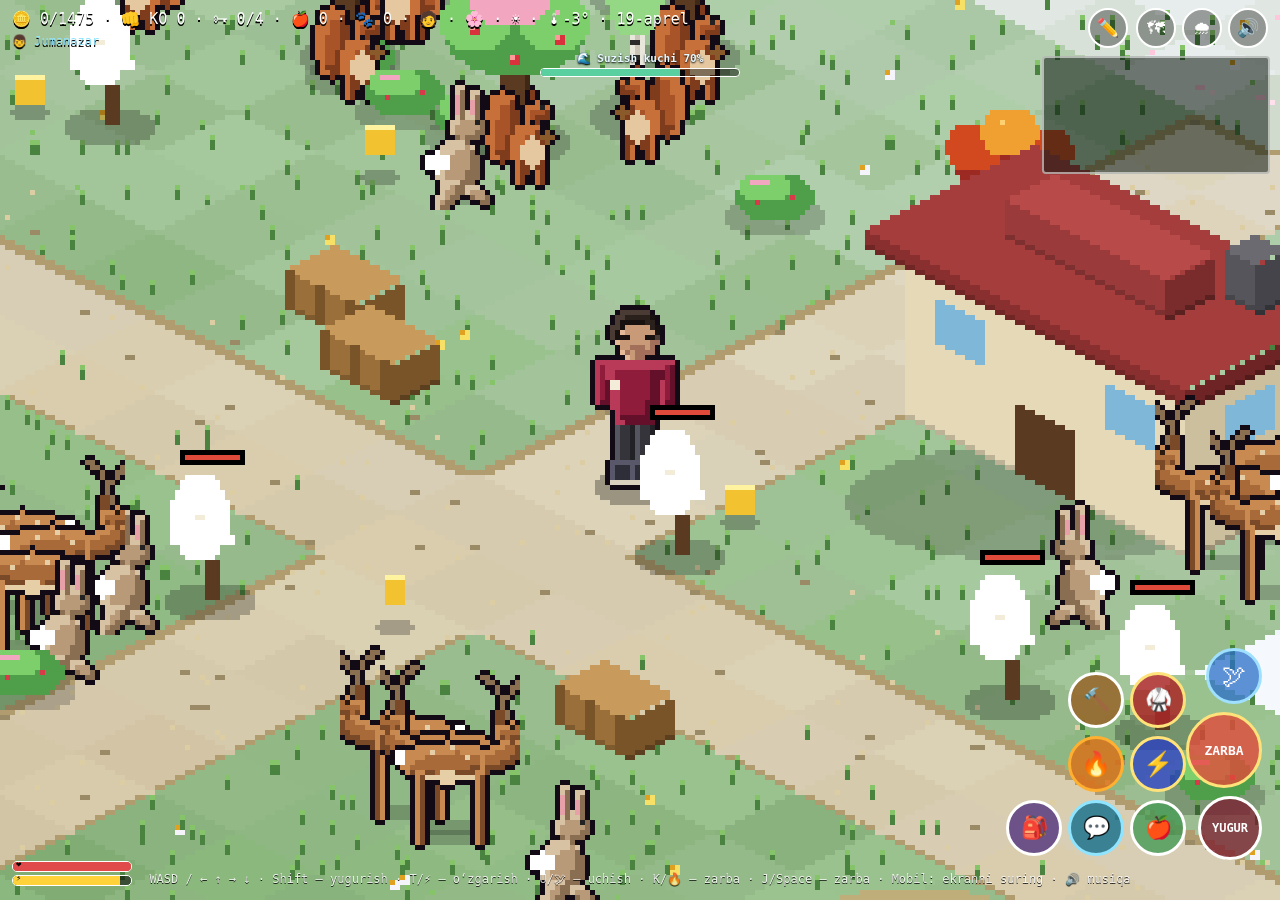
<file: src/bases/bak_v31.html>
<!DOCTYPE html>
<html lang="uz"><head><meta charset="utf-8">
<meta name="viewport" content="width=device-width,initial-scale=1,viewport-fit=cover,user-scalable=no">
<title>Pixel Sayohat</title>
<style>
:root{--bg:#1d2a1f;--fg:#fff;box-sizing:border-box;padding-top:env(safe-area-inset-top,0px);padding-bottom:env(safe-area-inset-bottom,0px)}
html,body{height:100%;margin:0;background:var(--bg);overflow:hidden;touch-action:none;font-family:ui-monospace,Menlo,monospace;user-select:none;-webkit-user-select:none}
#c{position:fixed;left:0;top:0;image-rendering:pixelated}
#hud{position:fixed;left:12px;top:calc(env(safe-area-inset-top,0px) + 10px);color:var(--fg);font-size:15px;text-shadow:0 2px 0 #000;pointer-events:none}
#msg{position:fixed;left:0;right:0;bottom:calc(env(safe-area-inset-bottom,0px) + 14px);text-align:center;color:#fff;font-size:12px;opacity:.8;text-shadow:0 1px 0 #000;pointer-events:none}
#jb,#jk{position:fixed;border-radius:50%;display:none;pointer-events:none}
#jb{width:90px;height:90px;border:3px solid rgba(255,255,255,.4);background:rgba(255,255,255,.1)}
#jk{width:40px;height:40px;background:rgba(255,255,255,.6)}
#run{position:fixed;right:18px;bottom:calc(env(safe-area-inset-bottom,0px) + 40px);width:64px;height:64px;border-radius:50%;border:3px solid #fff;background:rgba(122,18,40,.7);color:#fff;font:700 12px ui-monospace,monospace}
#mute{position:fixed;right:12px;top:calc(env(safe-area-inset-top,0px) + 8px);width:40px;height:40px;border-radius:50%;border:2px solid #fff;background:rgba(0,0,0,.35);font-size:18px;color:#fff;padding:0}
#atk{position:fixed;right:18px;bottom:calc(env(safe-area-inset-bottom,0px) + 112px);width:76px;height:76px;border-radius:50%;border:3px solid #ffe27a;background:rgba(224,74,58,.8);color:#fff;font:700 13px ui-monospace,monospace}
#atk:active{background:#ff7a3a}
#mm{position:fixed;right:10px;top:calc(env(safe-area-inset-top,0px) + 56px);image-rendering:pixelated;border:2px solid rgba(255,255,255,.55);border-radius:4px;background:rgba(10,20,14,.55);pointer-events:none}
#rn{position:fixed;right:58px;top:calc(env(safe-area-inset-top,0px) + 8px);width:40px;height:40px;border-radius:50%;border:2px solid #fff;background:rgba(0,0,0,.35);font-size:18px;color:#fff;padding:0}
#fd{position:fixed;right:94px;bottom:calc(env(safe-area-inset-bottom,0px) + 44px);width:56px;height:56px;border-radius:50%;border:3px solid #fff;background:rgba(60,150,80,.75);font-size:22px;color:#fff;padding:0}
#tf{position:fixed;right:94px;bottom:calc(env(safe-area-inset-bottom,0px) + 108px);width:56px;height:56px;border-radius:50%;border:3px solid #ffe27a;background:rgba(40,60,200,.75);font-size:24px;color:#fff;padding:0}
#hud2{position:fixed;left:12px;top:calc(env(safe-area-inset-top,0px) + 34px);color:#8fe4ff;font-size:12px;text-shadow:0 2px 0 #000;pointer-events:none}
#dlg{position:fixed;left:50%;bottom:calc(env(safe-area-inset-bottom,0px) + 150px);transform:translateX(-50%);display:none;gap:6px;flex-wrap:wrap;justify-content:center;width:270px}
#dlg button{font:700 12px ui-monospace,monospace;padding:8px 10px;border-radius:10px;border:2px solid #fff;background:rgba(30,50,90,.88);color:#fff}
#tk{position:fixed;right:156px;bottom:calc(env(safe-area-inset-bottom,0px) + 44px);width:56px;height:56px;border-radius:50%;border:3px solid #8fe4ff;background:rgba(20,110,140,.8);font-size:22px;color:#fff;padding:0}
#bars{position:fixed;left:12px;bottom:calc(env(safe-area-inset-bottom,0px) + 14px);width:120px;display:flex;flex-direction:column;gap:3px;pointer-events:none}
.bar{position:relative;height:9px;background:rgba(0,0,0,.55);border:1px solid #fff;border-radius:5px;overflow:hidden}
.bar i{display:block;height:100%;width:100%;background:#e04a4a}#pwf{background:#ffd23a}
.bar b{position:absolute;left:3px;top:-3px;font-size:9px;font-weight:400}
#fy{position:fixed;right:18px;bottom:calc(env(safe-area-inset-bottom,0px) + 196px);width:56px;height:56px;border-radius:50%;border:3px solid #9fe0ff;background:rgba(40,110,200,.75);font-size:24px;color:#fff;padding:0}
#bl{position:fixed;right:156px;bottom:calc(env(safe-area-inset-bottom,0px) + 108px);width:56px;height:56px;border-radius:50%;border:3px solid #ffb030;background:rgba(220,110,20,.8);font-size:24px;color:#fff;padding:0}
#rgb{position:fixed;left:50%;top:calc(env(safe-area-inset-top,0px) + 96px);transform:translate(-50%,-8px);opacity:0;transition:opacity .6s,transform .6s;pointer-events:none;text-align:center;z-index:6;font-family:monospace;color:#fff;text-shadow:0 2px 4px #000,0 0 10px #000}#rgb.on{opacity:1;transform:translate(-50%,0)}#rgb b{display:block;font-size:20px;letter-spacing:1px}#rgb small{display:block;font-size:11px;opacity:.85;margin-top:2px}
#bt,#dv,#uu,#ud{position:fixed;display:none;width:52px;height:52px;border-radius:50%;border:3px solid #9fe8ff;background:rgba(20,90,150,.8);font-size:22px;color:#fff;padding:0;z-index:5}
#bt{left:14px;bottom:calc(env(safe-area-inset-bottom,0px) + 200px)}#dv{left:14px;bottom:calc(env(safe-area-inset-bottom,0px) + 262px)}
#uu{left:76px;bottom:calc(env(safe-area-inset-bottom,0px) + 262px)}#ud{left:76px;bottom:calc(env(safe-area-inset-bottom,0px) + 200px)}
#swb{position:fixed;display:none;left:50%;transform:translateX(-50%);top:calc(env(safe-area-inset-top,0px) + 52px);width:200px;font:bold 11px monospace;color:#e6f8ff;text-align:center;text-shadow:0 1px 2px #000;pointer-events:none;z-index:5}
#swb i{display:block;height:7px;margin-top:3px;border-radius:4px;background:rgba(0,0,0,.45);border:1px solid #fff;overflow:hidden}#swb i b{display:block;height:100%;width:100%;background:#5ad0a0}
#mp{position:fixed;right:104px;top:calc(env(safe-area-inset-top,0px) + 8px);width:40px;height:40px;border-radius:50%;border:2px solid #fff;background:rgba(0,0,0,.35);font-size:18px;color:#fff;padding:0}
#mps{position:fixed;right:10px;top:calc(env(safe-area-inset-top,0px) + 170px);display:none;flex-direction:column;gap:5px;width:150px;padding:8px;border-radius:10px;background:rgba(10,20,30,.92);border:2px solid #fff;color:#fff;font-size:11px;z-index:5}
#mps button{font:700 11px ui-monospace,monospace;padding:6px;border-radius:8px;border:2px solid #888;background:rgba(30,50,90,.9);color:#fff}
#mps button.on{border-color:#ffe27a;background:rgba(90,70,20,.9)}#mps small{opacity:.7}
#run.on{background:#c42a4d}
#gm{position:fixed;inset:0;display:none;background:#02050c;z-index:50;touch-action:none}#gc{display:block;width:100%;height:100%;touch-action:none}
#gm button{position:absolute;width:44px;height:44px;border-radius:50%;border:2px solid #fff;background:rgba(20,40,80,.85);color:#fff;font-size:18px;padding:0}
#gx{right:12px;top:calc(env(safe-area-inset-top,0px) + 10px)}#gs{right:12px;top:calc(env(safe-area-inset-top,0px) + 64px)}#gsun{right:12px;top:calc(env(safe-area-inset-top,0px) + 118px)}#sp{position:absolute;left:10px;bottom:14px;display:none;gap:6px;flex-wrap:wrap;max-width:calc(100% - 80px)}#gm #sp button{position:static;width:auto;height:38px;border-radius:19px;padding:0 12px;font-size:14px}#gm #sp button.on{background:#c98a10}#gp{right:12px;bottom:90px}#gq{right:12px;bottom:36px}
#ed0{position:fixed;right:152px;top:calc(env(safe-area-inset-top,0px) + 8px);width:40px;height:40px;border-radius:50%;border:2px solid #fff;background:rgba(0,0,0,.35);font-size:18px;color:#fff;padding:0}
#ed{position:fixed;inset:0;display:none;background:#0b1220;z-index:60;touch-action:none;color:#fff;font:12px ui-monospace,monospace;user-select:none}#ec{display:block;width:100%;height:100%;touch-action:none}
#eb{position:absolute;left:10px;top:8px;font-size:13px;pointer-events:none}
#ea{position:absolute;left:0;right:0;top:34px;display:flex;gap:5px;padding:0 8px;overflow-x:auto;scrollbar-width:none}
#ea button,#es button{flex:none;height:30px;padding:0 9px;border-radius:15px;border:2px solid #fff;background:rgba(20,40,80,.9);color:#fff;font:700 12px ui-monospace,monospace}
#ea button.on,#es button.on,#ep button.on{border-color:#ffe27a;background:rgba(110,80,20,.95)}
#es{position:absolute;left:0;right:0;bottom:58px;display:flex;gap:8px;align-items:center;padding:6px 10px;background:rgba(10,20,40,.85)}
#es input{flex:1;max-width:220px}
#ep{position:absolute;left:0;right:0;bottom:0;height:56px;display:flex;gap:5px;padding:5px 8px;overflow-x:auto;background:rgba(10,20,40,.92);scrollbar-width:none}
#ep button{flex:none;display:flex;flex-direction:column;align-items:center;justify-content:center;gap:2px;min-width:62px;border-radius:8px;border:2px solid #667;background:rgba(30,50,90,.9);color:#fff;font:700 10px ui-monospace,monospace}
#ep i{display:block;width:22px;height:10px;border:1px solid #fff;border-radius:2px}
#ecd{position:absolute;inset:60px 12px auto 12px;display:none;flex-direction:column;gap:6px;background:rgba(10,20,40,.97);border:2px solid #fff;border-radius:10px;padding:10px;z-index:3}
#ecd textarea{height:140px;background:#000;color:#9f9;font:10px ui-monospace,monospace;border:1px solid #567;word-break:break-all}
#ecd div{display:flex;gap:6px}#ecd button{flex:1;height:32px;border-radius:8px;border:2px solid #fff;background:rgba(30,60,110,.95);color:#fff;font:700 12px ui-monospace,monospace}
#etoast{position:absolute;left:50%;top:70px;transform:translateX(-50%);background:rgba(0,0,0,.8);border:1px solid #fff;border-radius:8px;padding:6px 12px;opacity:0;transition:opacity .3s;pointer-events:none}
</style></head><body>
<canvas id="c"></canvas>
<div id="bars"><div class="bar"><i id="hpf"></i><b>❤</b></div><div class="bar"><i id="pwf"></i><b>⚡</b></div></div>
<div id="hud2"><span id="jz">👦 Jumanazar</span><br><span id="jz2"></span></div>
<div id="dlg"><button id="d1">💬 Gaplash</button><button id="d2">🚶 Birga yur</button><button id="d3">🎁 Sovg‘a</button><button id="d4">🐾 Hayvon</button></div>
<div id="hud">🪙 <span id="sc">0</span>/<span id="nc">24</span> · 👊 KO <span id="ko">0</span> · 🗝 <span id="sk">0</span>/4 · 🍎 <span id="ap">0</span> · 🐾 <span id="pt">0</span> · <span id="fm">🧑</span> · <span id="se">🌿</span> · <span id="dn">☀️</span></div>
<div id="msg">WASD / ← ↑ → ↓ · Shift — yugurish · T/⚡ — o‘zgarish · U/🕊 — uchish · K/🔥 — zarba · J/Space — zarba · Mobil: ekranni suring · 🔊 musiqa</div>
<div id="jb"></div><div id="jk"></div>
<button id="run">YUGUR</button>
<button id="atk">ZARBA</button>
<button id="mute">🔊</button>
<button id="ed0">✏️</button>
<div id="ed"><canvas id="ec"></canvas><div id="eb"><b>✏️ Dunyo muharriri</b> · bitta katak = 2×2 plitka (~32 m)</div>
<div id="ea"><button id="ebu">↶ Orqaga</button><button id="ebf">🪣 To‘ldirish</button><button id="ebp">✋ Siljitish</button><button id="ebm">📥 Mening xaritam</button><button id="ebr">🎲 Standart</button><button id="ebc">🧹 Okean</button><button id="ebk">📋 Kod</button><button id="ebs">💾</button><button id="ebg">▶ O‘ynash</button><button id="ebd">Avto-dunyo</button><button id="ebx">✕</button></div>
<div id="es"><span>Cho‘tka</span><input id="esz" type="range" min="1" max="24" value="4"><b id="esv">4</b><button id="esh">● yumaloq</button></div>
<div id="ep"></div>
<div id="ecd"><textarea id="ect"></textarea><div><button id="eci">Yuklash</button><button id="ecc">Nusxa</button><button id="ecx">Yopish</button></div></div><div id="etoast"></div></div>
<div id="gm"><canvas id="gc"></canvas><button id="gx">✕</button><button id="gs">🌍</button><button id="gsun">☀</button><div id="sp"><button id="spS">☀ Quyosh</button><button id="spE">🌍 Yer</button><button data-ts="1">×1</button><button data-ts="40">×40</button><button data-ts="400">×400</button></div><button id="gp">＋</button><button id="gq">－</button></div>
<button id="rn">🌧</button>
<button id="mp">🗺</button>
<button id="bt">⛵</button><button id="dv">🤿</button><button id="uu">⬆</button><button id="ud">⬇</button>
<div id="rgb"></div>
<div id="swb"><span id="swl"></span><i><b id="swf"></b></i></div>
<div id="mps"><b>Xarita o‘lchami</b><button data-m="1">Kichik<br>960×720</button><button data-m="2">O‘rta<br>1920×1440</button><button data-m="3">Katta<br>2880×2160</button><button data-m="4">Ulkan<br>3840×2160</button><button data-m="5">Olam<br>11520×7200</button><small>Sahifa qayta yuklanadi</small></div>
<button id="fd">🍎</button>
<button id="tf">⚡</button>
<button id="tk">💬</button>
<button id="fy">🕊</button>
<button id="bl">🔥</button>
<canvas id="mm"></canvas>
<script>
const cv=document.getElementById('c'),ctx=cv.getContext('2d');
let PX,W,H;
function rs(){PX=Math.max(2,Math.round(Math.min(innerWidth,innerHeight)/170));W=Math.ceil(innerWidth/PX);H=Math.ceil(innerHeight/PX);cv.width=W;cv.height=H;cv.style.width=W*PX+'px';cv.style.height=H*PX+'px';ctx.imageSmoothingEnabled=false}
addEventListener('resize',rs);rs();

// ---------- Pixel sprite (burgundy polo, dark trousers, black sandals) ----------
const C={hair:'#1b1613',skin:'#c99a78',sk2:'#a67a5d',sh:'#7a1228',shD:'#560b1c',shL:'#92213a',tee:'#eee9e0',pa:'#2c2c2f',paD:'#1d1d20',sock:'#1b1b1d',sand:'#101010',sole:'#d9d0bd',eye:'#150e0b'};
// ---------- 16-bit superqahramon sprayti: qismli rig + avtomatik 3 tonli soya + kontur ----------
const SW=30,SH=39;
const RP={suit:['#b83a58','#8e1c3a','#64102b','#400a1c'],cape:['#e8566a','#c02a45','#8c1a34','#5a0f24'],skin:['#e6b998','#c99a78','#a2705a','#7a5040'],hair:['#4a3c35','#2a211d','#17110f','#0b0807'],pant:['#555560','#34343a','#222226','#141418'],boot:['#58586a','#2e2e38','#1a1a22','#0e0e14'],mask:['#3a3050','#1f1830','#130d1e','#0a0612']};
const mkc=(w,h)=>{const c=document.createElement('canvas');c.width=w;c.height=h;return c};
const rd=Math.round;
const sR=(g,x,y,w,h,dx=0,dy=0)=>g.fillRect(rd(x)+dx,rd(y)+dy,w,h);
const sL=(g,x1,y1,x2,y2,t,dx=0,dy=0)=>{const n=Math.max(Math.abs(x2-x1),Math.abs(y2-y1),1)*2;for(let i=0;i<=n;i++)g.fillRect(rd(x1+(x2-x1)*i/n)+dx,rd(y1+(y2-y1)*i/n)+dy,t,t)};
const sE=(g,cx,cy,rx,ry,dx=0,dy=0)=>{cx=rd(cx);cy=rd(cy);for(let y=-ry;y<=ry;y++){const w=rd(rx*Math.sqrt(1-y*y/(ry*ry+.01)));g.fillRect(cx-w+dx,cy+y+dy,w*2+1,1)}};
const sP=(g,pp,dx=0,dy=0)=>{const q=pp.map(p=>[rd(p[0]),rd(p[1])]);let a=1e9,b=-1e9;q.forEach(p=>{a=Math.min(a,p[1]);b=Math.max(b,p[1])});
  for(let y=a;y<=b;y++){const xs=[];for(let i=0;i<q.length;i++){const p=q[i],r=q[(i+1)%q.length];if((p[1]<=y&&r[1]>y)||(r[1]<=y&&p[1]>y))xs.push(p[0]+(y-p[1])/(r[1]-p[1])*(r[0]-p[0]))}
    xs.sort((m,n)=>m-n);for(let i=0;i+1<xs.length;i+=2)g.fillRect(rd(xs[i])+dx,y+dy,Math.max(1,rd(xs[i+1])-rd(xs[i])),1)}};
function shade(S,ramp,k,draw){
  const A=mkc(SW,SH),a=A.getContext('2d');a.fillStyle=ramp[2];draw(a,0,0);
  a.globalCompositeOperation='source-atop';a.fillStyle=ramp[1];draw(a,-k,-k);
  const B=mkc(SW,SH),b=B.getContext('2d');b.fillStyle=ramp[0];draw(b,0,0);b.globalCompositeOperation='destination-out';draw(b,k,k);
  a.drawImage(B,0,0);S.drawImage(A,0,0)}
function outline(src){const o=mkc(SW,SH),g=o.getContext('2d');[[1,0],[-1,0],[0,1],[0,-1]].forEach(([x,y])=>g.drawImage(src,x,y));
  g.globalCompositeOperation='source-in';g.fillStyle='#120a14';g.fillRect(0,0,SW,SH);g.globalCompositeOperation='source-over';g.drawImage(src,0,0);return o}
const AR=[[[[-3,5,-1,2],[3,5,6,1]],[[5,2,10,2],[3,5,6,1]],[[3,4,6,2],[3,5,6,1]]],
 [[[3,5,6,1],[-3,5,-1,3]],[[-3,6,0,4],[5,3,11,3]],[[3,5,6,1],[3,4,6,3]]],
 [[[2,5,5,1],[-3,6,0,4]],[[-3,6,0,4],[3,5,6,2]],[[2,5,5,1],[-3,6,0,4]]]];
const LN=[[0,3,2],[0,4,2],[0,-1,0]];
const LG=[[[[.35,.2],[-.35,.1]],[[.7,.6],[-.55,.1]],[[.45,.3],[-.4,.1]]],
 [[[.35,.2],[-.35,.1]],[[.75,.6],[-.6,.1]],[[.45,.3],[-.4,.1]]],
 [[[1.1,1.4],[-.15,.1]],[[1.35,.05],[-.15,.1]],[[.7,.8],[-.15,.1]]]];
const RPE={...RP,suit:['#6a4a9a','#4a2f78','#321e58','#1e1238'],pant:['#2a2a38','#1c1c28','#12121c','#0a0a12'],boot:['#3a3a48','#22222e','#14141c','#0a0a10'],skin:['#c8c8d8','#a8a8bc','#80809a','#5a5a74'],hair:['#4a3a6a','#2e2248','#1a1230','#0e0a1c']};
const RPJ={...RP,suit:['#9aa8b0','#74858f','#55656f','#3a4852'],pant:['#3a4048','#2a3038','#1e242a','#141a20'],boot:['#5a5a64','#34343e','#20202a','#12121a']},BKP=['#3a3a44','#1c1c24','#101018','#08080c'];
let MKR=null;
function mk(d,f,cv){
  const o=mkc(SW,SH),S=o.getContext('2d'),run=f<6,atk=f>=8?f-8:-1,an=atk<0?-1:atk/3|0,p3=atk<0?0:atk%3,ph=f*Math.PI/3,sn=Math.sin,cs=Math.cos,R=MKR||(cv==3?RPE:cv==2?RPJ:RP),far=r=>r.slice(1),pt=(r,k,fn)=>shade(S,r,k,fn);
  const fl=(c,fn)=>{S.fillStyle=c;fn()},W='#f3ecd8',GO='#e8b84a',SO='#d9d0bd';
  const glove=(x,y,r)=>cv?0:pt(r,1,(g,dx,dy)=>sR(g,x-1,y-1,4,4,dx,dy));
  if(d>=3){
    const bk=d==4,cx=15,xs=.6,lean=run?2:atk>=0?rd(LN[an][p3]*.6):1;
    const leg=(off,nr)=>{const q=atk>=0?LG[an][p3][nr?0:1]:0,th=run?.85*sn(ph+off):atk>=0?q[0]:(nr?.28:-.28),f2=run?.3+.45*sn(ph+off-1.6)+.15:atk>=0?q[1]:.12,kx=6*xs*sn(th),ky=6*cs(th);return{kx,ky,ax:kx+6*xs*sn(th-f2),ay:ky+6*cs(th-f2)}};
    const l1=leg(0,1),l2=leg(Math.PI,0),hx=cx,hy=rd(34-Math.max(l1.ay,l2.ay)),sx=hx+lean,sy=hy-10,hX=sx+1,hY=sy-5;
    const dLeg=(l,r,so,ox)=>{const x0=hx+ox;pt(r.pant,1,(g,x,y)=>{sL(g,x0,hy,x0+l.kx,hy+l.ky,4,x,y);sL(g,x0+l.kx,hy+l.ky,x0+l.ax,hy+l.ay,3,x,y)});
      pt(r.boot,1,(g,x,y)=>sR(g,x0+l.ax-2,hy+l.ay-1,6,4,x,y));fl(so,()=>sR(S,x0+l.ax-2,hy+l.ay+2,6,1))};
    const dArm=(nr,r)=>{const shx=nr?sx-6:sx+5,off=nr?Math.PI:0;let ex,ey,qx,qy;
      if(cv){ex=shx+(nr?-2:2);ey=sy+6;qx=shx+(nr?2:-1);qy=sy+10}else if(atk>=0){const t=AR[an][p3][nr?0:1];ex=shx+t[0]*.75;ey=sy+t[1];qx=shx+t[2]*.75;qy=sy+t[3]+(bk?0:(p3==1&&t[2]>8?2:0))}else if(!run&&nr){ex=shx-2;ey=sy+6;qx=shx+2;qy=sy+10}else{const a=run?-.95*sn(ph+off):-.25,b=run?1.35:.2;ex=shx+xs*5*sn(a);ey=sy+1+5*cs(a);qx=ex+xs*5*sn(a+b);qy=ey+5*cs(a+b)}
      pt(r.suit,1,(g,x,y)=>{sL(g,shx,sy+1,ex,ey,3,x,y);sL(g,ex,ey,qx,qy,3,x,y)});glove(rd(qx),rd(qy),r.boot)};
    const flow=run?5:atk>=0?(p3==1?6:3):2,wv=rd(1.5*sn(ph*2)),fa={suit:far(R.suit),boot:far(R.boot),pant:far(R.pant)};
    const cape=()=>cv?0:pt(R.cape,2,(g,x,y)=>sP(g,bk?[[sx-5,sy-1],[sx+5,sy-1],[hx+4,hy+11],[hx-5-flow,hy+11+wv],[hx-8-flow,hy+4]]:[[sx-5,sy-1],[sx+3,sy],[hx+2,hy+11],[hx-5-flow,hy+11+wv],[hx-8-flow,hy+4]],x,y));
    if(!bk)cape();
    dArm(0,fa);dLeg(l2,fa,'#9a927f',2);
    pt(R.skin,1,(g,x,y)=>sR(g,sx-1,sy-2,4,3,x,y));
    pt(R.suit,2,(g,x,y)=>sP(g,[[hx-5,hy+(cv?3:0)],[hx+4,hy+(cv?3:0)],[sx+5,sy],[sx-5,sy]],x,y));
    cv||fl('#d8a53c',()=>sR(S,hx-5,hy-2,9,2));
    if(cv==2){if(bk){pt(BKP,1,(g,x,y)=>sR(g,hx-5,sy+1,10,hy-sy+2,x,y));fl('#222',()=>{sR(S,hx-3,sy+4,6,1);sR(S,hx-1,sy-1,3,2)})}else{fl('#15151a',()=>{sR(S,sx-5,sy,2,8);sR(S,sx+3,sy,2,8)});fl('#d22',()=>sR(S,sx+3,sy+3,2,2))}}
    dLeg(l1,R,SO,-2);
    if(bk){cape();cv||fl(GO,()=>{sR(S,sx-4,sy,2,2);sR(S,sx+3,sy,2,2)});
      pt(R.hair,1,(g,x,y)=>sE(g,hX-1,hY,4,4,x,y));fl(R.skin[1],()=>sR(S,hX+3,hY,2,3));cv||fl(R.mask[1],()=>{sR(S,hX-5,hY-1,10,1);sR(S,hX-6,hY,2,2)})}
    else{if(cv==2){fl('#1c1c22',()=>sR(S,sx,sy+1,1,8));fl('#cfd3d6',()=>sR(S,sx,sy+1,1,2))}else if(cv==1)fl(W,()=>sR(S,sx-1,sy+4,2,2));else{fl(W,()=>sP(S,[[sx+1,sy+2],[sx+3,sy+4],[sx+1,sy+6],[sx-1,sy+4]]));fl(GO,()=>sR(S,sx,sy+4,2,1))}
      pt(R.skin,1,(g,x,y)=>sE(g,hX,hY,4,4,x,y));fl(R.skin[1],()=>sR(S,hX+4,hY+1,1,1));
      pt(R.hair,1,(g,x,y)=>sP(g,[[hX-5,hY+2],[hX-5,hY-2],[hX-3,hY-5],[hX+3,hY-5],[hX+5,hY-3],[hX+3,hY-2],[hX+1,hY-3],[hX-2,hY-2],[hX-3,hY+1]],x,y));
      if(cv)fl(cv==3?'#ff3030':'#1a1210',()=>{sR(S,hX-1,hY,1,1);sR(S,hX+3,hY,1,1);sR(S,hX-2,hY-1,2,1);sR(S,hX+2,hY-1,3,1)});else{fl(R.mask[1],()=>{sR(S,hX-3,hY-1,8,2)});fl('#fff',()=>{sR(S,hX-1,hY-1,2,1);sR(S,hX+3,hY-1,2,1)})}fl(R.skin[2],()=>sR(S,hX+1,hY+2,3,1))}
    dArm(1,R);
  }else if(d==2){
    const cx=15,lean=run?3:atk>=0?LN[an][p3]:1;
    const leg=(off,nr)=>{const q=atk>=0?LG[an][p3][nr?0:1]:0,th=run?.85*sn(ph+off):atk>=0?q[0]:(nr?.28:-.28),f2=run?.3+.45*sn(ph+off-1.6)+.15:atk>=0?q[1]:.12,kx=6*sn(th),ky=6*cs(th);return{kx,ky,ax:kx+6*sn(th-f2),ay:ky+6*cs(th-f2)}};
    const l1=leg(0,1),l2=leg(Math.PI,0),hx=cx,hy=rd(34-Math.max(l1.ay,l2.ay)),sx=hx+lean,sy=hy-10,hX=sx+2,hY=sy-5;
    const drawLeg=(l,r,so)=>{pt(r.pant,1,(g,x,y)=>{sL(g,hx,hy,hx+l.kx,hy+l.ky,4,x,y);sL(g,hx+l.kx,hy+l.ky,hx+l.ax,hy+l.ay,3,x,y)});
      pt(r.boot,1,(g,x,y)=>sR(g,hx+l.ax-2,hy+l.ay-1,6,4,x,y));fl(so,()=>sR(S,hx+l.ax-2,hy+l.ay+2,6,1))};
    const arm=(off,nr)=>{if(cv)return nr?{ex:sx-4,ey:sy+6,qx:sx-1,qy:sy+10}:{ex:sx-3,ey:sy+6,qx:sx,qy:sy+10};if(atk>=0){const t=AR[an][p3][nr?0:1];return{ex:sx+t[0],ey:sy+t[1],qx:sx+t[2],qy:sy+t[3]}}if(!run&&nr)return{ex:sx-4,ey:sy+6,qx:sx-1,qy:sy+10};const a=run?-.95*sn(ph+off):-.25,b=run?1.35:.2,ex=sx+5*sn(a),ey=sy+1+5*cs(a);return{ex,ey,qx:ex+5*sn(a+b),qy:ey+5*cs(a+b)}};
    const drawArm=(m,r)=>{pt(r.suit,1,(g,x,y)=>{sL(g,sx,sy+1,m.ex,m.ey,3,x,y);sL(g,m.ex,m.ey,m.qx,m.qy,3,x,y)});glove(rd(m.qx),rd(m.qy),r.boot)};
    const flow=run?5:atk>=0?(p3==1?6:3):2,wv=rd(1.5*sn(ph*2));
    if(!cv)pt(R.cape,2,(g,x,y)=>sP(g,[[sx-2,sy-1],[sx+1,sy+1],[hx-3-(flow>>1),hy+9],[hx-6-flow,hy+10+wv],[hx-9-flow,hy+3+wv]],x,y));
    const fa={...R,suit:far(R.suit),boot:far(R.boot),pant:far(R.pant)};
    drawArm(arm(0,0),{suit:far(R.suit),boot:far(R.boot)});drawLeg(l2,fa,'#9a927f');
    pt(R.skin,1,(g,x,y)=>sR(g,sx,sy-2,4,3,x,y));
    pt(R.suit,2,(g,x,y)=>sP(g,[[hx-4,hy+(cv?3:0)],[hx+3,hy+(cv?3:0)],[sx+4,sy],[sx-3,sy]],x,y));
    cv||fl('#d8a53c',()=>sR(S,hx-4,hy-2,8,2));
    if(cv==2){pt(BKP,1,(g,x,y)=>sR(g,hx-9,sy+1,6,hy-sy+1,x,y));fl('#222',()=>{sR(S,hx-8,sy+5,4,1);sR(S,sx-1,sy,1,9)});fl('#d22',()=>sR(S,sx,sy+3,1,2))}cv==2?fl('#1c1c22',()=>sR(S,sx+2,sy+1,1,8)):fl(W,()=>sR(S,sx+2,sy+3,2,3));cv||fl(GO,()=>sR(S,sx+2,sy+5,2,1));
    drawLeg(l1,R,SO);
    pt(R.skin,1,(g,x,y)=>sE(g,hX,hY,4,4,x,y));fl(R.skin[1],()=>sR(S,hX+4,hY+1,2,1));
    pt(R.hair,1,(g,x,y)=>sP(g,[[hX-5,hY+3],[hX-5,hY-2],[hX-2,hY-5],[hX+2,hY-5],[hX+5,hY-3],[hX+3,hY-1],[hX,hY-1],[hX-1,hY+3]],x,y));
    if(cv)fl(cv==3?'#ff3030':'#1a1210',()=>{sR(S,hX+3,hY,1,1);sR(S,hX+2,hY-1,3,1)});else{fl(R.mask[1],()=>{sR(S,hX-1,hY-1,6,2);sR(S,hX-4,hY-1,3,1);sR(S,hX-6,hY,2,1)});fl('#fff',()=>sR(S,hX+3,hY-1,2,1))}
    drawArm(arm(Math.PI,1),R);
  }else{
    const cx=15,hy=22-(run&&f%3==0?1:0),sy=hy-10,hY=sy-5,sw=run?rd(2*sn(ph)):0;
    const ay=off=>34-(run?Math.max(0,sn(ph+off))*3:an==2&&off==0?[4,8,4][p3]:0);
    const drawLeg=(x0,a)=>{pt(R.pant,1,(g,x,y)=>sL(g,x0,hy,x0,a-3,4,x,y));pt(R.boot,1,(g,x,y)=>sR(g,x0-1,a-2,5,5,x,y));fl(SO,()=>sR(S,x0-1,rd(a)+2,5,1))};
    const arm=(sg,off)=>{const pu=(an==0&&sg<0)||(an==1&&sg>0),hy2=cv?sy+9:pu?[sy+2,sy+5,sy+6][p3]:atk>=0?sy+7:run?sy+10+rd(2*sn(ph+off)):sy+9,ex=cv?(sg<0?cx-8:cx+5):pu?(sg<0?[cx-9,cx-4,cx-6][p3]:[cx+6,cx+1,cx+3][p3]):sg<0?cx-9:cx+6;
      pt(R.suit,1,(g,x,y)=>{sR(g,ex,sy,3,6,x,y);sR(g,ex+(sg<0?0:0),sy+5,3,hy2-sy-5,x,y)});if(pu&&p3==1)pt(R.boot,1,(g,x,y)=>sR(g,ex-2,hy2-2,7,6,x,y));else glove(ex,hy2,R.boot)};
    if(d==0&&!cv)pt(R.cape,2,(g,x,y)=>sP(g,[[cx-7,sy-1],[cx+7,sy-1],[cx+11+sw,hy+11],[cx-11+sw,hy+11]],x,y));
    drawLeg(cx-4,ay(0));drawLeg(cx,ay(Math.PI));
    arm(-1,0);arm(1,Math.PI);
    pt(R.skin,1,(g,x,y)=>sR(g,cx-2,sy-2,4,3,x,y));
    pt(R.suit,2,(g,x,y)=>sP(g,[[cx-6,sy],[cx+6,sy],[cx+4,hy+(cv?3:0)],[cx-4,hy+(cv?3:0)]],x,y));
    cv||fl('#d8a53c',()=>sR(S,cx-4,hy-2,8,2));
    if(cv==2){if(d==1){pt(BKP,1,(g,x,y)=>sR(g,cx-5,sy+1,10,hy-sy+2,x,y));fl('#222',()=>{sR(S,cx-3,sy+5,6,1);sR(S,cx-1,sy-1,3,2)})}else{fl('#15151a',()=>{sR(S,cx-5,sy,2,9);sR(S,cx+3,sy,2,9);sR(S,cx-5,sy+5,10,1)});fl('#d22',()=>sR(S,cx+3,sy+3,2,2))}}
    if(d==0){
      if(cv==2){fl('#1c1c22',()=>sR(S,cx,sy+1,1,9));fl('#cfd3d6',()=>sR(S,cx,sy+1,1,2))}else if(cv==1)fl(W,()=>sR(S,cx-5,sy+4,2,2));else{fl(W,()=>sP(S,[[cx,sy+1],[cx+3,sy+4],[cx,sy+7],[cx-3,sy+4]]));fl(GO,()=>sR(S,cx-1,sy+4,2,1));fl(W,()=>sR(S,cx-1,hy-2,2,2))}
      pt(R.skin,1,(g,x,y)=>sE(g,cx,sy-5,4,4,x,y));
      pt(R.hair,1,(g,x,y)=>sP(g,[[cx-5,sy-4],[cx-5,sy-7],[cx-3,sy-10],[cx+3,sy-10],[cx+5,sy-7],[cx+5,sy-4],[cx+3,sy-7],[cx+1,sy-8],[cx-2,sy-7],[cx-4,sy-4]],x,y));
      if(cv)fl(cv==3?'#ff3030':'#1a1210',()=>{sR(S,cx-3,sy-5,2,1);sR(S,cx+2,sy-5,2,1)});else{fl(R.mask[1],()=>sR(S,cx-4,sy-6,9,2));fl('#fff',()=>{sR(S,cx-3,sy-6,2,1);sR(S,cx+2,sy-6,2,1)})}fl(R.skin[2],()=>sR(S,cx-1,sy-3,3,1));
    }else{
      if(!cv)pt(R.cape,2,(g,x,y)=>sP(g,[[cx-7,sy-1],[cx+7,sy-1],[cx+9+sw,hy+11],[cx-9+sw,hy+11]],x,y));
      cv||fl('#e8b84a',()=>{sR(S,cx-5,sy,2,2);sR(S,cx+3,sy,2,2)});
      pt(R.hair,1,(g,x,y)=>sE(g,cx,sy-5,4,4,x,y));cv||fl(R.mask[1],()=>{sR(S,cx-5,sy-6,11,1);sR(S,cx+1,sy-5,2,2)});
    }
  }
  return outline(o);
}
const spr=[0,1,2,3,4].map(d=>Array.from({length:17},(_,f)=>mk(d,f)));
const sprC=[0,1,2,3,4].map(d=>Array.from({length:8},(_,f)=>mk(d,f,1)));
const sprJ=[0,1,2,3,4].map(d=>Array.from({length:8},(_,f)=>mk(d,f,2)));
// ---------- Uchish sprayti (yon, old, orqa) ----------
function mkF(d,f){const o=mkc(SW,SH),S=o.getContext('2d'),R=RP,pt=(r,k,fn)=>shade(S,r,k,fn),fl=(c,fn)=>{S.fillStyle=c;fn()},sn=Math.sin,ph=f*Math.PI/2,cx=15,cy=20,wv=Math.round(sn(ph)*2),w2=Math.round(sn(ph+1.6)*2);
  if(d==2){const cx=17;
    pt(R.cape,2,(g,x,y)=>sP(g,[[cx-3,cy-6],[cx+2,cy-3],[cx-10,cy+7+wv],[cx-15,cy+3+w2],[cx-16,cy-4+wv],[cx-9,cy-8]],x,y));
    pt(R.pant.slice(1),1,(g,x,y)=>sL(g,cx-4,cy-1,cx-9,cy+1,3,x,y));pt(R.pant,1,(g,x,y)=>sL(g,cx-4,cy+2,cx-10,cy+5,4,x,y));
    pt(R.boot,1,(g,x,y)=>sR(g,cx-14,cy+4,5,4,x,y));fl('#d9d0bd',()=>sR(S,cx-14,cy+7,5,1));
    pt(R.suit,2,(g,x,y)=>sP(g,[[cx-6,cy-5],[cx+5,cy-6],[cx+6,cy+2],[cx-5,cy+3]],x,y));fl('#d8a53c',()=>sR(S,cx-5,cy-1,2,3));fl('#fff',()=>sR(S,cx+1,cy-3,2,2));
    pt(R.suit,1,(g,x,y)=>sL(g,cx+3,cy-4,cx+9,cy-6,3,x,y));pt(R.boot,1,(g,x,y)=>sR(g,cx+8,cy-8,4,4,x,y));
    const hX=cx+6,hY=cy-10;pt(R.skin,1,(g,x,y)=>sE(g,hX,hY,4,4,x,y));fl(R.skin[1],()=>sR(S,hX+4,hY+1,1,1));
    pt(R.hair,1,(g,x,y)=>sP(g,[[hX-5,hY+3],[hX-5,hY-2],[hX-2,hY-5],[hX+2,hY-5],[hX+5,hY-3],[hX+3,hY-1],[hX,hY-1],[hX-1,hY+3]],x,y));
    fl(R.mask[1],()=>{sR(S,hX-1,hY-1,6,2);sR(S,hX-4,hY-1,3,1);sR(S,hX-6,hY,2,1)});fl('#fff',()=>sR(S,hX+3,hY-1,2,1))}
  else if(d==0){
    pt(R.cape,2,(g,x,y)=>sP(g,[[cx-6,cy-8],[cx+6,cy-8],[cx+15+wv,cy+8],[cx,cy+11],[cx-15-wv,cy+8]],x,y));
    pt(R.pant,1,(g,x,y)=>{sR(g,cx-4,cy+5,3,5,x,y);sR(g,cx+1,cy+5,3,5,x,y)});pt(R.boot,1,(g,x,y)=>{sR(g,cx-5,cy+9,4,3,x,y);sR(g,cx+1,cy+9,4,3,x,y)});
    pt(R.suit,2,(g,x,y)=>sP(g,[[cx-7,cy-7],[cx+7,cy-7],[cx+5,cy+6],[cx-5,cy+6]],x,y));fl('#fff',()=>sR(S,cx-1,cy-4,3,3));
    pt(R.suit,1,(g,x,y)=>{sL(g,cx-6,cy-6,cx-3,cy+2,3,x,y);sL(g,cx+6,cy-6,cx+3,cy+2,3,x,y)});pt(R.boot,1,(g,x,y)=>sR(g,cx-4,cy,8,6,x,y));
    const hy=cy-13;pt(R.skin,1,(g,x,y)=>sE(g,cx,hy,4,4,x,y));
    pt(R.hair,1,(g,x,y)=>sP(g,[[cx-5,hy+1],[cx-5,hy-2],[cx-3,hy-5],[cx+3,hy-5],[cx+5,hy-2],[cx+5,hy+1],[cx+3,hy-2],[cx+1,hy-3],[cx-2,hy-2],[cx-4,hy+1]],x,y));
    fl(R.mask[1],()=>sR(S,cx-4,hy-1,9,2));fl('#fff',()=>{sR(S,cx-3,hy-1,2,1);sR(S,cx+2,hy-1,2,1)})}
  else{
    pt(R.pant,1,(g,x,y)=>{sR(g,cx-4,cy+4,3,5,x,y);sR(g,cx+1,cy+4,3,5,x,y)});pt(R.boot,1,(g,x,y)=>{sR(g,cx-5,cy+8,4,3,x,y);sR(g,cx+1,cy+8,4,3,x,y)});
    pt(R.suit,2,(g,x,y)=>sP(g,[[cx-7,cy-7],[cx+7,cy-7],[cx+5,cy+5],[cx-5,cy+5]],x,y));
    pt(R.cape,2,(g,x,y)=>sP(g,[[cx-7,cy-8],[cx+7,cy-8],[cx+13+wv,cy+9],[cx-13-wv,cy+9]],x,y));
    pt(R.suit,1,(g,x,y)=>{sL(g,cx-6,cy-6,cx-3,cy-12,3,x,y);sL(g,cx+6,cy-6,cx+3,cy-12,3,x,y)});
    pt(R.hair,1,(g,x,y)=>sE(g,cx,cy-13,4,4,x,y));fl(R.mask[1],()=>sR(S,cx-5,cy-14,11,1))}
  return outline(o)}
const sprF=[0,1,2].map(d=>Array.from({length:4},(_,f)=>mkF(d,f)));
const sprE=[0,1,2,3,4].map(d=>Array.from({length:8},(_,f)=>mk(d,f,3)));

// ---------- World (4x3 hujayra, ~12x) ----------
const MSZ=(()=>{let v=0;try{const h=(typeof location!=='undefined'&&location.hash||'').match(/m(\d)/);if(h)v=+h[1];else v=+(localStorage.getItem('jsMap')||0)}catch(e){}return v>=1&&v<=5?v:5})();
const MCX=MSZ==5?12:MSZ==4?4:MSZ,MCY=MSZ==5?10:MSZ==4?3:MSZ,MCN=MCX*MCY,WW=960*MCX,WH=720*MCY;let NC=24+16*(MCN-1);
let sd=20240613;const rnd=()=>{sd=(sd*1664525+1013904223)>>>0;return sd/4294967296};
const isP0=(a,b)=>{const m=((a%60)+60)%60,n=((b%45)+45)%45;return m==12||m==13||m==44||m==45||n==9||n==10||n==32||n==33};
const nz=(x,y)=>Math.sin(x*.21+Math.cos(y*.17)*2)+Math.sin(y*.19-x*.07)*.8;
const TXM=WW/16,TYM=WH/16;
const mac=(tx,ty,o)=>{const u=tx/TXM*6.2832,v=ty/TYM*6.2832,wx=u+Math.sin(v*2+1.3+o)*.8+Math.sin(v*5+o)*.25,wy=v+Math.sin(u*3+.4+o)*.8+Math.sin(u*7+o)*.25;return Math.sin(wx*2+Math.sin(wy)+o)+Math.sin(wy*3+wx+1.7+o)*.8+Math.sin(wx*5-wy*2+.5)*.4};
const biome0=(tx,ty)=>{tx=((tx%TXM)+TXM)%TXM;ty=((ty%TYM)+TYM)%TYM;if(tx>=60||ty>=45){const c=mac(tx,ty,0);if(c>.75)return 2;if(c<-.8)return 1;if(mac(tx,ty,2.1)>.95)return 3;return 0}
  const n=nz(tx,ty)*1.4;if(ty<8+n&&tx>=19)return 2;if(tx>=46+n&&ty>=11)return 1;if(ty>=35+n&&tx<46)return 3;return 0};
const rc=ty=>{ty=((ty%45)+45)%45;return 28+Math.round(1.5*Math.sin(ty*.35))},isW0=(tx,ty)=>{const m=((tx%60)+60)%60,c=rc(ty);return m==c||m==c+1},isBr0=ty=>{const n=((ty%45)+45)%45;return n==9||n==10||n==20||n==21||n==32||n==33};
// ---------- Qo'lda chizilgan dunya (muharrir ma'lumoti) ----------
const GX=WW/32,GY=WH/32;
function pmEnc(d){const out=[];[d.T,d.R,d.M].forEach(a=>{let i=0;while(i<a.length){const v=a[i];let n=1;while(i+n<a.length&&a[i+n]===v&&n<255)n++;out.push(v,n);i+=n}});let t='';for(let i=0;i<out.length;i+=8000)t+=String.fromCharCode.apply(null,out.slice(i,i+8000));return 'JS1,'+d.gx+','+d.gy+','+btoa(t)}
function pmDec(str){try{if(!str)return null;const p=str.trim().split(',');if(p[0]!='JS1'||p.length<4)return null;const gx=+p[1],gy=+p[2],raw=atob(p.slice(3).join(',')),N=gx*gy,A=[new Uint8Array(N),new Uint8Array(N),new Uint8Array(N)];let ai=0,pos=0;
  for(let i=0;i+1<raw.length&&ai<3;i+=2){const v=raw.charCodeAt(i),n=raw.charCodeAt(i+1),a=A[ai];for(let k=0;k<n&&pos<N;k++)a[pos++]=v;if(pos>=N){ai++;pos=0}}
  return ai<3?null:{gx,gy,T:A[0],R:A[1],M:A[2]}}catch(e){return null}}
const MYMAP="JS1,360,225,[base64]/[base64]/[base64]/[base64]/[base64]/[base64]/AOoBAQAHAQEARAEBAFkBAQAUAQEADgEBAP8A/wD/AP8A/wD/AP8ASgEBABYBAQBwAQEAJQEBACMBAQA0AQEAMwEBAFkBAQAHAQEABQEBAP8ASwEBAFgBAQD/ADwBAQAzAQEAEAEBADIBAQAOAQEALQEBANEBAQBCAQEABQEBAGkBAQD/ABUBAQAlAQEAuQEBAMoBAQAtAQEA/wD/AP8A/wD/AO4BAQBDAQEAQwEBAMoBAQAGAQEAOwEBAIABAQBAAQEA/wCPAQEA/wD/AP8AFgEBAGYBAQCtAQEAOwEBAHcBAQC6AQEACAEBAAYBAQD/AP8A/wD/AP8A/wAqAQEAcgEBAP8AEwEBAI8BAQBmAQEALgEBAAUBAQBxAQEAqwEBAI4BAQAPAQEA/wB9AQEAJgEBAAwBAQA7AQEAOgEBAHABAQBhAQEAUgEBAIYBAQAdAQEACAEBAM8BAQBoAQEA/wD/AP8A/wD/AP8A0gEBABUBAQAHAQEAJQEBACoBAQBUAQEADAEBAC0BAQBSAQEAZwEBAGgBAQBaAQEA/wD/AP8A/wD1AQEAlwEBABUBAQD/AP8A/wD/AP8A/wD/AF4BAQAIAQEAJgEBABQBAQD/AOEBAQAMAQEAvAEBAKUBAQDfAQEAJQEBAI0BAQCcAQEA/wCGAQEA/wBSAQEAhQEBABYBAQD/AP8A/wD/AP8A/wBCAQEAOwEBAJYBAQAOAQEABgEBABwBAQC7AQEAagEBAEkBAQBpAQEA3wEBAP8A/wD/AEEBAQBTAQEA/wAcAQEApgEBAP8A/wD/AP8A/wD/AP8AMgEBABUBAQCzAQEADwEBAAcBAQCrAQEA0AEBABwBAQD/ALYBAQCbAQEA/wCrAQEAjgEBACwBAQCdAQEAlgEBAP8AUAEBAFkBAQBLAQEA/wD/AP8A/wD/AN8BAQAsAQEABgEBAGkBAQAWAQEADQEBAI8BAQAbAQEAYAEBAGoBAQAlAQEA/wD/AP8A/wCFAQEADQEBAA8BAQAHAQEAJAEBADQBAQAGAQEADgEBABwBAQA6AQEALgEBACwBAQAOAQEA/wD/AP8A/wD/AP8A/wAyAQEANAEBAPABAQArAQEAUQEBAH8BAQAlAQEAlQEBALwBAQAbAQEANAEBAMgBAQCAAQEANAEBAP8A/wAlAQEABQEBAA4BAQD/AQEAbwEBACUBAQAWAQEAFAEBAB0BAQD/AP8A/wD/AP8A/wD/APYBAQAdAQEAQwEBAGgBAQD/AC8BAQAEAQEA/wD/AP8AFgEBAP8AUgEBACUBAQBnAQEAOgEBADoBAQAQAQEA/wD/AP8A/wD/AP8AFQEBAP8AUQEBAH4BAQAlAQEAEAEBAGUBAQD5AQEAhQEBAJUBAQAGAQEAHQEBAEQBAQAGAQEAhAEBABEBAQAMAQEAFgEBAPcBAQD/AEkBAQD/AEoBAQBhAQEA/QEBAEwBAQD/AP8A/wD/AP8A/wBQAQEAJgEBAFABAQD/ADQBAQAOAQEAQgEBAC0BAQAOAQEABgEBAP8A/wD/AP8ASgEBAEoBAQAzAQEAJQEBAGcBAQAeAQEA9wEBAP8A/wD/AP8A/wD/AFABAQA1AQEAFQEBAGEBAQAkAQEAUQEBABYBAQAOAQEAjgEBAPABAQD/AFcBAQA8AQEAVwEBABABAQD/AA8BAQD/AP8AWQEBAN4BAQAVAQEABgEBAHkBAQD/AP8A/wD/AP8A6AEBAAYBAQA7AQEASQEBADMBAQByAQEAQQEBADsBAQBpAQEAEwEBAEsBAQAtAQEA/wD/AP8A/wD/ALMBAQBRAQEAFQEBAG8BAQByAQEADQEBAAYBAQD/AP8A/wD/AP8AwQEBAKwBAQD/AIYBAQD/AEMBAQD/AJUBAQCOAQEAMwEBAEsBAQAyAQEAvAEBAAwBAQAGAQEAPAEBAP8A/wD/AP8A/wD/AP8A/wD/AIYBAQAWAQEANQEBACMBAQBLAQEAnAEBAP8A/wD/AP8A/wD/ACQBAQD/AP8A/wD/AP8A/wD/AP8ADgEBAAcBAQCbAQEAPAEBAP8AYgEBAHgBAQD/AFUBAQD/AH8BAQD/AFsBAQBJAQEArAEBAP8AFAEBAP8A/wD/AP8A/wD/AJYBAQBhAQEAwgEBADoBAQAPAQEAdQEBAAkBAQCVAQEAFgEBAP8A/wD/AP8AfQEBAHABAQD/AFoBAQAUAQEA/wD/AP8A/wD/AP8A/wC5AQEAJgEBAB0BAQAIAQEAjAEBAA0BAQBZAQEAUwEBAP8ASwEBAAUBAQA6AQEA/wBaAQEARAEBABsBAQCkAQEArAEBAFIBAQBgAQEASgEBAPcBAQBJAQEA/wD/AP8A/wD/AP8A/wCPAQEAKgEBAHgBAQAsAQEAHgEBAH0BAQD/AP8A/wDI";
let PMD=null;try{const on=localStorage.getItem('jsPaintOn');if(on==='1'){const d=pmDec(localStorage.getItem('jsPaint'));if(d&&d.gx==GX&&d.gy==GY)PMD=d}else if(on===null){const d=pmDec(MYMAP);if(d&&d.gx==GX&&d.gy==GY)PMD=d}}catch(e){}
const pI=(a,b)=>(b>>1)*GX+(a>>1),pw=(a,b)=>{a=((a%TXM)+TXM)%TXM;b=((b%TYM)+TYM)%TYM;if(a<60&&b<45)return -1;const A=a/TXM*6.2832,B=b/TYM*6.2832,u=a+Math.round(2.7*Math.sin(B*8+A*3)+1.3*Math.sin(B*21-A*11)),v=b+Math.round(2.7*Math.sin(A*9-B*4+1.3)+1.3*Math.sin(A*23+B*13));return pI(((u%TXM)+TXM)%TXM,((v%TYM)+TYM)%TYM)};
const pt=(a,b)=>{a=((a%TXM)+TXM)%TXM;b=((b%TYM)+TYM)%TYM;if(a<60&&b<45)return -1;const u=a+Math.round(Math.sin(a*.5+b*.3)*1.1+Math.sin(b*.8-a*.2)*.9),v=b+Math.round(Math.sin(b*.45-a*.35)*1.1+Math.sin(a*.75+b*.25)*.9);return pI(((u%TXM)+TXM)%TXM,((v%TYM)+TYM)%TYM)};
const isP=(a,b)=>{if(!PMD)return isP0(a,b);const i=pw(a,b);if(i<0)return isP0(a,b);const r=PMD.R[i];return r==2||r==3};
const isW=(a,b)=>{if(!PMD)return isW0(a,b);const i=pw(a,b);if(i<0)return isW0(a,b);return PMD.T[pt(a,b)]==4||PMD.R[i]==1||PMD.R[i]==3};
const isBr=(a,b)=>{if(!PMD)return isBr0(b);const i=pw(a,b);if(i<0)return isBr0(b);return PMD.R[i]==3};
const isOc=(a,b)=>{if(!PMD)return false;const i=pt(a,b);return i>=0&&PMD.T[i]==4};
const biome=(a,b)=>{if(!PMD)return biome0(a,b);const i=pt(a,b);if(i<0)return biome0(a,b);const t=PMD.T[i];return t>3?0:t};
let LF=1;if(PMD){let n=0;for(let i=0;i<GX*GY;i++)if(PMD.T[i]!=4)n++;LF=Math.max(.02,n/(GX*GY))}
const MCL=Math.max(1,MCN*LF);NC=Math.round(24+16*(MCL-1));
let OCW=true;const TYR=WH/16,FZ=new Uint8Array(512),SNA=new Float32Array(512),HTA=new Float32Array(512),TRW=new Float32Array(512);const hw=(x,y)=>{const i=pw(x>>4,y>>4);if(i<0)return false;const t=PMD.T[pt(x>>4,y>>4)],r=PMD.R[i];return t==4?(OCW&&r!=3):(r==1&&t!=2&&!FZ[(y>>4)&511])};
const trees=[[60,80],[345,70],[90,250],[300,262],[205,50],[385,190],[30,170],[150,290]];
const crates=[[140,120],[155,128],[250,176],[120,206],[362,250]];
const bushes=[[170,62],[190,232],[40,122],[330,134],[270,292],[100,160]];
const HS=[[224,64,0],[560,96,1],[620,230,2],[770,110,3],[780,330,1],[300,420,2],[520,400,0]].map(a=>({x:a[0],y:a[1],r:a[2],w:56,h:26,H:34}));
const house=HS[0];
const LK=[[800,610,56],[130,420,32],[380,60,26,1]];
const wdist=()=>Math.min(Math.hypot(P.x-336,P.y-200),...LK.filter(l=>!l[3]).map(l=>Math.hypot(P.x-l[0],P.y-l[1])-l[2]+22));
const nearRoad=(x,y,m)=>{const a=x/16|0,b=y/16|0;for(let i=-m;i<=m;i++)for(let j=-m;j<=m;j++)if(isP(a+i,b+j))return true;return false};
const nearHouse=(x,y,m)=>HS.some(h=>x>h.x-m&&x<h.x+h.w+m&&y>h.y-m&&y<h.y+h.h+m+8);
const nearLake=(x,y,m)=>LK.some(l=>Math.hypot(x-l[0],y-l[1])<l[2]+m)||Math.hypot(x-336,y-200)<40+m;
const RES=[[250,650,50],[620,40,45],[900,430,35],[560,58,35],[112,56,50]];
const nearRiver=(x,y,m)=>{const a=x>>4,b=y>>4;for(let i=-m;i<=m;i++)for(let j=-m;j<=m;j++)if(isW(a+i,b+j))return true;return false};
const mkG=l=>{const g=new Map();l.forEach(p=>gAdd(g,p[0],p[1]));return g},gAdd=(g,x,y)=>{const k=(x>>6)*4099+(y>>6);let a=g.get(k);if(!a)g.set(k,a=[]);a.push(x,y)},
gOk=(g,x,y,d)=>{const r=Math.ceil(d/64);for(let i=(x>>6)-r;i<=(x>>6)+r;i++)for(let j=(y>>6)-r;j<=(y>>6)+r;j++){const a=g.get(i*4099+j);if(a)for(let k=0;k<a.length;k+=2)if(Math.hypot(a[k]-x,a[k+1]-y)<=d)return false}return true};
let SG=null;
function scatter(arr,n,x0,y0,x1,y1,d,m){if(!SG)SG=mkG(trees.concat(crates));let tr=0,c=0;while(c<n&&tr++<5000){const x=Math.round(x0+rnd()*(x1-x0)),y=Math.round(y0+rnd()*(y1-y0));
  if(nearRoad(x,y,m)||nearRiver(x,y,m+1)||nearHouse(x,y,30)||nearLake(x,y,14)||RES.some(r=>Math.hypot(x-r[0],y-r[1])<r[2])||(x<430&&y<330))continue;if(!gOk(SG,x,y,d))continue;arr.push([x,y]);if(arr!==bushes)gAdd(SG,x,y);c++}}
function genExtra(){for(let cx=0;cx<MCX;cx++)for(let cy=0;cy<MCY;cy++){if(!cx&&!cy)continue;const ox=cx*960,oy=cy*720;
  for(let n=0,tr=0;n<2&&tr<600;tr++){const r=24+Math.floor(rnd()*26),x=Math.round(ox+80+rnd()*800),y=Math.round(oy+80+rnd()*560);if(biome(x>>4,y>>4)==3||nearRoad(x,y,Math.ceil(r/16)+2)||nearRiver(x,y,Math.ceil(r/16)+2)||LK.some(l=>Math.hypot(x-l[0],y-l[1])<l[2]+r+60)||HS.some(h=>Math.hypot(x-h.x-28,y-h.y-13)<r+60))continue;LK.push([x,y,r]);n++}
  for(let n=0,tr=0;n<4&&tr<800;tr++){const x=Math.round(ox+40+rnd()*824),y=Math.round(oy+40+rnd()*614);if(biome(x>>4,y>>4)==3||biome((x+56)>>4,(y+26)>>4)==3||nearRoad(x,y,3)||nearRoad(x+56,y+26,3)||nearRiver(x,y,3)||nearRiver(x+56,y+26,3)||nearLake(x,y,40)||nearLake(x+56,y+26,40)||HS.some(h=>Math.hypot(x-h.x,y-h.y)<110))continue;HS.push({x,y,r:Math.floor(rnd()*4),w:56,h:26,H:34});n++}}}
function genVill(){for(let cy=0;cy<GY;cy++)for(let cx=0;cx<GX;cx++){if(PMD.M[cy*GX+cx]!=1||(cx<30&&cy<23))continue;const X=cx*32+16,Y=cy*32+16;for(let k=0;k<4;k++){const a=k*1.57+.5,x=Math.round(X+Math.cos(a)*70-28),y=Math.round(Y+Math.sin(a)*50-13);if(isW(x>>4,y>>4)||isW((x+56)>>4,(y+26)>>4)||nearRiver(x,y,1)||biome(x>>4,y>>4)==3||HS.some(h=>Math.abs(h.x-x)<64&&Math.abs(h.y-y)<34))continue;HS.push({x,y,r:Math.floor(rnd()*4),w:56,h:26,H:34})}}}
if(PMD)genVill();else genExtra();
scatter(trees,22*MCL,16,16,WW-16,WH-16,26,1);scatter(trees,55*(MCY*LF),20,340,420,WH-20,22,1);scatter(trees,18*(MCX*LF),430,20,WW-20,300,28,1);
scatter(crates,14*MCL,430,20,WW-30,WH-30,40,1);scatter(bushes,50*MCL,16,16,WW-16,WH-16,14,0);
for(let k=0;k<8;k++)if(k!=2)trees.push([Math.round(112+24*Math.cos(k*Math.PI/4)),Math.round(56+24*Math.sin(k*Math.PI/4))]);
bushes.push([112,78],[100,76],[124,76]);
// ===== MINTAQALAR (generatsiya) =====
const hh=(a,b)=>{let h=(a*374761393+b*668265263)^(a<<7);h=(h^(h>>>13))*1274126177;return(h^(h>>>16))>>>0};
const RTY=[['Biyon vodiysi',0,1,null,{}],
['Zumrad o‘rmon',0,2.2,[20,90,30,.2],{0:3,1:2,5:1,6:2}],
['Gullar vodiysi',0,.35,[255,225,110,.1],{1:2,10:1,0:1}],
['Botqoqlik',0,.9,[60,70,20,.32],{3:3,12:2,0:1}],
['Savanna',0,.35,[230,185,60,.3],{9:3,2:1,12:1}],
['Sakura bog‘i',0,1.1,[255,150,190,.2],{10:5,11:1,1:1}],
['Oltin qumtepalar',1,.25,[255,195,80,.16],{13:3,12:1,7:1}],
['Qizil kanyon',1,.2,[200,65,40,.36],{12:2,9:2}],
['Voha',1,1.5,[60,190,110,.2],{8:3,7:3,9:1}],
['Qadimiy xarobalar',1,.4,[190,160,110,.2],{12:2,9:2,7:1}],
['Muzlik',2,.25,[110,185,255,.3],{4:2,12:1}],
['Tayga',2,2,[190,215,235,.12],{4:3,5:3,6:2}],
['Vulqon vodiysi',3,.4,[95,25,15,.48],{12:3,14:2}],
['Kristall tog‘lari',3,.5,[150,80,230,.32],{11:2,14:2,12:1}],
['Tosh tog‘lar',3,.5,[60,70,95,.2],{14:3,12:1,5:1}]];
const RB=[[1,2,3,4,5],[6,7,8,9],[10,11],[12,13,14]];
const RZA=['Qora','Oq','Ko‘k','Sariq','Oltin','Kumush','Tosh','Olov','Bahor','Sher','Burgut','Bo‘ri','Arslon','Tulpor','Yulduz','Oydin','Zarafshon','Chorsu','Mirzo','Dilkusho','Anor','Nilufar','Shamol','Bulut','Qizil','Jayron','Ohu','Qirg‘iy'],
RZB=['tol','buloq','qum','soy','tog‘','qir','yozi','dara','qo‘rg‘on','bog‘','tepa','vodiy'];
const RZC=Math.max(2,Math.round(TXM/90)),RZR=Math.max(2,Math.round(TYM/75)),RZW=TXM/RZC,RZH=TYM/RZR,RZS=[],RZN=new Set();
for(let cy=0;cy<RZR;cy++)for(let cx=0;cx<RZC;cx++){const i=cy*RZC+cx,u=hh(i,1)/4294967296,v=hh(i,2)/4294967296;let nm,k=0;
  do{nm=RZA[hh(i,3+k)%RZA.length]+RZB[hh(i,50+k)%RZB.length];k++}while(RZN.has(nm)&&k<60);RZN.add(nm);
  RZS.push({sx:(cx+.2+.6*u)*RZW,sy:(cy+.2+.6*v)*RZH,nm,sub:RB.map((g,b)=>g[hh(i,70+b)%g.length]),v:hh(i,9)&3,hue:hh(i,11)%6,main:0})}
const RZT=new Int8Array(TXM*TYM).fill(-2),RZI=new Int16Array(TXM*TYM).fill(-2);
function rzSite(tx,ty){const k=ty*TXM+tx;let r=RZI[k];if(r!==-2)return r;
  const wx=tx+mac(tx,ty,5.3)*3,wy=ty+mac(tx,ty,6.1)*3,cx=Math.floor(wx/RZW),cy=Math.floor(wy/RZH);let best=0,bd=1e9;
  for(let a=-1;a<=1;a++)for(let b=-1;b<=1;b++){const gx=((cx+a)%RZC+RZC)%RZC,gy=((cy+b)%RZR+RZR)%RZR,s=RZS[gy*RZC+gx];let dx=wx-s.sx,dy=wy-s.sy;dx-=Math.round(dx/TXM)*TXM;dy-=Math.round(dy/TYM)*TYM;const d=dx*dx+dy*dy;if(d<bd){bd=d;best=gy*RZC+gx}}
  return RZI[k]=best}
function rgT(tx,ty){tx=((tx%TXM)+TXM)%TXM;ty=((ty%TYM)+TYM)%TYM;const k=ty*TXM+tx;let r=RZT[k];if(r!==-2)return r;
  if(tx<60&&ty<45)r=0;else if(isW(tx,ty))r=-1;else r=RZS[rzSite(tx,ty)].sub[biome(tx,ty)];return RZT[k]=r}
const rzD=(x,y)=>{const t=rgT(x>>4,y>>4);return t>0?RTY[t][2]:1};
for(let i=trees.length-1;i>=8;i--){const d=rzD(trees[i][0],trees[i][1]);if(d<1&&hh(i,77)/4294967296>d)trees.splice(i,1)}
{const xt=[];scatter(xt,70*MCL,16,16,WW-16,WH-16,22,1);xt.forEach((p,i)=>{const d=rzD(p[0],p[1]);if(d>1&&hh(i,78)/4294967296<(d-1)/1.25)trees.push(p)})}
const rzMM=(hex,tx,ty)=>{const rt=rgT(tx,ty);if(rt<=0)return hex;const T=RTY[rt][3],a=Math.min(.9,T[3]*1.5),r=parseInt(hex.slice(1,3),16),g=parseInt(hex.slice(3,5),16),b=parseInt(hex.slice(5,7),16);return'rgb('+((r*(1-a)+T[0]*a)|0)+','+((g*(1-a)+T[1]*a)|0)+','+((b*(1-a)+T[2]*a)|0)+')'};
const LMK=[];
RZS.forEach((s,i)=>{let f=null;const cx=Math.round(s.sx),cy=Math.round(s.sy);
  for(let r=0;r<=14&&!f;r++)for(let dy=-r;dy<=r&&!f;dy++)for(let dx=-r;dx<=r;dx++){if(Math.max(Math.abs(dx),Math.abs(dy))!=r)continue;
    const tx=((cx+dx)%TXM+TXM)%TXM,ty=((cy+dy)%TYM+TYM)%TYM;if(tx<64&&ty<49)continue;if(isW(tx,ty)||isP(tx,ty))continue;const x=tx*16+8,y=ty*16+8;
    if(nearRoad(x,y,3)||nearRiver(x,y,3)||nearHouse(x,y,50)||nearLake(x,y,30)||RES.some(q=>Math.hypot(x-q[0],y-q[1])<q[2]+20)||!gOk(SG,x,y,44))continue;f=[x,y,biome(tx,ty)];break}
  if(f){const t=s.sub[f[2]];s.main=t;LMK.push({x:f[0],y:f[1],t,r:22,hue:s.hue,i,nm:s.nm});gAdd(SG,f[0],f[1]);
    for(let k=trees.length-1;k>=8;k--)if(Math.hypot(trees[k][0]-f[0],trees[k][1]-f[1])<42)trees.splice(k,1)}});

const SPC=[0,0,0,0,2,2,2,1,1,1,0,0,0,1,3];
const SPCOL=['#2d6a34','#9cc07a','#d2481f','#6f9a3a','#2f5f46','#24503f','#355f3a','#3f9a4a','#6ab04a','#8a6a4a','#f2a6c0','#8a6aff','#3a2a2a','#3f9a4a','#6e707a'];
function pickSp(t){const x=t[0],y=t[1],b=biome(x>>4,y>>4),r=rnd(),nw=nearRiver(x,y,5)||LK.some(l=>Math.hypot(x-l[0],y-l[1])<l[2]+34)||Math.hypot(x-336,y-200)<70;
  {const rt=rgT(x>>4,y>>4);if(rt>0){const w=RTY[rt][4];let tot=0;for(const k in w)tot+=w[k];let q=rnd()*tot;for(const k in w){q-=w[k];if(q<=0)return+k}}}
  if(b==3)return r<.5?12:14;
  if(b==2)return r<.35?4:r<.75?5:6;
  if(b==1)return nw&&r<.85?8:r<.45?7:r<.6?9:r<.62?12:13;
  if(nw&&r<.7)return 3;
  return r<.5?0:r<.74?1:r<.96?2:12}
for(let k=0;k<7;k++){const a=k*.9,e=[Math.round(560+30*Math.cos(a)),Math.round(330+22*Math.sin(a))];e[6]=10;trees.push(e)}
for(let k=0;k<7;k++){const a=k*.9,e=[Math.round(380+30*Math.cos(a)),Math.round(480+22*Math.sin(a))];e[6]=11;trees.push(e)}
for(let k=0;k<6;k++){const a=k*1.05,e=[Math.round(430+28*Math.cos(a)),Math.round(105+20*Math.sin(a))];e[6]=4;trees.push(e)}
for(let k=0;k<8;k++){const a=k*.785+.2,e=[Math.round(800+68*Math.cos(a)),Math.round(610+68*Math.sin(a))];e[6]=8;trees.push(e)}
[[860,260],[880,520],[850,400]].forEach(p=>{const e=[p[0],p[1]];e[6]=9;trees.push(e)});
trees.forEach(t=>{if(t[6]===undefined){t[6]=pickSp(t);if(Math.hypot(t[0]-560,t[1]-330)<70)t[6]=10;else if(Math.hypot(t[0]-380,t[1]-480)<70)t[6]=11}t[2]=SPC[t[6]]});
bushes.forEach(b=>{b[2]=biome(b[0]>>4,b[1]>>4)});
HS.forEach(h=>{const b=biome((h.x+28)>>4,(h.y+13)>>4);if(b==2)h.r=4;else if(b==1)h.r=5});
const rocks=[],RGT=mkG(trees),RGR=new Map();
for(let cx=0;cx<MCX;cx++)for(let cy=0;cy<MCY;cy++){let n=0;for(let tr=0;n<14&&tr<4000;tr++){const x=Math.round((cx*960+20+rnd()*700)/2)*2,y=Math.round((cy*720+570+rnd()*130)/2)*2,w=16+Math.round(rnd()*8)*2,h=12+Math.round(rnd()*4)*2;
  if(biome(x>>4,y>>4)!=3||nearRoad(x,y,2)||nearRiver(x,y,2)||RES.some(r=>Math.hypot(x-r[0],y-r[1])<r[2]+20)||!gOk(RGR,x,y,60)||!gOk(RGT,x,y,30))continue;gAdd(RGR,x,y);
  rocks.push([x,y,w,h,12+Math.round(rnd()*9)]);n++}}
const solids=[];LMK.forEach(m=>solids.push({x:m.x-10,y:m.y-6,w:20,h:12}));
trees.forEach(t=>{t[3]={x:t[0]-3,y:t[1]-4,w:6,h:4};solids.push(t[3])});
crates.forEach(c=>solids.push({x:c[0],y:c[1],w:14,h:10}));
HS.forEach(h=>solids.push({x:h.x,y:h.y,w:h.w,h:h.h}));
solids.push({x:325,y:189,w:22,h:22});
LK.forEach(l=>{if(!l[3])solids.push({x:l[0]-l[2]*.5,y:l[1]-l[2]*.5,w:l[2],h:l[2]})});
rocks.forEach(r=>solids.push({x:r[0],y:r[1],w:r[2],h:r[3]}));
for(let ty=0;ty<(PMD?45:WH/16);ty++){if(isBr0(ty))continue;for(let k=0;k<(PMD?1:MCX);k++){const c=rc(ty)+60*k;if(biome(c,ty)==2)continue;solids.push({x:c*16+2,y:ty*16,w:28,h:16})}}
// ---- sirlar: yashirin sandiqlar, buzilar narsalar, g'or portallari ----
const mkSol=(x,y,w,h)=>{const o={x,y,w,h};solids.push(o);return o};
const SC=[{x:112,y:56,vis:1,open:0},{x:900,y:430,vis:0,open:0},{x:560,y:58,vis:0,open:0}];
const BK=[{t:'mound',x:900,y:430,hp:2,fl:0,sol:mkSol(894,426,12,8),ch:SC[1]},{t:'ice',x:560,y:58,hp:3,fl:0,sol:mkSol(554,52,12,10),ch:SC[2]},{t:'door',x:250,y:657,hp:3,fl:0,sol:mkSol(242,654,16,6)}];
mkSol(226,640,48,14);mkSol(596,20,48,14);
const CV=[{x:250,y:662,open:0,to:1},{x:620,y:40,open:0,to:0}];
let sgN=-1,sgW=0,sgH=0,sg=null;
function sgBuild(){sgW=Math.ceil(WW/48)+2;sgH=Math.ceil(WH/48)+2;sg=Array.from({length:sgW*sgH},()=>[]);
  solids.forEach(o=>{if(o.ox===undefined){o.ox=o.x;o.oy=o.y}const x0=Math.floor((o.ox-10)/48),x1=Math.floor((o.ox+o.w+10)/48),y0=Math.floor((o.oy-10)/48),y1=Math.floor((o.oy+o.h+10)/48);
    for(let j=y0;j<=y1;j++)for(let i=x0;i<=x1;i++)if(i>=0&&j>=0&&i<sgW&&j<sgH)sg[j*sgW+i].push(o)});sgN=solids.length}
const hit=(x,y)=>{if(solids.length!==sgN)sgBuild();x-=Math.floor(x/WW)*WW;y-=Math.floor(y/WH)*WH;if(PMD&&hw(x,y))return true;const i=Math.floor(x/48),j=Math.floor(y/48);if(i<0||j<0||i>=sgW||j>=sgH)return false;const c=sg[j*sgW+i],bx=x-4,by=y-3;
  for(let k=0;k<c.length;k++){const o=c[k];if(bx<o.x+o.w&&bx+8>o.x&&by<o.y+o.h&&by+4>o.y)return true}return false};
let coins=[],score=0,done=0;
function spawn(){coins=[];let n=0;while(n<NC){const x=24+Math.random()*(WW-48),y=24+Math.random()*(WH-48);if(!hit(x,y)&&!hit(x+6,y)&&!hit(x-6,y)&&!isW(x>>4,y>>4)){coins.push({x,y,p:Math.random()*6,on:1});n++}}score=0;document.getElementById('sc').textContent=0}
spawn();
const hs=(a,b)=>{let h=(a*374761393+b*668265263)^(a<<7);h=(h^(h>>>13))*1274126177;return(h^(h>>>16))>>>0};

// ---------- Input ----------
const K={};addEventListener('keydown',e=>{K[e.key.toLowerCase()]=1});addEventListener('keyup',e=>{K[e.key.toLowerCase()]=0});
let jx=0,jy=0,jid=null,ox=0,oy2=0,runT=0;
const jb=document.getElementById('jb'),jk=document.getElementById('jk'),rb=document.getElementById('run');
rb.onpointerdown=e=>{e.stopPropagation();runT=!runT;rb.classList.toggle('on',!!runT);sndClick()};
addEventListener('pointerdown',e=>{if(e.target===rb||jid!==null)return;jid=e.pointerId;ox=e.clientX;oy2=e.clientY;jb.style.display=jk.style.display='block';jb.style.left=ox-45+'px';jb.style.top=oy2-45+'px';mv(e)});
addEventListener('pointermove',e=>{if(e.pointerId===jid)mv(e)});
function mv(e){let dx=e.clientX-ox,dy=e.clientY-oy2;const l=Math.hypot(dx,dy),m=40;if(l>m){dx*=m/l;dy*=m/l}jx=dx/m;jy=dy/m;if(Math.hypot(jx,jy)<.15)jx=jy=0;jk.style.left=ox+dx-20+'px';jk.style.top=oy2+dy-20+'px'}
const up=e=>{if(e.pointerId===jid){jid=null;jx=jy=0;jb.style.display=jk.style.display='none'}};
addEventListener('pointerup',up);addEventListener('pointercancel',up);

// ---------- Audio (WebAudio, hammasi kod bilan yaratiladi) ----------
let AC=null,master,musicG,sfxG,mfil,windG,waterG,rainG,muted=false,nextT=0,mstep=0,inten=.15,cmb=0,coinCh=0,coinT=-9;
const fq=n=>440*Math.pow(2,(n-69)/12);
const MEL=[76,-1,79,-1,76,-1,74,72,72,-1,76,-1,79,-1,76,-1,77,-1,76,-1,72,-1,69,72,74,-1,71,-1,74,-1,-1,-1];
const CH=[[60,64,67],[57,60,64],[53,57,60],[55,59,62]],BS=[36,33,29,31];
function initAudio(){if(AC)return;AC=new(window.AudioContext||window.webkitAudioContext)();master=AC.createGain();master.gain.value=muted?0:.7;master.connect(AC.destination);
  musicG=AC.createGain();musicG.gain.value=.16;mfil=AC.createBiquadFilter();mfil.type='lowpass';mfil.frequency.value=3000;musicG.connect(mfil);mfil.connect(master);sfxG=AC.createGain();sfxG.gain.value=.55;sfxG.connect(master);
  const nb=AC.createBuffer(1,AC.sampleRate*2,AC.sampleRate),nd=nb.getChannelData(0);for(let i=0;i<nd.length;i++)nd[i]=Math.random()*2-1;
  const bed=(ty,fc,q)=>{const s=AC.createBufferSource(),f=AC.createBiquadFilter(),g=AC.createGain();s.buffer=nb;s.loop=true;f.type=ty;f.frequency.value=fc;f.Q.value=q;g.gain.value=0;s.connect(f);f.connect(g);g.connect(master);s.start();return g};
  windG=bed('lowpass',500,1);waterG=bed('bandpass',1100,.7);rainG=bed('highpass',2200,.5);nextT=AC.currentTime+.15;sched()}
function tone(f,t,d,type,g,v){const o=AC.createOscillator(),e=AC.createGain();o.type=type;o.frequency.value=f;e.gain.setValueAtTime(0,t);e.gain.linearRampToValueAtTime(v,t+.01);e.gain.exponentialRampToValueAtTime(.001,t+d);o.connect(e);e.connect(g);o.start(t);o.stop(t+d+.05)}
function noise(d,fc,v,dst,t0){const n=AC.sampleRate*d|0,b=AC.createBuffer(1,n,AC.sampleRate),a=b.getChannelData(0);for(let i=0;i<n;i++)a[i]=(Math.random()*2-1)*(1-i/n);
  const s=AC.createBufferSource(),f=AC.createBiquadFilter(),e=AC.createGain();s.buffer=b;f.type='lowpass';f.frequency.value=fc;e.gain.value=v;s.connect(f);f.connect(e);e.connect(dst||sfxG);s.start(t0||AC.currentTime)}
const CHN=[[57,60,64],[53,57,60],[60,64,67],[55,59,62]],BSN=[33,29,36,31];
const MELN=[69,-1,-1,72,-1,-1,71,-1,69,-1,-1,-1,67,-1,-1,-1,72,-1,-1,76,-1,-1,74,-1,71,-1,-1,-1,67,-1,-1,-1];
function kick(t,v){const o=AC.createOscillator(),e=AC.createGain();o.frequency.setValueAtTime(150,t);o.frequency.exponentialRampToValueAtTime(40,t+.12);e.gain.setValueAtTime(v,t);e.gain.exponentialRampToValueAtTime(.001,t+.16);o.connect(e);e.connect(musicG);o.start(t);o.stop(t+.2)}
// dinamik musiqa: intensivlik harakat/jangga qarab o'sadi, kechasi minor va sekinroq
function sched(){if(!AC)return;
  const tg=Math.max(.12+(hero?.1:0)+(P.mov?.25:0)+((K.shift||runT)&&P.mov?.15:0),cmb>0?.95:0);
  while(nextT<AC.currentTime+.4){
    inten+=(tg-inten)*.2;const nt=dayN>.5,sd=.3-.1*inten+(nt?.05:0),c=Math.floor(mstep/8)%4,ch=nt?CHN[c]:CH[c],bs=nt?BSN[c]:BS[c],m=(nt?MELN:MEL)[mstep],T=nextT;
    if(mstep%8==0)ch.forEach(n=>tone(fq(n-12),T,sd*7.5,'sine',musicG,.1));
    if(m>0){tone(fq(m),T,sd*1.6,'triangle',musicG,nt?.35:.5);if(inten>.6)tone(fq(m+12),T,sd,'square',musicG,.05)}
    if(inten>.3){tone(fq(ch[mstep%3]+12),T,sd*.6,'square',musicG,.04+.05*inten);if(inten>.7)tone(fq(ch[(mstep+1)%3]+24),T+sd/2,sd*.4,'square',musicG,.04)}
    if(mstep%4==0||(inten>.6&&mstep%4==2))tone(fq(bs),T,sd*2,'sine',musicG,mstep%4?.45:.7);
    if(inten>.4)noise(.03,9000,.05+.06*inten,musicG,T);
    if(inten>.5&&mstep%4==0)kick(T,.55);if(inten>.8&&mstep%4==2)kick(T,.4);
    if(inten>.6&&mstep%8==4){noise(.1,3500,.22,musicG,T);tone(190,T,.08,'triangle',musicG,.25)}
    if(inten>.6&&mstep==31)for(let i=0;i<4;i++)noise(.05,3500,.18,musicG,T+i*sd/4);
    mstep=(mstep+1)%32;nextT+=sd}
  mfil.frequency.setTargetAtTime(2200+inten*7000-dayN*1200,AC.currentTime,.3);
  setTimeout(sched,100)}
const pn=p=>{const n=AC.createStereoPanner();n.pan.value=Math.max(-.9,Math.min(.9,p||0));n.connect(sfxG);return n};
function duck(a){const t=AC.currentTime;musicG.gain.cancelScheduledValues(t);musicG.gain.setValueAtTime(a||.06,t);musicG.gain.linearRampToValueAtTime(.16,t+.4)}
function sndClick(){if(AC)tone(660,AC.currentTime,.05,'square',sfxG,.12)}
function sndCoin(){if(!AC)return;const t=AC.currentTime;coinCh=time-coinT<1.2?Math.min(coinCh+1,7):0;coinT=time;const k=Math.pow(2,coinCh*2/12);tone(988*k,t,.08,'square',sfxG,.2);tone(1319*k,t+.07,.2,'square',sfxG,.2)}
function sndWin(){if(!AC)return;const t=AC.currentTime;[523,659,784,1047,1319].forEach((f,i)=>tone(f,t+i*.11,.3,'triangle',sfxG,.5))}
function stepSnd(run){const k=Math.floor(P.t)%6;
  if(k%3==0&&k!=P.ls&&AC){const tx=P.x/16|0,ty=P.y/16|0,b=biome(tx,ty),br=isW(tx,ty),pth=isP(tx,ty),v=(run?.5:.3)*(.8+Math.random()*.4);
    if(wade){noise(.12,2200,.35);tone(380+Math.random()*120,AC.currentTime,.07,'sine',sfxG,.12)}
    else if(br)tone(180,AC.currentTime,.05,'triangle',sfxG,.2),noise(.05,1500,.25);
    else if(b==1)noise(.1,700,.25*v/.3);
    else if(b==2){noise(.08,3500,v);noise(.05,2500,v*.6)}
    else if(b==3){tone(700,AC.currentTime,.02,'square',sfxG,.08);noise(.04,3000,v*.7)}
    else{noise(.07,pth?2200:1000,v);tone(pth?140:100,AC.currentTime,.05,'sine',sfxG,.15)}}
  P.ls=k}
function amb(dt){if(!AC)return;const d=wdist(),t=AC.currentTime;
  windG.gain.setTargetAtTime(.012+.03*Math.abs(wind(P.x,P.y))+(P.mov?.01:0)+(P.fly?Math.min(.1,FS/3200):0),t,.2);
  waterG.gain.setTargetAtTime(.05*Math.max(0,1-d/120),t,.2);
  rainG.gain.setTargetAtTime(.045*rain,t,.4);cmb=Math.max(0,cmb-dt);
  if(d<90&&Math.random()<dt*1.5){const o=AC.createOscillator(),e=AC.createGain(),dst=pn(.4);o.frequency.setValueAtTime(600+Math.random()*300,t);o.frequency.exponentialRampToValueAtTime(1500,t+.09);
    e.gain.setValueAtTime(.18*(1-d/90),t);e.gain.exponentialRampToValueAtTime(.001,t+.12);o.connect(e);e.connect(dst);o.start(t);o.stop(t+.15)}
  if(dayN<.5&&rain<.3&&Math.random()<dt*.2){const f=2400+Math.random()*900;tone(f,t,.06,'sine',sfxG,.05);tone(f*1.2,t+.08,.06,'sine',sfxG,.05);tone(f,t+.16,.08,'sine',sfxG,.04)}
  if(dayN>.5&&Math.random()<dt*3){const f=4200+Math.random()*300;[0,.07,.14].forEach(o=>tone(f,t+o,.04,'sine',sfxG,.035))}}
['pointerdown','keydown'].forEach(ev=>addEventListener(ev,()=>{initAudio();if(AC.state=='suspended')AC.resume()}));
document.addEventListener('visibilitychange',()=>{if(AC)document.hidden?AC.suspend():AC.resume()});
const mb=document.getElementById('mute');
mb.onpointerdown=e=>{e.stopPropagation();if(!AC){initAudio();return}muted=!muted;master.gain.value=muted?0:.7;mb.textContent=muted?'🔇':'🔊'};

// ---------- Zarbalar (3 zarbali kombo) ----------
const AT={t:0,n:0,win:0,hit:1,d:.36,q:0};
const DM=[[190,195],[290,135],[85,110],[530,260],[640,330],[880,230],[420,560],[600,640],[260,600]].map(p=>({x:p[0],y:p[1],hp:3,fl:0,vx:0,vy:0,dead:0}));
for(let i=0;i<6*(MCL-1);i++){for(let t=0;t<30;t++){const x=60+Math.random()*(WW-120),y=60+Math.random()*(WH-120);if(!hit(x,y)&&!isW(x>>4,y>>4)&&!LK.some(l=>Math.hypot(x-l[0],y-l[1])<l[2]+10)){DM.push({x,y,hp:3,fl:0,vx:0,vy:0,dead:0});break}}}
let rings=[],fxs=[],pops=[],shake=0,hstop=0,ko=0;
function sndWhoosh(n){if(!AC)return;const t=AC.currentTime+.08,len=.18,b=AC.createBuffer(1,AC.sampleRate*len|0,AC.sampleRate),a=b.getChannelData(0);
  for(let i=0;i<a.length;i++)a[i]=(Math.random()*2-1)*Math.sin(Math.PI*i/a.length);
  const s=AC.createBufferSource(),f=AC.createBiquadFilter(),g=AC.createGain();s.buffer=b;f.type='bandpass';f.Q.value=2;f.frequency.setValueAtTime(600+n*200,t);f.frequency.exponentialRampToValueAtTime(2600+n*400,t+len);g.gain.value=.45;s.connect(f);f.connect(g);g.connect(sfxG);s.start(t)}
function sndHit(n,p){if(!AC)return;const t=AC.currentTime,dst=pn(p),o=AC.createOscillator(),e=AC.createGain();
  o.frequency.setValueAtTime(n==2?120:170,t);o.frequency.exponentialRampToValueAtTime(40,t+.14);e.gain.setValueAtTime(n==2?.9:.7,t);e.gain.exponentialRampToValueAtTime(.001,t+.18);o.connect(e);e.connect(dst);o.start(t);o.stop(t+.2);
  noise(.05,5200,.55,dst,t);tone(300+n*60,t,.07,'square',dst,.15);tone(210,t,.09,'triangle',dst,.25);noise(.09,1400,.3,dst,t);duck(.07)}
function sndKO(p){if(!AC)return;const t=AC.currentTime,dst=pn(p),o=AC.createOscillator(),e=AC.createGain();noise(.4,7000,.3,dst,t);
  o.type='sawtooth';o.frequency.setValueAtTime(320,t);o.frequency.exponentialRampToValueAtTime(80,t+.45);e.gain.setValueAtTime(.12,t);e.gain.exponentialRampToValueAtTime(.001,t+.5);o.connect(e);e.connect(dst);o.start(t);o.stop(t+.55);
  [392,523,659,784].forEach((f,i)=>tone(f,t+.05+i*.07,.2,'square',dst,.2));duck(.04)}
function sndSplash(v){if(!AC)return;const t=AC.currentTime,dst=pn((136-cam.x-W/2)/(W/2));noise(.16,2600,.25*(v||1),dst,t);tone(700,t,.1,'sine',dst,.1*(v||1))}
function attack(){if(UW.on){uwAttack();return}if(BT.on)return;if(!hero){transform();return}if(P.fly){dive();return}if(P.dead>0)return;if(AT.t>0){if(AT.t<AT.d*.5)AT.q=1;return}if(AT.win>0&&AT.n==2&&xCombo())return;AT.n=AT.win>0?(AT.n+1)%3:0;AT.d=AT.n==2?.42:.36;AT.t=AT.d;AT.win=.75;AT.hit=0;cmb=5;sndWhoosh(AT.n);if(wade){SIMS.forEach(L=>{if(Math.hypot(P.x-L.x,P.y-L.y)<L.r)disturb(L,P.x,P.y,1.4)});sndSplash(.7)}}
function boom(x,y,n){for(let i=0;i<12;i++){const a=Math.random()*6.28;fxs.push({x,y,z:10,vx:Math.cos(a)*50,vy:Math.sin(a)*50,vz:30+Math.random()*40,l:.4,c:i%3?'#ffe27a':'#fff'})}
  pops.push({x,y,z:20,t:.5,s:['POW!','BAM!','KAPOW!'][n]});rings.push({x,y,t:.25,n})}
function atkUpdate(dt){
  if(AT.t<=0&&AT.win>0)AT.win-=dt;
  if(AT.t>0){AT.t-=dt;if(AT.t<=0&&AT.q){AT.q=0;AT.t=0;attack();return}
    const a=P.sec*Math.PI/4,fx=Math.cos(a),fy=Math.sin(a),wx=.5*(fy+fx),wy=.5*(fy-fx),l=Math.hypot(wx,wy)||1,ux=wx/l,uy=wy/l;
    if(AT.t>AT.d*.35){if(Math.random()<.5)dust.push({x:P.x+Math.random()*4-2,y:P.y+Math.random()*4-2,z:0,vz:6+Math.random()*5,l:.35});const mx=ux*55*dt,my=uy*55*dt;if(!hit(P.x+mx,P.y+my)){P.x+=mx;P.y+=my}}
    if(!AT.hit&&AT.t<=AT.d*.7){AT.hit=1;const rng=AT.n==2?30:24,kb=AT.n==2?150:70;let any=0;
      DM.forEach(d=>{if(d.dead>0)return;const dx=d.x-P.x,dy=d.y-P.y,dist=Math.hypot(dx,dy);
        if(dist<rng&&dx*ux+dy*uy>dist*.3){any=1;const pnx=(d.x-d.y-cam.x-W/2)/(W/2);sndHit(AT.n,pnx);d.hp-=AT.n==2?2:1;d.fl=.25;d.vx=ux*kb;d.vy=uy*kb;boom(d.x,d.y,AT.n);
          if(d.hp<=0){d.dead=3;ko++;document.getElementById('ko').textContent=ko;sndKO(pnx)}}});
      BK.forEach(b=>{if(b.hp<=0)return;const dx=b.x-P.x,dy=b.y-P.y,dist=Math.hypot(dx,dy);if(dist<rng+8&&dx*ux+dy*uy>dist*.2){any=1;b.hp--;b.fl=.2;boom(b.x,b.y,AT.n);sndHit(AT.n,(b.x-b.y-cam.x-W/2)/(W/2));if(b.hp<=0)breakIt(b)}});
      {let bt=null,bd=1e9;trees.forEach(t=>{const S=t[4];if(t[2]==3||S.st!=0)return;const dx=t[0]-P.x,dy=t[1]-P.y,dist=Math.hypot(dx,dy);if(dist<rng+4&&dx*ux+dy*uy>dist*.3&&dist<bd){bd=dist;bt=t}});if(bt){any=1;treeHit(bt,AT.n,ux,uy);if(AT.n==2&&bt[4].st==0)treeHit(bt,2,ux,uy)}}
      AN.forEach(a=>{if(a.pet||a.jzp||a.jz||a.dead||a.rm||a.fling)return;const dx=a.x-P.x,dy=a.y-P.y,dist=Math.hypot(dx,dy);if(dist<rng+4&&dx*ux+dy*uy>dist*.2&&(a.z||0)<10){any=1;hitAnimal(a,[100,150,320][AT.n],ux,uy)}});
      if(AT.n==2){for(const r of rocks){const cx=r[0]+r[2]/2-P.x,cy=r[1]+r[3]/2-P.y,d=Math.hypot(cx,cy);if(d<rng+10&&cx*ux+cy*uy>d*.2){any=1;crushRock(r);break}}}
      {const dx=JZ.x-P.x,dy=JZ.y-P.y,dist=Math.hypot(dx,dy);if(!JZ.hid&&JZ.act!='dizzy'&&dist<rng+4&&dx*ux+dy*uy>dist*.2){any=1;jzHit(AT.n,ux,uy)}}
      EN.forEach(e=>{if(e.dead>0)return;const dx=e.x-P.x,dy=e.y-P.y,dist=Math.hypot(dx,dy);if(dist<rng+4&&dx*ux+dy*uy>dist*.2&&Math.abs((e.z||0)-P.z)<24){any=1;eHit(e,(AT.n==2?16:9)*DMGM,ux,uy)}});
      if(civMelee(rng,ux,uy,AT.n))any=1;if(any){hstop=.07;shake=.18}}
  }
  shake=Math.max(0,shake-dt);
  DM.forEach(d=>{d.fl-=dt;d.x=Math.max(10,Math.min(WW-10,d.x+d.vx*dt));d.y=Math.max(10,Math.min(WH-10,d.y+d.vy*dt));const k=Math.pow(.02,dt);d.vx*=k;d.vy*=k;
    if(d.dead>0){d.dead-=dt;if(d.dead<=0){d.hp=3}}});
  fxs.forEach(p=>{p.x+=p.vx*dt;p.y+=p.vy*dt;p.z+=p.vz*dt;p.vz-=200*dt;p.l-=dt});fxs=fxs.filter(p=>p.l>0&&p.z>-4);
  rings.forEach(r=>r.t-=dt);rings=rings.filter(r=>r.t>0);pops.forEach(p=>{p.z+=30*dt;p.t-=dt});pops=pops.filter(p=>p.t>0);
}
addEventListener('keydown',e=>{if(!e.repeat&&(e.key=='j'||e.key==' '||e.key=='Enter')){e.preventDefault();attack()}});
const ab=document.getElementById('atk');ab.onpointerdown=e=>{e.stopPropagation();e.preventDefault();attack()};

// ---------- Muhit animatsiyasi: shamol, kun/tun, barglar, tutun, baliq, qushlar ----------
const wind=(x,y)=>(Math.sin(time*1.6-(x+y)*.02)*.7+Math.sin(time*.5-x*.01)*.5)*(1+rain*1.2);
let dayN=0,warm=0,sunV=1,leaves=[],smoke=[],ripples=[],fish={t:-1,wait:3,x:0,y:0},lastE='';
const flies=Array.from({length:60},()=>({x:20+Math.random()*(WW-40),y:20+Math.random()*(WH-40),p:Math.random()*6}));
const bfly=Array.from({length:14},()=>({x:30+Math.random()*(WW-60),y:30+Math.random()*(WH-60),p:Math.random()*6,a:Math.random()*6}));
function envUpdate(dt){
  sunV=solV();dayN=Math.max(0,Math.min(1,.5-sunV*1.2));warm=Math.max(0,Math.min(1,1-Math.abs(sunV)*3));
  const e=rain>.3?'🌧️':dayN>.5?'🌙':warm>.3?'🌇':'☀️';if(e!==lastE){lastE=e;document.getElementById('dn').textContent=e}
  if(Math.random()<dt*(1+leafRate)*1.5){const t=trees[Math.random()*trees.length|0];if(LEAFY.includes(t[6])&&t[4].st==0&&dnS(t)>.1&&Math.hypot(t[0]-P.x,t[1]-P.y)<300)leaves.push({x:t[0]+Math.random()*10-5,y:t[1]+Math.random()*6-3,z:20+Math.random()*8,p:Math.random()*6,c:lc(t),l:0})}
  leaves.forEach(l=>{if(l.z>0){l.z-=7*dt;const dx=(wind(l.x,l.y)*9+Math.sin(time*3+l.p)*7)*dt;l.x+=dx/2;l.y-=dx/2}else{if(l.l==0)SIMS.forEach(L=>{if(Math.hypot(l.x-L.x,l.y-L.y)<L.r*.95){disturb(L,l.x,l.y,.3);l.l=2.2}});l.l+=dt}});leaves=leaves.filter(l=>l.l<2.5);
  if(Math.random()<dt*2.5*HS.length){const h=HS[Math.random()*HS.length|0];if(Math.hypot(h.x-P.x,h.y-P.y)<350)smoke.push({x:h.x+49,y:h.y+5,z:48,r:1,l:0})}
  smoke.forEach(s=>{s.l+=dt;s.z+=9*dt;const dx=(2+wind(s.x,s.y)*5)*dt;s.x+=dx/2;s.y-=dx/2;s.r=1+s.l*2});smoke=smoke.filter(s=>s.l<2.5);
  if(Math.random()<dt*.9)ripples.push({x:Math.random()*30-15,y:Math.random()*14-7,r:1});
  if(P.mov&&Math.random()<dt*6){const dx=(P.x-P.y)-136,dy=(P.x+P.y)/2-268,d=Math.hypot(dx/24,dy/12);if(d<2.4&&d>.3)ripples.push({x:dx/d*.9,y:dy/d*.9,r:1})}
  ripples.forEach(r=>r.r+=dt*9);ripples=ripples.filter(r=>r.r<14);
  if(fish.t<0){fish.wait-=dt;if(fish.wait<=0){fish.t=0;fish.x=Math.random()*24-12;fish.y=Math.random()*10-5;ripples.push({x:fish.x,y:fish.y,r:1});disturb(SIMS[0],336+fish.y+fish.x/2,200+fish.y-fish.x/2,1);sndSplash(.5)}}
  else{fish.t+=dt;if(fish.t>.6){ripples.push({x:fish.x,y:fish.y,r:1},{x:fish.x,y:fish.y,r:-2});fish.t=-1;disturb(SIMS[0],336+fish.y+fish.x/2,200+fish.y-fish.x/2,1.3);sndSplash(1);fish.wait=4+Math.random()*6}}
  flies.forEach(f=>{f.x+=Math.cos(time*.8+f.p)*9*dt;f.y+=Math.sin(time*.6+f.p*1.7)*9*dt});
  bfly.forEach(b=>{b.a+=(Math.random()-.5)*6*dt;b.x=Math.max(10,Math.min(WW-10,b.x+Math.cos(b.a)*14*dt));b.y=Math.max(10,Math.min(WH-10,b.y+Math.sin(b.a)*14*dt))});
}

// ---------- Hududlar, sirlar va portallar ----------
let secN=0,flashT=0,tpC=0,pcool=0,snowA=0,dustA=0;
const flk=Array.from({length:90},()=>({x:Math.random(),y:Math.random(),v:Math.random()}));
function sndSecret(){if(!AC)return;const t=AC.currentTime;[523,659,784,1047,1319,1568].forEach((f,i)=>tone(f,t+i*.08,.28,'square',sfxG,.22));duck(.05)}
function sndWarp(){if(!AC)return;const t=AC.currentTime,o=AC.createOscillator(),e=AC.createGain();o.type='sawtooth';o.frequency.setValueAtTime(180,t);o.frequency.exponentialRampToValueAtTime(2000,t+.45);e.gain.setValueAtTime(.18,t);e.gain.exponentialRampToValueAtTime(.001,t+.5);o.connect(e);e.connect(sfxG);o.start(t);o.stop(t+.55);noise(.4,5000,.25)}
function found(x,y,txt){secN++;document.getElementById('sk').textContent=secN;pops.push({x,y,z:26,t:1.4,s:txt});sndSecret()}
function breakIt(b){b.sol.x=-999;b.fl=0;for(let i=0;i<16;i++){const a=Math.random()*6.28;fxs.push({x:b.x,y:b.y,z:6,vx:Math.cos(a)*40,vy:Math.sin(a)*40,vz:30+Math.random()*40,l:.6,c:b.t=='ice'?'#cfe9f4':b.t=='mound'?'#d9bf7e':'#8d8f99'})}
  if(b.ch)b.ch.vis=1;if(b.t=='door'){CV[0].open=1;found(b.x,b.y,'G\u2018OR OCHILDI!')}}
function secUpdate(dt){
  const pb=biome(P.x>>4,P.y>>4);snowA+=((pb==2||SNA[(P.y>>4)&511]>.45?1:0)-snowA)*Math.min(1,dt*2);dustA+=((pb==1?1:0)-dustA)*Math.min(1,dt*2);
  flashT=Math.max(0,flashT-dt);tpC=Math.max(0,tpC-dt);pcool=Math.max(0,pcool-dt);BK.forEach(b=>b.fl-=dt);
  SC.forEach(c=>{if(c.vis&&!c.open&&Math.hypot(P.x-c.x,P.y-c.y)<13){c.open=1;score+=3;document.getElementById('sc').textContent=score;boom(c.x,c.y,1);found(c.x,c.y,'SIR! +3');if(score>=NC&&done<=0){done=3;sndWin()}}});
  CV.forEach(c=>{if(Math.hypot(P.x-c.x,P.y-c.y)<7){if(!CV[0].open){if(pcool<=0){pcool=2;pops.push({x:c.x,y:c.y,z:30,t:1,s:'YOPIQ'})}}
    else if(tpC<=0){const d=CV[c.to];P.x=d.x;P.y=d.y+14;tpC=1.5;flashT=.5;sndWarp();cam.x=P.x-P.y-W/2;cam.y=(P.x+P.y)/2-H/2-6}}});
}

// ---------- Suv simulyatsiyasi: to'lqin tenglamasi, suvda yurish, yomg'ir, chaqmoq ----------
const SIMS=[[336,200,22]].concat(LK.filter(l=>!l[3])).map(l=>{const r=l[2],c=2,n=Math.ceil(r*2/c)+8,d=new Float32Array(n*n);
  for(let j=0;j<n;j++)for(let i=0;i<n;i++){const u=(i-4)*c-r+c/2,v=(j-4)*c-r+c/2;d[j*n+i]=Math.hypot(u,v)/r>.92?.82:.994}
  return{x:l[0],y:l[1],r,c,n,a:new Float32Array(n*n),b:new Float32Array(n*n),d,cv:null,pads:[0,1,2].map(()=>{const a=Math.random()*6.28,q=Math.random()*r*.6;return{u:Math.cos(a)*q,v:Math.sin(a)*q}})}});
let rain=0,rainBoost=0,wade=false,lastWR=0,flashL=0,thT=0,wrip=[];
const rn=Array.from({length:140},()=>({x:Math.random(),y:Math.random(),v:Math.random()}));
function disturb(L,wx,wy,amp){const n=L.n,i=Math.floor((wx-L.x+L.r)/L.c)+4,j=Math.floor((wy-L.y+L.r)/L.c)+4;if(i<2||j<2||i>=n-2||j>=n-2)return;
  for(let dj=-1;dj<=1;dj++)for(let di=-1;di<=1;di++)L.a[(j+dj)*n+i+di]-=amp*(di||dj?.5:1)}
function stepSim(L){const n=L.n,a=L.a,b=L.b,d=L.d;for(let j=1;j<n-1;j++)for(let i=1;i<n-1;i++){const k=j*n+i;b[k]=((a[k-1]+a[k+1]+a[k-n]+a[k+n])*.5-b[k])*d[k]}L.a=b;L.b=a}
function sndThunder(){if(!AC)return;const t=AC.currentTime;noise(1.4,260,.9);tone(55,t,1,'sine',sfxG,.6);duck(.04)}
function waterUpdate(dt){
  rainBoost=Math.max(0,rainBoost-dt);const rt=rainBoost>0?1:(Math.sin(time/70+1)>.6?.8:0);rain+=(rt-rain)*Math.min(1,dt*.5);
  if(rain>.7&&Math.random()<dt*.05){flashL=.4;thT=.5+Math.random()*1.2}
  flashL=Math.max(0,flashL-dt);if(thT>0){thT-=dt;if(thT<=0)sndThunder()}
  wade=false;
  SIMS.forEach(L=>{const dp=Math.hypot(P.x-L.x,P.y-L.y);if(dp<L.r*.97&&P.z<4)wade=true;if(dp>420)return;
    stepSim(L);stepSim(L);
    if(Math.random()<dt*.7){const a=Math.random()*6.28,q=Math.sqrt(Math.random())*L.r*.9;disturb(L,L.x+Math.cos(a)*q,L.y+Math.sin(a)*q,.1)}
    if(rain>.1&&Math.random()<dt*rain*L.r*.8){const a=Math.random()*6.28,q=Math.sqrt(Math.random())*L.r*.9;disturb(L,L.x+Math.cos(a)*q,L.y+Math.sin(a)*q,.5)}
    if(dp<L.r*.97){if(P.mov&&time-lastWR>.14){lastWR=time;disturb(L,P.x,P.y,.7)}else if(!P.mov&&Math.random()<dt*1.2)disturb(L,P.x,P.y,.25)}});
  if(rain>.1&&Math.random()<dt*rain*40){const x=P.x+(Math.random()-.5)*300,y=P.y+(Math.random()-.5)*300;if(isW(x>>4,y>>4)&&!isBr(x>>4,y>>4))wrip.push({x,y,r:1})}
  wrip.forEach(w=>w.r+=dt*8);wrip=wrip.filter(w=>w.r<9);
}
function drawSim(L){const o=pj(L.x,L.y),r=L.r,rx=Math.round(r*1.414)+2,ry=Math.round(r*.707)+2,X=o[0],Y=o[1];
  if(X<-rx-8||X>W+rx+8||Y<-ry-8||Y>H+ry+8)return;
  E(X,Y+1,rx+1,ry+1,'#bfae7a');
  const ww=rx*2+1,hh=ry*2+1;if(!L.cv){L.cv=mkc(ww,hh);L.g=L.cv.getContext('2d');L.id=L.g.createImageData(ww,hh)}
  const D=L.id.data,a=L.a,n=L.n,c=L.c,R2=r*r*.94,t=time;
  for(let py=0;py<hh;py++)for(let px=0;px<ww;px++){const p=(py*ww+px)*4,dx=px-rx,dy=py-ry,u=dy+dx*.5,v=dy-dx*.5,d2=u*u+v*v;
    if(d2>R2){D[p+3]=0;continue}
    const k=(Math.floor((v+r)/c)+4)*n+Math.floor((u+r)/c)+4,dd=Math.sqrt(d2)/r,te=Math.min(1,(1-dd)*1.7);
    let R=96-48*te,G=178-60*te,B=205-29*te;
    const gx=a[k+1]-a[k-1],gy=a[k+n]-a[k-n],sv=(gx+gy)*.9+Math.sin(u*.35+t*1.7)*.03+Math.sin(v*.3-t*1.3)*.03,h=a[k];
    if(sv>0){const m=Math.min(.75,sv);R+=(240-R)*m;G+=(248-G)*m;B+=(255-B)*m}else{const m=Math.min(.5,-sv*.8);R*=1-m;G*=1-m;B*=1-m*.6}
    const fm=Math.min(.8,Math.max(0,Math.abs(h)-.8)*.9+(dd>.9?.35:0));R+=(255-R)*fm;G+=(255-G)*fm;B+=(255-B)*fm;
    if(sv>.5&&((px*7+py*13+(t*18|0))&7)==0){R=G=B=255}
    D[p]=R;D[p+1]=G;D[p+2]=B;D[p+3]=255}
  L.g.putImageData(L.id,0,0);ctx.drawImage(L.cv,X-rx,Y-ry)}
addEventListener('keydown',e=>{if(e.key=='r')rainBoost=rainBoost>0?0:60});
document.getElementById('rn').onpointerdown=e=>{e.stopPropagation();rainBoost=rainBoost>0?0:60;sndClick()};

// ---------- Daraxtlar simulyatsiyasi: shamolda tebranish, fasllar, olma, kesish, o'sish ----------
let FOL=['#2d6a34','#3c8541','#58a655'],dens=1,seasonI=1,leafRate=1,apples=[],applesN=0;
const SEAS=[['#4f9f4a','#7ccf6a','#f2a6c0'],['#2d6a34','#3c8541','#58a655'],['#a85a22','#d9822b','#f2c14a'],['#4a5a52','#5a6a62','#cfdde6']],DT=[.9,1,.7,.05],LR=[2,1,7,1],APO=[[-6,-1],[5,1],[-1,5],[2,-6]];
const SHPI=[4,3,4,4,4,4,5,3,2,9,4,5,3,3,999];
const hx2=c=>[parseInt(c.slice(1,3),16),parseInt(c.slice(3,5),16),parseInt(c.slice(5,7),16)];
const lerpC=(a,b,t)=>{const A=hx2(a),B=hx2(b);return'rgb('+A.map((v,i)=>Math.round(v+(B[i]-v)*t))+')'};
trees.forEach(t=>{t[4]={th:0,v:0,th2:0,v2:0,hp:SHPI[t[6]],st:0,ang:0,dir:1,t0:0,g:0,ap:t[6]==0?hs(t[0],t[1])%4:0};t[5]=t[0]-3});
function sndWood(){if(!AC)return;const t=AC.currentTime;tone(150,t,.08,'triangle',sfxG,.4);noise(.07,1800,.35);noise(.25,5000,.12)}
function sndCreak(){if(!AC)return;const t=AC.currentTime,o=AC.createOscillator(),e=AC.createGain();o.type='sawtooth';o.frequency.setValueAtTime(90,t);o.frequency.linearRampToValueAtTime(140,t+.9);e.gain.setValueAtTime(.001,t);e.gain.linearRampToValueAtTime(.12,t+.3);e.gain.linearRampToValueAtTime(.001,t+1);o.connect(e);e.connect(sfxG);o.start(t);o.stop(t+1.05);noise(.9,3000,.15)}
function sndThud(){if(!AC)return;const t=AC.currentTime;tone(60,t,.4,'sine',sfxG,.8);noise(.3,500,.5);noise(.4,4000,.2);duck(.06)}
function sndApple(){if(!AC)return;const t=AC.currentTime;tone(660,t,.07,'square',sfxG,.15);tone(990,t+.06,.12,'square',sfxG,.15)}
function leafBurst(t,n){for(let i=0;i<n;i++)leaves.push({x:t[0]+Math.random()*12-6,y:t[1]+Math.random()*8-4,z:12+Math.random()*16,p:Math.random()*6,c:lc(t),l:0})}
function treeHit(t,n,ux,uy){const S=t[4];S.hp-=n==2?2:1;S.v+=((ux-uy)>0?1:-1)*(9+n*2);sndWood();
  if(LEAFY.includes(t[6])&&dnS(t)>.1)leafBurst(t,Math.round((n==2?10:5)*Math.max(.3,dnS(t))));pops.push({x:t[0],y:t[1],z:34,t:.7,s:SNAME[t[6]]});
  if(t[6]==0&&S.ap>0&&(n==2||Math.random()<.5)){S.ap--;apples.push({x:t[0]+Math.random()*8-4,y:t[1]+Math.random()*6-3,z:22,vz:0,vx:Math.random()*10-5,vy:Math.random()*10-5,l:0})}
  if(S.hp<=0){S.st=1;S.t0=time;S.dir=(ux-uy)>0?1:-1;sndCreak();for(let i=0;i<S.ap;i++)apples.push({x:t[0]+Math.random()*8-4,y:t[1]+Math.random()*6-3,z:22,vz:0,vx:Math.random()*14-7,vy:Math.random()*14-7,l:0});S.ap=0}}
function treeUpdate(dt){
  const sp=solSp(),si=Math.floor(sp)%4,sn=(si+1)%4,tt=Math.max(0,Math.min(1,(sp-Math.floor(sp)-.6)/.4));
  FOL=SEAS[si].map((c,i)=>lerpC(c,SEAS[sn][i],tt));dens=DT[si]+(DT[sn]-DT[si])*tt;leafRate=LR[si]+(LR[sn]-LR[si])*tt;
  if(si!=seasonI){seasonI=si;document.getElementById('se').textContent=['🌸','🌿','🍂','❄️'][si]}
  const sub=Math.ceil(dt/.02),h=dt/sub;
  trees.forEach(t=>{const S=t[4],dx=t[0]-P.x,dy=t[1]-P.y;
    if(S.st==1){const q=(time-S.t0)/1.1;S.ang=Math.min(1.57,q*q*1.57);if(q>=1){S.st=2;S.t0=time;S.logs=3;if(dx*dx+dy*dy<220*220){invAdd("wood",2+(Math.random()*3|0));if(Math.random()<.6)invAdd("fiber",1)}t[3].x=-999;shake=Math.max(shake,.15);sndThud();leafBurst(t,14);for(let i=0;i<6;i++)dust.push({x:t[0]+S.dir*6+Math.random()*8-4,y:t[1]+Math.random()*8-4,z:0,vz:8+Math.random()*6,l:.5})}return}
    if(S.st==2){if(time-S.t0>35){S.st=3;S.g=0}return}
    if(S.st==3){S.g+=dt/70;if(S.g>=1&&dx*dx+dy*dy>100){S.st=0;S.hp=4;S.th=S.v=S.th2=S.v2=0;t[3].x=t[5]}return}
    if(dx*dx+dy*dy>360*360||t[2]==3)return;
    const tg=wind(t[0],t[1])*.9*SAMP[t[6]];
    for(let s=0;s<sub;s++){S.v+=(-18*(S.th-tg)-3.2*S.v)*h;S.th+=S.v*h;S.v2+=(-34*(S.th2-S.th)-4*S.v2)*h;S.th2+=S.v2*h}
    S.th=Math.max(-5,Math.min(5,S.th));S.th2=Math.max(-6,Math.min(6,S.th2));
    if(t[6]==0&&dens>.5&&S.ap<4&&Math.random()<dt/30)S.ap++;
    if(LEAFY.includes(t[6])&&dnS(t)>.1&&Math.abs(S.v)>6&&Math.random()<dt*2)leaves.push({x:t[0]+Math.random()*10-5,y:t[1]+Math.random()*6-3,z:16+Math.random()*10,p:Math.random()*6,c:lc(t),l:0})});
  apples.forEach(a=>{if(a.z>0||a.vz!=0){a.vz-=160*dt;a.z+=a.vz*dt;a.x+=a.vx*dt;a.y+=a.vy*dt;if(a.z<=0){a.z=0;if(a.vz<-30){a.vz*=-.35;a.vx*=.5;a.vy*=.5}else{a.vz=0;a.vx=a.vy=0}}}
    a.l+=dt;if(a.z<2&&Math.hypot(a.x-P.x,a.y-P.y)<9){a.l=999;applesN++;P.hp=Math.min(100,P.hp+8);document.getElementById('ap').textContent=applesN;sndApple()}});
  apples=apples.filter(a=>a.l<45);
}
function drawStump(X,Y){E(X,Y,6,2,'rgba(0,0,0,.2)');ctx.fillStyle='#6e4a2a';ctx.fillRect(X-3,Y-4,6,4);E(X,Y-4,3,1,'#c9a066');ctx.fillStyle='#a07840';ctx.fillRect(X-1,Y-4,2,1);
  ctx.fillStyle='#6e4a2a';ctx.fillRect(X+5,Y-2,7,3);ctx.fillRect(X+4,Y+1,6,2);ctx.fillStyle='#c9a066';ctx.fillRect(X+11,Y-2,1,3);ctx.fillRect(X+9,Y+1,1,2)}
function drawGrow(t,S,X,Y){const g=S.g,c=GROWC[t[6]]||FOL[1];E(X,Y,4,2,'rgba(0,0,0,.15)');
  if(g<.2){ctx.fillStyle='#4a8a3a';ctx.fillRect(X,Y-3,1,3);ctx.fillRect(X-1,Y-3,1,1);ctx.fillRect(X+1,Y-4,1,1)}
  else if(g<.5){ctx.fillStyle='#6a4a2a';ctx.fillRect(X,Y-7,1,7);E(X,Y-9,3,3,c)}
  else{ctx.fillStyle='#6a4a2a';ctx.fillRect(X-1,Y-10,2,10);E(X,Y-14,6,5,c);E(X-1,Y-16,3,2,t[2]==0?FOL[2]:c)}}
const SHP=[4,3,4,4,4,4,5,3,2,9,4,5,3,3,999],SAMP=[1,1.1,1,1.2,.8,.5,.5,1.3,1.8,.25,1,1,.6,0,0],LEAFY=[0,1,2,3,10,11];
const GROWC={4:'#2f5f46',5:'#24503f',6:'#355f3a',7:'#3f9a4a',8:'#4a9a4a',9:'#5a8a3a',10:'#f2a6c0',11:'#7a5af0',12:'#3a2a2a',13:'#3f9a4a'};
const SNAME=['Eman','Qayin','Chinor','Tol','Qarag\u2018ay','Archa','Sedr','Palma','Bambuk','Baobab','Sakura','Sehrli daraxt','Qurigan daraxt','Kaktus','Tosh'];
const lc=t=>{const r=Math.random()<.5,s=t[6];return s==10?(r?'#f6b6cc':'#ffd8e6'):s==2?(r?'#d2481f':'#f0a030'):s==11?(r?'#9a7aff':'#6fe0ff'):(r?FOL[1]:FOL[2])};
const dnS=t=>t[6]==11?1:dens;
function mixC(c,w,a){const h=c[0]=='#'?hx2(c):c.match(/\d+/g).slice(0,3).map(Number);return'rgb('+h.map(v=>Math.round(v+(w-v)*a))+')'}
function drawTreeAt(t,S,X,Y){const sp=t[6],th=S.th,th2=S.th2,d=dnS(t),R=Math.round;
  if(sp==14){E(X,Y,8,3,'rgba(0,0,0,.2)');E(X,Y-4,6,5,'#6e707a');E(X-1,Y-6,5,3,'#8d8f99');ctx.fillStyle='#a8aab3';ctx.fillRect(X-3,Y-8,2,1);return}
  E(X+1,Y,sp==9?14:sp==8?8:10,sp==9?6:5,'rgba(0,0,0,.22)');
  const trunk=(h,w,c1,c2,bend)=>{for(let i=0;i<h;i++){const sh=R(th*bend*(i/h)*(i/h));ctx.fillStyle=c1;ctx.fillRect(X-(w>>1)+sh,Y-1-i,w,1);ctx.fillStyle=c2;ctx.fillRect(X+(w>>1)-1+sh,Y-1-i,1,1)}return X+R(th*bend)};
  const bare=(cx,col,top)=>{const sw=R(th2*1.2);ctx.fillStyle=col;for(const b of[[-1,-15,-6,-22],[1,-15,6,-21],[0,-16,-2,top],[0,-18,4,top+1]])for(let k=0;k<=6;k++)ctx.fillRect(cx+R(b[0]+(b[2]-b[0])*k/6+sw*k/6),Y+R(b[1]+(b[3]-b[1])*k/6),1,1);
    if(seasonI==3){ctx.fillStyle='#e8f0f4';ctx.fillRect(cx-6+sw,Y-22,2,1);ctx.fillRect(cx+5+sw,Y-21,2,1);ctx.fillRect(cx-2+sw,Y+top,2,1);ctx.fillRect(cx+4+sw,Y+top+1,2,1)}};
  const snowy=seasonI==3||biome(t[0]>>4,t[1]>>4)==2;
  if(sp==13){ctx.fillStyle='#2f7a3f';ctx.fillRect(X-2,Y-16,4,16);ctx.fillRect(X-6,Y-9,4,2);ctx.fillRect(X-6,Y-14,2,7);ctx.fillRect(X+2,Y-12,4,2);ctx.fillRect(X+4,Y-17,2,7);ctx.fillStyle='#4fae5a';ctx.fillRect(X-1,Y-16,1,16);ctx.fillRect(X-6,Y-14,1,6);return}
  if(sp==7){const w=th*1.3;for(let i=0;i<18;i++){ctx.fillStyle='#8a5e34';ctx.fillRect(X+R(Math.sin(i*.2)*2+w*i*.08)-1,Y-i,2,1)}
    const px=X+R(Math.sin(3.6)*2+w*1.4),py=Y-18;for(let a=0;a<6;a++){const ang=a*1.047+.3+th2*.1;for(let j=1;j<10;j++){ctx.fillStyle=j%2?'#3f9a4a':'#58b85a';ctx.fillRect(px+R(Math.cos(ang)*j),py+R(Math.sin(ang)*j*.5+j*j*.08-j*.3),1,1)}}return}
  if(sp==8){for(let k=0;k<5;k++){const x0=X-6+k*3,hg=22+((k*7+t[0])%3)*4,s=R((th*.6+th2*(.5+(k%2)*.4))*(hg/22));
      for(let i=0;i<hg;i++){const sh=R(s*(i/hg)*(i/hg));ctx.fillStyle=i%5==0?'#3d7a2f':'#6ab04a';ctx.fillRect(x0+sh,Y-1-i,2,1);if(i%5!=0){ctx.fillStyle='#8fd068';ctx.fillRect(x0+sh,Y-1-i,1,1)}}
      const tx=x0+s;ctx.fillStyle='#4a9a3a';ctx.fillRect(tx-3,Y-hg+1,3,1);ctx.fillRect(tx+2,Y-hg,3,1);ctx.fillRect(tx-1,Y-hg-2,1,3);ctx.fillRect(tx+1,Y-hg+3,2,1)}return}
  if(sp==9){const bx=th*.3;for(let i=0;i<24;i++){const w=R(9+4*Math.sin(Math.PI*Math.min(1,(i+6)/30))),sh=R(bx*(i/24)*(i/24)),h=hs(i,t[0]);ctx.fillStyle='#8a6a4a';ctx.fillRect(X-(w>>1)+sh,Y-1-i,w,1);ctx.fillStyle='#6e5238';ctx.fillRect(X+(w>>1)-2+sh,Y-1-i,2,1);if(h%4==0){ctx.fillStyle='#7a5a3a';ctx.fillRect(X-(w>>1)+2+sh,Y-1-i,3,1)}}
    const cx=X+R(bx);ctx.fillStyle='#6e5238';ctx.fillRect(cx-8,Y-27,4,3);ctx.fillRect(cx+4,Y-28,4,3);ctx.fillRect(cx-1,Y-27,2,3);
    E(cx+R(th2*.4),Y-30,11,3,'#4a8a3a');E(cx+R(th2*.5),Y-32,7,2,'#5aa04a');if(Math.sin(time*2+t[0])>.3){ctx.fillStyle='#7fcf74';ctx.fillRect(cx-4+R(th2*.4),Y-32,1,1)}return}
  if(sp==12){const sx=i=>X+R(Math.sin(i*.45+t[0])*3+th*.8*(i/22)*(i/22));for(let i=0;i<23;i++){ctx.fillStyle='#2e2020';ctx.fillRect(sx(i)-1,Y-1-i,i<14?3:2,1);ctx.fillStyle='#4a3030';ctx.fillRect(sx(i)-1,Y-1-i,1,1)}
    [[10,-1],[14,1],[18,-1],[21,1]].forEach(([h,dr],q)=>{for(let k=0;k<8;k++){const bx=sx(h)+dr*k+R(th2*.2*k/4),by=Y-1-h-R(k*.7+k*k*.03*dr*-1+(q%2)*k*.2);ctx.fillStyle='#2e2020';ctx.fillRect(bx,by,1,1);if(k>5){ctx.fillRect(bx+dr,by-1,1,1);ctx.fillRect(bx,by+1,1,1)}}});return}
  if(sp==4||sp==5||sp==6){
    if(sp==4){ctx.fillStyle='#4a3322';ctx.fillRect(X-1,Y-6,3,6);for(let k=0;k<4;k++){const yb=Y-5-k*6,sx=R(th2*.45*k);for(let r=0;r<8;r++){const half=1+R(r*(1+(3-k)*.12));ctx.fillStyle=r<3&&snowy?'#eef5f8':'#2f5f46';ctx.fillRect(X-half+sx,yb-8+r,half*2+1,1);if(r>=3){ctx.fillStyle='#254c38';ctx.fillRect(X+half-1+sx,yb-8+r,2,1)}}}}
    else if(sp==5){ctx.fillStyle='#4a3322';ctx.fillRect(X-1,Y-5,3,5);for(let r=0;r<28;r++){const half=1+R(r*.4)+(r%6<2?1:0),sx=R(th2*.5*(1-r/28)),sn=snowy&&(r<4||r%6==0);ctx.fillStyle=sn?'#eef5f8':'#24503f';ctx.fillRect(X-half+sx,Y-33+r,half*2+1,1);if(!sn){ctx.fillStyle='#1a3a2e';ctx.fillRect(X+half-1+sx,Y-33+r,2,1);if(r%6==3){ctx.fillStyle='#3a7a5a';ctx.fillRect(X-half+sx,Y-33+r,2,1)}}}}
    else{ctx.fillStyle='#7a4a30';ctx.fillRect(X-2,Y-12,4,12);ctx.fillStyle='#5a3220';ctx.fillRect(X+1,Y-12,1,12);[[Y-12,12],[Y-18,10],[Y-24,7]].forEach((a,k)=>{const cx=X+R(th2*.45*(k+1));E(cx,a[0],a[1],3,'#355f3a');E(cx,a[0]-1,a[1]-2,2,'#4a7a4a');ctx.fillStyle='#355f3a';ctx.fillRect(cx-a[1],a[0],1,4);ctx.fillRect(cx+a[1],a[0],1,4);if(snowy){ctx.fillStyle='#eef5f8';ctx.fillRect(cx-a[1]+3,a[0]-3,a[1]*2-5,1)}})}
    return}
  // yaproqli daraxtlar: eman, qayin, chinor, tol, sakura, sehrli
  if(sp==1){const cx=trunk(18,3,'#e9e6dc','#c9c4b6',.9);ctx.fillStyle='#2a2a2a';for(let i=2;i<18;i+=3)ctx.fillRect(X-1+R(th*.9*(i/18)*(i/18)),Y-1-i,2,1);
    if(d>.2){E(cx+R(th2*.6),Y-26,R(7*d),R(11*d),mixC(FOL[1],255,.18));E(cx-1+R(th2),Y-30,R(5*d),R(7*d),mixC(FOL[2],255,.15));if(Math.sin(time*2+t[0])>.3){ctx.fillStyle='#fff';ctx.fillRect(cx-3+R(th2),Y-28,1,1)}}else bare(cx,'#bdb8aa',-27);return}
  if(sp==3){const cx=trunk(16,4,'#6a5238','#4a3826',1.3);
    if(d>.2){E(cx+R(th2*.5),Y-21,R(10*d),R(6*d),FOL[1]);E(cx+R(th2*.7),Y-24,R(6*d),R(3*d),FOL[2]);for(let i=-9;i<=9;i+=2){const len=10+((i+9)*3)%7,sw=Math.sin(time*1.6+i*.5+t[0])*1.2+th2*.6;for(let j=0;j<len;j++){ctx.fillStyle=j%3?FOL[1]:FOL[2];ctx.fillRect(cx+i+R(sw*(j/len)*2),Y-19+R(Math.abs(i)*.25)+j,1,1)}}}
    else{ctx.fillStyle='#7a6a3a';for(let i=-8;i<=8;i+=4){const len=9+((i+9)*3)%5,sw=Math.sin(time*1.6+i*.5+t[0])*1.2+th2*.6;for(let j=0;j<len;j++)ctx.fillRect(cx+i+R(sw*(j/len)*2),Y-19+j,1,1)}}return}
  if(sp==11){const cx=trunk(16,4,'#2a1a40','#1a0f2a',1),pu=.5+.5*Math.sin(time*2+t[0]);ctx.fillStyle='rgba(95,212,255,'+(.4+.4*pu)+')';for(let i=2;i<15;i+=3)ctx.fillRect(X-1+R(th*(i/16)*(i/16)),Y-1-i,1,1);
    E(cx+R(th2*.5),Y-24,12,10,'#4a3ad0');E(cx-1+R(th2*.9),Y-27,9,7,'#7a5af0');E(cx-2+R(th2*1.3),Y-29,4,3,pu>.5?'#8fe4ff':'#5fd4ff');
    for(let i=0;i<6;i++){const a=time*.8+i*1.05;ctx.fillStyle=i%2?'#d9f6ff':'#b79cff';ctx.fillRect(cx+R(Math.cos(a)*15),Y-24+R(Math.sin(a)*8),1,1)}
    ctx.fillStyle='#8fe4ff';ctx.fillRect(cx-6,Y-19,2,2);ctx.fillRect(cx+5,Y-20,2,2);return}
  if(sp==10){const cx=trunk(15,4,'#4a3330','#33211f',1.2);
    if(d>.2){E(cx+R(th2*.5),Y-20,R(10*d),R(5*d),'#f2a6c0');E(cx-7+R(th2*.8),Y-23,R(7*d),R(6*d),'#f8c4d8');E(cx+7+R(th2*.8),Y-23,R(7*d),R(6*d),'#f8c4d8');E(cx+R(th2*1.1),Y-27,R(8*d),R(6*d),'#f2a6c0');E(cx-2+R(th2*1.3),Y-29,R(4*d),2,'#fff0f5');
      for(let i=0;i<4;i++)if(Math.sin(time*2+i*1.9+t[0])>.3){ctx.fillStyle='#fff0f5';ctx.fillRect(cx-6+i*4+R(th2),Y-24-(i%2)*4,1,1)}}else bare(cx,'#6a4a4a',-27);return}
  if(sp==2){const cx=trunk(13,4,'#5a3b22','#3f2916',1.2);
    if(d>.2){E(cx+R(th2*.5),Y-23,R(12*d),R(9*d),'#9c2a22');E(cx-7+R(th2*.9),Y-26,R(7*d),R(6*d),'#d2481f');E(cx+7+R(th2*.9),Y-25,R(7*d),R(6*d),'#d2481f');E(cx+R(th2*1.3),Y-29,R(7*d),R(5*d),'#f0a030');
      for(let i=0;i<4;i++)if(Math.sin(time*2+i*1.9+t[0])>.3){ctx.fillStyle='#ffd070';ctx.fillRect(cx-5+i*3+R(th2),Y-27-(i%2)*4,1,1)}}else bare(cx,'#4a3322',-27);return}
  // eman
  const cx=trunk(14,6,'#5a3b22','#3f2916',1.2);ctx.fillStyle='#5a3b22';ctx.fillRect(X-4,Y-2,8,2);
  if(d>.2){E(cx+R(th2*.5),Y-22,R(15*d),R(10*d),FOL[0]);E(cx-8+R(th2*.8),Y-24,R(8*d),R(7*d),FOL[1]);E(cx+8+R(th2*.8),Y-24,R(8*d),R(7*d),FOL[1]);E(cx-1+R(th2*1.2),Y-28,R(9*d),R(6*d),FOL[2]);
    for(let i=0;i<5;i++)if(Math.sin(time*2+i*1.9+t[0])>.3){ctx.fillStyle=FOL[2];ctx.fillRect(cx-8+i*4+R(th2),Y-26-(i%2)*4,1,1)}
    if(S.ap>0&&d>.5)for(let i=0;i<S.ap;i++){const o=APO[i],ax=cx+R(o[0]*1.5)+R(th2*.5);ctx.fillStyle='#d8323c';ctx.fillRect(ax,Y-22+o[1],2,2);ctx.fillStyle='#ff9a9a';ctx.fillRect(ax,Y-22+o[1],1,1)}}
  else bare(cx,'#4a3322',-27)}
// ---------- Jasurbek: oddiy odam <-> qahramon o'zgarishi (transform) ----------
let hero=false,flashT2=0;const TF={act:0,t:0,to:true,d:1.9,sw:0};
function sil(img,col){const c=mkc(img.width,img.height),g=c.getContext('2d');g.drawImage(img,0,0);g.globalCompositeOperation='source-in';g.fillStyle=col;g.fillRect(0,0,img.width,img.height);return c}
function sndTfCharge(to){if(!AC)return;const t=AC.currentTime,o=AC.createOscillator(),e=AC.createGain(),f=AC.createBiquadFilter();o.type='sawtooth';o.frequency.setValueAtTime(to?90:900,t);o.frequency.exponentialRampToValueAtTime(to?1500:120,t+(to?.85:.45));f.type='lowpass';f.frequency.value=3000;e.gain.setValueAtTime(.001,t);e.gain.linearRampToValueAtTime(.18,t+(to?.6:.3));e.gain.linearRampToValueAtTime(.001,t+(to?.9:.5));o.connect(f);f.connect(e);e.connect(sfxG);o.start(t);o.stop(t+1);duck(.05)}
function sndTfBoom(to){if(!AC)return;const t=AC.currentTime;noise(.5,500,.9);tone(50,t,.6,'sine',sfxG,.9);if(to){[523,659,784,1047,1319].forEach((f,i)=>tone(f,t+.1+i*.07,.35,'square',sfxG,.2));noise(.6,6000,.25)}else tone(300,t,.2,'triangle',sfxG,.3)}
function transform(){if(UW.on||BT.on||TF.act||AT.t>0)return;TF.act=1;TF.t=0;TF.to=!hero;TF.d=TF.to?1.9:1.1;TF.sw=0;sndTfCharge(TF.to);pops.push({x:P.x,y:P.y,z:40,t:.9,s:TF.to?'O\u2018ZGARISH!':'Jasurbek'})}
function tfUpdate(dt){flashT2=Math.max(0,flashT2-dt);if(!TF.act)return;TF.t+=dt;const u=TF.t/TF.d,sw=TF.to?.45:.4;
  if(u<sw)P.sec=Math.floor(TF.t*(6+34*u/sw))%8;
  else if(!TF.sw){TF.sw=1;hero=TF.to;jzReact();flashT2=.45;shake=.35;P.sec=2;sndTfBoom(TF.to);document.getElementById('fm').textContent=hero?'\ud83e\uddb8':'\ud83e\uddd1';
    pops.push({x:P.x,y:P.y,z:44,t:1.3,s:hero?'QAHRAMON!':'JASURBEK'});
    for(let i=0;i<24;i++){const a=Math.random()*6.28;fxs.push({x:P.x,y:P.y,z:10,vx:Math.cos(a)*60,vy:Math.sin(a)*60,vz:20+Math.random()*50,l:.8,c:i%2?'#ffe27a':'#7fe6ff'})}}
  if(TF.t>=TF.d)TF.act=0}
function tfFx(X,Y){const u=TF.t/TF.d,sw=TF.to?.45:.4;
  if(u<sw){const p=u/sw;for(let i=0;i<30;i++){const a=i*.2094+time*(5+p*10),r=(1-p)*(10+((i*7)%11)*3),z=(i*13)%34;ctx.fillStyle=i%3?'#ffe27a':i%2?'#fff':'#7fe6ff';ctx.fillRect(X+Math.round(Math.cos(a)*r*1.4),Y-z+Math.round(Math.sin(a)*r*.7),2,2)}
    E(X,Y,Math.round(10+p*8),Math.round(4+p*3),'rgba(255,226,122,'+(.15+.25*p)+')')}
  else{const p=(u-sw)/(1-sw),rr=p*60;ctx.fillStyle='rgba(255,255,255,'+(1-p)+')';for(let a=0;a<40;a++){const t=a*.157;ctx.fillRect(X+Math.round(Math.cos(t)*rr*1.4),Y+Math.round(Math.sin(t)*rr*.7),2,1)}
    if(p<.6){ctx.fillStyle='rgba(255,240,180,'+(.5*(1-p/.6))+')';ctx.fillRect(X-7,Y-130,14,130);ctx.fillStyle='rgba(255,255,255,'+(.7*(1-p/.6))+')';ctx.fillRect(X-3,Y-130,6,130)}
    if(p<.5)for(let i=0;i<5;i++){let x=X+(i-2)*8,y=Y;ctx.fillStyle=i%2?'#fff':'#8fe4ff';const h=hs(i,Math.floor(time*30));for(let k=0;k<10;k++){const nx=x+((hs(k,h)%7)-3);ctx.fillRect(Math.min(x,nx),y-6,Math.abs(nx-x)+1,6);x=nx;y-=6}}}}
addEventListener('keydown',e=>{if(e.key=='t')transform()});
document.getElementById('tf').onpointerdown=e=>{e.stopPropagation();e.preventDefault();transform()};

// ---------- State ----------
const P={x:210,y:130,sec:2,t:0,mov:0};
const cam={x:0,y:0};let dust=[],last=performance.now(),time=0;

function update(dt){amb(dt);atkUpdate(dt);envUpdate(dt);secUpdate(dt);waterUpdate(dt);treeUpdate(dt);animUpdate(dt);tfUpdate(dt);jzUpdate(dt);swimTick(dt);pUpdate(dt);eUpdate(dt);xUpdate(dt);
  let ax=(K.d||K.arrowright?1:0)-(K.a||K.arrowleft?1:0)+jx,ay=(K.s||K.arrowdown?1:0)-(K.w||K.arrowup?1:0)+jy;
  if(TF.act||P.dead>0||BT.on){ax=ay=0}const l=Math.hypot(ax,ay);P.mov=l>.1;
  const run=K.shift||runT;
  if(P.fly){flyTick(dt,ax,ay,l,run)}else if(P.mov){
    if(l>1){ax/=l;ay/=l}
    const S=(run?120:70)*dt*(AT.t>0?.3:1)*(wade?.65:1)*(P.sw?(hero?.8:.55):1)*(hero?1:.85)*(P.fly?1.7:1), dx=S*.5*(ay+ax), dy=S*.5*(ay-ax);
    if(P.fly||!hit(P.x+dx,P.y))P.x+=dx;
    if(P.fly||!hit(P.x,P.y+dy))P.y+=dy;
    wrapP();
    P.sec=(Math.round(Math.atan2(ay,ax)/(Math.PI/4))+8)%8;
    P.t+=dt*(run?14:9);if(!P.fly&&!P.sw)stepSnd(run);
    if(run&&!P.fly&&!P.sw&&Math.random()<.5)dust.push({x:P.x+Math.random()*6-3,y:P.y+Math.random()*6-3,z:0,vz:6+Math.random()*5,l:.4});
  }else{P.t=0;P.ls=-1}
  if(!cam.i){cam.i=1;cam.x=P.x-P.y-W/2;cam.y=(P.x+P.y)/2-H/2-6}
  const k=Math.min(1,dt*6);if(!P.fly){FVx=FVy=FS=FZV=0;LAx*=.92;LAy*=.92}cam.x+=(P.x-P.y-W/2+LAx-cam.x)*k;cam.y+=((P.x+P.y)/2-P.z*.6-H/2-6+LAy-cam.y)*k;
  dust.forEach(d=>{d.z+=d.vz*dt;d.l-=dt});dust=dust.filter(d=>d.l>0);
  coins.forEach(c=>{if(c.on&&Math.hypot(c.x-P.x,c.y-P.y-4)<9){c.on=0;score++;sndCoin();document.getElementById('sc').textContent=score;if(score>=NC&&done<=0){done=3;sndWin()}}});
  if(done>0){done-=dt;if(done<=0){spawn()}}
}

// ---------- Render ----------
const E=(cx,cy,rx,ry,col)=>{ctx.fillStyle=col;for(let y=-ry;y<=ry;y++){const w=Math.round(rx*Math.sqrt(1-y*y/(ry*ry+.01)));ctx.fillRect(cx-w,cy+y,w*2,1)}};
let RX=0,RY=0;
const setRef=()=>{const a=cam.x+W/2,b=2*cam.y+H;RX=(a+b)/2;RY=(b-a)/2};
const pj=(x,y)=>{let dx=x-RX,dy=y-RY;dx-=Math.round(dx/WW)*WW;dy-=Math.round(dy/WH)*WH;x=RX+dx;y=RY+dy;return[Math.round(x-y-cam.x),Math.round((x+y)/2-cam.y)]};
function wrapP(){let dx=0,dy=0;if(P.x<0)dx=WW;else if(P.x>=WW)dx=-WW;if(P.y<0)dy=WH;else if(P.y>=WH)dy=-WH;if(dx||dy){P.x+=dx;P.y+=dy;cam.x+=dx-dy;cam.y+=(dx+dy)/2}}
function wrapAll(){const f=a=>{if(a.x<0)a.x+=WW;else if(a.x>=WW)a.x-=WW;if(a.y<0)a.y+=WH;else if(a.y>=WH)a.y-=WH};AN.forEach(f);EN.forEach(f);f(JZ)}
const mkT=col=>{const c=document.createElement('canvas');c.width=32;c.height=16;const g=c.getContext('2d');g.fillStyle=col;for(let r=0;r<16;r++){const w=4*(r<8?r+1:16-r);g.fillRect(16-w/2,r,w,1)}return c};
const GT=['#5b9446','#61994b','#67a251'].map(mkT),PT=['#cbb888','#c4b081'].map(mkT);
const mkC=(R,col,dk)=>{const c=document.createElement('canvas');c.width=32;c.height=24;const g=c.getContext('2d');for(let x=R?16:0;x<(R?32:16);x++){const e=R?15-((Math.max(x,17)-17)>>1):8+(x>>1);g.fillStyle=col;g.fillRect(x,e+1,1,8);g.fillStyle=dk;g.fillRect(x,e+8,1,1);if(x%5==0)g.fillRect(x,e+3,1,2)}return c};
const CL=mkC(0,'#8a6a46','#6b4f33'),CR=mkC(1,'#6a4d30','#4d3722');
const TL=[['#5b9446','#61994b','#67a251'],['#e4cb8c','#dcc283','#e9d398'],['#eef4f8','#e4edf4','#f4f9fc'],['#8b8d96','#80828c','#95979f']].map(a=>a.map(mkT));
const PL=[['#cbb888','#c4b081'],['#caa66a','#c19d62'],['#b9b09c','#b0a794'],['#8e8478','#857b70']].map(a=>a.map(mkT));
const WTL=['#3a7fb0','#3f86b8'].map(mkT),ICE=['#c5e4f1','#b9dcec'].map(mkT);
const CLS=[['#8a6a46','#6b4f33'],['#c9a56a','#a98a52'],['#cfd8de','#a9b4bc'],['#6e707a','#53555f']].map(c=>mkC(0,c[0],c[1])),CRS=[['#6a4d30','#4d3722'],['#a98a52','#8a6e3e'],['#aab4bc','#8996a0'],['#585a64','#42444c']].map(c=>mkC(1,c[0],c[1]));
const BRD=(()=>{const c=mkT('#a8794a'),g=c.getContext('2d');g.fillStyle='#7d5530';for(let k=0;k<4;k++)for(let v=0;v<16;v++){const u=k*4+3;g.fillRect(16+u-v,(u+v)>>1,1,1)}g.fillStyle='#c19060';for(let k=0;k<4;k++)for(let v=0;v<16;v++){const u=k*4+1;g.fillRect(16+u-v,(u+v)>>1,1,1)}return c})();
// izometrik kub: yuqori yoq + chap yoq + o'ng yoq (2:1 piksel nisbat)
function cub(x,y,w,h,z,Hh,tp,lf,rt){
  const a=pj(x,y+h),b=pj(x+w,y+h);
  for(let i=0;i<w;i++){const ye=a[1]+(i>>1)-z;ctx.fillStyle=lf;ctx.fillRect(a[0]+i,ye-Hh,1,Hh);ctx.fillStyle='rgba(0,0,0,.18)';ctx.fillRect(a[0]+i,ye-1,1,1)}
  for(let i=0;i<h;i++){const ye=b[1]-(i>>1)-z;ctx.fillStyle=rt;ctx.fillRect(b[0]+i,ye-Hh,1,Hh);ctx.fillStyle='rgba(0,0,0,.25)';ctx.fillRect(b[0]+i,ye-1,1,1)}
  const o=pj(x,y),Y0=o[1]-z-Hh;ctx.fillStyle=tp;
  for(let r=0,R=(w+h)/2;r<R;r++){const l=o[0]-h+Math.abs(2*r+1-h),rr=o[0]+w-Math.abs(2*r+1-w);ctx.fillRect(l,Y0+r,rr-l,1)}
}
const motes=Array.from({length:18},()=>({x:Math.random(),y:Math.random(),v:2+Math.random()*4,p:Math.random()*6}));
const bb=(x,y,r)=>({x0:x-r,x1:x+r,y0:y-r,y1:y+r});
const onS=(x,y)=>{const o=pj(x,y);return o[0]>-130&&o[0]<W+130&&o[1]>-150&&o[1]<H+90};
const dmd=(X,Y,c)=>{ctx.fillStyle=c;for(let r=0;r<16;r++){const w=r<8?4*(r+1):4*(16-r);ctx.fillRect(X+16-w/2,Y+r,w,1)}};
const BCH=['rgba(236,216,160,','rgba(240,224,172,','rgba(238,243,247,','rgba(160,160,168,'];
function render(){
  ctx.save();if(shake>0)ctx.translate(Math.round((Math.random()-.5)*4),Math.round((Math.random()-.5)*4));
  ctx.fillStyle='#16221a';ctx.fillRect(0,0,W,H);
  const TX=WW/16,TY=WH/16;RGI.length=0;
  const da0=Math.floor((cam.x-16)/16)-2,da1=Math.ceil((W+cam.x+16)/16)+2,ds0=Math.floor((cam.y-26)/8)-2,ds1=Math.ceil((H+cam.y)/8)+2;
  setRef();
  for(let gty=Math.floor((ds0-da1)/2);gty<Math.ceil((ds1-da0)/2)+1;gty++)for(let gtx=Math.max(gty+da0,ds0-gty),tx1=Math.min(gty+da1,ds1-gty);gtx<=tx1;gtx++){
    const X=Math.round((gtx-gty)*16-cam.x)-16,Y=Math.round((gtx+gty)*8+8-cam.y)-8;
    if(X>W||X<-32||Y>H||Y<-26)continue;
    const tx=((gtx%TX)+TX)%TX,ty=((gty%TY)+TY)%TY;
    const h=hs(tx,ty),bi=biome(tx,ty);
    if(isW(tx,ty)){
      const fr=bi==2||FZ[ty]==1,br=isBr(tx,ty);
      ctx.drawImage(br&&!fr?BRD:(fr?ICE[h&1]:WTL[h&1]),X,Y);
      if(PMD&&!br&&!fr&&isOc(tx,ty)){let n=0;for(let a=-1;a<=1;a++)for(let b=-1;b<=1;b++)if((a||b)&&!isW(tx+a,ty+b))n++;
        if(n)dmd(X,Y,'rgba(110,215,205,'+(.16+.045*n)+')');else dmd(X,Y,'rgba(4,28,84,'+(.05+(hs(tx>>2,ty>>2)&3)*.05)+')')}
      if(br&&!fr){
        ctx.fillStyle='#6b4a2a';
        if(!isBr(tx,ty-1))for(let u=0;u<16;u++){ctx.fillRect(X+16+u,Y+(u>>1)-4,1,1);if(u%8==0||u==15)ctx.fillRect(X+16+u,Y+(u>>1)-6,1,6)}
        if(!isBr(tx,ty+1))for(let u=0;u<16;u++){ctx.fillRect(X+u,Y+8+(u>>1)-4,1,1);if(u%8==0||u==15)ctx.fillRect(X+u,Y+8+(u>>1)-6,1,6)}
      }else{
        if(!fr){ctx.fillStyle='rgba(255,255,255,.34)';for(let k=0;k<3;k++){const q=hs(tx*5+k,ty*3),c=pj(tx*16+2+q%12,ty*16+((time*10+q)%16));ctx.fillRect(c[0],c[1],3,1)}}
        else if(h%5==0){const c=pj(tx*16+h%14,ty*16+(h>>4)%14);ctx.fillStyle='#fff';ctx.fillRect(c[0],c[1],2,1)}
        ctx.fillStyle=fr?'#a9d0e2':PMD&&isOc(tx,ty)?'#e6d8a8':'#c9b98a';
        for(let r=0;r<8;r++){const w=4*(r+1),l=X+16-w/2,rr=X+16+w/2-4;
          if(!isW(tx-1,ty))ctx.fillRect(l,Y+r,4,1);if(!isW(tx,ty-1))ctx.fillRect(rr,Y+r,4,1);
          if(!isW(tx,ty+1))ctx.fillRect(l,Y+15-r,4,1);if(!isW(tx+1,ty))ctx.fillRect(rr,Y+15-r,4,1)}
      }
    }else{
      const p=isP(tx,ty);
      const rt=p?-1:rgT(tx,ty),sv=rt>0?RZS[rzSite(tx,ty)]:null;ctx.drawImage(p?PL[bi][h&1]:rt>0?rgTile(rt,h,sv.v):TL[bi][h%3],X,Y);if(SNA[ty]>.04)dmd(X,Y,'rgba(244,248,253,'+(SNA[ty]*(.8+(h&3)*.07)).toFixed(2)+')');else if(HTA[ty]>.05)dmd(X,Y,'rgba(255,196,80,'+(HTA[ty]*.16).toFixed(3)+')');if(rt>0){rgGround(rt,tx,ty,h,X,Y,sv.hue);rgDeco(rt,tx,ty,h,sv.hue)}
      if(PMD&&!p){let o=0;if(isOc(tx-1,ty))o++;if(isOc(tx+1,ty))o++;if(isOc(tx,ty-1))o++;if(isOc(tx,ty+1))o++;if(o)dmd(X,Y,BCH[bi]+(.4+.12*o)+')')}
      if(p){
        ctx.fillStyle=['#b09c6f','#a98a52','#8f877a','#6e665b'][bi];
        for(let r=0;r<8;r++){const w=4*(r+1),l=X+16-w/2,rr=X+16+w/2-4;
          if(!isP(tx-1,ty))ctx.fillRect(l,Y+r,4,1);if(!isP(tx,ty-1))ctx.fillRect(rr,Y+r,4,1);
          if(!isP(tx,ty+1))ctx.fillRect(l,Y+15-r,4,1);if(!isP(tx+1,ty))ctx.fillRect(rr,Y+15-r,4,1)}
        for(let k=0;k<3;k++){const q=hs(tx*3+k,ty),c=pj(tx*16+q%16,ty*16+(q>>4)%16);ctx.fillStyle=k?'#dccda3':'#9a8a66';ctx.fillRect(c[0],c[1],k?1:2,1)}
      }else if(bi==0){
        const wv=wind(tx*16,ty*16);for(let k=0;k<4;k++){const q=hs(tx*7+k,ty*5+k),c=pj(tx*16+q%16,ty*16+(q>>5)%16),sw=wv>.4?1:wv<-.7?-1:0;
          ctx.fillStyle='#4a8240';ctx.fillRect(c[0],c[1],1,2);ctx.fillStyle='#86c46a';ctx.fillRect(c[0]+sw,c[1]-1,1,1)}
        if(h%7==0){const c=pj(tx*16+h%14+1,ty*16+(h>>4)%14+1);ctx.fillStyle=h%14==0?'#f6e066':'#f4f4fa';ctx.fillRect(c[0],c[1],2,2);ctx.fillStyle='#e0a020';ctx.fillRect(c[0],c[1],1,1)}
      }else if(bi==1){
        for(let k=0;k<2;k++){const q=hs(tx*7+k,ty*5+k),c=pj(tx*16+q%16,ty*16+(q>>5)%16);ctx.fillStyle='#cdb374';ctx.fillRect(c[0],c[1],4,1);if(k)ctx.fillRect(c[0]+1,c[1]+1,2,1)}
        if(h%6==0){const c=pj(tx*16+h%14+1,ty*16+(h>>4)%14+1),sw=wind(tx*16,ty*16)>.3?1:0;ctx.fillStyle='#a38a4a';ctx.fillRect(c[0],c[1],1,2);ctx.fillRect(c[0]+sw,c[1]-1,1,1);ctx.fillRect(c[0]-1,c[1],1,1)}
      }else if(bi==2){
        if(h%9==0){const c=pj(tx*16+h%12+2,ty*16+(h>>4)%12+2);ctx.fillStyle='#cfdde6';ctx.fillRect(c[0]-2,c[1]+1,6,1);ctx.fillStyle='#fff';ctx.fillRect(c[0]-1,c[1],4,1)}
        if(Math.sin(time*3+h)>.94){const c=pj(tx*16+h%14,ty*16+(h>>3)%14);ctx.fillStyle='#fff';ctx.fillRect(c[0],c[1],1,1)}
      }else{
        for(let k=0;k<3;k++){const q=hs(tx*7+k,ty*5+k),c=pj(tx*16+q%16,ty*16+(q>>5)%16);ctx.fillStyle=k?'#a4a6af':'#6e707a';ctx.fillRect(c[0],c[1],k==2?1:2,1)}
        if(h%7==0){const c=pj(tx*16+h%12+2,ty*16+(h>>4)%12+2);ctx.fillStyle='#62646e';ctx.fillRect(c[0],c[1],2,1);ctx.fillRect(c[0]+2,c[1]+1,2,1);ctx.fillRect(c[0]+4,c[1]+1,1,2)}
      }
    }
    if(ty==TY-1)ctx.drawImage(CLS[bi],X,Y);if(tx==TX-1)ctx.drawImage(CRS[bi],X,Y);
  }
  SIMS.forEach(L=>drawSim(L));
  LK.forEach(l=>{if(!l[3])return;const o=pj(l[0],l[1]),rx=Math.round(l[2]*1.414),ry=Math.round(l[2]*.707),X=o[0],Y=o[1];if(X<-rx-8||X>W+rx+8||Y<-ry-8||Y>H+ry+8)return;
    E(X,Y+1,rx+3,ry+2,'#d8e8f0');E(X,Y,rx,ry,'#bfe0ee');E(X,Y,rx-4,ry-3,'#cdeaf6');E(X,Y,rx*.6|0,ry*.55|0,'#dff3fb');
    ctx.fillStyle='#a6cfe2';for(let i=0;i<6;i++){const q=hs(l[0]+i,i*7);ctx.fillRect((X-rx*.6+q%(rx*1.2))|0,(Y-ry*.5+(q>>6)%ry)|0,6,1)}
    ctx.fillStyle='#fff';for(let i=0;i<8;i++)if(Math.sin(time*3+i*2.3+l[0])>.9)ctx.fillRect((X-rx*.6+(i*13)%(rx*1.2))|0,(Y-ry*.5+(i*7)%ry)|0,1,1)});
  SIMS.forEach(L=>L.pads.forEach(pd=>{const o=pj(L.x+pd.u,L.y+pd.v);if(o[0]<-10||o[0]>W+10||o[1]<-10||o[1]>H+10)return;
    const k=(Math.floor((pd.v+L.r)/L.c)+4)*L.n+Math.floor((pd.u+L.r)/L.c)+4,b=Math.round(L.a[k]*2),X=o[0],Y=o[1]+b;
    E(X,Y,4,2,'#3f8a45');E(X+1,Y-1,2,1,'#58b05a');if(pd.u>0){ctx.fillStyle='#f4a6c0';ctx.fillRect(X,Y-2,1,1)}}));
  if(fish.t>=0){const o=pj(336,200),h=Math.round(Math.sin(fish.t/.6*Math.PI)*9),fx=o[0]+Math.round(fish.x),fy=o[1]+Math.round(fish.y)-h;ctx.fillStyle='#f08a3a';ctx.fillRect(fx-1,fy,3,2);ctx.fillStyle='#fff';ctx.fillRect(fx+1,fy,1,1)}
  wrip.forEach(w=>{const o=pj(w.x,w.y);ctx.fillStyle='rgba(255,255,255,'+Math.max(0,.6*(1-w.r/9))+')';for(let a=0;a<18;a++){const t=a*.349;ctx.fillRect(o[0]+Math.round(Math.cos(t)*w.r),o[1]+Math.round(Math.sin(t)*w.r*.5),1,1)}});
  surfDraw();xGround();const items=[];RGI.forEach(i=>items.push(i));LMK.forEach(m=>onS(m.x,m.y)&&items.push({...bb(m.x,m.y,m.r),f(){const o=pj(m.x,m.y);LMD[m.t](o[0],o[1],m)}}));
  trees.forEach(t=>onS(t[0],t[1])&&items.push({...bb(t[0],t[1],4),f(){const o=pj(t[0],t[1]),S=t[4],X=o[0],Y=o[1];
    if(S.st==0)drawTreeAt(t,S,X,Y);
    else if(S.st==1){ctx.save();ctx.translate(X,Y);ctx.rotate(S.ang*S.dir);drawTreeAt(t,S,0,0);ctx.restore()}
    else if(S.st==2){const q=time-S.t0;if(q<2.2){ctx.save();ctx.globalAlpha=1-q/2.2;ctx.translate(X,Y);ctx.rotate(1.57*S.dir);drawTreeAt(t,S,0,0);ctx.restore()}drawStump(X,Y)}
    else drawGrow(t,S,X,Y)}}));
  items.push({x0:786,x1:796,y0:374,y1:380,f(){const o=pj(791,377);ctx.fillStyle='#5a3b22';ctx.fillRect(o[0]-1,o[1]-12,2,12);ctx.fillStyle='#a8793f';ctx.fillRect(o[0]-12,o[1]-19,24,9);ctx.fillStyle='#6b4a2a';ctx.fillRect(o[0]-12,o[1]-19,24,1);ctx.fillRect(o[0]-12,o[1]-11,24,1);ctx.fillStyle='#fff3d0';ctx.font='bold 7px monospace';ctx.textAlign='center';ctx.fillText('BIYON',o[0],o[1]-12)}});
  items.push({x0:840,x1:852,y0:368,y1:376,f(){cub(840,368,12,8,0,6,'#8a6a4a','#6e5238','#58422c');const o=pj(846,372);ctx.fillStyle='#3a3a44';ctx.fillRect(o[0]-3,o[1]-9,6,3);ctx.fillStyle='#8d8f99';ctx.fillRect(o[0]-4,o[1]-10,8,1);
    for(let i=0;i<Math.min(JZ.items,3);i++){ctx.fillStyle=['#e8b84a','#c9622a','#6ab04a'][i];ctx.fillRect(o[0]+3+i*2,o[1]-11,2,2)}
    if(JZ.tool.axe){ctx.fillStyle='#6e5238';ctx.fillRect(o[0]-8,o[1]-5,1,6);ctx.fillStyle='#aab';ctx.fillRect(o[0]-9,o[1]-6,3,2)}}});
  for(let i=0;i<JZ.built.fence;i++){const fp=FENCE[i];items.push({x0:fp[0]-3,x1:fp[0]+3,y0:fp[1]-3,y1:fp[1]+3,f(){const o=pj(fp[0],fp[1]),X=o[0],Y=o[1];E(X,Y,5,2,'rgba(0,0,0,.2)');ctx.fillStyle='#a07a54';ctx.fillRect(X-6,Y-7,12,1);ctx.fillRect(X-6,Y-4,12,1);ctx.fillStyle='#8a6a4a';ctx.fillRect(X-1,Y-9,3,9);ctx.fillStyle='#6e5238';ctx.fillRect(X+1,Y-9,1,9)}})}
  if(JZ.built.fire)items.push({x0:FIRE[0]-5,x1:FIRE[0]+5,y0:FIRE[1]-4,y1:FIRE[1]+4,f(){const o=pj(FIRE[0],FIRE[1]),X=o[0],Y=o[1],q=Math.sin(time*14)>0?1:0;E(X,Y,8,3,'rgba(0,0,0,.25)');ctx.fillStyle='#5a3b22';ctx.fillRect(X-6,Y-3,12,2);ctx.fillRect(X-4,Y-5,8,2);E(X,Y-7-q,4,5+q,'#e8641c');E(X,Y-8,3,4,'#ffb030');E(X,Y-8,1,2,'#fff2a0');if(Math.random()<.2)fxs.push({x:FIRE[0],y:FIRE[1],z:12,vx:Math.random()*8-4,vy:Math.random()*8-4,vz:20,l:.5,c:'#ffb030'})}});
  if(!JZ.hid)items.push({x0:JZ.x-3,x1:JZ.x+3+(JZ.mount?1:0),y0:JZ.y-3,y1:JZ.y+3+(JZ.mount?1:0),f(){const J=JZ,o=pj(J.x,J.y);let X=o[0],Y=o[1];
    const mp=[[2,0],[3,0],[0,0],[3,1],[2,1],[4,1],[1,0],[4,0]][J.sec],d=mp[0],mv=J.moving>0&&J.act!='dizzy',fr=mv?Math.floor(J.fr)%6:6+(Math.floor(time*1.6)%2),rid=!!J.mount,z=rid?9:0;
    if(J.hitT>0&&J.hitT<.3)X+=(J.dir>0?3:-3);
    if(!rid)E(X,Y,7,3,'rgba(0,0,0,.28)');
    const dz=J.act=='dizzy'?3:J.st=='drink'?3:0;ctx.save();ctx.translate(X,Y-z+dz);if(mp[1])ctx.scale(-1,1);const im=sprJ[d][fr];
    if(rid)ctx.drawImage(im,0,0,30,28,-15,-37,30,28);else ctx.drawImage(im,-15,-37);
    if(J.fl>0){ctx.globalAlpha=.85;ctx.drawImage(sil(im,'#fff'),-15,-37);ctx.globalAlpha=1}ctx.restore();
    const sw=Math.sin(time*11)>0;
    if(J.st=='craft'||J.st=='build'||J.st=='mine'){ctx.fillStyle='#6e5238';ctx.fillRect(X+5,Y-14-(sw?3:0),1,6);ctx.fillStyle=J.st=='mine'?'#9aa':'#8d8f99';ctx.fillRect(X+4,Y-15-(sw?3:0),J.st=='mine'?5:4,2)}
    if(J.st=='chop'){ctx.fillStyle='#6e5238';ctx.fillRect(X+(J.dir>0?5:-6),Y-16-(sw?5:0),1,9);ctx.fillStyle='#c0c4cc';ctx.fillRect(X+(J.dir>0?5:-9),Y-17-(sw?5:0),4,3)}
    if(J.st=='cook'){ctx.fillStyle='#e8c070';ctx.fillRect(X+4,Y-14,4,2)}
    if(J.act=='dizzy'){for(let i=0;i<3;i++){ctx.fillStyle='#ffe27a';ctx.fillRect(X+Math.round(Math.cos(time*5+i*2.1)*7),Y-37+Math.round(Math.sin(time*5+i*2.1)*2),2,2)}}
    if(J.fight>0){ctx.fillStyle='#e04a3a';ctx.fillRect(X-1,Y-42,2,4);ctx.fillRect(X-1,Y-37,2,2)}
    if(J.st=='eat'){ctx.fillStyle='#e8c070';ctx.fillRect(X+4,Y-20,3,2)}
    if(jd()<70){ctx.font='bold 7px monospace';ctx.textAlign='center';ctx.fillStyle='#000';ctx.fillText('Jumanazar',X+1,Y-45+1);ctx.fillStyle='#8fe4ff';ctx.fillText('Jumanazar',X,Y-45)}}});
  EN.forEach(e=>{if(e.gone)return;items.push({...bb(e.x,e.y,3),f(){const o=pj(e.x,e.y);let X=o[0],Y=o[1];ctx.globalAlpha=e.dead>0?Math.max(0,e.dead/.7):1;
    if(e.tp==0){E(X,Y,7,3,'rgba(0,0,0,.28)');const mp=[[2,0],[3,0],[0,0],[3,1],[2,1],[4,1],[1,0],[4,0]][e.sec],mv=e.st!='wind'&&e.stun<=0&&Math.floor(e.fr)!==e.lf,fr=(e.st=='wind')?6:Math.floor(e.fr)%6;e.lf=Math.floor(e.fr);
      if(e.st=='wind')X+=(e.dir>0?2:-2)*(e.w<.2?2:0);
      ctx.save();ctx.translate(X,Y);if(mp[1])ctx.scale(-1,1);const im=sprE[mp[0]][fr];ctx.drawImage(im,-15,-37);if(e.fl>0){ctx.globalAlpha=.85;ctx.drawImage(sil(im,'#fff'),-15,-37)}ctx.restore();ctx.globalAlpha=1;
      if(e.st=='wind'){ctx.fillStyle='#ff3030';ctx.fillRect(X-1,Y-46,2,5);ctx.fillRect(X-1,Y-40,2,2)}}
    else{E(X,Y,Math.max(2,5-(e.z>>3)),2,'rgba(0,0,0,.2)');ctx.save();ctx.translate(X,Y-Math.round(e.z));if(e.dir<0)ctx.scale(-1,1);const fr=e.st=='pre'?0:Math.floor(e.fr)%4,im=CRW[fr];ctx.drawImage(im,-15,-36);if(e.fl>0){ctx.globalAlpha=.85;ctx.drawImage(sil(im,'#fff'),-15,-36)}ctx.restore();ctx.globalAlpha=1;
      if(e.st=='pre'){ctx.fillStyle='#ff3030';ctx.fillRect(X-1,Y-Math.round(e.z)-34,2,5)}}
    ctx.globalAlpha=1;if(e.hp<e.mh&&e.dead<=0){const yy=Y-(e.tp?Math.round(e.z)+32:44);ctx.fillStyle='#000';ctx.fillRect(X-8,yy,16,3);ctx.fillStyle='#e04a4a';ctx.fillRect(X-7,yy+1,Math.round(14*e.hp/e.mh),1)}}})});
  AN.forEach(a=>{if(a.st=='hid'||a.st=='dive'||!onS(a.x,a.y))return;items.push({...bb(a.x,a.y,3),f(){const o=pj(a.x,a.y);let X=o[0],Y=o[1];
    const st=a.st,fr=st=='idle'||st=='sleep'||st=='perch'||st=='croak'?4:st=='graze'||st=='peck'||st=='slide'?5:(Math.floor(a.fr)%4);
    let z=a.z,sh=SPT[a.sp].r;if(a.sp==9){const L=SIMS[a.L],k=(Math.floor((a.y-L.y+L.r)/L.c)+4)*L.n+Math.floor((a.x-L.x+L.r)/L.c)+4;z=Math.round(L.a[k]*2)}
    E(X,Y,Math.max(2,Math.round(sh*(1-Math.max(0,z)/60))),2,'rgba(0,0,0,.2)');
    ctx.save();ctx.translate(X,Y-Math.round(z));if(a.rot)ctx.rotate(a.rot);if(a.dir<0)ctx.scale(-1,1);ctx.drawImage(ANS[a.sp][st=='climb'?4:fr],-15,-36);ctx.restore();if(a.down>0&&!a.fling&&!a.dead){ctx.fillStyle='#ffe27a';for(let q=0;q<3;q++){const t=time*4+q*2.1;ctx.fillRect(X+Math.round(Math.cos(t)*6),Y-14+Math.round(Math.sin(t)*2),2,2)}}
    if(a.sp==9){ctx.fillStyle='rgba(70,140,195,.75)';ctx.fillRect(X-6,Y-3-z,12,3);ctx.fillStyle='rgba(255,255,255,.5)';ctx.fillRect(X-7,Y-1-z,14,1)}}})});
  bushes.forEach(b=>onS(b[0],b[1])&&items.push({...bb(b[0],b[1],3),f(){const o=pj(b[0],b[1]),X=o[0],Y=o[1],bz=b[2],w=Math.round(wind(b[0],b[1])*.8);E(X,Y,10,4,'rgba(0,0,0,.2)');
    if(bz==1){E(X,Y-3,6,4,'#b99a5b');E(X-2+w,Y-5,4,2,'#d3b574');ctx.fillStyle='#8a6e3a';ctx.fillRect(X+1,Y-8,1,4);ctx.fillRect(X-2,Y-7,1,3)}
    else if(bz==2){E(X,Y-4,8,5,'#2f6a4a');E(X,Y-7,7,3,'#f2f7fa');E(X-3,Y-6,3,1,'#fff')}
    else if(bz==3){E(X,Y-2,6,3,'#6e707a');E(X-2,Y-4,3,2,'#8d8f99')}
    else{E(X,Y-4,8,5,FOL[0]);E(X-2+w,Y-6,5,3,FOL[1]);E(X-3+w,Y-7,2,1,FOL[2]);ctx.fillStyle='#d83a4a';ctx.fillRect(X+3,Y-4,1,1);ctx.fillRect(X-4,Y-3,1,1)}}}));
  rocks.forEach(r=>onS(r[0],r[1])&&items.push({x0:r[0],x1:r[0]+r[2],y0:r[1],y1:r[1]+r[3],f(){cub(r[0],r[1],r[2],r[3],0,r[4],'#9b9ca6','#7c7d88','#62636e');const a=pj(r[0],r[1]+r[3]);ctx.fillStyle='#585a64';for(let i=3;i<r[2]-3;i+=7){const ye=a[1]+(i>>1);ctx.fillRect(a[0]+i,ye-r[4]+3,1,3)}}}));
  SC.forEach(c=>{if(!c.vis)return;items.push({x0:c.x-5,x1:c.x+5,y0:c.y-3,y1:c.y+3,f(){const o=pj(c.x,c.y),op=c.open;E(o[0],o[1],8,3,'rgba(0,0,0,.25)');cub(c.x-5,c.y-3,10,6,0,6,'#b8832a','#8a5a1c','#6e4616');cub(c.x-5,c.y-3,10,6,6,op?1:3,op?'#e8b84a':'#c9922c','#a8761f','#8a5e18');
    if(!op&&Math.sin(time*4+c.x)>.8){ctx.fillStyle='#fff';ctx.fillRect(o[0]+3,o[1]-14,1,3);ctx.fillRect(o[0]+2,o[1]-13,3,1)}
    if(op){ctx.fillStyle='#ffe27a';for(let i=0;i<5;i++)ctx.fillRect(o[0]-4+i*2,o[1]-9-(((time*6+i)%1)>.5?1:0),1,1)}}})});
  BK.forEach(b=>{if(b.hp<=0)return;items.push({x0:b.x-8,x1:b.x+8,y0:b.y-4,y1:b.y+4,f(){const o=pj(b.x,b.y),X=o[0]+(b.fl>0?Math.round(Math.sin(time*60)):0),Y=o[1];
    if(b.t=='mound'){E(X,Y,9,4,'rgba(0,0,0,.18)');E(X,Y-3,8,4,'#d9bf7e');E(X-1,Y-5,5,2,'#ecd8a0');if(Math.sin(time*3)>.85){ctx.fillStyle='#fff';ctx.fillRect(X+2,Y-8,1,2);ctx.fillRect(X+1,Y-7,3,1)}}
    else if(b.t=='ice'){cub(b.x-6,b.y-5,12,10,0,13,'#e4f4fa','#b4d8e8','#8fbbd0');ctx.fillStyle='#8a5a1c';ctx.fillRect(X-2,Y-8,5,3);ctx.fillStyle='#e8b84a';ctx.fillRect(X,Y-8,1,3);if(b.hp<3){ctx.fillStyle='#6a98b0';ctx.fillRect(X-3,Y-12,1,6);ctx.fillRect(X-2,Y-7,2,1)}if(b.hp<2){ctx.fillRect(X+3,Y-10,1,5);ctx.fillRect(X+1,Y-11,2,1)}}
    else{cub(b.x-8,b.y-3,16,6,0,12,'#8d8f99','#6e707a','#585a64');if(b.hp<3){ctx.fillStyle='#454650';ctx.fillRect(X-2,Y-9,1,5);ctx.fillRect(X-1,Y-5,2,1)}if(b.hp<2){ctx.fillRect(X+3,Y-11,1,6)}}}})});
  CV.forEach((c,i)=>{const bx=i?596:226,by=i?20:640;items.push({x0:bx,x1:bx+48,y0:by,y1:by+14,f(){
    cub(bx,by,48,14,0,24,'#9a9ba5','#7c7d88','#62636e');const a=pj(bx,by+14),act=CV[0].open;
    for(let k=16;k<32;k++){const ye=a[1]+(k>>1),hh=14-(k==16||k==31?5:k==17||k==30?3:0);ctx.fillStyle='#14101c';ctx.fillRect(a[0]+k,ye-hh,1,hh);
      if(act){ctx.fillStyle='rgba(180,138,255,'+(.35+.3*Math.sin(time*4+k))+')';ctx.fillRect(a[0]+k,ye-hh+2,1,hh-4)}}
    if(act)for(let j=0;j<6;j++){const px=(a[0]+17+((j*5+time*9)%13))|0,ye=a[1]+((px-a[0])>>1);ctx.fillStyle='#e6d6ff';ctx.fillRect(px,(ye-3-((j*3+time*10)%8))|0,1,1)}}})});
  crates.forEach(c=>onS(c[0],c[1])&&items.push({x0:c[0],x1:c[0]+14,y0:c[1],y1:c[1]+10,f(){cub(c[0],c[1],14,10,0,8,'#c89a5b','#9a6f3a','#7a5429');
    const a=pj(c[0],c[1]+10);ctx.fillStyle='#7a5429';for(let i=0;i<14;i++){const ye=a[1]+(i>>1);if(i<2||i>11)ctx.fillRect(a[0]+i,ye-8,1,8);else if(i==6||i==7)ctx.fillRect(a[0]+i,ye-8,1,8)}}}));
  HS.forEach(h=>onS(h.x,h.y)&&items.push({x0:h.x,x1:h.x+h.w,y0:h.y,y1:h.y+h.h,f(){
    const o=pj(h.x+28,h.y+h.h);E(o[0],o[1]+2,40,12,'rgba(0,0,0,.2)');
    const W0=['#e6d9b8','#d9e6c4','#e6c9c9','#c9d9e6','#a67c52','#e3bb7a'][h.r],W1=['#cbbf9d','#b7c4a0','#c9a9a9','#a5b7c9','#8a6641','#c89b5a'][h.r],
      RF=[['#a63d3d','#8a2f2f','#6e2424','#b84a4a','#9a3a3a','#7a2c2c'],['#3d6aa6','#2f558a','#244270','#4a7cb8','#3a659a','#2c4f7a'],['#a67a3d','#8a622f','#6e4c24','#b88d4a','#9a7a3a','#7a5c2c'],['#5a8a3d','#476f2f','#365724','#6aa04a','#55873a','#406a2c'],['#f2f7fa','#d6e1e8','#b9c8d2','#ffffff','#e4edf2','#c9d7e0'],['#d9a866','#bf8f4f','#a37640','#e3b877','#c99d5b','#ad8447']][h.r];
    cub(h.x,h.y,h.w,h.h,0,h.H,W0,W0,W1);
    const a=pj(h.x,h.y+h.h),b=pj(h.x+h.w,h.y+h.h);
    ctx.fillStyle='#5b3a22';for(let i=22;i<34;i++){const ye=a[1]+(i>>1);ctx.fillRect(a[0]+i,ye-14,1,14)}
    ctx.fillStyle=dayN>.35?(Math.sin(time*9+h.x)>.95?'#ffe6a0':'#ffc860'):'#7fb7d8';for(const s of[6,40])for(let i=s;i<s+10;i++){const ye=a[1]+(i>>1);ctx.fillRect(a[0]+i,ye-27,1,9)}
    for(let i=8;i<18;i++){const ye=b[1]-(i>>1);ctx.fillRect(b[0]+i,ye-27,1,9)}
    cub(h.x-4,h.y-4,h.w+8,h.h+8,h.H,4,RF[0],RF[1],RF[2]);cub(h.x+12,h.y+8,32,10,h.H+4,8,RF[3],RF[4],RF[5]);cub(h.x+46,h.y+2,6,6,h.H+4,10,'#6a6a70','#55555b','#44444a')}}));
DM.forEach(d=>items.push({...bb(d.x,d.y,5),f(){const o=pj(d.x,d.y),X=o[0],Y=o[1];E(X,Y,9,4,'rgba(0,0,0,.25)');
    if(d.dead>0){ctx.fillStyle='#8a6a3a';ctx.fillRect(X-8,Y-4,16,4);ctx.fillStyle='#c9a16a';ctx.fillRect(X-7,Y-5,14,2);return}
    const w=d.fl>0?Math.round(Math.sin(time*50)*2):0,fl=d.fl>0;
    ctx.fillStyle='#5a3b22';ctx.fillRect(X-1,Y-8,3,8);
    E(X+w,Y-17,6,9,fl?'#fff':'#c9a16a');ctx.fillStyle=fl?'#fff':'#a8793f';ctx.fillRect(X+w-6,Y-13,13,2);
    E(X+w,Y-17,3,3,fl?'#fff':'#c0303f');E(X+w,Y-17,1,1,'#f3ecd8');
    ctx.fillStyle='#000';ctx.fillRect(X-6,Y-30,13,3);ctx.fillStyle='#e04a3a';ctx.fillRect(X-5,Y-29,Math.round(11*d.hp/3),1)}}));
  
  coins.forEach(c=>{if(c.on)items.push({...bb(c.x,c.y,2),f(){const o=pj(c.x,c.y),b=Math.sin(time*4+c.p)*2,X=o[0],Y=o[1];E(X,Y,4,2,'rgba(0,0,0,.25)');const w=Math.abs(Math.cos(time*3+c.p))*3+1|0;ctx.fillStyle='#f2c230';ctx.fillRect(X-w,Y-8+b|0,w*2,6);ctx.fillStyle='#fff3a0';ctx.fillRect(X-w,Y-8+b|0,w*2,1);if(Math.sin(time*5+c.p)>.92){ctx.fillStyle='#fff';ctx.fillRect(X+3,Y-11+b|0,1,3);ctx.fillRect(X+2,Y-10+b|0,3,1)}}})});
  BOATS.forEach(b=>{if(onS(b.x,b.y))items.push({...bb(b.x,b.y,14),f(){drawBoat(b)}})});xItems(items);
  items.push({...bb(P.x,P.y,3),f(){
    const o=pj(P.x,P.y),X=o[0],zz=Math.round(P.z),Y0=o[1],Y=Y0-zz;E(X,Y0,Math.max(3,8-(zz>>2)),Math.max(2,4-(zz>>3)),'rgba(0,0,0,.3)');
    if(BT.on)return;if(P.sw||(P.dead>0&&P.z<2&&oc(P.x,P.y))){drawSwim(X,Y0);return}
    if(P.dead>0){ctx.save();ctx.translate(X,Y);ctx.rotate(1.57);ctx.globalAlpha=.8;ctx.drawImage(sprC[0][6],-15,-37);ctx.restore();return}
    if(P.inv>0&&Math.floor(time*20)%2)return;
    if(hero&&(P.fly||P.z>3)&&!TF.act&&P.dead<=0){drawFly(X,Y0,zz);return}
    const idle=!P.mov,f=TF.act?6:AT.t>0?8+AT.n*3+(AT.t/AT.d>.75?0:AT.t/AT.d>.4?1:2):(idle?6+(Math.floor(time*1.6)%2):Math.floor(P.t)%6);
    const mp=[[2,0],[3,0],[0,0],[3,1],[2,1],[4,1],[1,0],[4,0]][P.sec],d=mp[0];ctx.save();ctx.translate(X,Y);if(mp[1])ctx.scale(-1,1);{const fl2=hero&&P.z>3&&(P.mov||P.dive>0),im=fl2?sprF[P.sec==2?0:P.sec==6?1:2][Math.floor(time*12)%4]:(hero?spr:sprC)[d][f];ctx.drawImage(im,-15,-37);if(TF.act){const u=TF.t/TF.d,sw=TF.to?.45:.4,al=u<sw?.9*u/sw:.9*(1-(u-sw)/(1-sw));ctx.globalAlpha=Math.max(0,al);ctx.drawImage(sil(im,'#fff'),-15,-37);ctx.globalAlpha=1}}ctx.restore();if(TF.act)tfFx(X,Y);
    if(wade){ctx.fillStyle='rgba(70,140,195,.7)';ctx.fillRect(X-9,Y-5,18,4);E(X,Y-1,10,3,'rgba(70,140,195,.7)');ctx.fillStyle='rgba(255,255,255,.65)';for(let a=0;a<14;a++){const t=a*.449+time*2;ctx.fillRect(X+Math.round(Math.cos(t)*11),Y-1+Math.round(Math.sin(t)*3),1,1)}}
    if(AT.t>0&&AT.t/AT.d<.78&&AT.t/AT.d>.3){const a=P.sec*Math.PI/4,al=Math.min(1,(AT.t/AT.d-.3)/.3),kk=AT.n==2,r=kk?20:16,zy=kk?8:15;ctx.fillStyle=kk?'rgba(255,170,60,'+al+')':'rgba(255,255,255,'+al+')';
      for(let q=-6;q<=6;q++){const b=a+q*.2;ctx.fillRect(X+Math.round(Math.cos(b)*r)-1,Y-zy+Math.round(Math.sin(b)*r*.55),2,1)}}}});
  items.forEach(it=>{let dx=(it.x0+it.x1)/2-RX,dy=(it.y0+it.y1)/2-RY;dx=-Math.round(dx/WW)*WW;dy=-Math.round(dy/WH)*WH;if(dx||dy){it.x0+=dx;it.x1+=dx;it.y0+=dy;it.y1+=dy}});
  // izometrik chuqurlik tartibi (topologik)
  for(let i=items.length-1;i>=0;i--){const it=items[i],o=pj((it.x0+it.x1)/2,(it.y0+it.y1)/2);if(o[0]<-90||o[0]>W+90||o[1]<-60||o[1]>H+110)items.splice(i,1)}
  items.sort((a,b)=>(a.x1+a.y1)-(b.x1+b.y1));
  const bef=items.map(()=>[]),out=[],vis=[];
  items.forEach((a,i)=>items.forEach((b,j)=>{if(i!=j){const ab=a.x1<=b.x0||a.y1<=b.y0,ba=b.x1<=a.x0||b.y1<=a.y0;if(ab&&!ba)bef[j].push(i)}}));
  const visit=i=>{if(vis[i])return;vis[i]=1;bef[i].forEach(visit);out.push(items[i])};
  items.forEach((_,i)=>visit(i));out.forEach(i=>i.f());
  BL.forEach(b=>{const o=pj(b.x,b.y),y=o[1]-(b.z|0);E(o[0],o[1],3,1,'rgba(0,0,0,.2)');E(o[0],y,4,4,'rgba(255,200,80,.5)');E(o[0],y,3,3,'#ffe27a');E(o[0],y,1,1,'#fff')});
  apples.forEach(a=>{const o=pj(a.x,a.y),y=o[1]-(a.z|0);E(o[0],o[1],3,1,'rgba(0,0,0,.25)');ctx.fillStyle='#d8323c';ctx.fillRect(o[0]-1,y-3,3,3);ctx.fillStyle='#ff9a9a';ctx.fillRect(o[0]-1,y-3,1,1);ctx.fillStyle='#3a7a2a';ctx.fillRect(o[0],y-4,1,1)});
  smoke.forEach(s=>{const o=pj(s.x,s.y),a=Math.max(0,.55-s.l*.22),v=235-dayN*120|0;E(o[0],o[1]-(s.z|0),Math.round(s.r),Math.round(s.r*.8),'rgba('+v+','+v+','+(v+5)+','+a+')')});
  leaves.forEach(l=>{const o=pj(l.x,l.y);ctx.fillStyle=l.c;ctx.globalAlpha=Math.max(0,1-l.l/2.5);ctx.fillRect(o[0],o[1]-Math.max(0,l.z|0),2,1);ctx.globalAlpha=1});
  if(dayN<.5&&rain<.3)bfly.forEach(b=>{const o=pj(b.x,b.y),z=8+Math.sin(time*2+b.p)*3,w=Math.sin(time*25+b.p)>0?2:1;ctx.fillStyle=(b.p*10|0)%2?'#f27aa8':'#f6b042';ctx.fillRect(o[0]-w,(o[1]-z)|0,w,2);ctx.fillRect(o[0]+1,(o[1]-z)|0,w,2);ctx.fillStyle='#222';ctx.fillRect(o[0],(o[1]-z)|0,1,2)});
  rings.forEach(r=>{const o=pj(r.x,r.y),k=(.25-r.t)*70+3;ctx.fillStyle=r.n==2?'rgba(255,170,60,'+r.t*4+')':'rgba(255,255,255,'+r.t*4+')';for(let i=0;i<8;i++){const a=i*Math.PI/4;ctx.fillRect(o[0]+Math.round(Math.cos(a)*k),o[1]-14+Math.round(Math.sin(a)*k*.6),2,2)}});
  fxs.forEach(p=>{const o=pj(p.x,p.y);ctx.fillStyle=p.c;ctx.fillRect(o[0],o[1]-(p.z|0),2,2)});
  pops.forEach(p=>{const o=pj(p.x,p.y),x=o[0],y=o[1]-(p.z|0);ctx.font='bold 9px monospace';ctx.textAlign='center';ctx.fillStyle='#000';[[1,0],[-1,0],[0,1],[0,-1]].forEach(q=>ctx.fillText(p.s,x+q[0],y+q[1]));ctx.fillStyle=p.t>.25?'#ffe27a':'#ff8a3a';ctx.fillText(p.s,x,y)});
  
dust.forEach(d=>{const o=pj(d.x,d.y);ctx.fillStyle='rgba(235,225,200,'+d.l*1.6+')';ctx.fillRect(o[0],o[1]-(d.z|0),2,2)});
  if(rain>.02){ctx.fillStyle='rgba(15,25,45,'+(rain*.25)+')';ctx.fillRect(0,0,W,H);ctx.fillStyle='rgba(190,210,235,.6)';const nr=Math.round(140*rain);for(let i=0;i<nr;i++){const f=rn[i],x=(((f.x*W-time*30)%W)+W)%W,y=(f.y*H+time*(200+f.v*120))%H;ctx.fillRect(x|0,y|0,1,3)}}
  const sa=Math.max(snowA,dustA*.8);if(sa>.03){const n=Math.round(90*sa),dm=dustA>snowA;ctx.fillStyle=dm?'#e6cf9a':'#fff';for(let i=0;i<n;i++){const f=flk[i],x=((f.x*W+time*(dm?40+f.v*70:f.v*8-4))%W+W)%W,y=(f.y*H+time*(dm?f.v*5:10+f.v*25))%H;ctx.fillRect(x|0,y|0,(!dm&&f.v>.7)?2:1,(!dm&&f.v>.7)?2:1)}}
  if(dayN<.6){ctx.fillStyle='rgba(20,20,30,.75)';for(let i=0;i<4;i++){const bx=((time*22+i*47)%(W+80))-40,by=H*.18+i*13+Math.sin(time*2+i)*3,fl=Math.sin(time*10+i*2)>0;ctx.fillRect(bx|0,by|0,2,1);ctx.fillRect((bx-2)|0,(by+(fl?-1:1))|0,2,1);ctx.fillRect((bx+2)|0,(by+(fl?-1:1))|0,2,1)}}
  {const t1=Math.max(0,Math.min(1,(.3-sunV)/.55)),t2=Math.max(0,Math.min(1,(-.25-sunV)/.5)),mx=(a,b,t)=>a+(b-a)*t,c=[0,1,2].map(i=>Math.round(mx(mx(255,[255,200,154][i],t1),[74,90,154][i],t2)));
   if(t1>0){ctx.globalCompositeOperation='multiply';ctx.fillStyle='rgb('+c+')';ctx.fillRect(0,0,W,H);ctx.globalCompositeOperation='source-over'}}
  if(JZ.built.fire){const o=pj(FIRE[0],FIRE[1]);if(o[0]>-40&&o[0]<W+40&&o[1]>-20&&o[1]<H+60){ctx.globalCompositeOperation='lighter';const g=ctx.createRadialGradient(o[0],o[1]-8,0,o[0],o[1]-8,34),a=.2+.1*Math.sin(time*13)+dayN*.35;g.addColorStop(0,'rgba(255,170,60,'+a+')');g.addColorStop(1,'rgba(255,170,60,0)');ctx.fillStyle=g;ctx.fillRect(o[0]-34,o[1]-42,68,68);ctx.globalCompositeOperation='source-over'}}
  {ctx.globalCompositeOperation='lighter';trees.forEach(t=>{if(t[6]!=11||t[4].st!=0)return;const o=pj(t[0],t[1]);if(o[0]<-30||o[0]>W+30||o[1]<-10||o[1]>H+50)return;const g=ctx.createRadialGradient(o[0],o[1]-24,0,o[0],o[1]-24,24),a=.18+.15*Math.sin(time*2+t[0])+dayN*.3;g.addColorStop(0,'rgba(130,100,255,'+a+')');g.addColorStop(1,'rgba(130,100,255,0)');ctx.fillStyle=g;ctx.fillRect(o[0]-24,o[1]-48,48,48)});ctx.globalCompositeOperation='source-over'}
  if(dayN>.25){ctx.globalCompositeOperation='lighter';const gl=(x,y,r,a,col)=>{const g=ctx.createRadialGradient(x,y,0,x,y,r);g.addColorStop(0,'rgba('+col+','+a+')');g.addColorStop(1,'rgba('+col+',0)');ctx.fillStyle=g;ctx.fillRect(x-r,y-r,r*2,r*2)};
   HS.forEach(h=>{const hz=pj(h.x+28,h.y+h.h);if(hz[0]>-30&&hz[0]<W+30&&hz[1]>-30&&hz[1]<H+60)gl(hz[0],hz[1]-14,26,dayN*.5,'255,190,90')});
   flies.forEach(f=>{const o=pj(f.x,f.y);if(o[0]<-10||o[0]>W+10||o[1]<-20||o[1]>H+20)return;gl(o[0],o[1]-6-Math.sin(time*2+f.p)*3,5,dayN*(.5+.5*Math.sin(time*3+f.p)),'200,255,120')});
   const po=pj(P.x,P.y);gl(po[0],po[1]-14,22,dayN*.28,'255,230,190');
   ctx.globalCompositeOperation='source-over'}
  for(let i=0;i<3;i++)E(((time*6+i*170)%(W+160)-80)|0,(i*97+(cam.y*.3|0))%H,60,22,'rgba(10,30,40,.06)');
  motes.forEach(m=>{ctx.fillStyle='rgba(255,248,190,'+(.4+.4*Math.sin(time*2+m.p))+')';ctx.fillRect((m.x*W+time*m.v)%W|0,(m.y*H+Math.sin(time+m.p)*5)%H|0,1,1)});
  const gr=ctx.createRadialGradient(W/2,H/2,Math.min(W,H)*.35,W/2,H/2,Math.max(W,H)*.75);gr.addColorStop(0,'rgba(0,0,20,0)');gr.addColorStop(1,'rgba(0,0,20,.35)');ctx.fillStyle=gr;ctx.fillRect(0,0,W,H);
  

  if(!JZ.hid&&JZ.say){const o=pj(JZ.x,JZ.y);bubble(o[0],o[1]-(JZ.mount?55:50),JZ.say.s)}
  if(JZ.act=='tame'&&JZ.tg&&JZ.tameP>0){const o=pj(JZ.tg.x,JZ.tg.y),q=JZ.tameP/3;ctx.fillStyle='#6aff9a';for(let a=0;a<24*q;a++){const t=a*.2618-1.57;ctx.fillRect(o[0]+Math.round(Math.cos(t)*14),o[1]-8+Math.round(Math.sin(t)*7),2,1)}}
  if(redT>0){ctx.fillStyle='rgba(220,30,30,'+(redT*.8)+')';ctx.fillRect(0,0,W,H)}
  if(P.hp<30&&P.dead<=0){ctx.fillStyle='rgba(160,0,0,'+(.12+.1*Math.sin(time*6))+')';ctx.fillRect(0,0,W,H)}
  if(P.dead>0){ctx.fillStyle='rgba(0,0,0,'+Math.min(.65,(2.6-P.dead)*.8)+')';ctx.fillRect(0,0,W,H);ctx.font='bold 12px monospace';ctx.textAlign='center';ctx.fillStyle='#ff6a6a';ctx.fillText('YIQILDINGIZ',W/2,H/2)}
  if(warnT>0){ctx.font='bold 10px monospace';ctx.textAlign='center';ctx.fillStyle='#000';ctx.fillText('XAVF! Qora kuchlar yaqinlashmoqda',W/2+1,23);ctx.fillStyle='#ff5a5a';ctx.fillText('XAVF! Qora kuchlar yaqinlashmoqda',W/2,22)}
  if(TF.act){const u=TF.t/TF.d,sw=TF.to?.45:.4;if(u<sw){ctx.fillStyle='rgba(10,10,40,'+(.45*u/sw)+')';ctx.fillRect(0,0,W,H)}}
  if(flashT2>0){ctx.fillStyle='rgba(255,255,255,'+Math.min(1,flashT2*2.4)+')';ctx.fillRect(0,0,W,H)}
  if(flashT>0){ctx.fillStyle='rgba(255,255,255,'+Math.min(1,flashT*2.2)+')';ctx.fillRect(0,0,W,H)}
  if(flashL>0){ctx.fillStyle='rgba(220,230,255,'+Math.min(.8,flashL*2.2)+')';ctx.fillRect(0,0,W,H)}
  if(done>0){ctx.fillStyle='rgba(0,0,0,.55)';ctx.fillRect(0,H/2-14,W,28);ctx.fillStyle='#ffe27a';ctx.font='bold 10px monospace';ctx.textAlign='center';ctx.fillText('Barakalla! Hammasi yig\u2018ildi',W/2,H/2+3)}
  ctx.restore();
}
// ---------- Hayvonlar: 16-bit sprayt, xatti-harakat AI, ekologiya ----------
const AP={crow:['#4a4a5a','#26262f','#16161e','#0c0c12'],rab:['#d8c2a4','#b89a78','#8a6e52','#5e4836'],deer:['#c88a50','#a86a38','#7a4a28','#4e2e18'],sq:['#c8703a','#a85428','#7e3c1c','#52260e'],bird:['#a98a64','#826a4a','#5a4630','#3a2c1c'],cam:['#d8b070','#bf9450','#957238','#6a5024'],pen:['#4a4a58','#2a2a36','#1a1a24','#0e0e16'],fox:['#ffffff','#e6eef2','#c4d2da','#9aaab4'],goat:['#e8e4dc','#c8c2b6','#98928a','#686258'],frog:['#6ac84a','#48a038','#2e7a28','#1c5018'],duck:['#b8a890','#8e7e68','#6a5c48','#463c2e'],grn:['#3a9a5a','#2a8a4a','#1a6a3a','#104a28'],zeb:['#f4f4f4','#d8d8d8','#a0a0a0','#606060'],gir:['#e8b040','#c88a28','#9a6418','#6a420c'],shp:['#f2f0ea','#d6d2c6','#aaa498','#7a766c'],pnd:['#f4f4f4','#d8d8d8','#9a9a9a','#505050'],pol:['#ffffff','#eef4f8','#cfdce6','#a4b6c4'],wlf:['#8a8e98','#6e727e','#4e525e','#32353e'],lzd:['#c8b050','#a89038','#80702a','#584c1c'],flz:['#e8582a','#c8401c','#9a2e12','#6a1e0a'],cdr:['#b98aff','#9a6ae0','#7a4ab8','#523080'],bor:['#6a4a34','#52382a','#3c281c','#281a10'],dk:['#222','#222','#222','#222'],bk:['#3a3028','#3a3028','#3a3028','#3a3028']};
function mkA(sp,f){const o=mkc(SW,SH),S=o.getContext('2d'),sn=Math.sin,ph=f<4?f*Math.PI/2:0,G=36,X=15,pt=(r,k,fn)=>shade(S,r,k,fn),fl=(c,fn)=>{S.fillStyle=c;fn()},sw=Math.round(3*sn(ph)),
  leg=(r,x,y,dx,len,w)=>pt(r,1,(g,a,b)=>sL(g,x,y,x+dx,y+len,w,a,b)),E2=(r,k,x,y,rx,ry)=>pt(r,k,(g,a,b)=>sE(g,x,y,rx,ry,a,b)),R2=(r,k,x,y,w,h)=>pt(r,k,(g,a,b)=>sR(g,x,y,w,h,a,b));
  switch(sp){
  case 0:{const st=[0,1,1,0,0,0][f],sit=f>=4,hx=sit?X+2:X+5+st*2,hy=sit?G-14:G-8-st,hh=f==5?hy+3:hy;
    if(!sit){leg(AP.rab,X-3,G-5,-2-st*3,5+st,3);leg(AP.rab,X+4,G-4,1+st*2,4,2);E2(AP.rab,2,X-1,G-6-st,5+st,3)}
    else{E2(AP.rab,2,X,G-6,4,6);leg(AP.rab,X-2,G-3,-2,3,3);leg(AP.rab,X+2,G-2,3,2,2)}
    E2(AP.rab,1,hx,hh,3,3);R2(AP.rab,1,hx-2,hh-8,2,7);R2(AP.rab,1,hx+1,hh-7,2,6);fl('#e8a0a8',()=>{sR(S,hx-2,hh-6,1,4);sR(S,hx+1,hh-5,1,3)});
    fl('#222',()=>sR(S,hx+2,hh-1,1,1));fl('#fff',()=>sE(S,sit?X-4:X-7-st,G-7,2,2));break}
  case 1:{const by=G-15,gz=f==5,hx=X+12,hy=gz?G-6:G-21,rf=AP.deer.slice(1);
    leg(rf,X+6,by+2,-sw,13,2);leg(rf,X-6,by+2,sw,13,2);E2(AP.deer,2,X,by,9,4);fl('#e6cfa6',()=>sE(S,X,by+3,6,1));
    leg(AP.deer,X+6,by+2,sw,13,2);leg(AP.deer,X-6,by+2,-sw,13,2);
    pt(AP.deer,1,(g,a,b)=>sL(g,X+7,by-2,hx-1,hy+2,4,a,b));E2(AP.deer,1,hx+1,hy,3,2);R2(AP.deer,1,hx+3,hy,3,2);
    fl('#2a1a10',()=>{sR(S,hx+5,hy,1,1);sR(S,hx+1,hy-1,1,1)});fl(AP.deer[2],()=>sR(S,hx-2,hy-4,2,3));
    if(!gz)fl('#8a7050',()=>{sL(S,hx,hy-3,hx-2,hy-9,1);sL(S,hx-2,hy-9,hx-5,hy-11,1);sL(S,hx-1,hy-6,hx+2,hy-10,1)});
    fl('#fff',()=>sR(S,X-10,by-2,2,3));fl('#e6cfa6',()=>{sR(S,X-3,by-2,1,1);sR(S,X+1,by-3,1,1);sR(S,X+4,by-1,1,1)});break}
  case 2:{const sit=f>=4,bd=sit?0:(f%2?-1:0);
    pt(AP.sq,2,(g,a,b)=>sE(g,X-5,G-(sit?10:8)+bd,3,sit?7:5,a,b));
    leg(AP.sq,X-2,G-4,-Math.round(sw/2),4,2);leg(AP.sq,X+2,G-4,Math.round(sw/2),4,2);
    E2(AP.sq,2,X,G-6+bd,sit?3:4,sit?5:3);fl('#e6c8a0',()=>sE(S,X+1,G-5+bd,2,sit?3:2));
    const hx=sit?X+2:X+5,hy=sit?G-13:G-9+bd;E2(AP.sq,1,hx,hy,2,2);fl(AP.sq[2],()=>sR(S,hx-1,hy-4,1,2));fl('#222',()=>sR(S,hx+1,hy-1,1,1));
    if(sit)fl('#8a5a2a',()=>sE(S,X+4,G-8,1,1));break}
  case 3:{const W2=[[-3,-8],[-6,-4],[-5,2],[-6,-4]][f<4?f:3],gr=f>=4;
    leg(AP.bird,X-5,G-6,-5,1,2);E2(AP.bird,2,X,G-6,4,3);fl('#d8c8a8',()=>sE(S,X+1,G-5,3,2));
    if(gr)fl('#8a6a4a',()=>{sR(S,X-1,G-3,1,3);sR(S,X+1,G-3,1,3)});
    const hy=f==5?G-5:G-9;E2(AP.bird,1,X+4,hy,2,2);fl('#e0a040',()=>sR(S,X+6,hy,2,1));fl('#111',()=>sR(S,X+5,hy-1,1,1));
    if(gr)E2(AP.bird,1,X-1,G-7,3,2);else pt(AP.bird,1,(g,a,b)=>sL(g,X-1,G-7,X+W2[0],G-7+W2[1],2,a,b));break}
  case 4:{const by=G-19,rf=AP.cam.slice(1);
    leg(rf,X+6,by+2,-sw,16,2);leg(rf,X-6,by+2,sw,16,2);E2(AP.cam,2,X-1,by,9,4);E2(AP.cam,1,X-1,by-5,4,3);
    leg(AP.cam,X+6,by+2,sw,16,2);leg(AP.cam,X-6,by+2,-sw,16,2);
    pt(AP.cam,1,(g,a,b)=>sL(g,X+7,by-2,X+12,by-10,3,a,b));E2(AP.cam,1,X+14,by-11,3,2);R2(AP.cam,1,X+16,by-10,2,2);fl('#2a1a10',()=>sR(S,X+16,by-12,1,1));fl(AP.cam[3],()=>sR(S,X-11,by-2,1,6));break}
  case 5:{if(f==5){E2(AP.pen,2,X,G-4,8,3);fl('#fff',()=>sE(S,X+1,G-2,6,1));E2(AP.pen,1,X+8,G-5,3,3);fl('#f0a030',()=>sR(S,X+11,G-5,2,1));fl('#fff',()=>sR(S,X+9,G-6,1,1));leg(AP.pen,X-2,G-3,-6,1,2);break}
    const t=Math.round(sn(ph));
    pt(AP.pen,1,(g,a,b)=>sL(g,X-4+t,G-10,X-6+t-sw,G-4,2,a,b));E2(AP.pen,2,X+t,G-9,5,8);fl('#f4f4f4',()=>sE(S,X+1+t,G-8,3,6));
    E2(AP.pen,1,X+t,G-18,3,3);fl('#f0a030',()=>{sR(S,X+3+t,G-17,3,1);sR(S,X-2-sw,G-1,3,1);sR(S,X+1+sw,G-1,3,1)});fl('#fff',()=>sR(S,X+2+t,G-19,1,1));
    pt(AP.pen,1,(g,a,b)=>sL(g,X+4+t,G-11,X+6+t+sw,G-5,2,a,b));break}
  case 6:{const by=G-9;E2(AP.fox,2,X-9,by,4,3);E2(AP.fox,2,X-9,by-1,3,2);
    leg(AP.fox.slice(1),X+4,by+1,-sw,8,2);leg(AP.fox.slice(1),X-4,by+1,sw,8,2);E2(AP.fox,2,X,by,6,3);leg(AP.fox,X+4,by+1,sw,8,2);leg(AP.fox,X-4,by+1,-sw,8,2);
    E2(AP.fox,1,X+7,by-2,3,3);R2(AP.fox,1,X+9,by-1,3,2);fl('#222',()=>{sR(S,X+11,by-1,1,1);sR(S,X+9,by-3,1,1)});R2(AP.fox,1,X+5,by-7,2,4);R2(AP.fox,1,X+8,by-7,2,3);break}
  case 7:{const by=G-12,rf=AP.goat.slice(1),jmp=f==5;
    leg(rf,X+5,by+2,jmp?3:-sw,10,2);leg(rf,X-5,by+2,jmp?-3:sw,10,2);E2(AP.goat,2,X,by,7,4);
    leg(AP.goat,X+5,by+2,jmp?4:sw,10,2);leg(AP.goat,X-5,by+2,jmp?-4:-sw,10,2);
    pt(AP.goat,1,(g,a,b)=>sL(g,X+6,by-2,X+9,by-6,4,a,b));E2(AP.goat,1,X+10,by-8,2,3);R2(AP.goat,1,X+11,by-6,3,3);
    fl('#6e5a40',()=>{sL(S,X+9,by-11,X+6,by-15,1);sL(S,X+6,by-15,X+4,by-14,1)});fl('#cfc8ba',()=>sR(S,X+12,by-3,1,3));fl('#222',()=>sR(S,X+11,by-9,1,1));fl(AP.goat[2],()=>sR(S,X-8,by-2,2,2));break}
  case 8:{const st=[0,1,1,0,0,0][f];
    leg(AP.frog,X-3,G-3,-3-st*3,3,3);leg(AP.frog,X+3,G-2,2+st*2,2,2);E2(AP.frog,2,X,G-4-st,5+st,3);E2(AP.frog,1,X+4+st*2,G-6-st,3,2);
    fl('#d8e8a0',()=>sE(S,X+1,G-3-st,3,1+(f==5?2:0)));fl('#fff',()=>{sR(S,X+4+st*2,G-9-st,2,2);sR(S,X+1+st*2,G-9-st,2,2)});fl('#111',()=>{sR(S,X+5+st*2,G-9-st,1,1);sR(S,X+2+st*2,G-9-st,1,1)});break}
  case 9:{const b2=f==5?-3:0;
    pt(AP.duck,1,(g,a,b)=>sL(g,X-5,G-7,X-8,G-9+b2,2,a,b));E2(AP.duck,2,X,G-5,5,3);fl('#fff',()=>sR(S,X-1,G-6,4,1));E2(AP.duck,1,X-1,G-5,3,2);
    pt(AP.grn,1,(g,a,b)=>sE(g,X+6,G-9+(f==5?5:0),2,2,a,b));fl('#f0c030',()=>sR(S,X+8,G-9+(f==5?5:0),3,1));fl('#111',()=>sR(S,X+7,G-10+(f==5?5:0),1,1));break}
  case 10:{const W2=[[-4,-10],[-8,-5],[-6,3],[-8,-5]][f<4?f:3],gr=f>=4;
    pt(AP.crow,1,(g,a,b)=>sL(g,X-5,G-8,X-11,G-7,2,a,b));E2(AP.crow,2,X,G-7,5,3);E2(AP.crow,1,X+5,G-10,3,3);fl('#666',()=>sR(S,X+8,G-10,3,1));fl('#ff3030',()=>sR(S,X+6,G-11,1,1));
    if(gr){E2(AP.crow,1,X-1,G-8,4,2);fl('#444',()=>{sR(S,X-1,G-4,1,3);sR(S,X+2,G-4,1,3)})}else pt(AP.crow,1,(g,a,b)=>sL(g,X-1,G-8,X+W2[0],G-8+W2[1],3,a,b));break}
  case 11:{const by=G-14,gz=f==5,hx=X+11,hy=gz?G-6:G-22,rf=AP.zeb.slice(1);
    leg(rf,X+6,by+2,-sw,12,2);leg(rf,X-6,by+2,sw,12,2);E2(AP.zeb,2,X,by,8,4);leg(AP.zeb,X+6,by+2,sw,12,2);leg(AP.zeb,X-6,by+2,-sw,12,2);
    fl('#222',()=>{for(const i of[-5,-2,1,4])sR(S,X+i,by-3,1,6);sR(S,X-9,by-2,1,6)});
    pt(AP.zeb,1,(g,a,b)=>sL(g,X+6,by-2,hx-1,hy+2,4,a,b));E2(AP.zeb,1,hx+1,hy,3,2);R2(AP.zeb,1,hx+3,hy,3,2);
    fl('#222',()=>{sR(S,hx+5,hy,1,1);sR(S,hx+1,hy-1,1,1);sR(S,hx-2,hy-4,2,3);sR(S,hx-3,hy-1,1,5);sR(S,hx+2,hy-2,2,1)});break}
  case 12:{const by=G-18,gz=f==5,hx=gz?X+13:X+10,hy=gz?G-7:G-39,rf=AP.gir.slice(1);
    leg(rf,X+5,by+2,-sw,16,2);leg(rf,X-5,by+2,sw,16,2);E2(AP.gir,2,X-1,by,7,4);leg(AP.gir,X+5,by+2,sw,16,2);leg(AP.gir,X-5,by+2,-sw,16,2);
    pt(AP.gir,1,(g,a,b)=>sL(g,X+5,by-2,hx-1,hy+2,3,a,b));E2(AP.gir,1,hx+1,hy,3,2);R2(AP.gir,1,hx+3,hy,2,2);
    fl('#7a4a18',()=>{sR(S,X-4,by-2,2,2);sR(S,X+1,by,2,2);sR(S,X-2,by+1,2,1);if(!gz){sR(S,X+7,hy+8,2,2);sR(S,X+8,hy+15,2,2)}sR(S,X-8,by-2,1,6)});
    fl('#4a2a0a',()=>{sR(S,hx+4,hy,1,1);sR(S,hx+1,hy-1,1,1);sR(S,hx,hy-4,1,2);sR(S,hx+2,hy-4,1,2)});break}
  case 13:{const gz=f==5;
    leg(AP.bk,X+4,G-6,-sw,5,2);leg(AP.bk,X-4,G-6,sw,5,2);E2(AP.shp,2,X,G-9,6,5);E2(AP.shp,1,X-3,G-11,4,3);E2(AP.shp,1,X+3,G-11,4,3);
    leg(AP.bk,X+4,G-6,sw,5,2);leg(AP.bk,X-4,G-6,-sw,5,2);const hy=gz?G-5:G-11;
    fl('#4a4038',()=>{sE(S,X+8,hy,3,3);sR(S,X+7,hy-3,3,1)});fl('#fff',()=>sR(S,X+9,hy-1,1,1));fl('#111',()=>sR(S,X+9,hy,1,1));break}
  case 14:{const gz=f==5;
    leg(AP.dk,X+4,G-6,-sw,6,3);leg(AP.dk,X-4,G-6,sw,6,3);E2(AP.pnd,2,X,G-9,6,5);fl('#222',()=>sR(S,X+2,G-14,3,9));
    leg(AP.dk,X+4,G-6,sw,6,3);leg(AP.dk,X-4,G-6,-sw,6,3);const hy=gz?G-6:G-12;E2(AP.pnd,1,X+8,hy,4,4);
    fl('#222',()=>{sR(S,X+5,hy-5,2,2);sR(S,X+10,hy-5,2,2);sR(S,X+6,hy-2,2,2);sR(S,X+10,hy-2,2,2);sR(S,X+11,hy+1,2,1)});fl('#fff',()=>{sR(S,X+7,hy-2,1,1);sR(S,X+10,hy-2,1,1)});break}
  case 15:{const gz=f==5;
    leg(AP.pol.slice(1),X+5,G-7,-sw,7,3);leg(AP.pol.slice(1),X-5,G-7,sw,7,3);E2(AP.pol,2,X,G-10,8,5);leg(AP.pol,X+5,G-7,sw,7,3);leg(AP.pol,X-5,G-7,-sw,7,3);
    const hy=gz?G-5:G-12;E2(AP.pol,1,X+9,hy,3,3);R2(AP.pol,1,X+11,hy,3,2);fl('#111',()=>{sR(S,X+14,hy,1,1);sR(S,X+10,hy-1,1,1)});fl(AP.pol[2],()=>sR(S,X+8,hy-4,2,2));break}
  case 16:{const by=G-10;E2(AP.wlf,2,X-10,by+1,4,2);
    leg(AP.wlf.slice(1),X+5,by+1,-sw,9,2);leg(AP.wlf.slice(1),X-5,by+1,sw,9,2);E2(AP.wlf,2,X,by,7,3);leg(AP.wlf,X+5,by+1,sw,9,2);leg(AP.wlf,X-5,by+1,-sw,9,2);
    E2(AP.wlf,1,X+8,by-2,3,3);R2(AP.wlf,1,X+10,by-1,4,2);fl('#ddd',()=>sR(S,X+4,by-1,2,4));fl('#eee',()=>{sR(S,X+11,by-1,1,1)});fl('#222',()=>{sR(S,X+13,by-1,1,1);sR(S,X+10,by-3,1,1)});R2(AP.wlf,1,X+6,by-7,2,4);R2(AP.wlf,1,X+9,by-7,2,3);break}
  case 17:case 18:{const pl=sp==17?AP.lzd:AP.flz,m=f%2?1:-1;
    pt(pl,1,(g,a,b)=>sL(g,X-5,G-3,X-12,G-2+m,2,a,b));leg(pl.slice(1),X+3,G-3,-sw,3,1);leg(pl.slice(1),X-3,G-3,sw,3,1);E2(pl,2,X,G-4,6,2);leg(pl,X+3,G-3,sw,3,1);leg(pl,X-3,G-3,-sw,3,1);
    E2(pl,1,X+7,G-5,2,2);fl('#111',()=>sR(S,X+8,G-6,1,1));fl(sp==17?'#8a6a20':'#ffd060',()=>{for(let i=-3;i<=3;i+=2)sR(S,X+i,G-6,1,1)});if(sp==18)fl('rgba(255,200,60,.5)',()=>sR(S,X-1,G-7,3,1));break}
  case 19:{const by=G-15,gz=f==5,hx=X+12,hy=gz?G-6:G-21,rf=AP.cdr.slice(1);
    leg(rf,X+6,by+2,-sw,13,2);leg(rf,X-6,by+2,sw,13,2);E2(AP.cdr,2,X,by,9,4);leg(AP.cdr,X+6,by+2,sw,13,2);leg(AP.cdr,X-6,by+2,-sw,13,2);
    pt(AP.cdr,1,(g,a,b)=>sL(g,X+7,by-2,hx-1,hy+2,4,a,b));E2(AP.cdr,1,hx+1,hy,3,2);R2(AP.cdr,1,hx+3,hy,3,2);
    fl('#e8d0ff',()=>{sL(S,hx,hy-3,hx-2,hy-9,1);sL(S,hx-2,hy-9,hx-5,hy-11,1);sL(S,hx-1,hy-6,hx+2,hy-10,1);sR(S,X-3,by-2,1,1);sR(S,X+1,by-3,1,1);sR(S,X+4,by-1,1,1)});fl('#fff',()=>{sR(S,hx+1,hy-1,1,1)});break}
  case 20:{const by=G-9;leg(AP.bor.slice(1),X+5,by+2,-sw,7,2);leg(AP.bor.slice(1),X-5,by+2,sw,7,2);E2(AP.bor,2,X,by,7,4);leg(AP.bor,X+5,by+2,sw,7,2);leg(AP.bor,X-5,by+2,-sw,7,2);
    fl('#281a10',()=>{for(let i=-5;i<=4;i+=2)sR(S,X+i,by-5,1,2)});E2(AP.bor,1,X+8,by,3,3);R2(AP.bor,1,X+10,by,3,3);fl('#fff',()=>{sR(S,X+10,by+3,1,2);sR(S,X+7,by+3,1,2)});fl('#111',()=>{sR(S,X+8,by-2,1,1);sR(S,X+13,by+1,1,1)});break}
  }
  return outline(o)}
const ANS=Array.from({length:21},(_,sp)=>Array.from({length:6},(_,f)=>mkA(sp,f)));
const SPT=[{n:'Quyon',w:14,f:60,s:70,r:4},{n:'Kiyik',w:18,f:75,s:90,r:7},{n:'Olmaxon',w:16,f:78,s:55,r:3},{n:'Chumchuq',w:12,f:0,s:45,r:3},{n:'Tuya',w:12,f:32,s:60,r:8},{n:'Pingvin',w:10,f:55,s:55,r:4},{n:'Qutb tulkisi',w:18,f:62,s:60,r:5},{n:'Tog\u2018 echkisi',w:14,f:58,s:70,r:5},{n:'Qurbaqa',w:10,f:45,s:35,r:3},{n:'O\u2018rdak',w:12,f:0,s:40,r:4},{n:'Qarg\u2018a',w:0,f:0,s:0,r:3},{n:'Zebra',w:16,f:80,s:90,r:7},{n:'Jirafa',w:12,f:62,s:110,r:7},{n:'Qo\u2018y',w:12,f:48,s:60,r:6},{n:'Panda',w:10,f:40,s:60,r:6},{n:'Oq ayiq',w:12,f:50,s:80,r:8},{n:'Bo\u2018ri',w:20,f:70,s:80,r:6},{n:'Kaltakesak',w:12,f:56,s:50,r:3},{n:'Olovli kaltakesak',w:12,f:56,s:50,r:3},{n:'Kristall kiyik',w:18,f:75,s:90,r:7},{n:'Yovvoyi cho\u2018chqa',w:14,f:60,s:70,r:6}];
const AN=[];let herdN=0,petN=0;
const SNDM={11:1,12:1,13:7,14:0,15:4,16:6,17:0,18:0,19:1,20:0};
function sndA(sp,x,y){if(!AC)return;if(sp>10)sp=SNDM[sp];const d=Math.hypot(x-P.x,y-P.y);if(d>260)return;const v=(1-d/260)*.5,t=AC.currentTime,dst=pn((x-y-cam.x-W/2)/(W/2));
  [()=>tone(120,t,.06,'triangle',dst,.6*v),()=>{tone(300,t,.12,'sawtooth',dst,.15*v);noise(.1,1200,.2*v,dst,t)},()=>[0,.06,.12].forEach(o=>tone(1400+o*3000,t+o,.04,'square',dst,.08*v)),()=>{tone(3200,t,.05,'sine',dst,.1*v);tone(3800,t+.07,.05,'sine',dst,.1*v)},()=>tone(110,t,.5,'sawtooth',dst,.12*v),()=>{tone(700,t,.15,'square',dst,.1*v);tone(600,t+.08,.15,'square',dst,.1*v)},()=>{tone(1200,t,.1,'sine',dst,.1*v);tone(900,t+.08,.12,'sine',dst,.1*v)},()=>tone(420,t,.35,'sawtooth',dst,.1*v),()=>{tone(240,t,.06,'square',dst,.15*v);tone(260,t+.08,.06,'square',dst,.15*v)},()=>{tone(520,t,.08,'sawtooth',dst,.18*v);tone(480,t+.1,.12,'sawtooth',dst,.18*v)}][sp]()}
function sndPet(){if(!AC)return;const t=AC.currentTime;[784,988,1175].forEach((f,i)=>tone(f,t+i*.07,.15,'triangle',sfxG,.25))}
const blk=(sp,x,y)=>{x-=Math.floor(x/WW)*WW;y-=Math.floor(y/WH)*WH;return hit(x,y)||((sp<8||sp>10)&&(SIMS.some(L=>Math.hypot(x-L.x,y-L.y)<L.r*.98)||(isW(x>>4,y>>4)&&biome(x>>4,y>>4)!=2&&!isBr(x>>4,y>>4))))}
function newA(sp,x,y,herd){const a={sp,x,y,z:0,st:'idle',t:Math.random()*3,dir:Math.random()<.5?1:-1,fr:Math.random()*4,hx:x,hy:y,tx:x,ty:y,herd,pet:0,L:0,tree:null,fz:0};AN.push(a);return a}
function pickPt(bi,fn){for(let i=0;i<600;i++){const x=20+Math.random()*(WW-40),y=20+Math.random()*(WH-40);if(biome(x>>4,y>>4)==bi&&!blk(0,x,y)&&Math.hypot(x-P.x,y-P.y)>70&&(!fn||fn(x,y)))return[x,y]}return null}
function grp(sp,n,bi,fn){const p=pickPt(bi,fn);if(!p)return;herdN++;for(let k=0;k<n;k++)newA(sp,p[0]+Math.random()*16-8,p[1]+Math.random()*16-8,herdN)}
function one(sp,n,bi,fn){for(let i=0;i<n;i++){const p=pickPt(bi,fn);if(p)newA(sp,p[0],p[1],null)}}
const okR=l=>(x,y)=>l.includes(rgT(x>>4,y>>4));
one(0,14*MCL,0,okR([0,1,2,5]));for(let i=0;i<3*MCL;i++)grp(1,3,0,okR([0,1,2,5]));for(let i=0;i<3*MCL;i++)grp(3,4,0);
{const ts=trees.filter(t=>[0,1,2,10].includes(t[6])&&biome(t[0]>>4,t[1]>>4)==0);for(let i=0;i<10*MCL&&ts.length;i++){const t=ts[Math.random()*ts.length|0];newA(2,t[0]+8,t[1]+6,null)}}
for(let i=0;i<2*MCL;i++)grp(4,3,1,okR([0,6,8,9]));for(let i=0;i<2;i++)grp(5,4,2,(x,y)=>Math.hypot(x-380,y-60)<150);for(let i=0;i<2*(MCL-1);i++)grp(5,4,2,okR([0,10]));one(6,4*MCL,2,okR([0,10,11]));one(7,8*MCL,3,okR([0,13,14]));
for(let i=0;i<8*MCL;i++){const L=SIMS[1+(Math.random()*(SIMS.length-1)|0)],a=Math.random()*6.28,x=L.x+Math.cos(a)*(L.r+6),y=L.y+Math.sin(a)*(L.r+6);if(!blk(0,x,y))newA(8,x,y,null)}
[[0,1],[2,3],[1,2]].forEach(([li,n])=>{const L=SIMS[li];for(let i=0;i<n;i++){const a=Math.random()*6.28,q=Math.random()*L.r*.6,d=newA(9,L.x+Math.cos(a)*q,L.y+Math.sin(a)*q,null);d.L=li;d.st='swim';d.tx=d.x;d.ty=d.y}});

const RZAN=[null,[[20,3,.05],[1,3,.05]],[[13,5,.07],[0,1,.12]],[[3,3,.06],[0,1,.05]],[[11,5,.06],[12,2,.04]],[[14,2,.05],[0,1,.1],[3,3,.05]],[[17,1,.1],[4,3,.03]],[[17,1,.1],[7,3,.05]],[[4,3,.08],[1,2,.06],[17,1,.06]],[[17,1,.08],[4,2,.02]],[[15,1,.03],[5,4,.05],[6,1,.05]],[[16,3,.04],[1,3,.05],[6,1,.04]],[[18,1,.1]],[[19,3,.06],[7,2,.03]],[[7,3,.07],[16,2,.025]]];
for(let i=0,n=220*MCL;i<n;i++){const x=20+Math.random()*(WW-40),y=20+Math.random()*(WH-40),t=rgT(x>>4,y>>4);if(t<=0)continue;for(const q of RZAN[t]){if(Math.random()<q[2]){if(blk(0,x,y)||Math.hypot(x-P.x,y-P.y)<70)break;herdN++;for(let k=0;k<q[1];k++){const px=x+Math.random()*16-8,py=y+Math.random()*16-8;if(!blk(0,px,py))newA(q[0],px,py,q[1]>1?herdN:null)}break}}}function stepA(a,tx,ty,sp,dt){const dx=tx-a.x,dy=ty-a.y,d=Math.hypot(dx,dy);if(d<2)return 0;const m=Math.min(d,sp*dt),mx=dx/d*m,my=dy/d*m;let ok=0;
  if(!blk(a.sp,a.x+mx,a.y+my)){a.x+=mx;a.y+=my;ok=1}else if(!blk(a.sp,a.x+mx,a.y)){a.x+=mx;ok=1}else if(!blk(a.sp,a.x,a.y+my)){a.y+=my;ok=1}
  if(ok){const sx=mx-my;if(Math.abs(sx)>.01)a.dir=sx>0?1:-1;a.fr+=dt*(sp/6)}return ok}
function freeA(a,tx,ty,sp,dt){const dx=tx-a.x,dy=ty-a.y,d=Math.hypot(dx,dy)||1,m=Math.min(d,sp*dt);a.x+=dx/d*m;a.y+=dy/d*m;const sx=dx-dy;if(Math.abs(sx)>.1)a.dir=sx>0?1:-1;return d}
function startFlee(a){a.st=a.sp==5?'slide':'flee';a.t=1.5+Math.random()*1.5;sndA(a.sp,a.x,a.y);
  if(a.sp==2){let b=null,bd=150;trees.forEach(t=>{if([0,1,2,10].includes(t[6])&&t[4].st==0){const d=Math.hypot(t[0]-a.x,t[1]-a.y);if(d<bd){bd=d;b=t}}});a.tree=b}}
function alarm(a){startFlee(a);if(a.herd!=null)AN.forEach(b=>{if(b.herd===a.herd&&b!==a&&b.st!='flee'&&b.st!='slide'&&Math.hypot(b.x-a.x,b.y-a.y)<90)startFlee(b)})}
const leader=a=>AN.find(b=>b.herd===a.herd);
function petAI(a,dt,dp){const idx=a.pet-1,ang=P.sec*Math.PI/4+Math.PI+(idx-1)*.7,fx=Math.cos(ang),fy=Math.sin(ang),bx=P.x+.5*(fy+fx)*36,by=P.y+.5*(fy-fx)*36;
  if(dp>260){a.x=bx;a.y=by;a.z=0}const d=Math.hypot(bx-a.x,by-a.y);
  if(a.sp==3){a.st='fly';a.z=14+Math.sin(time*5+idx)*2;if(d>3){a.x+=(bx-a.x)*Math.min(1,dt*3);a.y+=(by-a.y)*Math.min(1,dt*3);a.dir=(bx-a.x)-(by-a.y)>0?1:-1}a.fr+=dt*14}
  else if(d>10){a.st='walk';stepA(a,bx,by,Math.min(130,40+d*1.5),dt);a.z=a.sp==0?Math.abs(Math.sin(a.fr*Math.PI))*4:0}else{a.st='idle';a.z=0}
  if(Math.random()<dt*.15)pops.push({x:a.x,y:a.y,z:18,t:.9,s:'\u2665'})}
function duckAI(a,dt,dp){const L=SIMS[a.L];
  if(a.st=='dive'){if(a.t<=0){const q=Math.random()*L.r*.6,g=Math.random()*6.28;a.x=L.x+Math.cos(g)*q;a.y=L.y+Math.sin(g)*q;a.st='swim';a.tx=a.x;a.ty=a.y;disturb(L,a.x,a.y,.4)}else if(Math.random()<dt*3)disturb(L,a.x,a.y,.1);return}
  if(dp<30&&Math.hypot(P.x-L.x,P.y-L.y)<L.r*1.1){a.st='dive';a.t=3+Math.random()*2;disturb(L,a.x,a.y,.6);return}
  if(Math.hypot(a.tx-a.x,a.ty-a.y)<3||a.t<=0){const q=Math.random()*L.r*.7,g=Math.random()*6.28;a.tx=L.x+Math.cos(g)*q;a.ty=L.y+Math.sin(g)*q;a.t=4+Math.random()*4}
  const d=freeA(a,a.tx,a.ty,12,dt);if(d>3){a.fr+=dt*3;if(Math.random()<dt*4)disturb(L,a.x,a.y,.12)}
  if(dp<160&&Math.random()<dt*.04)sndA(9,a.x,a.y)}
function frogAI(a,dt,dp,thr){
  if(a.st=='dive'){if(a.t<=0){a.st='idle';a.z=0;a.t=3}return}
  if(a.st=='flee'){let L=null,bd=130;SIMS.forEach(l=>{const d=Math.hypot(l.x-a.x,l.y-a.y)-l.r;if(d<bd){bd=d;L=l}});
    if(L){stepA(a,L.x,L.y,SPT[8].f,dt);if(Math.hypot(a.x-L.x,a.y-L.y)<L.r*.97){a.st='dive';a.t=5;disturb(L,a.x,a.y,.7);sndSplash(.4)}}
    else{stepA(a,a.x+(a.x-P.x),a.y+(a.y-P.y),SPT[8].f,dt);if(a.t<=0)a.st='idle'}
    a.z=Math.abs(Math.sin(a.fr*Math.PI))*5;return}
  a.z=0;if(thr){a.st='flee';a.t=2.5;sndA(8,a.x,a.y);return}
  if(a.t<=0){a.t=1+Math.random()*3;if(Math.random()<.3){a.st=a.st=='croak'?'idle':'croak'}else{a.st='idle'}}
  if(dayN>.5&&Math.random()<dt*.15)sndA(8,a.x,a.y)}
function birdAI(a,dt,dp,thr,night){const go=(t,fz)=>{a.st='fly';a.tree=t;a.tx=t?t[0]:a.x+Math.random()*60-30;a.ty=t?t[1]:a.y+Math.random()*40-20;a.fz=fz;sndA(3,a.x,a.y)},
  pick=()=>{const c=trees.filter(t=>[0,1,2,10,11].includes(t[6])&&t[4].st==0&&Math.hypot(t[0]-a.x,t[1]-a.y)<260&&Math.hypot(t[0]-P.x,t[1]-P.y)>50);return c.length?c[Math.random()*c.length|0]:null};
  if(a.st=='fly'){const d=freeA(a,a.tx,a.ty,70,dt);a.fr+=dt*12;
    if(a.tree)a.z=Math.min(a.fz,a.z+50*dt)+Math.sin(time*6+a.hx)*.15;else a.z=Math.max(0,Math.min(a.z+(d>20?40*dt:-40*dt),d*.8));
    if(d<4){if(a.tree){a.st='perch';a.z=26;a.x=a.tree[0];a.y=a.tree[1];a.t=6+Math.random()*8}else{a.st='idle';a.z=0;a.t=2}}return}
  if(a.st=='perch'){if(a.tree&&a.tree[4].st!=0)go(null,14);else if((a.t<=0&&dp>60&&!night)||(thr&&dp<20))go(null,14);return}
  if(thr||night){const t=pick();if(t){go(t,30);return}}
  if(a.t<=0){a.t=.6+Math.random()*1.5;if(Math.random()<.5){a.tx=a.x+Math.random()*24-12;a.ty=a.y+Math.random()*24-12;a.st='walk'}else a.st=Math.random()<.4?'peck':'idle'}
  if(a.st=='walk'){stepA(a,a.tx,a.ty,18,dt);a.z=Math.abs(Math.sin(a.fr*Math.PI))*2;if(Math.hypot(a.tx-a.x,a.ty-a.y)<2)a.st='idle'}else a.z=0}
function animUpdate(dt){animCleanup();
  const run=K.shift||runT,nz=(P.mov?(run?1.6:1):.45)*(AT.t>0?1.8:1)*(hero?1:.55),night=dayN>.6;
  AN.forEach(a=>{if(a.fling||a.down>0||a.dead>0){animFx(a,dt);return}const dx=a.x-P.x,dy=a.y-P.y,dp=Math.hypot(dx,dy);if(dp>500&&!a.pet&&!a.jzp)return;if(a.hurt>0)a.hurt-=dt;const T=a.hurt>0?{...SPT[a.sp],w:SPT[a.sp].w*.45,f:SPT[a.sp].f*.55}:SPT[a.sp];a.t-=dt;
    if(a.jzp){jzPetAI(a,dt);return}if(a.jz&&JZ.mount===a)return;if(a.pet){petAI(a,dt,dp);return}const thr=a.jz?false:dp<T.s*nz;
    if(a.sp==9){duckAI(a,dt,dp);return}if(a.sp==8){frogAI(a,dt,dp,thr);return}if(a.sp==3){birdAI(a,dt,dp,thr,night);return}
    if(a.st=='climb'){a.z+=30*dt;a.fr+=dt*8;if(a.z>26){a.st='hid';a.t=4+Math.random()*5}return}
    if(a.st=='hid'){if(a.t<=0){a.st='idle';a.z=0;a.t=1}return}
    if(thr&&a.st!='flee'&&a.st!='slide'&&!a.eco)alarm(a);
    if(a.st=='flee'||a.st=='slide'){
      if(a.sp==2&&a.tree){stepA(a,a.tree[0],a.tree[1],T.f,dt);if(Math.hypot(a.tree[0]-a.x,a.tree[1]-a.y)<7){a.x=a.tree[0];a.y=a.tree[1];a.st='climb';a.z=0}}
      else{const ax=dx/(dp||1),ay=dy/(dp||1),w=Math.sin(time*3+a.hx)*.5;stepA(a,a.x+(ax-ay*w)*30,a.y+(ay+ax*w)*30,T.f,dt)}
      a.z=a.sp==0?Math.abs(Math.sin(a.fr*Math.PI))*5:a.sp==1?Math.abs(Math.sin(a.fr*Math.PI*.5))*2:0;
      if(a.t<=0&&a.st!='climb'||dp>T.s*1.8){a.st='idle';a.t=1+Math.random()*2;a.z=0}return}
    a.z=0;
    if(a.st=='sleep'){if(!night){a.st='idle'}return}
    if(a.st=='idle'){if(night&&(a.sp<3||(a.sp>10&&a.sp!=16&&a.sp!=18))&&!a.eco&&Math.random()<dt){a.st='sleep';if(Math.random()<.3)pops.push({x:a.x,y:a.y,z:14,t:1,s:'z'})}
      else if(a.t<=0){const r=Math.random();if(r<.4){a.st='graze';a.t=2+Math.random()*3}else{const l=a.herd!=null?leader(a):null,bx=l&&l!==a?l.x:a.hx,by=l&&l!==a?l.y:a.hy;a.tx=bx+Math.random()*50-25;a.ty=by+Math.random()*50-25;a.st='walk';a.t=6}
        if(Math.random()<.12)sndA(a.sp,a.x,a.y)}return}
    if(a.st=='graze'){if(a.t<=0){a.st='idle';a.t=1+Math.random()*2}return}
    if(a.st=='walk'){const m=stepA(a,a.tx,a.ty,T.w,dt);if(a.sp==0)a.z=Math.abs(Math.sin(a.fr*Math.PI))*3;if(!m||Math.hypot(a.tx-a.x,a.ty-a.y)<3||a.t<=0){a.st='idle';a.t=1+Math.random()*3;a.z=0}}
  })}
function feed(){if(!JZ.hid&&jd()<45&&applesN>0){giveApple();return}if(applesN<=0){pops.push({x:P.x,y:P.y,z:30,t:.9,s:'Olma yo\u2018q'});return}
  let b=null,bd=50;AN.forEach(a=>{if(a.pet||a.jzp||a.jz||a.sp>=8)return;const d=Math.hypot(a.x-P.x,a.y-P.y);if(d<bd){bd=d;b=a}});
  if(!b){pops.push({x:P.x,y:P.y,z:30,t:.9,s:'Hayvon yo\u2018q'});return}
  if(petN>=3){pops.push({x:P.x,y:P.y,z:30,t:.9,s:'Maks. 3 ta'});return}
  applesN--;document.getElementById('ap').textContent=applesN;petN++;b.pet=petN;b.st='idle';document.getElementById('pt').textContent=petN;
  pops.push({x:b.x,y:b.y,z:26,t:1.3,s:SPT[b.sp].n+' \u2665'});sndPet();for(let i=0;i<6;i++)fxs.push({x:b.x,y:b.y,z:8,vx:Math.random()*30-15,vy:Math.random()*30-15,vz:20+Math.random()*20,l:.7,c:'#ff6a8a'})}
addEventListener('keydown',e=>{if(e.key=='f')feed()});
document.getElementById('fd').onpointerdown=e=>{e.stopPropagation();e.preventDefault();feed()};

// ---------- Jumanazar: Biyonlik hunarmand bola (A* yo'l topish, ob'ektlarni farqlash, omon qolish, yasash) ----------
const HOME=[808,366],BENCH=[846,372],STAB=[764,380],FIRE=[826,386],FENCE=[[748,372],[748,384],[748,396],[760,398],[772,398]];
const ACTN={sleep:'uxlayapti',gohome:'uyga ketyapti',craft:'buyum yasayapti',ride:'tuyada ketyapti',tame:'hayvon rom qilyapti',eat:'ovqatlanyapti',rest:'dam olyapti',visit:'sizni ko\u2018rgani keldi',wander:'sayr qilyapti',comp:'siz bilan birga',fight:'jahli chiqqan!',dizzy:'boshi aylanyapti',drink:'suv ichyapti',forage:'olma yig\u2018yapti',chop:'o\u2018tin tayyorlayapti',collect:'o\u2018tin yig\u2018yapti',mine:'tosh yig\u2018yapti',build:'qurilish qilyapti',cook:'ovqat pishiryapti',warm:'isinyapti',idle:'o\u2018ylanyapti'};
const CAM=newA(4,764,386,null);CAM.jz=1;CAM.hx=764;CAM.hy=386;
const JZ={x:BENCH[0],y:BENCH[1],st:'idle',t:3,dir:1,fr:0,sec:2,hp:10,fl:0,fv:0,hunger:.25,thirst:.2,energy:.9,warm:.8,mood:.7,pets:[],mount:null,say:null,fight:0,act:'idle',stage:0,ac:0,ht:0,items:0,hid:false,moving:0,talkT:6,recent:[],comp:0,hitT:0,atkCd:0,tg:null,tameP:0,rides:[],wait:0,hudT:0,
  inv:{wood:0,stone:0,apple:0,baked:0},tool:{axe:0,basket:0,saddle:0},built:{fire:0,fence:0},path:null,pi:0,pgx:0,pgy:0,pm:0,rep:1,stk:0,fails:0,pcd:0,work:0,dz:0};
const dlg=document.getElementById('dlg');let dlgT=0,biyonSeen=0;
const jd=()=>Math.hypot(JZ.x-P.x,JZ.y-P.y);
function say(s,d){JZ.say={s,t:d||4}}
function think(s){if(jd()<140&&!JZ.say)say(s,3)}
function sndJ(k){if(!AC)return;const d=jd();if(d>220)return;const v=1-d/220,t=AC.currentTime,dst=pn((JZ.x-JZ.y-cam.x-W/2)/(W/2));
  if(k=='tink'){tone(1900,t,.05,'square',dst,.12*v);tone(1300,t+.03,.06,'square',dst,.08*v);noise(.04,5000,.15*v,dst,t)}
  else if(k=='wood'){tone(150,t,.08,'triangle',dst,.35*v);noise(.06,1800,.3*v,dst,t)}
  else if(k=='splash'){noise(.12,2400,.2*v,dst,t);tone(700,t,.08,'sine',dst,.08*v)}
  else if(k=='sizzle'){noise(.25,6000,.12*v,dst,t)}}
// ---- A* yo'l topish (16 px katakli to'r, to'siqlarni ko'rib o'tadi) ----
const NW=WW/16,NH=WH/16,nav0=new Int8Array(NW*NH),nav4=new Int8Array(NW*NH),navS0=new Int16Array(NW*NH).fill(-1),navS4=new Int16Array(NW*NH).fill(-1);
function freeC(tx,ty,m){if(tx<0||ty<0||tx>=NW||ty>=NH)return false;const i=ty*NW+tx,st=m?navS4:navS0,vv=m?nav4:nav0,v=Math.floor(time/3)%30000;
  if(st[i]!==v){st[i]=v;const x=tx*16+8,y=ty*16+8;vv[i]=(blk(m,x,y)||blk(m,x-4,y)||blk(m,x+4,y))?0:1}return vv[i]===1}
function nearFree(tx,ty,m){for(let r=0;r<=10;r++)for(let dy=-r;dy<=r;dy++)for(let dx=-r;dx<=r;dx++)if(Math.max(Math.abs(dx),Math.abs(dy))==r&&freeC(tx+dx,ty+dy,m))return[tx+dx,ty+dy];return null}
function hpush(h,it){h.push(it);let i=h.length-1;while(i>0){const p=(i-1)>>1;if(h[p][0]<=h[i][0])break;[h[p],h[i]]=[h[i],h[p]];i=p}}
function hpop(h){const t=h[0],l=h.pop();if(h.length){h[0]=l;let i=0;for(;;){let a=i*2+1,b=a+1,m=i;if(a<h.length&&h[a][0]<h[m][0])m=a;if(b<h.length&&h[b][0]<h[m][0])m=b;if(m==i)break;[h[m],h[i]]=[h[i],h[m]];i=m}}return t}
const los=(a,b,m)=>{const d=Math.hypot(b[0]-a[0],b[1]-a[1]),n=Math.ceil(d/4);for(let k=1;k<=n;k++){if(blk(m,a[0]+(b[0]-a[0])*k/n,a[1]+(b[1]-a[1])*k/n))return false}return true};
function findPath(sx,sy,gx,gy,m){const cl=(v,mx)=>Math.min(mx-1,Math.max(0,v));let s=[cl(sx>>4,NW),cl(sy>>4,NH)],g=[cl(gx>>4,NW),cl(gy>>4,NH)];
  if(!freeC(g[0],g[1],m)){const n=nearFree(g[0],g[1],m);if(!n)return null;g=n}
  const N=NW*NH,gs=new Float32Array(N).fill(1e9),par=new Int16Array(N).fill(-1),cs=new Uint8Array(N),open=[],si=s[1]*NW+s[0],gi=g[1]*NW+g[0];
  const hh=(x,y)=>{const dx=Math.abs(x-g[0]),dy=Math.abs(y-g[1]);return Math.max(dx,dy)+.414*Math.min(dx,dy)};
  gs[si]=0;hpush(open,[hh(s[0],s[1]),si]);let it=0;
  while(open.length&&it++<9000){const ci=hpop(open)[1];if(cs[ci])continue;cs[ci]=1;if(ci==gi)break;const cx=ci%NW,cy=(ci/NW)|0;
    for(let dy=-1;dy<=1;dy++)for(let dx=-1;dx<=1;dx++){if(!dx&&!dy)continue;const nx=cx+dx,ny=cy+dy;if(!freeC(nx,ny,m))continue;if(dx&&dy&&(!freeC(cx+dx,cy,m)||!freeC(cx,cy+dy,m)))continue;
      const ni=ny*NW+nx,ng=gs[ci]+(dx&&dy?1.414:1);if(ng<gs[ni]){gs[ni]=ng;par[ni]=ci;hpush(open,[ng+hh(nx,ny),ni])}}}
  if(par[gi]<0&&gi!=si)return null;
  const cells=[];for(let c=gi;c>=0;c=par[c]){cells.push([(c%NW)*16+8,((c/NW)|0)*16+8]);if(c==si)break}cells.reverse();
  const pts=[[sx,sy]].concat(cells),out=[];let a=0;while(a<pts.length-1){let b=pts.length-1;while(b>a+1&&!los(pts[a],pts[b],m))b--;out.push(pts[b]);a=b}
  if(!blk(m,gx,gy)&&Math.hypot(gx-out[out.length-1][0],gy-out[out.length-1][1])<20)out.push([gx,gy]);return out}
function unstuck(){const J=JZ,m=J.mount?4:0,n=nearFree(J.x>>4,J.y>>4,m)||nearFree(HOME[0]>>4,HOME[1]>>4,m);if(n){J.x=n[0]*16+8;J.y=n[1]*16+8;if(J.mount){CAM.x=J.x;CAM.y=J.y}}J.path=null;J.rep=1;J.fails=0;J.stk=0}
function stepJ(tx,ty,sp,dt){const J=JZ,dx=tx-J.x,dy=ty-J.y,d=Math.hypot(dx,dy);if(d<1.2)return d;const m=Math.min(d,sp*dt),mx=dx/d*m,my=dy/d*m,s=J.mount?4:0;let ok=0;
  if(!blk(s,J.x+mx,J.y+my)){J.x+=mx;J.y+=my;ok=1}else if(!blk(s,J.x+mx,J.y)){J.x+=mx;ok=1}else if(!blk(s,J.x,J.y+my)){J.y+=my;ok=1}
  if(ok){J.sec=(Math.round(Math.atan2(dx+dy,dx-dy)/(Math.PI/4))+8)%8;J.fr+=dt*(sp/6);J.moving=.25;J.dir=(dx-dy)>0?1:-1;if(J.mount){CAM.x=J.x;CAM.y=J.y;CAM.fr=J.fr;CAM.dir=J.dir;CAM.st='walk'}}
  return Math.hypot(tx-J.x,ty-J.y)}
function goJ(tx,ty,sp,dt){const J=JZ,m=J.mount?4:0,dd=Math.hypot(tx-J.x,ty-J.y);if(dd<3)return dd;J.pcd-=dt;
  if(!J.path||J.pm!==m||J.rep||(Math.hypot(J.pgx-tx,J.pgy-ty)>24&&J.pcd<=0)){J.path=findPath(J.x,J.y,tx,ty,m);J.pgx=tx;J.pgy=ty;J.pm=m;J.rep=0;J.pi=0;J.pcd=.4;if(!J.path){J.fails++;J.stk=0;if(J.fails>3)unstuck();return dd}}
  const p=J.path;let w=p[J.pi];while(J.pi<p.length-1&&Math.hypot(w[0]-J.x,w[1]-J.y)<5){J.pi++;w=p[J.pi]}
  const lx=J.x,ly=J.y;stepJ(w[0],w[1],sp,dt);
  if(Math.hypot(J.x-lx,J.y-ly)<.12*sp*dt){J.stk+=dt;if(J.stk>.7){J.rep=1;J.fails++;J.stk=0;if(J.fails>3)unstuck()}}else{J.stk=Math.max(0,J.stk-dt);if(J.stk==0&&Math.random()<dt)J.fails=Math.max(0,J.fails-1)}
  const rd2=Math.hypot(tx-J.x,ty-J.y);if(J.pi>=p.length-1&&Math.hypot(w[0]-J.x,w[1]-J.y)<4&&rd2<28)return 0;return rd2}
// ---- ob'ektlarni farqlash: nima olma, nima o'tin, nima suv, nima tosh ----
const CHOPOK=[0,1,2,3,4,5,6,7,8,12];
function findApple(){const J=JZ;let b=null,bd=280;apples.forEach(a=>{if(a.l<30&&a.z<3){const d=Math.hypot(a.x-J.x,a.y-J.y);if(d<bd){bd=d;b=['apple',a]}}});
  if(b)return b;trees.forEach(t=>{const S=t[4];if(t[6]==0&&S.st==0&&S.ap>0){const d=Math.hypot(t[0]-J.x,t[1]-J.y);if(d<bd){bd=d;b=['tree',t]}}});return b}
function findStump(){const J=JZ;let b=null,bd=320;trees.forEach(t=>{const S=t[4];if(S.st==2&&S.logs>0){const d=Math.hypot(t[0]-J.x,t[1]-J.y);if(d<bd){bd=d;b=t}}});return b}
function findChop(){const J=JZ;let b=null,bd=1e9;trees.forEach(t=>{const S=t[4];if(!CHOPOK.includes(t[6])||S.st!=0)return;if(Math.hypot(t[0]-HOME[0],t[1]-HOME[1])>380)return;if(Math.hypot(t[0]-HOME[0],t[1]-HOME[1])<45)return;
  const d=Math.hypot(t[0]-J.x,t[1]-J.y)*(t[6]==12||t[6]==8?.5:1);if(d<bd){bd=d;b=t}});return b}
function findWater(){const J=JZ;let b=null,bd=1e9;
  SIMS.forEach(L=>{const dx=J.x-L.x,dy=J.y-L.y,dl=Math.hypot(dx,dy)||1,d=dl-L.r;if(d<bd){bd=d;b={k:'lake',x:L.x+dx/dl*(L.r+6),y:L.y+dy/dl*(L.r+6),L}}});
  trees.forEach(t=>{if(t[6]==13&&t[4].st==0){const d=Math.hypot(t[0]-J.x,t[1]-J.y);if(d<bd&&d<180){bd=d;b={k:'cactus',x:t[0]+8,y:t[1]+8,t}}}});
  for(let k=0;k<400;k++){const tx=(J.x>>4)+((k%21)-10),ty=(J.y>>4)+(((k/21)|0)-10);if(isW(tx,ty)&&!isBr(tx,ty)&&biome(tx,ty)!=2){const d=Math.hypot(tx*16+8-J.x,ty*16+8-J.y);if(d<bd){bd=d;b={k:'river',x:tx*16+8,y:ty*16+8}}}}
  return b}
function findStone(){const J=JZ;let b=null,bd=1e9;trees.forEach(t=>{if(t[6]==14){const d=Math.hypot(t[0]-J.x,t[1]-J.y);if(d<bd){bd=d;b={x:t[0]+9,y:t[1]+9}}}});
  rocks.forEach(r=>{const d=Math.hypot(r[0]+r[2]/2-J.x,r[1]+r[3]/2-J.y);if(d<bd){bd=d;b={x:r[0]+r[2]/2,y:r[1]+r[3]+12}}});return b}
function jzFell(t,sx){const S=t[4];S.st=1;S.t0=time;S.dir=sx;sndCreak();for(let i=0;i<S.ap;i++)apples.push({x:t[0]+Math.random()*8-4,y:t[1]+Math.random()*6-3,z:22,vz:0,vx:Math.random()*14-7,vy:Math.random()*14-7,l:0});S.ap=0}
// ---- reja tuzish: ehtiyoj va loyihalar ----
function woodPlan(){return findStump()?'collect':findChop()?'chop':null}
function plan(){const J=JZ,I=J.inv,T=J.tool,B=J.built,c=[],add=(w,f)=>c.push([w*(.75+Math.random()*.5),f]),cold=rain>.4||seasonI==3;
  if(['craft','build','chop','mine','collect'].includes(J.act)){J.ws=(J.ws||0)+1;if(J.ws>=3){J.ws=0;J.lu=time+35}}const lei=time<(J.lu||0),pw=lei?0:1;
  if(J.thirst>.55&&findWater())add(J.thirst*2.4,()=>startAct('drink'));
  if(J.hunger>.45){if(I.baked>0||I.apple>0)add(J.hunger*2.2,()=>startAct('eat'));else if(findApple())add(J.hunger*2,()=>startAct('forage'))}
  if(I.apple>0&&B.fire&&J.hunger>.25)add(1,()=>startAct('cook'));
  if(J.energy<.25)add(1.6,()=>startAct('rest'));
  if(cold&&J.warm<.6)add((1-J.warm)*2.4,()=>startAct('warm'));
  const wp=woodPlan(),getWood=()=>pw&&wp&&add(1.1,()=>startAct(wp)),getStone=()=>pw&&findStone()&&add(1,()=>startAct('mine'));
  if(!pw){}else if(!T.axe){if(I.wood>=2&&I.stone>=1)add(1.5,()=>startAct('craft','axe'));else if(I.wood<2)getWood();else getStone()}
  else if(!T.basket){if(I.wood>=2)add(1.4,()=>startAct('craft','basket'));else getWood()}
  else if(!B.fire){if(I.wood>=3&&I.stone>=2)add(1.4,()=>startAct('build','fire'));else if(I.wood<3)getWood();else getStone()}
  else if(!T.saddle){if(I.wood>=3)add(1.3,()=>startAct('craft','saddle'));else getWood()}
  else if(B.fence<FENCE.length){if(I.wood>=2)add(1.2,()=>startAct('build','fence'));else getWood()}
  if(pw&&J.items<3&&I.wood>=1&&T.axe)add(.7,()=>startAct('craft','gift'));
  const lw=lei?2.2:1;add((T.saddle?.8:.45)*lw,()=>startAct('ride'));add(.55*lw,()=>startAct('tame'));if(J.fv>=1)add(.4*lw,()=>startAct('visit'));add(.35*lw,()=>startAct('wander'));
  c.sort((a,b)=>b[0]-a[0]);c[0][1]()}
function dismount(){const J=JZ;if(J.mount){CAM.x=J.x-6;CAM.y=J.y+4;CAM.st='idle';CAM.hx=STAB[0];CAM.hy=STAB[1]+6;J.mount=null;J.path=null;J.rep=1}}
const randDest=()=>{for(let i=0;i<30;i++){const a=Math.random()*6.28,r=60+Math.random()*180,x=HOME[0]+Math.cos(a)*r,y=HOME[1]+Math.sin(a)*r;if(freeC(x>>4,y>>4,1))return[x,y]}return[HOME[0],HOME[1]+60]};
function startAct(a,opt){const J=JZ;if(J.mount&&a!='ride'&&a!='gohome')dismount();J.act=a;J.st='idle';J.stage=0;J.ac=0;J.tg=null;J.opt=opt;J.wait=0;J.work=0;J.rep=1;J.fails=0;
  J.t=a=='eat'?30:a=='rest'?10:a=='visit'?14:a=='wander'?10:a=='ride'?90:a=='tame'?90:a=='warm'?25:120;
  if(a=='ride')J.rides=[randDest(),randDest()];
  if(a=='tame'){let b=null,bd=230;AN.forEach(x=>{if(x.pet||x.jzp||x.jz||![0,1,2,4,5,6,7].includes(x.sp))return;const d=Math.hypot(x.x-J.x,x.y-J.y);if(d<bd){bd=d;b=x}});J.tg=b;if(!b){J.act='wander'}}
  if(J.act=='wander'){J.tx=J.x+Math.random()*80-40;J.ty=J.y+Math.random()*80-40}
  if(a=='drink')think("Chanqadim, suv topishim kerak.");if(a=='forage')think("Qornim och. Olma izlayman.");if(a=='chop')think("O\u2018tin kerak. Daraxtni tanlayman.");if(a=='mine')think("Tosh kerak. Toshli joyga boraman.");if(a=='warm')think("Sovuq qotyapman, isinish kerak.")}
function hammer(dt,rate,snd){const J=JZ;J.ht+=dt;if(J.ht>rate){J.ht=0;sndJ(snd||'tink');for(let i=0;i<3;i++)fxs.push({x:J.x+5,y:J.y-4,z:12,vx:Math.random()*20-10,vy:Math.random()*20-10,vz:20+Math.random()*20,l:.4,c:'#ffd070'})}}
function jzAct(dt){const J=JZ,I=J.inv,T=J.tool,B=J.built;
 switch(J.act){
 case 'sleep':J.hid=true;J.st='sleep';break;
 case 'gohome':if(J.mount){if(goJ(STAB[0],STAB[1],38,dt)<8)dismount()}else if(goJ(HOME[0],HOME[1],34,dt)<5){J.hid=true;J.act='sleep';J.st='sleep'}break;
 case 'drink':{if(!J.tg){J.tg=findWater();if(!J.tg){plan();break}}const w=J.tg;
   if(J.stage==0){if(goJ(w.x,w.y,28,dt)<10){J.stage=1;J.ac=0}}
   else{J.st='drink';J.ac+=dt;if(J.ac>.6&&J.ac<.7){if(w.k=='lake'){disturb(w.L,J.x,J.y,.25);sndJ('splash')}else if(w.k=='cactus'){sndJ('wood');think("Kaktus ichida suv bor ekan!")}else sndJ('splash')}
     if(J.ac>3.5){J.thirst=0;J.mood=Math.min(1,J.mood+.05);plan()}}
   if(J.t<=0)plan();break}
 case 'forage':{if(!J.tg){J.tg=findApple();if(!J.tg){plan();break}}const k=J.tg[0],o=J.tg[1];
   if(k=='apple'){if(o.l>30){J.tg=null;break}if(goJ(o.x,o.y,28,dt)<8){o.l=999;I.apple=Math.min(T.basket?8:4,I.apple+1);J.tg=null;if(I.apple>=(T.basket?8:4)||!findApple())plan()}}
   else{const S=o[4];if(S.st!=0||S.ap<=0){J.tg=null;break}if(J.stage==0){if(goJ(o[0]+10,o[1]+8,28,dt)<8){J.stage=1;J.ac=0;think("Bu olma daraxti \u2014 mevasi pishgan.")}}
     else{J.st='chop';J.ac+=dt;J.sec=0;if(J.ac>1.1){S.v+=8;sndJ('wood');for(let i=0;i<(T.basket?2:1)&&S.ap>0;i++){S.ap--;apples.push({x:o[0]+Math.random()*8-4,y:o[1]+Math.random()*6-3,z:22,vz:0,vx:Math.random()*10-5,vy:Math.random()*10-5,l:0})}J.tg=null;J.stage=0}}}
   if(J.t<=0)plan();break}
 case 'chop':{if(!J.tg){J.tg=findChop();if(!J.tg){plan();break}J.stage=0}const t=J.tg,S=t[4];
   if(J.stage==0){if(S.st!=0){J.tg=null;break}const dx=J.x-t[0],dy=J.y-t[1],dl=Math.hypot(dx,dy)||1;if(goJ(t[0]+dx/dl*12,t[1]+dy/dl*12,28,dt)<9){J.stage=1;J.ac=0;J.sec=(Math.round(Math.atan2((t[0]-J.x)+(t[1]-J.y),(t[0]-J.x)-(t[1]-J.y))/(Math.PI/4))+8)%8;if(t[6]==12)think("Bu daraxt qurigan \u2014 o\u2018tin uchun yaxshi.");else if(t[6]==8)think("Bambuk yengil, tez kesiladi.")}}
   else if(J.stage==1){J.st='chop';J.ac+=dt;if(J.ac>.7){J.ac=0;S.hp-=T.axe?2:1;S.v+=8;sndJ('wood');leafBurst(t,3);if(S.hp<=0){jzFell(t,J.dir);J.stage=2}}}
   else{J.st='idle';if(S.st==2&&S.logs>0){J.tg=t;J.act='collect';J.stage=0}}
   if(J.t<=0)plan();break}
 case 'collect':{if(!J.tg||J.tg[4].st!=2||!(J.tg[4].logs>0)){J.tg=findStump();if(!J.tg){plan();break}}const t=J.tg,S=t[4];
   if(goJ(t[0]+8,t[1]+8,28,dt)<10){const g=S.logs+(t[6]==12?0:t[6]==8?1:0);I.wood=Math.min(8,I.wood+g);S.logs=0;S.st=3;S.g=0;pops.push({x:J.x,y:J.y,z:34,t:1,s:'O\u2018tin +'+g});think("Kesgan joyimga ko\u2018chat ekdim. Yer ham dam olsin.");J.tg=null;plan()}
   if(J.t<=0)plan();break}
 case 'mine':{if(!J.tg){J.tg=findStone();if(!J.tg){plan();break}}const w=J.tg;
   if(J.stage==0){if(goJ(w.x,w.y,30,dt)<10){J.stage=1;J.ac=0;J.sec=2}}
   else{J.st='mine';J.ac+=dt;hammer(dt,.5,'tink');if(J.ac>4){I.stone=Math.min(6,I.stone+2);pops.push({x:J.x,y:J.y,z:34,t:1,s:'Tosh +2'});think("Tosh \u2014 toshdan, yog\u2018och \u2014 yog\u2018ochdan. Ularni adashtirmayman.");plan()}}
   if(J.t<=0)plan();break}
 case 'craft':{const p=J.opt,need={axe:[2,1,10],basket:[2,0,8],saddle:[3,0,12],gift:[1,0,6]}[p];
   if(J.stage==0){if(goJ(BENCH[0]-3,BENCH[1]+8,28,dt)<8){if(I.wood>=need[0]&&I.stone>=need[1]){I.wood-=need[0];I.stone-=need[1];J.stage=1;J.ac=0}else{plan()}}}
   else{J.st='craft';J.ac+=dt;J.sec=0;J.dir=1;hammer(dt,.55,'tink');
     if(J.ac>=need[2]){const nm={axe:'Balta',basket:'Savat',saddle:'Egar',gift:'Sovg\u2018a buyumi'}[p];if(p=='gift')J.items++;else T[p]=1;pops.push({x:J.x,y:J.y,z:34,t:1.3,s:nm+' tayyor!'});if(p=='axe')think("Endi daraxt kesish ikki baravar tez!");if(p=='saddle')think("Egar tayyor. Tuyam yaxshi yuradi.");plan()}}
   if(J.t<=0)plan();break}
 case 'build':{const p=J.opt,pos=p=='fire'?FIRE:FENCE[B.fence];if(!pos){plan();break}
   if(J.stage==0){if(goJ(pos[0]+10,pos[1]+6,28,dt)<9){const w=p=='fire'?[3,2]:[2,0];if(I.wood>=w[0]&&I.stone>=w[1]){I.wood-=w[0];I.stone-=w[1];J.stage=1;J.ac=0}else plan()}}
   else{J.st='build';J.ac+=dt;J.sec=6;hammer(dt,.5,'tink');
     if(J.ac>=(p=='fire'?5:4)){if(p=='fire'){B.fire=1;pops.push({x:pos[0],y:pos[1],z:34,t:1.4,s:'Gulxan tayyor!'});think("Gulxan \u2014 sovuqda va kechasi kerak bo\u2018ladi.")}else{solids.push({x:pos[0]-3,y:pos[1]-3,w:6,h:6});B.fence++;navVerBump();pops.push({x:pos[0],y:pos[1],z:30,t:1,s:'To\u2018siq'})}plan()}}
   if(J.t<=0)plan();break}
 case 'cook':{if(!B.fire||I.apple<=0){plan();break}if(J.stage==0){if(goJ(FIRE[0]-10,FIRE[1]+6,28,dt)<8){J.stage=1;J.ac=0}}else{J.st='cook';J.ac+=dt;if(Math.random()<dt*3)sndJ('sizzle');if(J.ac>6){I.apple--;I.baked++;pops.push({x:J.x,y:J.y,z:34,t:1,s:'Pishgan olma'});plan()}}if(J.t<=0)plan();break}
 case 'eat':{if(I.apple<=0&&I.baked<=0){plan();break}J.st='eat';J.ac+=dt;if(J.ac>3.5){if(I.baked>0){I.baked--;J.hunger=Math.max(0,J.hunger-.75)}else{I.apple--;J.hunger=Math.max(0,J.hunger-.45)}J.mood=Math.min(1,J.mood+.1);plan()}break}
 case 'warm':{if(B.fire){if(goJ(FIRE[0]-10,FIRE[1]+6,26,dt)<9){J.st='rest';J.warm=Math.min(1,J.warm+dt*.2)}}else{if(goJ(HOME[0],HOME[1],30,dt)<6){J.warm=Math.min(1,J.warm+dt*.3);J.st='rest'}}if(J.warm>=.95||J.t<=0)plan();break}
 case 'rest':J.st='rest';if(J.t<=0)plan();break;
 case 'ride':{if(!J.mount){if(goJ(STAB[0],STAB[1],26,dt)<10){J.mount=CAM;CAM.x=J.x;CAM.y=J.y;CAM.st='walk';J.path=null;J.rep=1;pops.push({x:J.x,y:J.y,z:34,t:.9,s:'Tuya!'})}}
   else if(J.rides.length){const r=J.rides[0],d=goJ(r[0],r[1],T.saddle?46:38,dt);if(d<8){J.wait+=dt;CAM.st='idle';if(J.wait>3){J.wait=0;J.rides.shift()}}}
   else if(goJ(STAB[0],STAB[1],38,dt)<9){dismount();plan()}
   if(J.t<=0&&J.mount)J.rides=[];if(J.t<=0&&!J.mount)plan();break}
 case 'tame':{const a=J.tg;if(!a||a.pet||a.jzp){plan();break}const d=Math.hypot(a.x-J.x,a.y-J.y);
   if(d>14){goJ(a.x,a.y,20,dt);J.tameP=0}else{J.tameP+=dt;a.st='idle';a.t=1;J.moving=0;if(Math.random()<dt*4)fxs.push({x:a.x,y:a.y,z:10,vx:Math.random()*10-5,vy:Math.random()*10-5,vz:20,l:.7,c:'#6aff9a'});
     if(J.tameP>3){a.jzp=1;J.pets.push(a);if(J.pets.length>3){const o=J.pets.shift();o.jzp=0}say("Endi sen mening do\u2018stimsan!",3);pops.push({x:a.x,y:a.y,z:26,t:1,s:'\u2665'});sndPet();J.tameP=0;plan()}}
   if(J.t<=0)plan();break}
 case 'visit':{if(goJ(P.x,P.y,36,dt)<28){J.st='idle';if(!J.say&&J.talkT<=0){J.talkT=8;say(opinion(),4.5)}}if(J.t<=0)plan();break}
 case 'wander':{if(goJ(J.tx,J.ty,16,dt)<4||J.t<=0)plan();break}
 case 'comp':{const d=goJ(P.x-12,P.y+12,60,dt);if(d<10)J.moving=0;break}
 default:plan()}}
function navVerBump(){navS0.fill(-1);navS4.fill(-1)}
function jzHit(n,ux,uy){const J=JZ;J.hp-=n==2?2:1;J.fl=.25;const mx=ux*8,my=uy*8;if(!blk(0,J.x+mx,J.y+my)){J.x+=mx;J.y+=my;if(J.mount){CAM.x=J.x;CAM.y=J.y}}
  boom(J.x,J.y,n);sndHit(n,(J.x-J.y-cam.x-W/2)/(W/2));J.hid=false;J.path=null;J.rep=1;
  if(J.fight<=0){J.fight=14;J.fv=Math.max(0,J.fv-2);say("Nega urasan?! Men ham javob qaytaraman!",3);if(J.mount)dismount();J.comp=0}
  if(J.hp<=0){J.st='dizzy';J.act='dizzy';J.t=6;J.fight=0;say("Yetar... taslim bo\u2018ldim.",3);J.fv=Math.max(0,J.fv-1)}}
function jzUpdate(dt){const J=JZ,dp=jd(),night=dayN>.55,cold=rain>.4||seasonI==3;
  J.t-=dt;J.fl-=dt;J.talkT-=dt;J.hitT-=dt;J.atkCd-=dt;J.moving=Math.max(0,J.moving-dt);if(J.say){J.say.t-=dt;if(J.say.t<=0)J.say=null}
  const sl=J.act=='sleep';J.hunger=Math.min(1,J.hunger+dt/(sl?500:220));J.thirst=Math.min(1,J.thirst+dt/(sl?400:150));
  if(sl)J.energy=Math.min(1,J.energy+dt/50);else J.energy=Math.max(0,J.energy-dt/320);
  const nf=B_near_fire();if(sl||nf)J.warm=Math.min(1,J.warm+dt*.1);else if(cold)J.warm=Math.max(0,J.warm-dt/90);else J.warm=Math.min(1,J.warm+dt/60);
  J.mood+=(Math.max(0,Math.min(1,.55+J.fv*.04-J.hunger*.3-J.thirst*.25-(J.warm<.3?.25:0)+(nf?.1:0)))-J.mood)*dt*.1;
  if(dlgT>0){dlgT-=dt;if(dlgT<=0||dp>85)dlg.style.display='none'}
  if(!biyonSeen&&Math.hypot(P.x-HOME[0],P.y-HOME[1])<110){biyonSeen=1;pops.push({x:P.x,y:P.y,z:46,t:1.6,s:'BIYON QISHLOG\u2018I'})}
  if(!J.hid&&!J.mount&&(J.dz+=dt)>1){J.dz=0;if(blk(0,J.x,J.y))unstuck()}
  if(J.act=='dizzy'){J.moving=0;if(J.t<=0){J.hp=6;J.mood=.2;startAct('rest')}return}
  if(J.fight>0){J.fight-=dt;J.moving=0;
    if(dp>18){goJ(P.x,P.y,56,dt)}else if(J.atkCd<=0){J.atkCd=1.3;J.hitT=.4;J.struck=0;const dx=(P.x-J.x),dy=(P.y-J.y);J.sec=(Math.round(Math.atan2(dx+dy,dx-dy)/(Math.PI/4))+8)%8;J.dir=(dx-dy)>0?1:-1}
    if(J.hitT>0&&J.hitT<.25&&!J.struck){J.struck=1;if(dp<30){const dx=(P.x-J.x)/(dp||1),dy=(P.y-J.y)/(dp||1);if(!hit(P.x+dx*12,P.y+dy*12)){P.x+=dx*12;P.y+=dy*12}shake=.25;hstop=.05;sndHit(0,0);pops.push({x:P.x,y:P.y,z:26,t:.5,s:'POW!'});boom(P.x,P.y,0)}}
    if(J.fight<=0){say("Bo\u2018ldi, tinchlanaylik.",3);plan()}return}
  if(night&&!['sleep','gohome'].includes(J.act)){if(J.comp){J.comp=0;say("Kech bo\u2018ldi, uyga ketaman. Ertaga ko\u2018rishamiz!",4)}J.act='gohome';J.path=null;J.rep=1}
  if(!night&&J.act=='sleep'){J.hid=false;J.x=HOME[0];J.y=HOME[1];say("Xayrli tong!",3);J.hunger=Math.max(J.hunger,.55);J.path=null;J.rep=1;plan()}
  if(!J.say&&J.talkT<=0&&dp<75&&!J.hid&&J.act!='sleep'){J.talkT=14+Math.random()*10;say(opinion(),4.5)}
  if(J.act=='idle'&&!night)plan();
  jzAct(dt);
  J.hudT-=dt;if(J.hudT<=0){J.hudT=1;const e=document.getElementById('jz'),e2=document.getElementById('jz2'),I=J.inv;
    if(e)e.textContent='\ud83d\udc66 Jumanazar \u2665'+Math.floor(J.fv)+' \u00b7 '+(ACTN[J.fight>0?'fight':J.act]||'');
    if(e2)e2.textContent='\ud83c\udf7d'+Math.round((1-J.hunger)*100)+' \ud83d\udca7'+Math.round((1-J.thirst)*100)+' \u26a1'+Math.round(J.energy*100)+' \ud83e\udeb5'+I.wood+' \ud83e\udea8'+I.stone+' \ud83c\udf4e'+(I.apple+I.baked)}}
const B_near_fire=()=>JZ.built.fire&&Math.hypot(JZ.x-FIRE[0],JZ.y-FIRE[1])<50;
function opinion(){const J=JZ,L=[],add=(s,w)=>{for(let i=0;i<(w||1);i++)L.push(s)};
  add("Salom! Men Jumanazar, Biyonda yashayman.");add("Tuyamni minib cho\u2018lni aylanish \u2014 eng yaxshi mashg\u2018ulot!");add("Hunarmandning qo\u2018li oltin, deydi bobom.");
  add("Hayvonlar meni tushunadi. Ularga shoshilmasdan qarasang bas.");add("Menimcha, daraxt kesganda o\u2018rniga ko\u2018chat ekish kerak. Yer qarz bermaydi.");
  add("Bilasanmi, kaktus ichida suv bo\u2018ladi, tuya esa suvsiz kun yuradi.");add("Men fikrimdan oson qaytmayman, lekin to\u2018g\u2018ri dalil bo\u2018lsa eshitaman.");add("Sen qayerlik bo\u2018lasan? Men Biyonlikman.");
  add("Qurigan daraxt o\u2018tin uchun yaxshi, lekin sakura bilan sehrli daraxtga tegmayman.",2);
  if(rain>.3)add("Yomg\u2018ir yog\u2018ayapti. Cho\u2018l uchun bu \u2014 sovg\u2018a!",3);
  if(dayN>.5)add("Kech bo\u2018ldi. Hayvonlar ham uxlaydi, men ham tez uxlayman.",3);
  if(seasonI==2)add("Kuz keldi, barglar sarg\u2018ayibdi. Menga kuz yoqadi.",2);
  if(seasonI==3)add("Qish. Gulxan yoqmasam bo\u2018lmaydi.",2);
  if(seasonI==0)add("Bahor! Hamma narsa uyg\u2018onyapti.",2);
  if(hero)add("Sen qahramonmisan? Zo\u2018r! Faqat kuchingni zaiflarga ishlatma.",3);else add("Oddiy yurganing yaxshi. Men urishni yoqtirmayman.",2);
  if(J.hunger>.6)add("Qornim ochdi... Olma bormi senda?",4);
  if(J.thirst>.6)add("Chanqadim. Suv topishim kerak.",3);
  if(J.mood<.35)add("Bugun kayfiyatim yo\u2018q. Lekin gaplashganing yaxshi.",3);
  if(J.mood>.75)add("Bugun juda yaxshi kayfiyatdaman!",2);
  if(J.pets.length)add("Mana do\u2018stlarim. Ular meni sevib qolgan.",3);
  if(petN>0)add("Sening hayvoning chiroyli ekan. Yaxshi qarayapsan.",3);
  if(applesN>0)add("Olmang bor ekan. Hayvonlar ham, men ham yaxshi ko\u2018ramiz.",2);
  if(J.tool.axe)add("Yangi baltam bor. Hunar \u2014 tirikchilik kaliti.",2);
  if(J.built.fire)add("Gulxanim yonib turibdi. Kel, isin!",2);
  if(J.built.fence>=3)add("Tuyam uchun to\u2018siq qurayapman, bo\u2018ri kirmasin.",2);
  if(J.inv.wood>=3)add("Yog\u2018ochim yetarli, endi biror narsa yasayman.",2);
  if(J.fv>=3)add("Sen mening do\u2018stimsan. Biyonga doim mehmon bo\u2018lasan.",3);
  if(J.fv>=6)add("Birga tuyada sayr qilsak, qanday bo\u2018lardi?",2);
  if(J.items>0)add("Bir buyum tayyor qildim. Do\u2018stga sovg\u2018a bor!",3);
  const pool=L.filter(s=>!J.recent.includes(s)),a=pool.length?pool:L,s=a[Math.random()*a.length|0];J.recent.push(s);if(J.recent.length>6)J.recent.shift();return s}
function giveApple(){applesN--;document.getElementById('ap').textContent=applesN;JZ.hunger=Math.max(0,JZ.hunger-.4);JZ.fv=Math.min(10,JZ.fv+1);
  if(JZ.fight>0){JZ.fight=0;say("Rahmat... Kechirdim.",3)}else say("Rahmat! Olma yoqdi.",3);
  pops.push({x:JZ.x,y:JZ.y,z:34,t:1,s:'\u2665'});sndPet()}
function jzReact(){if(!JZ.hid&&jd()<90&&JZ.fight<=0)say("Voy! Sen qahramon ekansan-ku!",3)}
const dummyJ=0;
function jzPetAI(a,dt){const J=JZ,i=J.pets.indexOf(a),bx=J.x-8-i*10*J.dir,by=J.y+(i-1)*6,d=Math.hypot(bx-a.x,by-a.y);if(d>300){a.x=bx;a.y=by}
  if(d>9){a.st='walk';stepA(a,bx,by,Math.min(80,30+d*1.5),dt)}else a.st='idle';a.z=a.sp==0&&a.st=='walk'?Math.abs(Math.sin(a.fr*Math.PI))*4:0}
function jzMenu(){if(JZ.hid||jd()>60){pops.push({x:P.x,y:P.y,z:30,t:.9,s:'Jumanazar uzoqda'});return}dlg.style.display='flex';dlgT=7}
function bubble(X,Y,txt){const ws=txt.split(' '),lines=[];let l='';ws.forEach(w=>{if((l+' '+w).length>22){lines.push(l);l=w}else l=l?l+' '+w:w});lines.push(l);
  const mw=Math.max(...lines.map(s=>s.length))*5+6,h=lines.length*9+4,x=Math.max(2,Math.min(W-mw-2,Math.round(X-mw/2))),y=Math.round(Y-h-6);
  ctx.fillStyle='#222';ctx.fillRect(x-1,y-1,mw+2,h+2);ctx.fillStyle='#fffbe8';ctx.fillRect(x,y,mw,h);ctx.fillStyle='#222';ctx.fillRect(X-2,y+h,5,1);ctx.fillRect(X-1,y+h+1,3,1);ctx.fillRect(X,y+h+2,1,1);ctx.fillStyle='#fffbe8';ctx.fillRect(X-1,y+h,3,1);
  ctx.font='8px monospace';ctx.textAlign='left';ctx.fillStyle='#222';lines.forEach((s,i)=>ctx.fillText(s,x+3,y+9+i*9-1))}
document.getElementById('d1').onpointerdown=e=>{e.stopPropagation();e.preventDefault();JZ.fv=Math.min(10,JZ.fv+(JZ.talkT<8?.3:0));JZ.talkT=14;say(opinion(),5);dlgT=7};
document.getElementById('d2').onpointerdown=e=>{e.stopPropagation();e.preventDefault();if(JZ.fv<3)say("Hali sen bilan ketadigan darajada tanishmadik. Avval do\u2018st bo\u2018laylik.",4);else if(JZ.comp){JZ.comp=0;plan();say("Mayli, o\u2018z ishimga qaytaman.",3)}else{if(JZ.mount)dismount();JZ.comp=1;JZ.act='comp';JZ.path=null;JZ.rep=1;say("Yur, birga boramiz!",3)}dlg.style.display='none'};
document.getElementById('d3').onpointerdown=e=>{e.stopPropagation();e.preventDefault();if(JZ.fv<2)say("Sovg\u2018a berish uchun avval do\u2018st bo\u2018laylik.",4);else if(JZ.items>0){JZ.items--;applesN++;score+=2;document.getElementById('ap').textContent=applesN;document.getElementById('sc').textContent=score;pops.push({x:P.x,y:P.y,z:34,t:1.2,s:'+2 \ud83e\ude99 +1 \ud83c\udf4e'});say("Mana, o\u2018zim yasadim!",3);sndPet();if(score>=NC&&done<=0){done=3;sndWin()}}else say("Hozircha tayyor buyum yo\u2018q, ishlayapman.",3);dlg.style.display='none'};
document.getElementById('d4').onpointerdown=e=>{e.stopPropagation();e.preventDefault();if(JZ.fv<4)say("Hayvonlarimni hali ishonchli odamga bermayman.",4);else if(!JZ.pets.length)say("Hozir ularim yo\u2018q. Yangisini rom qilsam beraman.",4);else if(petN>=3)say("Sening hayvonlaring ko\u2018p ekan, yetadi.",4);
  else{const a=JZ.pets.shift();a.jzp=0;petN++;a.pet=petN;document.getElementById('pt').textContent=petN;say("Unga yaxshi qara!",3);pops.push({x:a.x,y:a.y,z:26,t:1.2,s:SPT[a.sp].n+' \u2665'});sndPet()}dlg.style.display='none'};
document.getElementById('tk').onpointerdown=e=>{e.stopPropagation();e.preventDefault();jzMenu()};
addEventListener('keydown',e=>{if(e.key=='e')jzMenu()});
// ---------- Jasurbek: uchish, energiya zarbasi, urush (dushmanlar, HP, quvvat) ----------
Object.assign(P,{hp:100,pw:100,z:0,fly:0,inv:0,dead:0,dive:0,did:0});
let blCd=0,redT=0,flyT=0,warnT=0,spawnT=6,kills=0,lastHurt=-9,BL=[],EN=[],hpS='',pwS='',zP=0;
const CRW=Array.from({length:6},(_,f)=>mkA(10,f));
function sndBlast(){if(!AC)return;const t=AC.currentTime,o=AC.createOscillator(),e=AC.createGain();o.type='sawtooth';o.frequency.setValueAtTime(900,t);o.frequency.exponentialRampToValueAtTime(180,t+.25);e.gain.setValueAtTime(.2,t);e.gain.exponentialRampToValueAtTime(.001,t+.28);o.connect(e);e.connect(sfxG);o.start(t);o.stop(t+.3);noise(.12,4000,.2)}
function sndFly(){if(AC)noise(.18,1400,.12)}
function sndTake(){if(!AC)return;const t=AC.currentTime,o=AC.createOscillator(),e=AC.createGain();o.type='sine';o.frequency.setValueAtTime(120,t);o.frequency.exponentialRampToValueAtTime(800,t+.4);e.gain.setValueAtTime(.2,t);e.gain.exponentialRampToValueAtTime(.001,t+.45);o.connect(e);e.connect(sfxG);o.start(t);o.stop(t+.5);noise(.4,2000,.25)}
function sndHurt(){if(!AC)return;const t=AC.currentTime;tone(160,t,.2,'sawtooth',sfxG,.25);noise(.12,900,.3);duck(.07)}
function sndLand(){if(!AC)return;const t=AC.currentTime;tone(70,t,.35,'sine',sfxG,.8);noise(.3,700,.5);duck(.06)}
function toggleFly(){if(UW.on||BT.on||P.dead>0||TF.act)return;if(!hero){pops.push({x:P.x,y:P.y,z:30,t:.9,s:'Avval \u26a1 bos'});return}if(P.fly)P.fly=0;else if(P.pw>10){P.fly=1;ALT=34;FVx=FVy=0;FZV=45;rings.push({x:P.x,y:P.y,t:.25,n:2});shake=Math.max(shake,.15);if(!flyHint){flyHint=1;pop('Q/Z balandlik · Shift tezlik · V suvga sho‘ng‘ish',2)}sndTake();for(let i=0;i<8;i++)dust.push({x:P.x+Math.random()*8-4,y:P.y+Math.random()*8-4,z:0,vz:10+Math.random()*8,l:.5})}}
function blast(){if(UW.on||BT.on)return;if(!hero||TF.act||P.dead>0){if(!hero)pops.push({x:P.x,y:P.y,z:30,t:.9,s:'Avval \u26a1 bos'});return}if(blCd>0||P.pw<12)return;P.pw-=12;blCd=.35;
  const a=P.sec*Math.PI/4,fx=Math.cos(a),fy=Math.sin(a),wx=.5*(fy+fx),wy=.5*(fy-fx),l=Math.hypot(wx,wy);BL.push({x:P.x+wx/l*8,y:P.y+wy/l*8,z:P.z+14,vx:wx/l*150,vy:wy/l*150,t:1.2});sndBlast();cmb=5}
function dive(){if(P.dive>0||P.pw<10)return;{const a=P.sec*Math.PI/4,fx=Math.cos(a),fy=Math.sin(a),wx=.5*(fy+fx),wy=.5*(fy-fx),l=Math.hypot(wx,wy)||1;FVx+=wx/l*230;FVy+=wy/l*230;FTire=Math.min(1,FTire+.05)}P.dive=.45;P.pw-=10;P.did++;sndWhoosh(2);cmb=5}
function hurtP(d,dx,dy){if(P.inv>0||P.dead>0)return;if(P.shd>0){P.shd-=d;P.inv=.3;rings.push({x:P.x,y:P.y,t:.25,n:1});if(P.shd<=0){TLS.shield=0;pop('Qalqon tugadi')}return}if(K.p&&hero){d*=.25;rings.push({x:P.x,y:P.y,t:.2,n:1})}P.hp=Math.max(0,P.hp-d*ARMM*(hero?.7:1));P.inv=.6;redT=.35;lastHurt=time;shake=Math.max(shake,.2);hstop=.05;sndHurt();
  if(!P.fly&&!hit(P.x+dx*10,P.y+dy*10)){P.x+=dx*10;P.y+=dy*10}if(P.hp<=0){P.dead=2.6;P.fly=0;P.z=0;P.dive=0;pops.push({x:P.x,y:P.y,z:30,t:1.5,s:'Yiqildingiz!'})}}
function respawn(){if(UW.on){UW.on=0;UW.cr.length=0;if(AC&&mfil)mfil.frequency.setTargetAtTime(3000,AC.currentTime,.3)}BT.on=0;BT.b=null;P.sta=100;P.sw=0;P.hp=60;P.dead=0;P.fly=0;P.z=0;P.x=HOME[0]-14;P.y=HOME[1]+22;hero=false;document.getElementById('fm').textContent='\ud83e\uddd1';EN.length=0;BL.length=0;flashT2=.5;cam.i=0;pops.push({x:P.x,y:P.y,z:30,t:1.6,s:'Biyonda uyg\u2018ondingiz'})}
function landFix(){if(!oc(P.x,P.y)&&blk(0,P.x,P.y)){const n=nearFree(P.x>>4,P.y>>4,0);if(n){P.x=n[0]*16+8;P.y=n[1]*16+8}}}
function spawnE(tp,x,y){EN.push({tp,sp:0,x,y,z:tp?20:0,hp:tp?10:24,mh:tp?10:24,st:'idle',t:Math.random()*2,dir:1,fr:Math.random()*4,fl:0,cd:1,sec:2,stun:0,dead:0,gone:0,hx:x,hy:y,w:0,did:0,tx:x,ty:y,sun:0})}
function eHit(e,d,ux,uy){if(e.dead>0)return;e.hp-=d;e.fl=.2;e.stun=.35;const mx=ux*10,my=uy*10;if(e.tp||!blk(0,e.x+mx,e.y+my)){e.x+=mx;e.y+=my}if(e.st=='dive')e.st='idle';
  for(let i=0;i<8;i++){const a=Math.random()*6.28;fxs.push({x:e.x,y:e.y,z:(e.z||0)+10,vx:Math.cos(a)*45,vy:Math.sin(a)*45,vz:20+Math.random()*30,l:.4,c:e.tp?'#ff6a6a':'#c08aff'})}
  sndHit(e.tp?0:1,(e.x-e.y-cam.x-W/2)/(W/2));
  if(e.hp<=0){e.dead=.7;kills++;ko++;document.getElementById('ko').textContent=ko;P.pw=Math.min(100,P.pw+6);sndKO((e.x-e.y-cam.x-W/2)/(W/2));if(Math.random()<.5)apples.push({x:e.x,y:e.y,z:14,vz:30,vx:Math.random()*14-7,vy:Math.random()*14-7,l:0});pops.push({x:e.x,y:e.y,z:30,t:.8,s:['YO\u2018Q BO\u2018LDI!','ZARBA!','OTDI!'][kills%3]})}}
function eUpdate(dt){const night=dayN>.6,pb=biome(P.x>>4,P.y>>4);warnT=Math.max(0,warnT-dt);spawnT-=dt;
  const alive=EN.filter(e=>e.dead<=0).length,cap=night?6:(pb==3?3:0);
  if(spawnT<=0&&alive<cap&&P.dead<=0){spawnT=night?7:12;for(let i=0;i<20;i++){const a=Math.random()*6.28,r=210+Math.random()*80,x=P.x+Math.cos(a)*r,y=P.y+Math.sin(a)*r;if(x>20&&y>20&&x<WW-20&&y<WH-20&&!blk(0,x,y)&&Math.hypot(x-HOME[0],y-HOME[1])>110){spawnE(Math.random()<.3?1:0,x,y);if(night&&warnT<=0&&alive==0)warnT=4;break}}}
  EN.forEach(e=>{if(e.dead>0){e.dead-=dt;if(e.dead<=0)e.gone=1;return}
    e.fl-=dt;e.stun-=dt;e.cd-=dt;const dx=P.x-e.x,dy=P.y-e.y,dp=Math.hypot(dx,dy)||1;
    if(dp<230&&P.dead<=0)cmb=Math.max(cmb,2);
    if(!night&&pb!=3&&dp>40){e.sun+=dt;if(e.sun>2.5){e.dead=.7;for(let i=0;i<6;i++)fxs.push({x:e.x,y:e.y,z:12,vx:Math.random()*20-10,vy:Math.random()*20-10,vz:20,l:.5,c:'#ffe27a'});return}}else e.sun=0;
    if(e.stun>0)return;
    if(e.tp==0){const ch=dp<(night?280:150)&&P.dead<=0;
      if(e.st=='wind'){e.w-=dt;if(e.w<=0){e.st='idle';e.cd=1.3;if(dp<26&&P.z<10)hurtP(8,dx/dp,dy/dp)}return}
      if(ch){e.sec=(Math.round(Math.atan2(dx+dy,dx-dy)/(Math.PI/4))+8)%8;if(dp>17)stepA(e,P.x,P.y,P.z>10?30:40,dt);else if(e.cd<=0&&P.z<10){e.st='wind';e.w=.45}}
      else{e.t-=dt;if(e.t<=0){e.t=2+Math.random()*3;e.tx=e.hx+Math.random()*60-30;e.ty=e.hy+Math.random()*60-30}stepA(e,e.tx,e.ty,14,dt)}}
    else{e.z=18+Math.sin(time*5+e.hx)*3;
      if(e.st=='dive'){e.w-=dt;const l=Math.hypot(e.tx-e.x,e.ty-e.y);if(l<5||e.w<=0){e.st='idle';e.cd=1.6}else{e.x+=(e.tx-e.x)/l*140*dt;e.y+=(e.ty-e.y)/l*140*dt;e.dir=((e.tx-e.x)-(e.ty-e.y))>0?1:-1;e.z=Math.max(6,e.z-8*dt*10)}
        if(dp<13&&Math.abs(P.z+10-e.z)<26)hurtP(6,dx/dp,dy/dp)}
      else if(e.st=='pre'){e.w-=dt;if(e.w<=0){e.st='dive';e.tx=P.x;e.ty=P.y;e.w=.7}}
      else if(dp<260&&P.dead<=0){if(dp>55){const sp=60*dt;e.x+=dx/dp*sp;e.y+=dy/dp*sp;e.dir=(dx-dy)>0?1:-1}else if(e.cd<=0){e.st='pre';e.w=.5}}
      else{e.x+=Math.cos(time*.5+e.hx)*10*dt;e.y+=Math.sin(time*.4+e.hy)*10*dt}
      e.fr+=dt*12}});
  EN=EN.filter(e=>!e.gone)}
function pUpdate(dt){const z0=P.z;P.inv=Math.max(0,P.inv-dt);redT=Math.max(0,redT-dt);blCd=Math.max(0,blCd-dt);
  if(!P.fly){const dz=-P.z;if(Math.abs(dz)>.1){const v=-(P.z>40?150:90)*dt;P.z+=Math.abs(v)>Math.abs(dz)?dz:v}else P.z=0}
  if(z0>8&&P.z<=.2&&!P.fly){sndLand();shake=Math.max(shake,.3);rings.push({x:P.x,y:P.y,t:.25,n:2});landFix();for(let i=0;i<10;i++)dust.push({x:P.x+Math.random()*10-5,y:P.y+Math.random()*10-5,z:0,vz:8+Math.random()*8,l:.5});
    EN.forEach(e=>{const d=Math.hypot(e.x-P.x,e.y-P.y);if(d<46&&e.dead<=0)eHit(e,12,(e.x-P.x)/(d||1),(e.y-P.y)/(d||1))})}
  if(P.fly){P.pw-=(FS>250?5.5:FS>100?2.2:1.1)*dt;if(P.pw<=0){P.pw=0;P.fly=0;pops.push({x:P.x,y:P.y,z:30,t:1,s:'Quvvat tugadi!'})}if(P.mov){flyT-=dt;if(flyT<=0){flyT=.2;sndFly()}}}
  else P.pw=Math.min(100,P.pw+(hero?8:4)*dt);
  if(P.inv<=0&&time-lastHurt>6&&P.dead<=0)P.hp=Math.min(100,P.hp+2*dt);
  if(P.dive>0){P.dive-=dt;const a=P.sec*Math.PI/4,fx=Math.cos(a),fy=Math.sin(a),wx=.5*(fy+fx),wy=.5*(fy-fx),l=Math.hypot(wx,wy),ux=wx/l,uy=wy/l;
    if(!P.fly){P.x+=ux*260*dt;P.y+=uy*260*dt;wrapP()}
    if(Math.random()<.6)fxs.push({x:P.x,y:P.y,z:P.z+10,vx:0,vy:0,vz:0,l:.3,c:'#fff'});
    EN.forEach(e=>{if(e.dead<=0&&e.did!==P.did&&Math.hypot(e.x-P.x,e.y-P.y)<18&&Math.abs((e.z||0)-P.z)<30){e.did=P.did;eHit(e,14,ux,uy)}});
    DM.forEach(d=>{if(d.dead<=0&&Math.hypot(d.x-P.x,d.y-P.y)<16&&d.fl<=0){d.hp-=2;d.fl=.25;d.vx=ux*150;d.vy=uy*150;boom(d.x,d.y,2);sndHit(2,0);if(d.hp<=0){d.dead=3;ko++;document.getElementById('ko').textContent=ko;sndKO(0)}}})}
  BL.forEach(b=>{b.x+=b.vx*dt;b.y+=b.vy*dt;b.t-=dt;if(Math.random()<.7)fxs.push({x:b.x,y:b.y,z:b.z,vx:0,vy:0,vz:5,l:.25,c:'#ffd070'});
    let boomIt=hit(b.x,b.y)||civBlast(b);
    EN.forEach(e=>{if(!boomIt&&e.dead<=0&&Math.hypot(e.x-b.x,e.y-b.y)<11&&Math.abs((e.z||0)+8-b.z)<22){eHit(e,14*LASM,b.vx/150,b.vy/150);boomIt=true}});
    DM.forEach(d=>{if(!boomIt&&d.dead<=0&&Math.hypot(d.x-b.x,d.y-b.y)<10&&b.z<26){d.hp-=1;d.fl=.25;d.vx=b.vx;d.vy=b.vy;if(d.hp<=0){d.dead=3;ko++;document.getElementById('ko').textContent=ko;sndKO(0)}boomIt=true}});
    if(boomIt){b.t=0;boom(b.x,b.y,2);for(let i=0;i<8;i++){const a=Math.random()*6.28;fxs.push({x:b.x,y:b.y,z:b.z,vx:Math.cos(a)*50,vy:Math.sin(a)*50,vz:20,l:.4,c:'#ffb030'})}sndHit(2,(b.x-b.y-cam.x-W/2)/(W/2))}});
  BL=BL.filter(b=>b.t>0);
  if(P.dead>0){P.dead-=dt;if(P.dead<=0)respawn()}
  const hs2=Math.round(P.hp),ps2=Math.round(P.pw);if(hs2+'x'!==hpS){hpS=hs2+'x';document.getElementById('hpf').style.width=hs2+'%'}if(ps2+'x'!==pwS){pwS=ps2+'x';document.getElementById('pwf').style.width=ps2+'%'}}
addEventListener('keydown',e=>{if(e.key=='u')toggleFly();if(e.key=='k')blast()});
document.getElementById('fy').onpointerdown=e=>{e.stopPropagation();e.preventDefault();toggleFly()};
document.getElementById('bl').onpointerdown=e=>{e.stopPropagation();e.preventDefault();blast()};

// ---------- Xarita o'lchamini tanlash ----------
document.getElementById('nc').textContent=NC;
(function(){const pn=document.getElementById('mps'),bt=document.getElementById('mp');bt.onpointerdown=e=>{e.stopPropagation();e.preventDefault();pn.style.display=pn.style.display=='flex'?'none':'flex'};
  pn.onpointerdown=e=>e.stopPropagation();
  pn.querySelectorAll('button').forEach(b=>{if(+b.dataset.m===MSZ)b.className='on';b.onpointerdown=e=>{e.stopPropagation();e.preventDefault();const v=b.dataset.m;if(+v===MSZ){pn.style.display='none';return}
    try{localStorage.setItem('jsMap',v)}catch(x){}try{location.hash='m'+v}catch(x){}location.reload()}})})();
// ---------- Mini-xarita (izometrik) ----------
const mm=document.getElementById('mm'),mx=mm.getContext('2d'),SM=(MSZ==5?110:84+(MCX-1)*9)/(WW+WH),MW=Math.ceil((WW+WH)*SM)+2,MH=Math.ceil((WW+WH)/2*SM)+2;
mm.width=MW;mm.height=MH;mm.style.width=MW*2+'px';mm.style.height=MH*2+'px';
const mmb=document.createElement('canvas');mmb.width=MW;mmb.height=MH;
const mpj=(x,y)=>[(x-y+WH)*SM,(x+y)/2*SM];
(function(){const g=mmb.getContext('2d');
  for(let ty=0;ty<WH/16;ty++)for(let tx=0;tx<WW/16;tx++){const o=mpj(tx*16+8,ty*16+8);g.fillStyle=isW(tx,ty)?(isOc(tx,ty)?'#2a6aa8':biome(tx,ty)==2?'#bfe0ee':'#4694c6'):isP(tx,ty)?['#cbb888','#caa66a','#b9b09c','#8e8478'][biome(tx,ty)]:rzMM(['#5d9648','#e4cb8c','#eef4f8','#8b8d96'][biome(tx,ty)],tx,ty);g.fillRect(Math.round(o[0])-1,Math.round(o[1]),Math.ceil(32*SM)+1,Math.ceil(16*SM)+1)}
  g.fillStyle='#4694c6';[[336,200,22]].concat(LK).forEach(l=>{const o=mpj(l[0],l[1]);g.beginPath();g.ellipse(o[0],o[1],l[2]*1.414*SM,l[2]*.707*SM,0,0,6.29);g.fill()});
  trees.forEach(t=>{const o=mpj(t[0],t[1]);g.fillStyle=SPCOL[t[6]];g.fillRect(Math.round(o[0]),Math.round(o[1]),1,1)});
  g.fillStyle='#a63d3d';HS.forEach(h=>{const o=mpj(h.x+28,h.y+13);g.fillRect(Math.round(o[0])-1,Math.round(o[1])-1,3,2)})})();
function mmDraw(){mx.clearRect(0,0,MW,MH);mx.drawImage(mmb,0,0);
  mx.fillStyle='#ffd23a';if(MCN<6)coins.forEach(c=>{if(c.on){const o=mpj(c.x,c.y);mx.fillRect(Math.round(o[0]),Math.round(o[1]),1,1)}});
  mx.fillStyle='#e04a3a';DM.forEach(d=>{if(d.dead<=0&&(MCN<6||Math.hypot(d.x-P.x,d.y-P.y)<500)){const o=mpj(d.x,d.y);mx.fillRect(Math.round(o[0])-1,Math.round(o[1])-1,2,2)}});
  if(!JZ.hid){const q=mpj(JZ.x,JZ.y);mx.fillStyle='#3ad0ff';mx.fillRect(Math.round(q[0])-1,Math.round(q[1])-1,3,3)}
  AN.forEach(a=>{if(a.pet){const q=mpj(a.x,a.y);mx.fillStyle='#5aff8a';mx.fillRect(Math.round(q[0])-1,Math.round(q[1])-1,2,2)}});
  SC.forEach(c=>{if(c.open){const q=mpj(c.x,c.y);mx.fillStyle='#ffe27a';mx.fillRect(Math.round(q[0])-1,Math.round(q[1])-1,3,3)}});if(CV[0].open){mx.fillStyle='#b48aff';CV.forEach(c=>{const q=mpj(c.x,c.y);mx.fillRect(Math.round(q[0])-1,Math.round(q[1])-1,3,3)})}
  const o=mpj(P.x,P.y);mx.fillStyle='#000';mx.fillRect(Math.round(o[0])-2,Math.round(o[1])-2,4,4);mx.fillStyle=Math.sin(time*8)>0?'#fff':'#ffe27a';mx.fillRect(Math.round(o[0])-1,Math.round(o[1])-1,2,2)}
// ---------- Dunyo xaritasi: globus va yassi xarita ----------
let gmOpen=false;
const gm=document.getElementById('gm'),gc=document.getElementById('gc'),gg=gc.getContext('2d');
let TD=null,TEX=null,TW=800,TH=500,gMode=0,gLon=0,gLat=.3,gZoom=1,gAnim=0,gTL=0,gTT=0,gPan=[0,0];
const LATR=1.3,GS=300,gb=document.createElement('canvas');gb.width=gb.height=GS;
const gbx=gb.getContext('2d'),gbi=gbx.createImageData(GS,GS),gbd=gbi.data;
const STARS=Array.from({length:140},()=>[Math.random(),Math.random(),Math.random()]);
function buildTex(){if(TEX)return;
  TH=Math.max(2,Math.round(TW*WH/WW));
  const c=document.createElement('canvas');c.width=TW;c.height=TH;const g=c.getContext('2d'),id=g.createImageData(TW,TH),d=id.data;
  const BC=[[93,150,72],[222,196,130],[232,240,246],[132,134,142]],PC=[[203,184,136],[202,166,106],[185,176,156],[142,132,120]],sx=WW/TW,sy=WH/TH;
  for(let v=0;v<TH;v++)for(let u=0;u<TW;u++){
    const wx=(u+.5)*sx,wy=(v+.5)*sy,tx=wx>>4,ty=wy>>4,bi=biome(tx,ty);let c3;
    if(isW(tx,ty))c3=isOc(tx,ty)?((!isW(tx+3,ty)||!isW(tx-3,ty)||!isW(tx,ty+3)||!isW(tx,ty-3))?[70,150,190]:[24,78,140]):bi==2?[190,225,238]:isBr(tx,ty)?[140,100,60]:[58,130,190];
    else{c3=isP(tx,ty)?PC[bi]:BC[bi];const rt=rgT(tx,ty);if(rt>0){const T=RTY[rt][3],a=Math.min(.9,T[3]*1.4);c3=[c3[0]*(1-a)+T[0]*a,c3[1]*(1-a)+T[1]*a,c3[2]*(1-a)+T[2]*a]}}
    const sh=1+(nz(wx/22,wy/22)-nz(wx/22+1.1,wy/22+1.1))*.07+((hs(u,v)&7)-3.5)*.012,k=(v*TW+u)*4;
    d[k]=Math.min(255,c3[0]*sh);d[k+1]=Math.min(255,c3[1]*sh);d[k+2]=Math.min(255,c3[2]*sh);d[k+3]=255}
  g.putImageData(id,0,0);
  [[336,200,22]].concat(LK).forEach(l=>{g.fillStyle=l[3]?'#bfe0ee':'#3f86c4';g.beginPath();g.ellipse(l[0]/sx,l[1]/sy,Math.max(1.4,l[2]/sx),Math.max(1.4,l[2]/sy),0,0,6.3);g.fill()});
  g.globalAlpha=.7;trees.forEach(t=>{g.fillStyle=SPCOL[t[6]];g.fillRect(t[0]/sx|0,t[1]/sy|0,1,1)});g.globalAlpha=1;
  HS.forEach(h=>{g.fillStyle='#fff3d6';g.fillRect((h.x/sx|0)-1,(h.y/sy|0)-1,3,2);g.fillStyle='#b5503a';g.fillRect((h.x/sx|0)-1,(h.y/sy|0)-1,3,1)});
  TEX=c;TD=g.getImageData(0,0,TW,TH).data}
function gProj(wx,wy){const lon=wx/WW*6.2832,lat=(.5-wy/WH)*2*LATR,dl=lon-gLon,cl=Math.cos(gLat),sl=Math.sin(gLat),x1=Math.cos(lat)*Math.sin(dl),y1=Math.sin(lat),z1=Math.cos(lat)*Math.cos(dl);
  return[x1,y1*cl-z1*sl,y1*sl+z1*cl]}

function gMark(x,y,col,label,pulse){const q=gProj(x,y);if(q[2]<=.02)return;const R=gR,sx=gcx+q[0]*R,sy=gcy-q[1]*R;
  gg.fillStyle='#000';gg.fillRect(sx-3,sy-3,6,6);gg.fillStyle=col;gg.fillRect(sx-2,sy-2,4,4);
  if(pulse){const r=6+(Math.sin(time*5)+1)*4;gg.strokeStyle=col;gg.lineWidth=1.5;gg.strokeRect(sx-r,sy-r,r*2,r*2)}
  if(label){gg.font='bold 12px monospace';gg.textAlign='left';gg.fillStyle='#000';gg.fillText(label,sx+9,sy+5);gg.fillStyle='#fff';gg.fillText(label,sx+8,sy+4)}}
let gR=100,gcx=0,gcy=0;
const km=(v,s)=>(v/960*10).toFixed(1);
function drawMap(){
  const w=gc.width,h=gc.height;if(gMode==2){drawSpace(w,h);return}gg.fillStyle='#02050c';gg.fillRect(0,0,w,h);
  STARS.forEach(s=>{gg.fillStyle='rgba(255,255,255,'+(.3+.5*s[2])+')';gg.fillRect(s[0]*w|0,s[1]*h|0,s[2]>.8?2:1,s[2]>.8?2:1)});
  const pLon=P.x/WW*6.2832,pLat=Math.max(-1,Math.min(1,(.5-P.y/WH)*2*LATR))*.75;
  if(gMode==0){
    if(gAnim){gLon+=(((pLon-gLon+9.4248)%6.2832)-3.1416)*.07;gLat+=(pLat-gLat)*.07;if(Math.abs(((pLon-gLon+9.4248)%6.2832)-3.1416)<.01)gAnim=0}
    gLat=Math.max(-1.3,Math.min(1.3,gLat));
    gcx=w/2;gcy=h/2+14;gR=Math.min(w,h)*.4*gZoom;
    renderGlobe(time);
    const gl=gg.createRadialGradient(gcx,gcy,gR*.96,gcx,gcy,gR*1.13);gl.addColorStop(0,'rgba(120,180,255,.5)');gl.addColorStop(1,'rgba(120,180,255,0)');gg.fillStyle=gl;gg.beginPath();gg.arc(gcx,gcy,gR*1.13,0,6.3);gg.fill();
    gg.imageSmoothingEnabled=false;gg.drawImage(gbV,gcx-gR,gcy-gR,gR*2,gR*2);
    gMark(HOME[0],HOME[1],'#ffd23a','Biyon');CIV.forEach(c=>c&&gMark(c.x,c.y,c.col,c.sn));
    if(!JZ.hid)gMark(JZ.x,JZ.y,'#3ad0ff','Jumanazar');
    gMark(P.x,P.y,'#ff4a4a','Siz',1)}
  else{
    const s=Math.min(w/TW,(h-90)/TH)*gZoom,ox=(w-TW*s)/2+gPan[0],oy=(h-TH*s)/2+gPan[1]+20;
    gg.imageSmoothingEnabled=false;gg.drawImage(TEX,ox,oy,TW*s,TH*s);
    gg.strokeStyle='rgba(255,255,255,.14)';gg.lineWidth=1;
    for(let i=0;i<=WW;i+=960){const x=ox+i/WW*TW*s;gg.beginPath();gg.moveTo(x,oy);gg.lineTo(x,oy+TH*s);gg.stroke()}
    for(let j=0;j<=WH;j+=720){const y=oy+j/WH*TH*s;gg.beginPath();gg.moveTo(ox,y);gg.lineTo(ox+TW*s,y);gg.stroke()}
    gg.strokeStyle='#fff';gg.lineWidth=2;gg.strokeRect(ox,oy,TW*s,TH*s);
    const f=(x,y,c,l,p)=>{const X=ox+x/WW*TW*s,Y=oy+y/WH*TH*s;gg.fillStyle='#000';gg.fillRect(X-3,Y-3,6,6);gg.fillStyle=c;gg.fillRect(X-2,Y-2,4,4);
      if(p){const r=6+(Math.sin(time*5)+1)*4;gg.strokeStyle=c;gg.lineWidth=1.5;gg.strokeRect(X-r,Y-r,r*2,r*2)}
      if(l){gg.font='bold 12px monospace';gg.textAlign='left';gg.fillStyle='#000';gg.fillText(l,X+9,Y+5);gg.fillStyle='#fff';gg.fillText(l,X+8,Y+4)}};
    f(HOME[0],HOME[1],'#ffd23a','Biyon');CIV.forEach(c=>c&&f(c.x,c.y,c.col,c.sn));if(!JZ.hid)f(JZ.x,JZ.y,'#3ad0ff','Jumanazar');f(P.x,P.y,'#ff4a4a','Siz',1);
    // ko'rinish maydoni
    const q=(sx,sy)=>{const a=cam.x+sx,b=2*(cam.y+sy);return[(a+b)/2,(b-a)/2]};
    const c=[q(0,0),q(W,0),q(W,H),q(0,H)],base=[P.x-c[0][0]/1,P.y-c[0][1]];
    gg.strokeStyle='#fff';gg.lineWidth=1;gg.beginPath();c.forEach((p,i)=>{let X=p[0],Y=p[1];X+= (Math.round((P.x-X)/WW)*WW);Y+=(Math.round((P.y-Y)/WH)*WH);X=ox+X/WW*TW*s;Y=oy+Y/WH*TH*s;i?gg.lineTo(X,Y):gg.moveTo(X,Y)});gg.closePath();gg.stroke()}
  gg.textAlign='left';gg.font='bold 13px monospace';gg.fillStyle='#fff';
  gg.fillText('DUNYO XARITASI · '+(MCN*100).toLocaleString('en').replace(/,/g,' ')+' km²',14,24);
  gg.font='12px monospace';gg.fillStyle='#bcd';gg.fillText('Siz: '+km(P.x)+' km E · '+km(P.y)+' km S  |  '+(WW/96).toFixed(0)+'×'+(WH/96).toFixed(0)+' km · Dunyo yumaloq: chetidan o‘tsangiz, qarama-qarshi tomondan chiqasiz',14,42);
  const lg=[['#5d9648','Dasht'],['#dec482','Cho‘l'],['#e8f0f6','Qor'],['#84868e','Tosh'],['#3a82c0','Suv'],['#cbb888','Yo‘l']];
  lg.forEach((l,i)=>{gg.fillStyle=l[0];gg.fillRect(14+i*66,h-26,10,10);gg.fillStyle='#cdd';gg.fillText(l[1],28+i*66,h-17)})}
function gSize(){gc.width=innerWidth;gc.height=innerHeight}
function toggleMap(){gmOpen=!gmOpen;gm.style.display=gmOpen?'block':'none';if(gmOpen){buildTex();gSize();gAnim=1;gLon=P.x/WW*6.2832+1.6;gZoom=1;gPan=[0,0]}}
addEventListener('resize',()=>{if(gmOpen)gSize()});
addEventListener('keydown',e=>{if(e.key=='m'||e.key=='M')toggleMap();else if(e.key=='Escape'&&gmOpen)toggleMap()});
document.getElementById('mm').style.pointerEvents='auto';document.getElementById('mm').onpointerdown=e=>{e.stopPropagation();e.preventDefault();toggleMap()};
gm.onpointerdown=e=>e.stopPropagation();
document.getElementById('gx').onpointerdown=e=>{e.stopPropagation();e.preventDefault();toggleMap()};
document.getElementById('gs').onpointerdown=e=>{e.stopPropagation();e.preventDefault();setMode(gMode==0?1:0)};
document.getElementById('gp').onpointerdown=e=>{e.stopPropagation();e.preventDefault();zb(1.3)};
document.getElementById('gq').onpointerdown=e=>{e.stopPropagation();e.preventDefault();zb(1/1.3)};
const gPt=new Map();let gPD=0;
gc.onpointerdown=e=>{gc.setPointerCapture(e.pointerId);gPt.set(e.pointerId,[e.clientX,e.clientY]);gAnim=0;if(gPt.size==2){const a=[...gPt.values()];gPD=Math.hypot(a[0][0]-a[1][0],a[0][1]-a[1][1])}};
gc.onpointermove=e=>{const o=gPt.get(e.pointerId);if(!o)return;const nx=e.clientX,ny=e.clientY;
  if(gPt.size==2){gPt.set(e.pointerId,[nx,ny]);const a=[...gPt.values()],d=Math.hypot(a[0][0]-a[1][0],a[0][1]-a[1][1]);if(gPD>0)zb(d/gPD);gPD=d;return}
  const dx=nx-o[0],dy=ny-o[1];gPt.set(e.pointerId,[nx,ny]);
  if(gMode==0){gLon-=dx/gR*1.4/Math.max(.3,Math.cos(gLat));gLat=Math.max(-1.3,Math.min(1.3,gLat+dy/gR*1.2))}else{gPan[0]+=dx;gPan[1]+=dy}};
gc.onpointerup=gc.onpointercancel=e=>{gPt.delete(e.pointerId);gPD=0};
gc.onwheel=e=>{e.preventDefault();zb(e.deltaY<0?1.12:1/1.12)};
// ---------- Xarita muharriri (o‘zim chizaman) ----------
let edOpen=false;
const ed=document.getElementById('ed'),ec=document.getElementById('ec'),eg=ec.getContext('2d');
const ET={T:null,R:null,M:null,tool:0,size:4,round:1,pan:0,fill:0,z:3,ox:0,oy:0,dirty:1,hist:[],stroke:0,mode:'',last:null,hx:-1,hy:-1};
const ECOL=[[93,150,72],[222,196,130],[232,240,246],[132,134,142],[26,80,150]];
const eCv=document.createElement('canvas');eCv.width=GX;eCv.height=GY;const eCx=eCv.getContext('2d'),eId=eCx.createImageData(GX,GY),eD=eId.data;
const TOOLS=[['Dasht','#5d9648'],['Cho‘l','#dec482'],['Qor','#e8f0f6'],['Tosh','#84868e'],['Okean','#1a5096'],['Daryo','#3a82c0'],['Yo‘l','#cbb888'],['Qishloq','#c0503a'],['O‘chirg‘ich','#999']];
const eLock=(cx,cy)=>cx<30&&cy<23;
function eCol(i){let c=ECOL[ET.T[i]],r=ET.R[i];if(r==1)c=ET.T[i]==2?[150,200,228]:[58,130,190];else if(r==2)c=[196,170,112];else if(r==3)c=[140,100,60];if(ET.M[i]==1)c=[215,60,45];
  const k=i*4;eD[k]=c[0];eD[k+1]=c[1];eD[k+2]=c[2];eD[k+3]=255}
function eAll(){for(let i=0;i<GX*GY;i++)eCol(i);ET.dirty=1}
function eInit(proc){ET.T=new Uint8Array(GX*GY);ET.R=new Uint8Array(GX*GY);ET.M=new Uint8Array(GX*GY);
  let d=null;if(!proc){try{d=pmDec(localStorage.getItem('jsPaint'));if(d&&(d.gx!=GX||d.gy!=GY))d=null}catch(e){}}
  if(d){ET.T.set(d.T);ET.R.set(d.R);ET.M.set(d.M)}
  else if(!proc&&(d=pmDec(MYMAP))&&d.gx==GX&&d.gy==GY){ET.T.set(d.T);ET.R.set(d.R);ET.M.set(d.M)}
  else{for(let cy=0;cy<GY;cy++)for(let cx=0;cx<GX;cx++){const a=cx*2+1,b=cy*2+1,i=cy*GX+cx,w=isW0(a,b),bi=biome0(a,b);ET.T[i]=bi;ET.R[i]=w?(isBr0(b)?3:1):isP0(a,b)?2:0}
    HS.forEach(h=>{const cx=h.x/32|0,cy=h.y/32|0;if(cx<GX&&cy<GY&&!eLock(cx,cy))ET.M[cy*GX+cx]=1})}
  eAll()}
function eSave(){try{localStorage.setItem('jsPaint',pmEnc({gx:GX,gy:GY,T:ET.T,R:ET.R,M:ET.M}));return true}catch(e){return false}}
function eToast(t){const e=document.getElementById('etoast');e.textContent=t;e.style.opacity=1;clearTimeout(eToast.h);eToast.h=setTimeout(()=>e.style.opacity=0,1800)}
function eHist(){ET.hist.push([ET.T.slice(),ET.R.slice(),ET.M.slice()]);if(ET.hist.length>25)ET.hist.shift()}
function eUndo(){const h=ET.hist.pop();if(!h){eToast('Qaytarish uchun hech narsa yo‘q');return}ET.T.set(h[0]);ET.R.set(h[1]);ET.M.set(h[2]);eAll();eSave()}
function eCell(x,y){const t=ET.tool,i=y*GX+x;
  if(t<=4){ET.T[i]=t;if(t==4){ET.R[i]=0;ET.M[i]=0}}
  else if(ET.T[i]==4)return;
  else if(t==5)ET.R[i]=(ET.R[i]==2||ET.R[i]==3)?3:1;
  else if(t==6)ET.R[i]=(ET.R[i]==1||ET.R[i]==3)?3:2;
  else if(t==7)ET.M[i]=1;
  else if(t==8){ET.R[i]=0;ET.M[i]=0}
  eCol(i)}
function eBrush(cx,cy){const n=(ET.tool==7?1:ET.size),o=Math.floor(n/2),h=(n-1)/2;
  for(let j=0;j<n;j++)for(let i=0;i<n;i++){if(ET.round&&n>2&&(i-h)*(i-h)+(j-h)*(j-h)>n*n/4)continue;const x=cx-o+i,y=cy-o+j;if(x<0||y<0||x>=GX||y>=GY||eLock(x,y))continue;eCell(x,y)}ET.dirty=1}
function eLine(a,b){const n=Math.max(Math.abs(b[0]-a[0]),Math.abs(b[1]-a[1]),1);for(let k=0;k<=n;k++)eBrush(Math.round(a[0]+(b[0]-a[0])*k/n),Math.round(a[1]+(b[1]-a[1])*k/n))}
function eFill(cx,cy){if(cx<0||cy<0||cx>=GX||cy>=GY||ET.tool>4||eLock(cx,cy))return;const src=ET.T[cy*GX+cx],dst=ET.tool;if(src==dst)return;const st=[cx+cy*GX];
  while(st.length){const i=st.pop(),x=i%GX,y=(i/GX)|0;if(ET.T[i]!=src||eLock(x,y))continue;ET.T[i]=dst;if(dst==4){ET.R[i]=0;ET.M[i]=0}eCol(i);if(x>0)st.push(i-1);if(x<GX-1)st.push(i+1);if(y>0)st.push(i-GX);if(y<GY-1)st.push(i+GX)}ET.dirty=1}
function edDraw(){const w=ec.width,h=ec.height,z=ET.z,ox=ET.ox,oy=ET.oy;eg.fillStyle='#0b1220';eg.fillRect(0,0,w,h);
  if(ET.dirty){eCx.putImageData(eId,0,0);ET.dirty=0}
  eg.imageSmoothingEnabled=false;eg.drawImage(eCv,ox,oy,GX*z,GY*z);
  eg.strokeStyle='rgba(255,255,255,.22)';eg.lineWidth=1;eg.beginPath();for(let i=0;i<=GX;i+=30){eg.moveTo(ox+i*z+.5,oy);eg.lineTo(ox+i*z+.5,oy+GY*z)}for(let j=0;j<=GY;j+=22.5){eg.moveTo(ox,oy+j*z+.5);eg.lineTo(ox+GX*z,oy+j*z+.5)}eg.stroke();
  eg.fillStyle='rgba(0,0,0,.45)';eg.fillRect(ox,oy,30*z,23*z);eg.strokeStyle='#ffd23a';eg.lineWidth=2;eg.strokeRect(ox,oy,30*z,23*z);
  eg.font='bold 12px monospace';eg.fillStyle='#ffd23a';eg.textAlign='left';eg.fillText('BIYON (o‘zgarmaydi)',ox+6,oy+16);
  eg.strokeStyle='#fff';eg.lineWidth=2;eg.strokeRect(ox,oy,GX*z,GY*z);
  if(z>=4){for(let i=0;i<GX*GY;i++)if(ET.M[i]==1){const x=ox+(i%GX)*z,y=oy+((i/GX)|0)*z;eg.fillStyle='#fff';eg.fillRect(x+1,y+z*.35,z-2,z*.6);eg.fillStyle='#b5503a';eg.fillRect(x,y+z*.15,z,z*.3)}}
  if(ET.hx>=0&&ET.mode!='pan'){const n=ET.tool==7?1:ET.size,o=Math.floor(n/2),x=ox+(ET.hx-o)*z,y=oy+(ET.hy-o)*z;eg.strokeStyle='#fff';eg.lineWidth=1.5;if(ET.round&&n>2){eg.beginPath();eg.ellipse(x+n*z/2,y+n*z/2,n*z/2,n*z/2,0,0,6.3);eg.stroke()}else eg.strokeRect(x,y,n*z,n*z)}}
function eSize(){ec.width=innerWidth;ec.height=innerHeight}
function eFit(){const z=Math.max(1,Math.min(innerWidth/GX,(innerHeight-190)/GY));ET.z=z;ET.ox=(innerWidth-GX*z)/2;ET.oy=64}
function openEd(){edOpen=true;ed.style.display='block';eSize();if(!ET.T)eInit(false);eFit();ET.hist=[]}
function closeEd(){eSave();edOpen=false;ed.style.display='none'}
const eC=e=>{const r=ec.getBoundingClientRect();return[Math.floor((e.clientX-r.left-ET.ox)/ET.z),Math.floor((e.clientY-r.top-ET.oy)/ET.z)]};
const ePt=new Map();let ePD=0,eMid=null;
const eZoom=(f,mx,my)=>{const z=Math.max(1,Math.min(20,ET.z*f)),k=z/ET.z;ET.ox=mx-(mx-ET.ox)*k;ET.oy=my-(my-ET.oy)*k;ET.z=z};
ec.onpointerdown=e=>{ec.setPointerCapture(e.pointerId);ePt.set(e.pointerId,[e.clientX,e.clientY]);
  if(ePt.size==2){ET.mode='pinch';const a=[...ePt.values()];ePD=Math.hypot(a[0][0]-a[1][0],a[0][1]-a[1][1]);eMid=[(a[0][0]+a[1][0])/2,(a[0][1]+a[1][1])/2];return}
  if(e.button==1||e.button==2||ET.pan){ET.mode='pan';return}
  ET.mode='paint';eHist();const c=eC(e);ET.last=c;if(ET.fill)eFill(c[0],c[1]);else eBrush(c[0],c[1])};
ec.onpointermove=e=>{const c=eC(e);ET.hx=c[0];ET.hy=c[1];const o=ePt.get(e.pointerId);if(!o)return;
  if(ePt.size==2){ePt.set(e.pointerId,[e.clientX,e.clientY]);const a=[...ePt.values()],d=Math.hypot(a[0][0]-a[1][0],a[0][1]-a[1][1]),m=[(a[0][0]+a[1][0])/2,(a[0][1]+a[1][1])/2];if(ePD>0)eZoom(d/ePD,m[0],m[1]);if(eMid){ET.ox+=m[0]-eMid[0];ET.oy+=m[1]-eMid[1]}ePD=d;eMid=m;return}
  ePt.set(e.pointerId,[e.clientX,e.clientY]);
  if(ET.mode=='pan'){ET.ox+=e.clientX-o[0];ET.oy+=e.clientY-o[1]}
  else if(ET.mode=='paint'&&!ET.fill){eLine(ET.last,c);ET.last=c}};
ec.onpointerup=ec.onpointercancel=e=>{ePt.delete(e.pointerId);if(ET.mode=='paint')eSave();if(ePt.size==0){ET.mode='';ePD=0;eMid=null}else if(ePt.size==1)ET.mode='pinch1'};
ec.onwheel=e=>{e.preventDefault();eZoom(e.deltaY<0?1.15:1/1.15,e.clientX,e.clientY)};
ec.oncontextmenu=e=>e.preventDefault();
ed.onpointerdown=e=>e.stopPropagation();ed.ontouchstart=e=>e.stopPropagation();gm.ontouchstart=e=>e.stopPropagation();
const edp=document.getElementById('ep');
TOOLS.forEach((t,i)=>{const b=document.createElement('button');b.innerHTML='<i style="background:'+t[1]+'"></i>'+t[0];b.onclick=()=>{ET.tool=i;[...edp.children].forEach((c,k)=>c.className=k==i?'on':'');document.getElementById('ebf').className=ET.fill&&i<=4?'on':''};if(!i)b.className='on';edp.appendChild(b)});
const $=id=>document.getElementById(id);
$('esz').oninput=e=>{ET.size=+e.target.value;$('esv').textContent=ET.size};
$('esh').onclick=()=>{ET.round^=1;$('esh').textContent=ET.round?'● yumaloq':'■ kvadrat'};
$('ebf').onclick=()=>{ET.fill^=1;$('ebf').className=ET.fill?'on':'';if(ET.fill&&ET.tool>4){ET.tool=0;[...edp.children].forEach((c,k)=>c.className=k==0?'on':'')}};
$('ebp').onclick=()=>{ET.pan^=1;$('ebp').className=ET.pan?'on':''};
$('ebu').onclick=eUndo;
$('ebr').onclick=()=>{eHist();eInit(true);eSave();eToast('Standart dunyo yuklandi')};
$('ebm').onclick=()=>{const d=pmDec(MYMAP);if(!d||d.gx!=GX||d.gy!=GY){eToast('Bu o‘lchamda mavjud emas');return}eHist();ET.T.set(d.T);ET.R.set(d.R);ET.M.set(d.M);eAll();eSave();eToast('Mening xaritam yuklandi')};
$('ebc').onclick=()=>{eHist();for(let cy=0;cy<GY;cy++)for(let cx=0;cx<GX;cx++){if(eLock(cx,cy))continue;const i=cy*GX+cx;ET.T[i]=4;ET.R[i]=0;ET.M[i]=0}eAll();eSave();eToast('Hammasi okean bo‘ldi')};
$('ebs').onclick=()=>{eToast(eSave()?'Saqlandi ✔':'Saqlab bo‘lmadi')};
$('ebg').onclick=()=>{eSave();try{localStorage.setItem('jsPaintOn','1')}catch(e){}location.reload()};
$('ebx').onclick=closeEd;
$('ebd').onclick=()=>{eSave();try{localStorage.setItem('jsPaintOn','0')}catch(e){}location.reload()};
$('ebk').onclick=()=>{$('ecd').style.display='flex';$('ect').value=pmEnc({gx:GX,gy:GY,T:ET.T,R:ET.R,M:ET.M})};
$('ecx').onclick=()=>$('ecd').style.display='none';
$('ecc').onclick=()=>{$('ect').select();try{navigator.clipboard.writeText($('ect').value);eToast('Nusxa olindi')}catch(e){document.execCommand('copy')}};
$('eci').onclick=()=>{const d=pmDec($('ect').value);if(!d||d.gx!=GX||d.gy!=GY){eToast('Kod mos kelmadi (xarita o‘lchami boshqa)');return}eHist();ET.T.set(d.T);ET.R.set(d.R);ET.M.set(d.M);eAll();eSave();$('ecd').style.display='none';eToast('Yuklandi')};
$('ect').onkeydown=e=>e.stopPropagation();$('ect').onkeyup=e=>e.stopPropagation();
$('ed0').onpointerdown=e=>{e.stopPropagation();e.preventDefault();openEd()};
addEventListener('resize',()=>{if(edOpen){eSize()}});
// ===== MINTAQALAR (chizish) =====
const zR=(x,y,w,h,c)=>{ctx.fillStyle=c;ctx.fillRect(x,y,w,h)},zT=(a,b,c,d,e,f,col)=>{ctx.fillStyle=col;ctx.beginPath();ctx.moveTo(a,b);ctx.lineTo(c,d);ctx.lineTo(e,f);ctx.closePath();ctx.fill()};
const FLC=['#ff6aa8','#ffd23a','#b58aff','#ff8a3a','#6ad0ff','#ffffff'],CRC=['#c28aff','#ff8ae0','#8ae6ff','#8affc0','#ffd88a','#ff8a8a'];
let RGI=[];const RTC=new Map();
function rgTile(rt,h,sv){const k=rt*64+sv*4+h%3;let c=RTC.get(k);if(!c){const T=RTY[rt][3],bi=RTY[rt][1],j=(sv-1.5)*16,a=Math.min(.7,T[3]*(.85+.1*sv)),q=v=>Math.max(0,Math.min(255,(v+j)|0));
  c=document.createElement('canvas');c.width=32;c.height=16;const g=c.getContext('2d');g.drawImage(TL[bi][h%3],0,0);g.globalCompositeOperation='source-atop';g.fillStyle='rgba('+q(T[0])+','+q(T[1])+','+q(T[2])+','+a+')';g.fillRect(0,0,32,16);RTC.set(k,c)}return c}
function rgGround(rt,tx,ty,h,X,Y,hue){const w=(i,j)=>pj(tx*16+(h>>>i)%15+1,ty*16+(h>>>j)%15+1);let c;
  switch(rt){
  case 1:if(h%5==0){c=w(3,7);zR(c[0],c[1],3,1,'#2d5a25');zR(c[0]+1,c[1]+1,2,1,'#3d7a30')}break;
  case 2:if(h%3==0){c=w(3,7);const col=FLC[(h>>>11)%3+hue%3];zR(c[0],c[1]-2,1,3,'#3f8a3a');zR(c[0]-1,c[1]-3,3,2,col);zR(c[0],c[1]-3,1,1,'#f6e066')}break;
  case 3:if(h%4==0){c=w(3,7);E(c[0],c[1],5,2,'rgba(30,45,20,.75)');zR(c[0]-2,c[1]-1,3,1,'rgba(150,190,150,.45)')}if(h%9==0){c=w(5,9);zR(c[0],c[1]-4,1,4,'#6a5a2a');zR(c[0],c[1]-5,1,2,'#4a2f1a')}break;
  case 4:if(h%2==0){c=w(3,7);const sw=wind(tx*16,ty*16)>.3?1:0;zR(c[0],c[1]-3,1,3,'#b8a040');zR(c[0]+sw+1,c[1]-4,1,3,'#d8c060');zR(c[0]-1,c[1]-2,1,2,'#9a8434')}break;
  case 5:if(h%3==0){c=w(3,7);zR(c[0],c[1],2,1,'#ffc6dc');zR(c[0]+3,c[1]+1,1,1,'#ffe0ec')}break;
  case 6:if(h%2==0){c=w(3,7);zR(c[0],c[1],7,1,'#d9a95a');zR(c[0]+2,c[1]+1,5,1,'#f2d08a')}break;
  case 7:if(h%2==0){c=w(3,7);zR(c[0],c[1],8,1,'#9a3a22');zR(c[0]+1,c[1]+1,6,1,'#d8643c')}break;
  case 8:if(h%3==0){c=w(3,7);zR(c[0],c[1]-2,1,3,'#3f9a4a');zR(c[0]+1,c[1]-3,1,3,'#58b05a')}if(h%13==0){c=w(5,9);E(c[0],c[1],5,2,'#3a9ad0');zR(c[0]-2,c[1]-1,3,1,'#bfe8ff')}break;
  case 9:if(h%4==0){c=w(3,7);zR(c[0],c[1],6,1,'#8a7650');zR(c[0]+2,c[1]+1,1,3,'#8a7650');zR(c[0]+3,c[1]+3,3,1,'#8a7650')}break;
  case 10:if(h%3==0){c=w(3,7);zR(c[0],c[1],6,1,'#7fb8e0');zR(c[0]+3,c[1]+1,1,3,'#7fb8e0')}if(Math.sin(time*3+h)>.93){c=w(2,8);zR(c[0],c[1],1,1,'#fff');zR(c[0]-1,c[1],3,1,'rgba(255,255,255,.6)')}break;
  case 11:if(h%3==0){c=w(3,7);zR(c[0],c[1],4,1,'#fff');zR(c[0]+1,c[1]-1,2,1,'#fff')}if(h%6==0){c=w(5,9);zR(c[0],c[1],1,2,'#2f5f46')}break;
  case 12:{if(h%2==0){c=w(3,7);const g=.55+.4*Math.sin(time*2+h);zR(c[0],c[1],6,1,'rgba(255,'+(90+80*g|0)+',20,'+(.5+.45*g)+')');zR(c[0]+4,c[1]+1,1,3,'rgba(255,'+(110+70*g|0)+',30,'+(.5+.4*g)+')')}
    if(h%5==0){c=w(5,9);zR(c[0],c[1],2,1,'#14100e')}break}
  case 13:if(h%4==0&&Math.sin(time*2.5+h)>.2){c=w(3,7);zR(c[0],c[1],1,1,CRC[(h>>>5)%6]);zR(c[0]-1,c[1],3,1,'rgba(255,255,255,.35)')}break;
  case 14:if(h%3==0){c=w(3,7);zR(c[0],c[1],2,1,'#7e8190');zR(c[0]+3,c[1]+1,2,1,'#5a5d6a')}break}}
const RZP=[0,9,10,9,6,7,5,6,8,6,7,7,8,7,6];
const DEC=[null,
[(X,Y)=>{for(let i=-3;i<=3;i+=2)zR(X+i,Y-4-(i&2),1,4+(i&2),'#2f8a3a');zR(X-1,Y-6,3,1,'#58b05a')},
 (X,Y)=>{zR(X,Y-3,2,3,'#efe6d0');E(X+1,Y-4,3,2,'#d2342a');zR(X,Y-5,1,1,'#fff');zR(X+2,Y-4,1,1,'#fff')},
 (X,Y)=>{E(X,Y-2,6,2,'#6b4a2a');zR(X-5,Y-3,10,1,'#7e5a38');E(X+6,Y-2,1,2,'#c9a06a');zR(X-3,Y-4,3,1,'#3f8a4a')}],
[(X,Y,h,hu)=>{for(let i=-3;i<=3;i+=3){zR(X+i,Y-5,1,5,'#3f8a3a');zR(X+i-1,Y-8,3,3,FLC[(hu+i+9)%6]);zR(X+i,Y-7,1,1,'#f6e066')}},
 (X,Y)=>{zR(X,Y-6,2,6,'#6b4a2a');zR(X-3,Y-12,8,6,'#d9a93a');zR(X-3,Y-9,8,1,'#7a5a1a');zR(X-3,Y-11,8,1,'#7a5a1a');zR(X+1,Y-8,2,2,'#2a1a0a')},
 (X,Y)=>{for(let i=-2;i<=2;i++)zR(X+i*2,Y-4-(i&1)*2,1,4+(i&1)*2,'#6fb04a')}],
[(X,Y)=>{for(let i=-3;i<=3;i+=3){zR(X+i,Y-8,1,8,'#6a5a2a');zR(X+i-1,Y-11,3,4,'#4a2f1a')}},
 (X,Y)=>{E(X,Y-1,6,2,'#2d6a3a');E(X-1,Y-2,3,1,'#4a9a4a');zR(X+2,Y-3,1,1,'#f4a6c0')},
 (X,Y)=>{zR(X-3,Y-8,6,8,'#4a3a2a');zR(X-3,Y-9,6,1,'#5a4a34');zR(X-2,Y-6,2,3,'#3a6a3a');zR(X+1,Y-4,1,1,'#aaff66')}],
[(X,Y,h)=>{const sw=wind(X,Y)>.3?1:0;for(let i=-3;i<=3;i+=2){zR(X+i,Y-8-(i&2),1,8+(i&2),'#b8a040');zR(X+i+sw,Y-10-(i&2),1,3,'#d8c060')}},
 (X,Y)=>{E(X,Y-1,6,3,'#8a5a38');E(X,Y-5,4,3,'#9a6a44');E(X,Y-8,2,2,'#aa7a50')},
 (X,Y)=>{E(X,Y-2,5,2,'#efe6d0');zR(X-4,Y-4,2,2,'#efe6d0');zR(X+2,Y-5,1,3,'#d8d0b8');zR(X-2,Y-3,1,1,'#2a2a2a')}],
[(X,Y)=>{E(X,Y-3,7,4,'#f08ab4');E(X-2,Y-5,4,2,'#ffb6d2');zR(X+2,Y-5,1,1,'#fff')},
 (X,Y)=>{zR(X-3,Y-2,7,2,'#8a8a94');zR(X-2,Y-5,5,3,'#9a9aa4');zR(X-3,Y-6,7,1,'#8a8a94');zR(X-1,Y-4,3,2,'#ffd27a')},
 (X,Y)=>{E(X,Y-1,6,2,'#ffc6dc');E(X-1,Y-2,3,1,'#ffe0ec')}],
[(X,Y)=>{zR(X-1,Y-12,3,12,'#3f9a4a');zR(X-5,Y-9,2,5,'#3f9a4a');zR(X-5,Y-5,5,2,'#3f9a4a');zR(X+3,Y-8,2,4,'#3f9a4a');zR(X+1,Y-5,4,2,'#3f9a4a');zR(X,Y-12,1,10,'#5ab85a')},
 (X,Y)=>{E(X,Y-2,12,4,'#e8c070');E(X-2,Y-4,7,2,'#f4d890')},
 (X,Y)=>{for(let i=-3;i<=3;i+=2)zR(X+i,Y-4+(i&2)/2,1,4,'#efe6d0');zR(X-4,Y-1,9,1,'#d8d0b8')}],
[(X,Y)=>{zT(X-5,Y,X-3,Y-16,X+5,Y,'#9a3a22');zT(X-3,Y-16,X+1,Y-14,X+5,Y,'#b4482a');zR(X-4,Y-8,9,1,'#d8643c')},
 (X,Y)=>{E(X,Y-3,8,5,'#a43a24');E(X-2,Y-5,4,2,'#c85a38')},
 (X,Y)=>{zT(X-2,Y,X,Y-22,X+3,Y,'#b4482a');zR(X,Y-12,1,10,'#d8643c')}],
[(X,Y)=>{zR(X,Y-6,2,6,'#7a5a34');zR(X-5,Y-10,6,2,'#3f9a4a');zR(X+1,Y-10,6,2,'#4aaa55');zR(X-3,Y-12,4,2,'#58b05a');zR(X+2,Y-12,5,2,'#58b05a')},
 (X,Y)=>{E(X,Y-1,7,3,'#3a9ad0');zR(X-3,Y-2,4,1,'#bfe8ff');zR(X+4,Y-6,1,5,'#3f9a4a');zR(X-5,Y-5,1,4,'#3f9a4a')},
 (X,Y)=>{E(X,Y-3,5,3,'#4a8a3a');zR(X-1,Y-4,1,1,'#c8402a');zR(X+2,Y-3,1,1,'#c8402a')}],
[(X,Y)=>{zR(X-3,Y-12,7,12,'#cdb88a');zR(X-3,Y-12,2,12,'#e0cca0');zR(X+3,Y-12,1,12,'#a8946a');zR(X-4,Y-13,9,2,'#d8c498');zR(X-2,Y-14,3,1,'#cdb88a')},
 (X,Y)=>{zR(X-6,Y-6,12,6,'#bfa878');for(let i=0;i<3;i++)zR(X-6,Y-5+i*2,12,1,'#8a7650');zR(X-6,Y-7,5,1,'#bfa878')},
 (X,Y)=>{zR(X-5,Y-7,10,7,'#a89870');zR(X-1,Y-5,2,3,'#5affe0');zR(X-3,Y-4,6,1,'#5affe0')}],
[(X,Y)=>{zT(X-6,Y,X-4,Y-12,X-2,Y,'#9ad4f4');zT(X-2,Y,X+1,Y-18,X+4,Y,'#bfe8ff');zT(X+3,Y,X+5,Y-9,X+7,Y,'#8ac8ec')},
 (X,Y)=>{E(X,Y-3,6,5,'#a8d4ec');E(X-2,Y-5,3,2,'#e0f4ff')},
 (X,Y)=>{E(X,Y-1,9,3,'#f4faff');E(X-2,Y-2,5,1,'#fff')}],
[(X,Y)=>{zT(X-6,Y-2,X,Y-16,X+6,Y-2,'#2f5f46');zT(X-5,Y-7,X,Y-19,X+5,Y-7,'#3a7a5a');zR(X-1,Y-2,2,2,'#5a3b22');zT(X-5,Y-2,X,Y-6,X+5,Y-2,'#fff')},
 (X,Y)=>{E(X,Y-2,6,2,'#6b4a2a');zR(X-5,Y-3,10,1,'#fff');E(X+6,Y-2,1,2,'#c9a06a')},
 (X,Y)=>{E(X,Y-3,5,4,'#8a8d98');zR(X-2,Y-6,5,1,'#fff');zR(X+1,Y-2,1,5,'#cfe8f4')}],
[(X,Y)=>{const g=.6+.35*Math.sin(time*2.4+X);E(X,Y-1,8,3,'#2a0e0a');E(X,Y-1,6,2,'rgba(255,'+(100+80*g|0)+',30,1)');E(X,Y-1,3,1,'#ffe080');E(X,Y-2,12,5,'rgba(255,90,20,'+(.12*g)+')')},
 (X,Y)=>{zT(X-3,Y,X,Y-14,X+3,Y,'#1a1518');zR(X,Y-12,1,10,'#4a4458')},
 (X,Y,h)=>{E(X,Y-1,4,2,'#2a1e1c');for(let i=0;i<4;i++){const t=(time*.9+i*.27+h*.1)%1;zR(X+Math.round(Math.sin(t*6+i)*2),Y-3-t*16|0,1,1,'rgba(255,170,60,'+(1-t)+')')}}],
[(X,Y,h,hu)=>{const c=CRC[hu],g=.7+.3*Math.sin(time*2+X);E(X,Y-2,8,4,'rgba(200,140,255,'+(.1*g)+')');zT(X-5,Y,X-3,Y-10,X-1,Y,c);zT(X-1,Y,X+1,Y-15,X+3,Y,'#fff');zT(X+2,Y,X+4,Y-8,X+6,Y,c)},
 (X,Y)=>{E(X,Y-3,6,5,'#5a3a82');E(X-1,Y-5,3,2,'#c28aff');zR(X+1,Y-4,1,1,'#fff')},
 (X,Y,h,hu)=>{const b=Math.round(Math.sin(time*2+h)*2);zT(X-3,Y-6+b,X,Y-14+b,X+3,Y-6+b,CRC[hu]);zT(X-3,Y-6+b,X,Y-1+b,X+3,Y-6+b,'#e8d0ff');E(X,Y,3,1,'rgba(0,0,0,.25)')}],
[(X,Y)=>{E(X,Y-4,9,6,'#6a6d78');E(X-3,Y-7,4,3,'#8a8d98');E(X+3,Y-3,3,2,'#555864')},
 (X,Y)=>{E(X,Y-1,5,2,'#7e8190');E(X,Y-4,4,2,'#8e91a0');E(X,Y-7,2,2,'#9a9db0')},
 (X,Y)=>{zR(X,Y-12,1,12,'#4a3a2a');zR(X-3,Y-10,3,1,'#4a3a2a');zR(X+1,Y-8,3,1,'#4a3a2a');zR(X-2,Y-13,2,1,'#4a3a2a')}]];
function rgDeco(rt,tx,ty,h,hue){if((h>>>8)%100>=RZP[rt])return;const x=tx*16+3+(h>>>12)%10,y=ty*16+3+(h>>>16)%10;if(hit(x,y))return;const k=(h>>>20)%3;
  RGI.push({...bb(x,y,3),f(){const o=pj(x,y);DEC[rt][k](o[0],o[1],h,hue)}})}
// ---- diqqatga sazovor joylar ----
const LMD=[null,
(X,Y)=>{const s=Math.round(Math.sin(time*.8)*1);zR(X-6,Y-46,12,46,'#4a3018');zR(X-6,Y-46,3,46,'#5a3b22');E(X-18,Y-6,10,4,'#4a3018');E(X+18,Y-6,10,4,'#4a3018');E(X+s,Y-52,30,14,'#245a2c');E(X-14+s,Y-62,20,12,'#2d6a34');E(X+14+s,Y-60,20,12,'#2d6a34');E(X+s,Y-70,18,10,'#3c8541');zR(X-2,Y-30,4,6,'#2a1a0a')},
(X,Y)=>{zT(X-12,Y,X-7,Y-40,X+7,Y-40,'#e8dcc0');zT(X-12,Y,X+7,Y-40,X+12,Y,'#d8ccb0');zT(X-9,Y-40,X,Y-52,X+9,Y-40,'#a84a30');zR(X-2,Y-10,4,10,'#5a3a22');
  const a=time*1.2;for(let k=0;k<4;k++){const t=a+k*1.571;for(let u=3;u<=26;u+=2){zR(Math.round(X+Math.cos(t)*u),Math.round(Y-42+Math.sin(t)*u*.9),2,2,k&1?'#f4f0e4':'#d8d0bc')}}zR(X-1,Y-43,3,3,'#5a3a22')},
(X,Y)=>{for(const i of[-10,-4,4,10]){zR(X+i,Y-16,2,16,'#3a2a1a')}zR(X-14,Y-30,28,14,'#4a3a2a');zR(X-14,Y-30,28,2,'#5a4a34');zT(X-18,Y-30,X,Y-46,X+18,Y-30,'#2d5a3a');zR(X-3,Y-26,6,6,'#aaff66');zR(X-1,Y-24,2,2,'#e8ffc0');zR(X+8,Y-22,4,6,'#2a1a0a');E(X,Y+1,16,4,'rgba(40,70,30,.6)')},
(X,Y)=>{zR(X-9,Y-26,18,26,'#7a5a3a');E(X,Y-2,14,5,'#7a5a3a');zR(X-9,Y-26,4,26,'#8a6a46');E(X-14,Y-40,10,8,'#4a7a32');E(X+8,Y-44,16,9,'#5a8a3a');E(X-6,Y-30,6,3,'#7a5a3a');E(X+18,Y-36,8,5,'#4a7a32');zR(X-12,Y-34,7,2,'#7a5a3a');zR(X+8,Y-34,6,2,'#7a5a3a')},
(X,Y)=>{zR(X-14,Y-34,4,34,'#c8302a');zR(X+10,Y-34,4,34,'#c8302a');zR(X-18,Y-38,36,4,'#d8382e');zR(X-16,Y-30,32,3,'#a82420');zR(X-18,Y-40,36,2,'#2a1a1a');zR(X-1,Y-34,2,4,'#a82420');if((time*3|0)%6<3)for(let i=0;i<5;i++)zR(X-14+i*6,Y-20-((time*20+i*7)%14|0),1,1,'#ffc6dc')},
(X,Y)=>{E(X,Y-3,34,10,'#e8c070');E(X-6,Y-8,22,6,'#f4d890');zT(X-5,Y-8,X,Y-46,X+5,Y-8,'#c9a45a');zT(X,Y-46,X+5,Y-8,X+9,Y-8,'#a8863e');zR(X-1,Y-30,2,3,'#6a4a1a');zR(X-1,Y-22,3,2,'#6a4a1a');zR(X-1,Y-14,2,3,'#6a4a1a')},
(X,Y)=>{zR(X-26,Y-40,10,40,'#a43a24');zR(X+16,Y-40,10,40,'#a43a24');zR(X-26,Y-40,3,40,'#c85a38');zR(X-26,Y-52,52,12,'#b4482a');zR(X-14,Y-44,28,4,'#0000');zR(X-26,Y-52,52,3,'#d8643c');E(X,Y-40,14,10,'rgba(0,0,0,0)');zR(X-16,Y-40,32,2,'#7a2a18')},
(X,Y)=>{zT(X-20,Y,X,Y-26,X+20,Y,'#d9482e');zT(X-20,Y,X-6,Y,X,Y-26,'#b83a24');zR(X-4,Y-14,8,14,'#2a1008');zR(X+22,Y-24,2,24,'#7a5a34');zR(X+14,Y-28,18,2,'#3f9a4a');zR(X+16,Y-32,10,3,'#58b05a');E(X-26,Y-3,8,3,'#3a9ad0')},
(X,Y)=>{for(let i=0;i<4;i++){const hgt=i==1?44:i==2?30:36,x=X-30+i*18;zR(x,Y-hgt,8,hgt,'#cdb88a');zR(x,Y-hgt,2,hgt,'#e0cca0');zR(x-2,Y-hgt-3,12,3,'#d8c498')}zR(X-32,Y-48,26,4,'#bfa878');zR(X-6,Y-46,16,3,'#a89870');zR(X+10,Y-8,6,8,'#a89870');E(X,Y,34,6,'rgba(0,0,0,.18)')},
(X,Y)=>{const g=.7+.3*Math.sin(time*1.5);E(X,Y-20,26,22,'rgba(160,220,255,'+(.1*g)+')');zT(X-14,Y,X-6,Y-30,X,Y,'#8ac8ec');zT(X-4,Y,X+2,Y-56,X+12,Y,'#bfe8ff');zT(X+2,Y-56,X+12,Y,X+4,Y,'#9ad4f4');zT(X+8,Y,X+14,Y-26,X+20,Y,'#7ab8e0');zR(X+3,Y-40,1,14,'#fff')},
(X,Y)=>{zR(X-6,Y-48,12,48,'#5a3b22');for(let i=0;i<4;i++){const c=['#c8402a','#3a8a4a','#d8a02a','#3a5ac8'][i];zR(X-9,Y-44+i*11,18,9,c);zR(X-6,Y-42+i*11,3,3,'#fff');zR(X+3,Y-42+i*11,3,3,'#fff');zR(X-3,Y-37+i*11,6,2,'#1a1008')}zR(X-16,Y-34,10,4,'#3a8a4a');zR(X+6,Y-34,10,4,'#3a8a4a')},
(X,Y)=>{const g=.6+.4*Math.sin(time*2);E(X,Y-2,50,16,'#1c1214');E(X,Y-14,38,22,'#2a1a1c');E(X,Y-26,24,16,'#3a2424');E(X,Y-38,12,8,'#4a2e2e');E(X,Y-40,8,4,'rgba(255,'+(90+90*g|0)+',20,1)');E(X,Y-41,4,2,'#ffe080');for(let i=0;i<5;i++){const t=(time*.6+i*.2)%1;E(X+Math.round(Math.sin(t*5+i)*8),Y-44-t*30|0,3+(t*8|0),2+(t*4|0),'rgba(70,60,66,'+(.6-t*.55)+')')}zR(X-14,Y-24,2,10,'rgba(255,110,30,'+g+')');zR(X+10,Y-18,2,9,'rgba(255,110,30,'+g+')')},
(X,Y,m)=>{const c=CRC[m.hue],g=.7+.3*Math.sin(time*1.8);E(X,Y-20,30,24,'rgba(200,140,255,'+(.12*g)+')');zT(X-16,Y,X-9,Y-34,X-2,Y,c);zT(X-4,Y,X+4,Y-60,X+14,Y,'#fff');zT(X+4,Y-60,X+14,Y,X+6,Y,c);zT(X+10,Y,X+17,Y-30,X+24,Y,c);zR(X+4,Y-44,1,14,'rgba(255,255,255,.7)');if(Math.sin(time*5+m.x)>.8)zR(X+8,Y-50,3,1,'#fff')},
(X,Y)=>{E(X,Y-2,20,7,'#5a5d6a');zR(X-14,Y-44,28,44,'#7e8190');zR(X-14,Y-44,7,44,'#9a9db0');zR(X-16,Y-50,32,6,'#8a8d98');for(let i=0;i<4;i++)zR(X-14+i*9,Y-56,6,6,'#8a8d98');zR(X-3,Y-30,6,10,'#1a1a20');zR(X-1,Y-66,1,10,'#5a3b22');zR(X,Y-66,9,5,'#c8302a')}];
const LMR=[0,36,34,30,34,28,34,34,32,38,32,24,50,32,30];
const rzVis=[];
// ---- ekran effektlari ----
const RFX=[null,[['#e8ff8a'],6,0,-4,1,4,0],[FLC,4,14,-3,2,6,2],[['rgba(190,210,170,.13)'],1.5,6,0,0,9,3],[['#e8c870'],4,18,-2,1,5,0],[['#ffc6dc','#ffe0ec'],12,-8,14,2,6,0],
[['rgba(240,210,140,.5)'],9,80,4,0,2.2,1],[['rgba(210,120,80,.5)'],6,50,2,0,2.5,1],[['#fff6a0'],3,0,-3,1,4,0],[['#e8d8b0'],5,3,-2,1,5,0],[['#ffffff','#bfe8ff'],8,-3,3,1,4,0],[['#ffffff'],25,-6,20,2,5,0],
[['#ff9a30','#ffd060','#ff5a20'],14,3,-22,1,3,0],[['#d6a8ff','#ff9ae8','#9ae8ff'],9,0,-5,2,4,0],[['rgba(220,225,235,.35)'],5,55,2,0,2.5,1]];
let RF=[],RGO=[0,0,0,0],rzCur=0,rzTp=0,rzKey=null,rzBt=null;
const rgb=document.getElementById('rgb');
function rzShow(a,b){rgb.innerHTML='<b>'+a+'</b><small>'+b+'</small>';rgb.classList.add('on');clearTimeout(rzBt);rzBt=setTimeout(()=>rgb.classList.remove('on'),3600)}
function rgDraw(dt){rzTp-=dt;
  if(rzTp<=0){rzTp=.35;const tx=((P.x>>4)%TXM+TXM)%TXM,ty=((P.y>>4)%TYM+TYM)%TYM;let t=rgT(tx,ty),key;
    if(t<0&&!isOc(tx,ty))key=rzKey;else if(t<0){t=-1;key='W'}else if(t==0)key='B';else key=rzSite(tx,ty);
    rzCur=t;if(key!==rzKey){const was=rzKey;rzKey=key;if(key==='W'){if(was!==null)rzShow('Ochiq okean','Suv va sirlar')}else if(key==='B')rzShow('Biyon','Tinch vodiy · uy');else rzShow(RZS[key].nm,RTY[t][0])}}
  const T=rzCur>0?RTY[rzCur][3]:null,tg=T?[T[0],T[1],T[2],T[3]*.3]:[RGO[0],RGO[1],RGO[2],0],k=Math.min(1,dt*1.5);
  for(let i=0;i<4;i++)RGO[i]+=(tg[i]-RGO[i])*k;
  if(RGO[3]>.004){ctx.fillStyle='rgba('+(RGO[0]|0)+','+(RGO[1]|0)+','+(RGO[2]|0)+','+(rzCur==12?RGO[3]*(.8+.3*Math.sin(time*1.5)):RGO[3])+')';ctx.fillRect(0,0,W,H)}
  const F=rzCur>0&&!UW.on?RFX[rzCur]:null;
  if(F&&RF.length<150){let n=F[1]*dt;while(n>0){if(Math.random()<Math.min(1,n)){const c=F[0][Math.random()*F[0].length|0];RF.push({x:Math.random()*W,y:F[6]==1?Math.random()*H:rzCur==12||rzCur==1?H*(.4+Math.random()*.6):Math.random()*H,vx:F[2]*(.7+Math.random()*.6),vy:F[3]*(.7+Math.random()*.6),c,s:F[4],l:F[5],a:F[5],k:F[6],p:Math.random()*6})}n--}}
  for(let i=RF.length-1;i>=0;i--){const p=RF[i];p.l-=dt;p.x+=p.vx*dt+(p.k==0||p.k==2?Math.sin(time*2+p.p)*.25:0);p.y+=p.vy*dt+(p.k==2?Math.sin(time*7+p.p)*.3:0);
    if(p.l<=0||p.x<-50||p.x>W+50||p.y<-20||p.y>H+20||(!F&&p.l>.5&&Math.random()<.05)){RF.splice(i,1);continue}
    const al=Math.min(1,p.l*2,(p.a-p.l)*2);ctx.globalAlpha=Math.max(0,al);ctx.fillStyle=p.c;
    if(p.k==1)ctx.fillRect(p.x|0,p.y|0,7,1);else if(p.k==3)ctx.fillRect(p.x|0,p.y|0,42,9);else if(p.k==2){ctx.fillRect(p.x|0,p.y|0,1+(Math.sin(time*18+p.p)>0?2:0),2)}else ctx.fillRect(p.x|0,p.y|0,p.s,p.s);ctx.globalAlpha=1}}

// ================= OKEAN: suzish, kema, sho‘ng‘in, dengiz hayoti =================
const BOATS=[],BT={on:0,b:null},SFN=[],DOL=[];let SWH=null,surfT=18,whT=70;
const UW={on:0,z:50,vz:0,air:100,u:0,d:0,atk:0,slow:0,cr:[],bub:[],sn:[],spT:0,open:new Set(),fish:0,song:0,hd:1.57,bt:0,ex:0,ml:0};
P.sta=100;P.sw=0;
const dwx=(a,b)=>{let d=a-b;return d-Math.round(d/WW)*WW},dwy=(a,b)=>{let d=a-b;return d-Math.round(d/WH)*WH};
const wxy=o=>{o.x=((o.x%WW)+WW)%WW;o.y=((o.y%WH)+WH)%WH};
const oc=(x,y)=>isOc(Math.floor(x/16),Math.floor(y/16))&&!FZ[((Math.floor(y/16)%TYR)+TYR)%TYR];
const deepAt=(x,y)=>oc(x,y)&&oc(x+22,y)&&oc(x-22,y)&&oc(x,y+22)&&oc(x,y-22);
const DC=new Uint8Array(TXM*TYM);
function sdp(tx,ty){tx=((tx%TXM)+TXM)%TXM;ty=((ty%TYM)+TYM)%TYM;const i=ty*TXM+tx,c=DC[i];if(c)return c-1;let d=12;
  for(const q of [[1,0],[-1,0],[0,1],[0,-1]])for(let k=1;k<d;k++){if(!isOc(tx+q[0]*k,ty+q[1]*k)){d=k;break}}
  const L=Math.min(5,Math.floor(d/2));DC[i]=L+1;return L}
const pop=(s,t)=>pops.push({x:P.x,y:P.y,z:34,t:t||1,s});
// ---------- kemalar ----------
function genBoats(){if(!PMD)return;let best=null,bd=1e9;
  for(let cy=0;cy<GY;cy++)for(let cx=0;cx<GX;cx++){if(PMD.T[cy*GX+cx]!=4||(cx<30&&cy<23))continue;const d=Math.hypot(cx*32-HOME[0],cy*32-HOME[1]);if(d<bd){bd=d;best=[cx*32+16,cy*32+16]}}
  if(best){let x=best[0],y=best[1];const dx=HOME[0]-x,dy=HOME[1]-y,l=Math.hypot(dx,dy)||1;for(let k=0;k<400;k++){const nx=x+dx/l*8,ny=y+dy/l*8;if(!oc(nx,ny))break;x=nx;y=ny}
    BOATS.push({x,y,sec:0,v:0,st:1})}
  for(let n=0,tr=0;n<14*Math.max(1,Math.round(MCN/60))&&tr<4000;tr++){const x=Math.random()*WW,y=Math.random()*WH;if(!oc(x,y)||deepAt(x,y)||BOATS.some(b=>Math.hypot(b.x-x,b.y-y)>0&&Math.hypot(dwx(b.x,x),dwy(b.y,y))<500))continue;BOATS.push({x,y,sec:Math.floor(Math.random()*8),v:0});n++}}
genBoats();
const nearBoat=()=>{let r=null,bd=42;BOATS.forEach(b=>{const d=Math.hypot(dwx(b.x,P.x),dwy(b.y,P.y));if(d<bd){bd=d;r=b}});return r};
function boatToggle(){if(UW.on||P.dead>0||TF.act)return;
  if(BT.on){const b=BT.b;let ok=0;for(let k=0;k<8&&!ok;k++){const a=k*Math.PI/4,x=b.x+Math.cos(a)*28,y=b.y+Math.sin(a)*28;if(!isW(x>>4,y>>4)&&!hit(x,y)){P.x=x;P.y=y;ok=1}}
    if(!ok){P.x=b.x+8;P.y=b.y+6}BT.on=0;BT.b=null;pop('Kemadan tushdingiz')}
  else{const b=nearBoat();if(!b||P.z>6)return;BT.on=1;BT.b=b;P.x=b.x;P.y=b.y;P.fly=0;pop('Kemadasiz ‘ B tushish ‘')}}
// ---------- sirt usti: suzish, charchash, cho‘kish ----------
function swimTick(dt){
  if(BT.on){const b=BT.b;let ax=(K.d||K.arrowright?1:0)-(K.a||K.arrowleft?1:0)+jx,ay=(K.s||K.arrowdown?1:0)-(K.w||K.arrowup?1:0)+jy;if(P.dead>0||TF.act)ax=ay=0;const l=Math.hypot(ax,ay);
    if(l>.1){if(l>1){ax/=l;ay/=l}const S=((K.shift||runT)?140:96)*dt,dx=S*.5*(ay+ax),dy=S*.5*(ay-ax);if(oc(b.x+dx,b.y))b.x+=dx;if(oc(b.x,b.y+dy))b.y+=dy;b.sec=(Math.round(Math.atan2(ay,ax)/(Math.PI/4))+8)%8;b.v=1;wxy(b);
      if(Math.random()<.7)fxs.push({x:b.x-Math.cos(b.sec*.785)*10,y:b.y-Math.sin(b.sec*.785)*5,z:1,vx:0,vy:0,vz:3,l:.5,c:'#e8f6ff'})}else b.v=0;
    P.x=b.x;P.y=b.y;P.sec=b.sec;P.sw=0;P.z=0;P.sta=Math.min(100,P.sta+15*dt)}
  else{const ok=P.z<4&&!P.fly&&P.dead<=0,inO=ok&&oc(P.x,P.y);P.sw=inO&&deepAt(P.x,P.y)?1:0;if(inO&&!P.sw)wade=true;
    if(P.sw){P.sta=Math.max(0,P.sta-(hero?3:6)*dt);if(P.mov&&Math.random()<dt*3){rings.push({x:P.x,y:P.y,t:.25,n:1});if(Math.random()<.3)sndSplash(.5)}
      if(P.sta<=0&&P.dead<=0){P.hp=Math.max(0,P.hp-7*dt);redT=Math.max(redT,.12);if(Math.random()<dt*.6)pop('Cho‘kyapsiz! Qirg‘oqqa!');if(P.hp<=0){P.dead=2.6;P.fly=0;pop('Cho‘ndingiz!',1.5)}}}
    else P.sta=Math.min(100,P.sta+(wade?6:14)*dt)}
  surfTick(dt);uiTick()}
function surfTick(dt){const nearO=BT.on||oc(P.x,P.y);
  if(nearO&&SFN.length<2&&Math.random()<dt*.15){const a=Math.random()*6.28,r=260+Math.random()*120,x=P.x+Math.cos(a)*r,y=P.y+Math.sin(a)*r;if(deepAt(x,y)){const f={x,y,a:Math.random()*6.28,t:0,cd:0,re:0};wxy(f);SFN.push(f)}}
  SFN.forEach(f=>{f.t+=dt;f.cd-=dt;f.re-=dt;const dx=dwx(P.x,f.x),dy=dwy(P.y,f.y),d=Math.hypot(dx,dy);let sp=22;
    if(P.sw&&d<300&&f.re<=0){f.a=Math.atan2(dy,dx);sp=52;if(d<14&&f.cd<=0){hurtP(8,dx/d,dy/d);f.cd=2.5;f.re=4;pop('Akula tishladi!')}}
    else if(f.re>0){f.a=Math.atan2(-dy,-dx);sp=40}else f.a+=Math.sin(f.t*.7)*dt*.9;
    const nx=f.x+Math.cos(f.a)*sp*dt,ny=f.y+Math.sin(f.a)*sp*dt;if(oc(nx,ny)){f.x=nx;f.y=ny}else f.a+=2;wxy(f);f.d=d});
  for(let i=SFN.length-1;i>=0;i--)if(SFN[i].d>650)SFN.splice(i,1);
  surfT-=dt;if(nearO&&surfT<=0&&deepAt(P.x,P.y)){surfT=26+Math.random()*40;const a=Math.random()*6.28,r=150+Math.random()*100,bx=P.x+Math.cos(a)*r,by=P.y+Math.sin(a)*r,h=Math.random()*6.28;
    if(deepAt(bx,by))for(let k=0;k<3;k++)DOL.push({x:bx+k*12,y:by+k*9,vx:Math.cos(h)*55,vy:Math.sin(h)*55,t:-k*.3,sp:0})}
  DOL.forEach(d=>{d.t+=dt;if(d.t>=0&&d.t<=1.2){d.x+=d.vx*dt;d.y+=d.vy*dt;if(!d.sp){d.sp=1;rings.push({x:d.x,y:d.y,t:.25,n:1})}}if(d.t>1.2&&d.sp==1){d.sp=2;rings.push({x:d.x,y:d.y,t:.25,n:1});if(AC&&Math.hypot(dwx(d.x,P.x),dwy(d.y,P.y))<260)sndSplash(.6)}});
  for(let i=DOL.length-1;i>=0;i--)if(DOL[i].t>1.6)DOL.splice(i,1);
  whT-=dt;if(!SWH&&nearO&&whT<=0&&deepAt(P.x,P.y)){whT=100+Math.random()*60;const a=Math.random()*6.28,x=P.x+Math.cos(a)*330,y=P.y+Math.sin(a)*330;if(deepAt(x,y)){SWH={x,y,t:0,a:Math.random()*6.28};wxy(SWH);song(.5)}}
  if(SWH){SWH.t+=dt;const nx=SWH.x+Math.cos(SWH.a)*10*dt,ny=SWH.y+Math.sin(SWH.a)*10*dt;if(oc(nx,ny)){SWH.x=nx;SWH.y=ny}wxy(SWH);if(SWH.t>10)SWH=null}}
function song(v){if(!AC)return;const t=AC.currentTime;try{const o=AC.createOscillator(),g=AC.createGain();o.type='sine';o.frequency.setValueAtTime(90,t);o.frequency.exponentialRampToValueAtTime(220,t+1.4);o.frequency.exponentialRampToValueAtTime(70,t+3);g.gain.setValueAtTime(0,t);g.gain.linearRampToValueAtTime(.14*(v||1),t+.8);g.gain.linearRampToValueAtTime(0,t+3);o.connect(g);g.connect(sfxG);o.start(t);o.stop(t+3.1)}catch(e){}}
// ---------- chizish (sirt): kema, akula qanoti, delfin, kit ----------
function pBody(X,Y,sink){const idle=!P.mov,f=idle?6+(Math.floor(time*1.6)%2):Math.floor(P.t)%6,mp=[[2,0],[3,0],[0,0],[3,1],[2,1],[4,1],[1,0],[4,0]][P.sec],d=mp[0];
  ctx.save();ctx.beginPath();ctx.rect(X-26,Y-72,52,72-sink);ctx.clip();ctx.translate(X,Y);if(mp[1])ctx.scale(-1,1);ctx.drawImage((hero?spr:sprC)[d][f],-15,-37);ctx.restore()}
function drawSwim(X,Y){E(X,Y,11,4,'rgba(0,30,70,.25)');const b=Math.round(Math.sin(time*3)*1);
  if(P.dead>0){ctx.globalAlpha=.8;pBody(X,Y+b,24);ctx.globalAlpha=1}else{if(P.inv>0&&Math.floor(time*20)%2)return;pBody(X,Y+b,11)}
  E(X,Y-9+b,13,4,'rgba(60,140,200,.8)');E(X,Y-9+b,9,2,'rgba(150,215,240,.85)');ctx.fillStyle='rgba(255,255,255,.7)';
  for(let a=0;a<12;a++){const t=a*.52+time*2;ctx.fillRect(X+Math.round(Math.cos(t)*12),Y-9+b+Math.round(Math.sin(t)*3),1,1)}
  if(P.mov){const k=Math.sin(time*9)>0?1:-1;ctx.fillStyle='#fff';ctx.fillRect(X-14,Y-12+k,3,1);ctx.fillRect(X+11,Y-12-k,3,1)}}
function drawBoat(b){const o=pj(b.x,b.y),X=o[0],Y=o[1]+Math.round(Math.sin(time*2+b.x)*1),th=(b.sec||0)*Math.PI/4,c=Math.cos(th),sn=Math.sin(th);
  const pt=(u,v,h)=>[X+Math.round(u*c-v*sn),Y+Math.round((u*sn+v*c)*.55)-(h||0)];
  const poly=(pts,col,h)=>{ctx.fillStyle=col;ctx.beginPath();pts.forEach((p,i)=>{const q=pt(p[0],p[1],h);i?ctx.lineTo(q[0],q[1]):ctx.moveTo(q[0],q[1])});ctx.closePath();ctx.fill()};
  const H=[[18,0],[10,6],[-13,6],[-16,0],[-13,-6],[10,-6]];
  E(X,Y+2,16,6,'rgba(235,248,255,.35)');poly(H,'#5a3a22',0);poly(H,'#7b5230',3);poly(H.map(p=>[p[0]*.78,p[1]*.7]),'#a9794a',3);
  if(b===BT.b){const t0=time;ctx.save();pBody(X,Y-4,8);ctx.restore()}
  ctx.fillStyle='#4a3020';ctx.fillRect(X-1,Y-28,2,26);
  const w=b.v?Math.sin(time*6)*1.5:0,tip=pt(-15,w,8);ctx.fillStyle='#f4f0e4';ctx.beginPath();ctx.moveTo(X,Y-27);ctx.lineTo(X,Y-9);ctx.lineTo(tip[0],tip[1]-6);ctx.closePath();ctx.fill();
  ctx.fillStyle='#cfc8b4';ctx.beginPath();ctx.moveTo(X,Y-27);ctx.lineTo(X,Y-20);ctx.lineTo(tip[0]*.4+X*.6,Y-18);ctx.closePath();ctx.fill();ctx.fillStyle='#d8323c';ctx.fillRect(X,Y-30,5,3)}
function surfDraw(){
  SFN.forEach(f=>{const o=pj(f.x,f.y);if(o[0]<-20||o[0]>W+20||o[1]<-20||o[1]>H+20)return;const X=o[0],Y=o[1],dir=Math.cos(f.a)-Math.sin(f.a)>=0?1:-1;
    ctx.fillStyle='rgba(255,255,255,.45)';ctx.fillRect(X-dir*8,Y,8,1);ctx.fillRect(X-dir*13,Y+1,6,1);ctx.fillStyle='#3d4d5c';for(let i=0;i<9;i++)ctx.fillRect(X-dir*2+Math.round(dir*i*.5)-Math.round(dir*i*.5)+0,Y-i,Math.max(1,6-Math.floor(i*.65)),1);
    ctx.fillStyle='#2b3844';ctx.fillRect(X+(dir>0?0:-1),Y-9,1,9)});
  DOL.forEach(d=>{if(d.t<0||d.t>1.2)return;const o=pj(d.x,d.y),u=d.t/1.2,z=Math.sin(u*Math.PI)*22,X=o[0],Y=o[1]-z,dir=d.vx-d.vy>=0?1:-1;E(o[0],o[1],5,2,'rgba(0,30,70,.25)');
    ctx.save();ctx.translate(X,Y);ctx.scale(dir,1);ctx.rotate(Math.cos(u*Math.PI)*-.9);E(0,0,8,3,'#5f7f98');E(1,1,6,2,'#c9dce8');ctx.fillStyle='#4d6a80';ctx.fillRect(-11,-3,4,2);ctx.fillRect(-12,2,3,2);ctx.fillRect(-1,-5,3,3);ctx.fillRect(8,0,4,2);ctx.fillStyle='#fff';ctx.fillRect(5,-1,1,1);ctx.restore()});
  if(SWH){const o=pj(SWH.x,SWH.y),X=o[0],Y=o[1],u=Math.min(1,SWH.t/1.5)*Math.min(1,(10-SWH.t)/1.5);if(u>0){E(X,Y+2,30*u,8*u,'rgba(235,248,255,.3)');E(X,Y-2,26*u,8*u,'#34506a');E(X-4,Y-4,16*u,4*u,'#456785');
      if(Math.sin(SWH.t*1.3)>.3&&Math.random()<.6)fxs.push({x:SWH.x+2,y:SWH.y,z:8,vx:(Math.random()-.5)*8,vy:(Math.random()-.5)*8,vz:55,l:.9,c:'#e8f6ff'})}}}
// ---------- sho‘ng‘in ----------
function diveToggle(){if(P.dead>0||TF.act)return;
  if(UW.on){if(UW.z>=47)uwExit(0);else pop('Tepaga suzing ⬆');return}
  if(BT.on){const b=BT.b;BT.on=0;BT.b=null;P.x=b.x+10;P.y=b.y+4}
  if(P.fly&&oc(P.x,P.y)){plungeIn(FS+40);return}
  if(!oc(P.x,P.y)||P.fly||P.z>4){pop(isOc(Math.floor(P.x/16),Math.floor(P.y/16))&&!P.fly?'Okean muzlagan ❄ — sho‘ng‘ib bo‘lmaydi':'Okeanda sho‘ng‘ing');return}
  UW.on=1;UW.z=54;UW.vz=0;UW.air=100;UW.cr.length=0;UW.bub.length=0;UW.slow=0;UW.ex=0;P.sw=0;rings.push({x:P.x,y:P.y,t:.25,n:1});sndSplash(1);
  for(let i=0;i<10;i++)UW.bub.push({x:P.x+Math.random()*8-4,y:P.y+Math.random()*8-4,z:50+Math.random()*8,vz:10+Math.random()*10,l:3});
  for(let i=0;i<34;i++)uwSpawn(true);
  if(AC&&mfil)mfil.frequency.setTargetAtTime(520,AC.currentTime,.4);pop('Sho‘ng‘idingiz',1.2)}
function uwExit(forced){UW.on=0;UW.cr.length=0;P.z=0;P.sw=1;P.fly=0;P.t=0;if(AC&&mfil)mfil.frequency.setTargetAtTime(3000,AC.currentTime,.3);
  rings.push({x:P.x,y:P.y,t:.25,n:1});for(let i=0;i<10;i++)fxs.push({x:P.x,y:P.y,z:6,vx:(Math.random()-.5)*30,vy:(Math.random()-.5)*30,vz:30+Math.random()*30,l:.5,c:'#e8f6ff'});if(!forced)sndSplash(1);
  if(!oc(P.x,P.y)){const n=nearFree(P.x>>4,P.y>>4,0);if(n){P.x=n[0]*16+8;P.y=n[1]*16+8}}}
function uwHurt(d){if(P.inv>0||P.dead>0)return;P.hp=Math.max(0,P.hp-d*(hero?.7:1));P.inv=.6;redT=.35;lastHurt=time;shake=Math.max(shake,.2);sndHurt();
  if(P.hp<=0){P.dead=2.6;pop('Cho‘ndingiz!',1.5)}}
const SPN=['','','','shark','jelly','turtle','ray','whale','squid','crab','angler'];
const UL=[[0,2],[1,2],[2,2]];
function uwCount(sp){let n=0;UW.cr.forEach(c=>{if(c.sp==sp)n++});return n}
function uwSpawn(init){const r0=init?60:340,r1=init?420:480;
  for(let tr=0;tr<6;tr++){const a=Math.random()*6.28,r=r0+Math.random()*(r1-r0),x=P.x+Math.cos(a)*r,y=P.y+Math.sin(a)*r;if(!oc(x,y))continue;const L=sdp(Math.floor(x/16),Math.floor(y/16)),q=Math.random();let sp=-1;
    if(q<.34){sp=Math.random()<.5?0:2;if(L<=2&&Math.random()<.55)sp=1;if(uwCount(0)+uwCount(1)+uwCount(2)>70)return}
    else if(q<.44&&L>=2&&uwCount(3)<(L>=4?3:2))sp=3;
    else if(q<.56&&uwCount(4)<8)sp=4;
    else if(q<.62&&L<=3&&uwCount(5)<2)sp=5;
    else if(q<.68&&L>=1&&uwCount(6)<2)sp=6;
    else if(q<.70&&L>=4&&uwCount(7)<1)sp=7;
    else if(q<.78&&L>=3&&uwCount(8)<3)sp=8;
    else if(q<.90&&L<=2&&uwCount(9)<9)sp=9;
    else if(q<.95&&L>=4&&uwCount(10)<2)sp=10;
    if(sp<0||(sp==3&&init&&r<320))continue;const n=sp<3?5+Math.floor(Math.random()*8):1,sch=++UW.ml,hd=Math.random()*6.28,z0=sp==9?2:sp==7?25+Math.random()*20:8+Math.random()*(sp==10||sp==8?30:42);
    for(let k=0;k<n;k++){const c={sp,x:x+Math.random()*14-7,y:y+Math.random()*14-7,z:z0+Math.random()*6,a:hd+Math.random()*.4,s:0,hp:sp==3?34:sp==7?200:3,sch,t:Math.random()*6,st:0,tm:0,tx:0,ty:0,id:++UW.ml};wxy(c);if(oc(c.x,c.y))UW.cr.push(c)}
    return}}
function uwAI(dt){const cr=UW.cr,gc={};
  cr.forEach(c=>{if(c.sp<3){const g=gc[c.sch]||(gc[c.sch]={x:0,y:0,vx:0,vy:0,n:0,rx:c.x,ry:c.y});g.x+=dwx(c.x,g.rx);g.y+=dwy(c.y,g.ry);g.vx+=Math.cos(c.a);g.vy+=Math.sin(c.a);g.n++}});
  const sharks=cr.filter(c=>c.sp==3);
  for(let i=cr.length-1;i>=0;i--){const c=cr[i];c.t+=dt;c.tm-=dt;const px=dwx(P.x,c.x),py=dwy(P.y,c.y),dp=Math.hypot(px,py);
    if(dp>720){cr.splice(i,1);continue}
    let sp=20,ta=c.a,turn=2.4;
    if(c.sp<3){const g=gc[c.sch],n=g.n;let fx=0,fy=0;
      if(n>1){const cx=g.x/n+0,cy=g.y/n;const mx=dwx(g.rx,c.x)+cx,my=dwy(g.ry,c.y)+cy;fx+=mx*.012;fy+=my*.012;fx+=g.vx/n*.7;fy+=g.vy/n*.7}
      cr.forEach(o=>{if(o!==c&&o.sp<3&&Math.abs(o.x-c.x)<12&&Math.abs(o.y-c.y)<12){fx+=dwx(c.x,o.x)*.05;fy+=dwy(c.y,o.y)*.05}});
      let flee=0;if(dp<46){fx-=px/dp*3;fy-=py/dp*3;flee=1}sharks.forEach(s=>{const sx=dwx(c.x,s.x),sy=dwy(c.y,s.y),sd=Math.hypot(sx,sy);if(sd<90){fx+=sx/sd*3;fy+=sy/sd*3;flee=1}});
      fx+=Math.cos(c.a)*.4;fy+=Math.sin(c.a)*.4;ta=Math.atan2(fy,fx);sp=(c.sp==1?22:26)+(flee?24:0);turn=flee?6:3;c.vz=Math.sin(c.t*.8+c.sch)*5;
      const zt=14+(c.sch%7)*5;c.z+=Math.max(-8,Math.min(8,(zt-c.z)))*dt*.6}
    else if(c.sp==3){const tgt=c.st==2?null:(()=>{let b=null,bd=170;cr.forEach(o=>{if(o.sp<3){const d=Math.hypot(dwx(o.x,c.x),dwy(o.y,c.y));if(d<bd){bd=d;b=o}}});return b})();
      if(c.st==2&&c.tm<=0)c.st=0;sp=28;
      if(c.st==2){ta=Math.atan2(-py,-px);sp=46}
      else if(dp<130&&UW.ex<=0&&P.dead<=0&&c.st!=2){ta=Math.atan2(py,px);sp=60;if(dp<18){uwHurt(12);UW.ex=1.2;c.st=2;c.tm=3.5;pop('Akula!',1)}}
      else if(tgt){ta=Math.atan2(dwy(tgt.y,c.y),dwx(tgt.x,c.x));sp=56;if(Math.hypot(dwx(tgt.x,c.x),dwy(tgt.y,c.y))<10){const k=cr.indexOf(tgt);if(k>=0){for(let q=0;q<5;q++)UW.bub.push({x:tgt.x,y:tgt.y,z:tgt.z,vz:12+Math.random()*10,l:1.5});cr.splice(k,1);if(k<i)i--}}}
      else{if(c.tm<=0){c.tm=2+Math.random()*3;c.a+=(Math.random()-.5)*1.6}ta=c.a;sp=26}
      c.z+=((26+Math.sin(c.t*.4)*14)-c.z)*dt*.5;turn=2.2}
    else if(c.sp==4){sp=5;if(c.tm<=0){c.tm=3+Math.random()*3;c.a+=(Math.random()-.5)*2}ta=c.a;c.z+=Math.sin(c.t*1.4)*9*dt;c.z=Math.max(8,Math.min(54,c.z));
      if(dp<14&&Math.abs(P.z-c.z)<14&&UW.ex<=0){uwHurt(4);UW.slow=1.6;UW.ex=1.4;pop('Meduza chaqdi!',.9)}}
    else if(c.sp==5){sp=11;if(c.tm<=0){c.tm=3+Math.random()*4;c.a+=(Math.random()-.5)*2}ta=c.a;c.z+=((6+Math.sin(c.t*.3)*4)-c.z)*dt*.4}
    else if(c.sp==6){sp=30;ta=c.a+Math.sin(c.t*.5)*.6;c.z+=((20+Math.sin(c.t*.35)*10)-c.z)*dt*.5;turn=1.2}
    else if(c.sp==7){sp=15;ta=c.a+Math.sin(c.t*.15)*.3;turn=.5;c.z+=((30+Math.sin(c.t*.2)*10)-c.z)*dt*.3;if(dp<280&&UW.song<=0){UW.song=14;song(Math.max(.2,1-dp/300))}}
    else if(c.sp==8){const burst=Math.sin(c.t*2.2)>.55;sp=burst?64:10;if(dp<90){ta=Math.atan2(-py,-px);sp=70}else if(c.tm<=0){c.tm=2+Math.random()*3;c.a+=(Math.random()-.5)*2;ta=c.a}c.z+=Math.sin(c.t*.7)*6*dt;c.z=Math.max(12,Math.min(56,c.z))}
    else if(c.sp==9){sp=c.st==1?36:9;if(dp<50&&c.st!=1){c.st=1;c.tm=1.5;ta=Math.atan2(-py,-px)}if(c.tm<=0){c.st=0;c.tm=2+Math.random()*3;c.a+=(Math.random()-.5)*3}ta=c.st==1?ta:c.a;c.z=2}
    else if(c.sp==10){sp=14;if(c.tm<=0){c.tm=3+Math.random()*3;c.a+=(Math.random()-.5)*2}ta=c.a;c.z+=((20+Math.sin(c.t*.5)*10)-c.z)*dt*.4;
      if(dp<22&&UW.ex<=0&&Math.abs(P.z-c.z)<18){uwHurt(10);UW.ex=1.4;pop('Baliq-chiroq!',.9)}}
    let da=ta-c.a;da=Math.atan2(Math.sin(da),Math.cos(da));c.a+=Math.max(-turn*dt,Math.min(turn*dt,da));
    const nx=c.x+Math.cos(c.a)*sp*dt,ny=c.y+Math.sin(c.a)*sp*dt;
    if(oc(nx,ny)&&oc(nx+Math.cos(c.a)*14,ny+Math.sin(c.a)*14)){c.x=nx;c.y=ny;wxy(c)}else{c.a+=1.7+Math.random();if(c.sp==9)c.st=0}
    c.s=sp}}
function uwAttack(){if(UW.atk>0||P.dead>0)return;UW.atk=.35;const a=UW.hd;let any=0;
  UW.cr.forEach(c=>{const dx=dwx(c.x,P.x),dy=dwy(c.y,P.y),sx=dx-dy,sy=(dx+dy)/2,d=Math.hypot(sx,sy);if(d<34&&Math.abs(c.z-UW.z)<24){const k=Math.cos(Math.atan2(sy,sx)-a);if(k>.1||d<14){any=1;
      if(c.sp<3||c.sp==9){c.hp=0;UW.fish++;pop('+🐟',.7);for(let q=0;q<4;q++)UW.bub.push({x:c.x,y:c.y,z:c.z,vz:10+Math.random()*12,l:1.2});c.dead=1}
      else{c.hp-=hero?9:6;c.st=2;c.tm=4;c.a=Math.atan2(dy,dx);if(c.sp==4)c.hp=1}}}});
  UW.cr=UW.cr.filter(c=>!c.dead&&(c.hp>0||c.sp==4||c.sp==7||c.sp==3));UW.cr.forEach(c=>{if(c.sp==3&&c.hp<=0){c.hp=1;c.st=2;c.tm=7}});
  for(let i=0;i<6;i++)UW.bub.push({x:P.x+Math.cos(a)*10,y:P.y+Math.sin(a)*10,z:UW.z,vz:8+Math.random()*10,l:.8});if(AC){noise(.1,700,.2);}}
function uwTick(dt){amb(dt);envUpdate(dt);P.inv=Math.max(0,P.inv-dt);redT=Math.max(0,redT-dt);UW.atk-=dt;UW.slow-=dt;UW.enter-=dt;UW.ex-=dt;UW.song-=dt;
  if(P.dead>0){P.dead-=dt;if(P.dead<=0)respawn();hudHp();return}
  let ax=(K.d||K.arrowright?1:0)-(K.a||K.arrowleft?1:0)+jx,ay=(K.s||K.arrowdown?1:0)-(K.w||K.arrowup?1:0)+jy;const l=Math.hypot(ax,ay);P.mov=l>.1;
  const run=K.shift||runT,sp=(run?88:56)*(hero?1.3:1)*(UW.slow>0?.4:1);
  if(P.mov){if(l>1){ax/=l;ay/=l}const S=sp*dt,dx=S*.5*(ay+ax),dy=S*.5*(ay-ax);if(oc(P.x+dx*3,P.y))P.x+=dx;if(oc(P.x,P.y+dy*3))P.y+=dy;wrapP();UW.hd=Math.atan2(ay*.5+ax*.0+(ay-ax)*0,ax);UW.hd=Math.atan2(ay,ax);P.sec=(Math.round(Math.atan2(ay,ax)/(Math.PI/4))+8)%8;P.t+=dt*7}
  const up=K.q||UW.u,dn=K.z||UW.d;UW.vz+=((up?42:dn?-42:0)-UW.vz)*Math.min(1,dt*6);if(UW.pv>0){UW.vz=Math.min(UW.vz,-UW.pv);UW.pv=Math.max(0,UW.pv-dt*60);if(Math.random()<.6)UW.bub.push({x:P.x,y:P.y,z:UW.z+8,vz:12+Math.random()*10,l:1.5})}UW.z=Math.max(3,Math.min(60,UW.z+UW.vz*dt));
  if(UW.z>=59.5&&up&&UW.air>-1){if(hero&&UW.vz>22){breachOut();return}uwExit(0);return}
  if(!up&&!dn&&UW.z>45&&UW.z<59)UW.z+=3*dt;
  UW.air-=(hero?3.05:3.6)*dt;
  UW.cr.forEach(c=>{});
  if(UW.air<=0){UW.air=0;if(P.inv<=0)uwHurt(6);redT=Math.max(redT,.1)}
  if(UW.z>56)UW.air=Math.min(100,UW.air+30*dt);
  // havo teshiklari
  {const tx=Math.floor(P.x/16),ty=Math.floor(P.y/16);for(let a=-2;a<=2;a++)for(let b=-2;b<=2;b++){const x=tx+a,y=ty+b;if(isOc(x,y)&&sdp(x,y)>=3&&hs(x*5+3,y*11+7)%251==6&&Math.hypot(x*16+8-P.x,y*16+8-P.y)<26){UW.air=Math.min(100,UW.air+34*dt);if(Math.random()<dt*10)UW.bub.push({x:P.x,y:P.y,z:UW.z,vz:15,l:1})}}}
  // sandiq
  {const tx=Math.floor(P.x/16),ty=Math.floor(P.y/16);for(let a=-1;a<=1;a++)for(let b=-1;b<=1;b++){const x=tx+a,y=ty+b,k=(((y%TYM)+TYM)%TYM)*TXM+(((x%TXM)+TXM)%TXM);if(isOc(x,y)&&hs(x*5+3,y*11+7)%307==4&&!UW.open.has(k)&&Math.hypot(x*16+8-P.x,y*16+8-P.y)<18&&UW.z<20){UW.open.add(k);score+=5;sndCoin();document.getElementById('sc').textContent=score;pop('+5 🪙 Xazina!',1.2);for(let i=0;i<14;i++)UW.bub.push({x:x*16+8,y:y*16+8,z:6,vz:14+Math.random()*16,l:1.6})}}}
  if(P.inv<=0&&time-lastHurt>6&&UW.air>0)P.hp=Math.min(100,P.hp+1.5*dt);
  UW.spT-=dt;if(UW.spT<=0){UW.spT=.3;uwSpawn(false)}
  uwAI(dt);
  if(Math.random()<dt*(P.mov?1.6:.9))UW.bub.push({x:P.x,y:P.y,z:UW.z+10,vz:14+Math.random()*8,l:2.6});
  UW.bub.forEach(b=>{b.z+=b.vz*dt;b.l-=dt;b.x+=Math.sin(b.z*.3+b.l)*dt*3});UW.bub=UW.bub.filter(b=>b.l>0&&b.z<62);
  if(AC&&Math.random()<dt*.5)tone(500+Math.random()*500,AC.currentTime,.05,'sine',sfxG,.05);
  if(!cam.i){cam.i=1;cam.x=P.x-P.y-W/2;cam.y=(P.x+P.y)/2-H/2-6}
  const k=Math.min(1,dt*6);cam.x+=(P.x-P.y-W/2-cam.x)*k;cam.y+=((P.x+P.y)/2-UW.z*.35-H/2-6-cam.y)*k;
  hudHp();uiTick()}
function hudHp(){const h=Math.round(P.hp);if(h+'x'!==hpS){hpS=h+'x';document.getElementById('hpf').style.width=h+'%'}}
// ---------- sho‘ng‘in: chizish ----------
const UWC=['#cdbb82','#b3a678','#8d9a8a','#6c7f86','#4e6272','#3a4d5f'];
function sortDraw(items){items.forEach(it=>{let dx=(it.x0+it.x1)/2-RX,dy=(it.y0+it.y1)/2-RY;dx=-Math.round(dx/WW)*WW;dy=-Math.round(dy/WH)*WH;if(dx||dy){it.x0+=dx;it.x1+=dx;it.y0+=dy;it.y1+=dy}});
  for(let i=items.length-1;i>=0;i--){const it=items[i],o=pj((it.x0+it.x1)/2,(it.y0+it.y1)/2);if(o[0]<-90||o[0]>W+90||o[1]<-80||o[1]>H+110)items.splice(i,1)}
  items.sort((a,b)=>(a.x1+a.y1)-(b.x1+b.y1));const bef=items.map(()=>[]),out=[],vis=[];
  items.forEach((a,i)=>items.forEach((b,j)=>{if(i!=j){const ab=a.x1<=b.x0||a.y1<=b.y0,ba=b.x1<=a.x0||b.y1<=a.y0;if(ab&&!ba)bef[j].push(i)}}));
  const visit=i=>{if(vis[i])return;vis[i]=1;bef[i].forEach(visit);out.push(items[i])};items.forEach((_,i)=>visit(i));out.forEach(i=>i.f())}
function drawCr(c){const o=pj(c.x,c.y),X=o[0],Y=o[1]-Math.round(c.z),vx=Math.cos(c.a),vy=Math.sin(c.a),dir=(vx-vy)>=0?1:-1,wg=Math.sin(c.t*(c.sp==3?5:c.sp==7?2:16));
  E(o[0],o[1],c.sp==7?24:c.sp==3?10:3,c.sp==7?7:c.sp==3?3:1,'rgba(0,10,25,.28)');
  const sp=c.sp;ctx.save();ctx.translate(X,Y);ctx.scale(dir,1);
  if(sp<3){const B=['#b5c6d6','#f08a2a','#3a7bd5'][sp],T=['#8da4b8','#fff','#f2d03a'][sp];E(0,0,4,2,B);if(sp==0)E(0,1,3,1,'#e8f0f6');if(sp==1){ctx.fillStyle='#fff';ctx.fillRect(-1,-2,1,4);ctx.fillRect(2,-2,1,4)}
    ctx.fillStyle=T;ctx.fillRect(-6,-2+Math.round(wg*1.4),2,4);ctx.fillStyle='#fff';ctx.fillRect(2,-1,1,1);ctx.fillStyle='#111';ctx.fillRect(3,-1,1,1)}
  else if(sp==3){E(0,0,26,7,'#5d7488');E(-2,2,22,4,'#dde6ee');ctx.fillStyle='#4a6074';for(let i=0;i<9;i++)ctx.fillRect(-4+Math.round(i*.8),-7-(9-i)*.6|0,Math.max(2,8-i),2);
    ctx.fillStyle='#4a6074';ctx.fillRect(-32,-4+Math.round(wg*3),8,9);ctx.fillRect(-36,-8+Math.round(wg*4),5,5);ctx.fillRect(-36,3+Math.round(wg*4),5,5);ctx.fillRect(2,3,9,3);
    ctx.fillStyle='#fff';ctx.fillRect(18,-2,1,1);ctx.fillStyle='#000';ctx.fillRect(19,-2,2,2);ctx.fillStyle='#111';ctx.fillRect(22,2,4,1);ctx.fillStyle='#fff';ctx.fillRect(23,2,1,1);ctx.fillRect(25,2,1,1)}
  else if(sp==4){const p=Math.sin(c.t*3),r=6+p*1.5;E(0,0,16,14,'rgba(255,120,220,.12)');E(0,-4,Math.round(r),Math.round(5-p),'rgba(255,150,225,.8)');E(0,-5,Math.round(r*.6),2,'rgba(255,220,245,.8)');
    ctx.fillStyle='rgba(255,170,230,.7)';for(let i=-4;i<=4;i+=2)ctx.fillRect(i,0,1,8+Math.round(Math.sin(c.t*4+i)*2));ctx.fillStyle='rgba(255,230,245,.6)';ctx.fillRect(-2,0,1,12);ctx.fillRect(2,0,1,10)}
  else if(sp==5){E(0,0,9,6,'#4d7a3e');E(0,-1,7,4,'#6a9a4a');ctx.fillStyle='#3a5f2e';ctx.fillRect(-3,-2,2,2);ctx.fillRect(1,-2,2,2);ctx.fillRect(-2,0,2,2);ctx.fillStyle='#b9c97a';ctx.fillRect(8,-1,5,3);ctx.fillStyle='#111';ctx.fillRect(11,-1,1,1);
    const f=Math.round(Math.sin(c.t*2)*3);ctx.fillStyle='#8fb25e';ctx.fillRect(2,4,6,2+f);ctx.fillRect(-8,4,6,2-f);ctx.fillRect(2,-8-f,6,3);ctx.fillRect(-9,-8+f,6,3)}
  else if(sp==6){const f=Math.round(Math.sin(c.t*2)*4);E(0,0,18,6,'#5b7692');E(0,1,12,3,'#d8e4ee');ctx.fillStyle='#4a6580';ctx.fillRect(-22,-4+f,8,4);ctx.fillRect(-22,3-f,8,4);ctx.fillRect(14,-1,2,2);ctx.fillRect(-28,0,10,1);ctx.fillStyle='#fff';ctx.fillRect(12,-2,1,1)}
  else if(sp==7){const wag=Math.round(wg*6);E(0,0,64,17,'#36516b');E(4,5,56,9,'#c9d9e6');E(-2,-6,44,7,'#46698a');ctx.fillStyle='#2c445a';ctx.fillRect(-82,-6+wag,18,12);ctx.fillRect(-92,-16+wag,12,10);ctx.fillRect(-92,6+wag,12,10);ctx.fillRect(8,10,22,5);
    ctx.fillStyle='#e8f0f6';ctx.fillRect(56,-4,2,2);ctx.fillStyle='#111';ctx.fillRect(58,-4,3,3);ctx.fillStyle='rgba(255,255,255,.18)';for(let i=0;i<6;i++)ctx.fillRect(-50+i*14,-10,8,1)}
  else if(sp==8){const b=Math.sin(c.t*2.2)>.55;E(0,0,b?12:9,b?3:4,'#c85a66');E(6,0,5,2,'#e08a92');ctx.fillStyle='#b04858';ctx.fillRect(-14,-2,5,4);for(let i=0;i<5;i++)ctx.fillRect(10,-3+i*2,b?4:7+(i&1)*2,1);ctx.fillStyle='#fff';ctx.fillRect(7,-2,2,2);ctx.fillStyle='#111';ctx.fillRect(8,-2,1,2)}
  else if(sp==9){E(0,0,5,3,'#d2482a');ctx.fillStyle='#b83a20';for(let i=0;i<3;i++){ctx.fillRect(-7,-1+i*2,3,1);ctx.fillRect(5,-1+i*2,3,1)}ctx.fillRect(-9,-5,3,3);ctx.fillRect(7,-5,3,3);ctx.fillStyle='#fff';ctx.fillRect(-2,-4,1,2);ctx.fillRect(1,-4,1,2)}
  else if(sp==10){E(0,0,11,8,'#2a2f3d');E(0,2,9,5,'#3a4152');ctx.fillStyle='#e8e8c8';for(let i=0;i<5;i++)ctx.fillRect(4+i,3,1,3);ctx.fillStyle='#ffe27a';ctx.fillRect(10,-1,2,2);ctx.fillStyle='#111';ctx.fillRect(6,-3,2,2);
    ctx.fillStyle='#4a4f60';ctx.fillRect(-14,-2+Math.round(wg*2),5,5);ctx.fillRect(2,-12,2,6);const g=.55+.3*Math.sin(c.t*4);ctx.fillStyle='rgba(180,255,120,'+g+')';ctx.fillRect(2,-14,2,2);E(3,-13,9,9,'rgba(160,255,120,.12)')}
  ctx.restore()}
function drawUWP(X,Y){const zz=Math.round(UW.z);E(X,Y,8,3,'rgba(0,10,25,.35)');if(P.inv>0&&Math.floor(time*20)%2)return;
  ctx.save();ctx.translate(X,Y-zz);ctx.rotate(UW.hd+Math.PI/2);ctx.scale(.9,.9);const f=P.mov?6+(Math.floor(time*3)%2):6;ctx.drawImage((hero?spr:sprC)[0][f],-15,-37);ctx.restore();
  if(hero){E(X,Y-zz,12,10,'rgba(255,230,120,.08)')}
  if(UW.atk>.15){const a=UW.hd;ctx.fillStyle='rgba(255,255,255,.7)';for(let q=-5;q<=5;q++){const b=a+q*.22;ctx.fillRect(X+Math.round(Math.cos(b)*20),Y-zz+Math.round(Math.sin(b)*14),2,2)}}}
function renderUW(){
  setRef();ctx.save();if(shake>0)ctx.translate(Math.round((Math.random()-.5)*4),Math.round((Math.random()-.5)*4));
  ctx.fillStyle='#061625';ctx.fillRect(0,0,W,H);
  const TX=WW/16,TY=WH/16,da0=Math.floor((cam.x-16)/16)-2,da1=Math.ceil((W+cam.x+16)/16)+2,ds0=Math.floor((cam.y-26)/8)-2,ds1=Math.ceil((H+cam.y)/8)+2,items=[];let lsum=0,ln=0;
  for(let gty=Math.floor((ds0-da1)/2);gty<Math.ceil((ds1-da0)/2)+1;gty++)for(let gtx=Math.max(gty+da0,ds0-gty),tx1=Math.min(gty+da1,ds1-gty);gtx<=tx1;gtx++){
    const X=Math.round((gtx-gty)*16-cam.x)-16,Y=Math.round((gtx+gty)*8+8-cam.y)-8;if(X>W||X<-32||Y>H||Y<-26)continue;
    const tx=((gtx%TX)+TX)%TX,ty=((gty%TY)+TY)%TY;
    if(isOc(tx,ty)){const L=sdp(tx,ty),h=hs(tx,ty);lsum+=L;ln++;dmd(X,Y,UWC[L]);ctx.fillStyle='rgba(0,0,0,.14)';if(h&1)ctx.fillRect(X+6+(h>>3)%18,Y+3+(h>>7)%9,3,1);ctx.fillStyle='rgba(255,255,255,.1)';if(h&2)ctx.fillRect(X+8+(h>>5)%14,Y+4+(h>>9)%7,2,1);
      if(L<=2){const cs=Math.sin(time*1.6+tx*.9+ty*1.3)+Math.sin(time*1.1-tx*.5+ty*.8);if(cs>1.2){ctx.fillStyle='rgba(235,255,255,.18)';ctx.fillRect(X+10,Y+5,10,2)}}
      const hh=hs(tx*5+3,ty*11+7),bx=tx*16,by=ty*16;
      if(hh%9==0&&L<=2)items.push({x0:bx+3,x1:bx+13,y0:by+3,y1:by+13,f(){const o=pj(bx+8,by+8),c=['#e0508a','#f08a2a','#a85ae0','#e8d03a'][(hh>>4)&3],n=3+(hh>>6)%3;E(o[0],o[1],7,3,'rgba(0,0,0,.2)');for(let i=0;i<n;i++){const a=-1.2+i*(2.4/(n-1)),sw=Math.round(Math.sin(time*1.2+hh+i)*1);ctx.fillStyle=c;for(let k=0;k<9+(i&1)*3;k++)ctx.fillRect(o[0]+Math.round(Math.sin(a)*k*.9)+(k>5?sw:0),o[1]-k,2,1);E(o[0]+Math.round(Math.sin(a)*9)+sw,o[1]-11-(i&1)*2,2,2,c)}}});
      else if(hh%11==1)items.push({x0:bx+5,x1:bx+11,y0:by+5,y1:by+11,f(){const o=pj(bx+8,by+8),n=2+(hh>>5)%3;for(let s=0;s<n;s++){const ox=(s-1)*3;ctx.fillStyle=s&1?'#2f8a4a':'#3fa85a';for(let k=0;k<14+(hh>>8)%10;k++)ctx.fillRect(o[0]+ox+Math.round(Math.sin(time*1.4+k*.35+s+hh)*(1+k*.15)),o[1]-k,2,1)}}});
      else if(hh%17==2&&L<=3)items.push({x0:bx+5,x1:bx+11,y0:by+5,y1:by+11,f(){const o=pj(bx+8,by+8);if(hh&32){E(o[0],o[1]-2,4,3,'#e8d8c4');ctx.fillStyle='#c9a98a';ctx.fillRect(o[0]-2,o[1]-3,4,1)}else{ctx.fillStyle='#d83a8a';for(let i=-3;i<=3;i+=2)ctx.fillRect(o[0]+i,o[1]-4-Math.round(Math.sin(time*2+i)*1),1,4);E(o[0],o[1]-1,4,2,'#a82a68')}}});
      else if(hh%23==3)items.push({x0:bx+2,x1:bx+14,y0:by+2,y1:by+14,f(){const o=pj(bx+8,by+8);E(o[0],o[1],8,3,'rgba(0,0,0,.25)');E(o[0],o[1]-3,7,5,'#5e6e7a');E(o[0]-2,o[1]-5,4,2,'#7e8e9a')}});
      else if(hh%431==5&&L>=1)items.push({x0:bx-14,x1:bx+30,y0:by-6,y1:by+22,f(){const o=pj(bx+8,by+8);E(o[0],o[1],34,10,'rgba(0,0,0,.25)');cub(bx-10,by,40,14,0,10,'#6b4a2c','#5a3c22','#47301a');cub(bx-4,by+2,20,10,10,6,'#7e5a38','#5a3c22','#47301a');ctx.fillStyle='#3a2616';ctx.fillRect(o[0]+6,o[1]-34,3,28);ctx.fillRect(o[0]-2,o[1]-28,14,1);ctx.fillStyle='rgba(180,170,140,.5)';ctx.fillRect(o[0]+9,o[1]-33,8,12)}});
      else if(hh%307==4){const k=ty*TX+tx;items.push({x0:bx+3,x1:bx+13,y0:by+3,y1:by+13,f(){const o=pj(bx+8,by+8),op=UW.open.has(k);E(o[0],o[1],7,3,'rgba(0,0,0,.25)');cub(bx+3,by+4,10,8,0,6,'#b8832a','#8a5a1c','#6e4616');cub(bx+3,by+4,10,8,6,op?1:3,op?'#e8b84a':'#c9922c','#a8761f','#8a5e18');if(!op&&Math.sin(time*4+tx)>.7){ctx.fillStyle='#fff';ctx.fillRect(o[0]+3,o[1]-13,1,3);ctx.fillRect(o[0]+2,o[1]-12,3,1)}}})}
      else if(hh%251==6&&L>=3)items.push({x0:bx+4,x1:bx+12,y0:by+4,y1:by+12,f(){const o=pj(bx+8,by+8);E(o[0],o[1],6,2,'#2a3a46');for(let i=0;i<7;i++){const t=(time*1.3+i*.37)%2.6;ctx.fillStyle='rgba(200,245,255,'+(.8-t*.28)+')';ctx.fillRect(o[0]+Math.round(Math.sin(t*3+i)*2),o[1]-Math.round(t*30),2,2)}}})}
    else{let co=0;if(isOc(tx+1,ty)||isOc(tx-1,ty)||isOc(tx,ty+1)||isOc(tx,ty-1))co=1;if(!co){dmd(X,Y,'#0a141b')}else{dmd(X,Y,'#16232c');const bx=tx*16,by=ty*16;items.push({x0:bx,x1:bx+16,y0:by,y1:by+16,f(){cub(bx,by,16,16,0,30,'#2b3d48','#223039','#18242c')}})}}}
  // jonzotlar
  UW.cr.forEach(c=>{if(!onS(c.x,c.y))return;const r=c.sp==7?50:c.sp==3?16:6;items.push({x0:c.x-r,x1:c.x+r,y0:c.y-r,y1:c.y+r,f(){drawCr(c)}})});
  items.push({...bb(P.x,P.y,5),f(){const o=pj(P.x,P.y);drawUWP(o[0],o[1])}});
  sortDraw(items);
  // pufakchalar, plankton
  UW.bub.forEach(b=>{const o=pj(b.x,b.y),y=o[1]-Math.round(b.z);ctx.fillStyle='rgba(210,245,255,.75)';ctx.fillRect(o[0],y,2,2);ctx.fillStyle='rgba(255,255,255,.9)';ctx.fillRect(o[0],y,1,1)});
  ctx.fillStyle='rgba(200,230,240,.35)';for(let i=0;i<50;i++){const x=((i*173+time*(6+i%5))%(W+40))-20,y=((i*97+time*(3+i%4)*1.5+Math.sin(time+i)*8)%(H+20));ctx.fillRect(x|0,y|0,1,1)}
  // yorug‘lik nurlari
  const dark=Math.min(.82,.16+.075*(ln?lsum/ln:2)+(1-UW.z/60)*.18+dayN*.14);
  for(let i=0;i<6;i++){const x=((i*131+time*5)%(W+240))-120,a=(.05+.03*Math.sin(time*.8+i))*(1-dark*.8);ctx.fillStyle='rgba(210,245,255,'+a+')';ctx.beginPath();ctx.moveTo(x,0);ctx.lineTo(x+22,0);ctx.lineTo(x-60,H);ctx.lineTo(x-96,H);ctx.closePath();ctx.fill()}
  ctx.fillStyle='rgba(4,26,58,'+dark+')';ctx.fillRect(0,0,W,H);
  const gr=ctx.createRadialGradient(W/2,H/2,Math.min(W,H)*.3,W/2,H/2,Math.max(W,H)*.75);gr.addColorStop(0,'rgba(0,10,30,0)');gr.addColorStop(1,'rgba(0,8,26,.55)');ctx.fillStyle=gr;ctx.fillRect(0,0,W,H);
  if(UW.z>52){ctx.fillStyle='rgba(180,235,255,'+(.08+.12*(UW.z-52)/8)+')';ctx.fillRect(0,0,W,H)}
  if(redT>0){ctx.fillStyle='rgba(220,30,30,'+(redT*.8)+')';ctx.fillRect(0,0,W,H)}
  if(UW.air<25){ctx.fillStyle='rgba(120,0,0,'+(.15+.12*Math.sin(time*8))+')';ctx.fillRect(0,0,W,H)}
  if(P.dead>0){ctx.fillStyle='rgba(0,0,0,'+Math.min(.65,(2.6-P.dead)*.8)+')';ctx.fillRect(0,0,W,H);ctx.font='bold 12px monospace';ctx.textAlign='center';ctx.fillStyle='#ff6a6a';ctx.fillText('CHO‘NDINGIZ',W/2,H/2)}
  ctx.restore()}
// ---------- interfeys ----------
const swb=document.getElementById('swb'),swf=document.getElementById('swf'),swl=document.getElementById('swl'),bBt=document.getElementById('bt'),bDv=document.getElementById('dv'),bUu=document.getElementById('uu'),bUd=document.getElementById('ud');let uiS='';
function uiTick(){const nb=!UW.on&&!BT.on&&!P.fly&&P.z<6&&!!nearBoat(),sw=P.sw||UW.on||(P.sta<99&&P.sw),show=UW.on||P.sw||P.fly||(P.sta<98&&!BT.on);
  const key=[UW.on,BT.on,nb,P.sw,show,P.fly,Math.round(FS/12),Math.round(FTire*20),Math.round(UW.on?UW.air:P.sta),UW.fish,Math.round(UW.z/3)].join();if(key===uiS)return;uiS=key;
  bBt.style.display=(BT.on||nb)&&!UW.on?'block':'none';bBt.textContent=BT.on?'⚓':'⛵';
  bDv.style.display=(UW.on||P.sw||BT.on||(P.fly&&oc(P.x,P.y)))?'block':'none';bDv.textContent=UW.on?'🌊':'🤿';
  bUu.style.display=bUd.style.display=(UW.on||P.fly)?'block':'none';
  swb.style.display=show?'block':'none';
  if(UW.on){swl.textContent='🫧 Havo '+Math.round(UW.air)+'% · chuqurlik '+Math.round((60-UW.z)/5+4)+' m · 🐟 '+UW.fish;swf.style.width=Math.round(UW.air)+'%';swf.style.background=UW.air<25?'#e04a4a':'#7fd8ff'}
  else if(P.fly){swl.textContent='🕊 '+Math.round(FS*3.6)+' km/h · charchoq '+Math.round(FTire*100)+'%';swf.style.width=Math.round((1-FTire)*100)+'%';swf.style.background=FTire>.75?'#e0a04a':'#8fd0ff'}
  else{swl.textContent='🌊 Suzish kuchi '+Math.round(P.sta)+'%';swf.style.width=Math.round(P.sta)+'%';swf.style.background=P.sta<25?'#e04a4a':'#5ad0a0'}}
bBt.onpointerdown=e=>{e.stopPropagation();e.preventDefault();boatToggle()};
bDv.onpointerdown=e=>{e.stopPropagation();e.preventDefault();diveToggle()};
bUu.onpointerdown=e=>{e.stopPropagation();e.preventDefault();UW.u=1};bUd.onpointerdown=e=>{e.stopPropagation();e.preventDefault();UW.d=1};
['pointerup','pointerleave','pointercancel'].forEach(t=>{bUu.addEventListener(t,()=>UW.u=0);bUd.addEventListener(t,()=>UW.d=0)});
[bBt,bDv,bUu,bUd].forEach(b=>b.ontouchstart=e=>e.stopPropagation());
addEventListener('keydown',e=>{const k=e.key.toLowerCase();if(edOpen||gmOpen)return;if(k=='b')boatToggle();if(k=='v')diveToggle()});

// ================= PARVOZ: fizika, spraytlar, zarbalar, suvga sho‘ng‘ish =================
const FW=60,FH=44;
function shade2(S,ramp,k,draw){const A=mkc(FW,FH),a=A.getContext('2d');a.fillStyle=ramp[2];draw(a,0,0);a.globalCompositeOperation='source-atop';a.fillStyle=ramp[1];draw(a,-k,-k);
  const B=mkc(FW,FH),b=B.getContext('2d');b.fillStyle=ramp[0];draw(b,0,0);b.globalCompositeOperation='destination-out';draw(b,k,k);a.drawImage(B,0,0);S.drawImage(A,0,0)}
function outline2(src){const o=mkc(FW,FH),g=o.getContext('2d');[[1,0],[-1,0],[0,1],[0,-1]].forEach(([x,y])=>g.drawImage(src,x,y));g.globalCompositeOperation='source-in';g.fillStyle='#120a14';g.fillRect(0,0,FW,FH);g.globalCompositeOperation='source-over';g.drawImage(src,0,0);return o}
function mkFly(pose,f){const o=mkc(FW,FH),S=o.getContext('2d'),R=RP,pt=(r,k,fn)=>shade2(S,r,k,fn),fl=(c,fn)=>{S.fillStyle=c;fn()},sn=Math.sin,ph=f*Math.PI/2,wv=Math.round(sn(ph)*2),w2=Math.round(sn(ph+1.6)*2),cx=30,cy=22;
  if(pose<2){const b=pose==1,l1=b?cy+1:cy-1+wv,l2=b?cy+3:cy+3+w2;
    pt(R.cape,2,(g,x,y)=>sP(g,b?[[cx+3,cy-4],[cx+3,cy+1],[cx-26,cy+3+wv],[cx-31,cy-2+w2]]:[[cx+3,cy-4],[cx+3,cy+1],[cx-16,cy+7+wv],[cx-27,cy+2+w2],[cx-22,cy-9+wv]],x,y));
    pt(R.pant.slice(1),1,(g,x,y)=>sL(g,cx-6,cy-1,cx-18,l1,3,x,y));pt(R.pant,1,(g,x,y)=>sL(g,cx-6,cy+2,cx-18,l2,3,x,y));
    pt(R.boot,1,(g,x,y)=>{sR(g,cx-23,l1-1,5,4,x,y);sR(g,cx-23,l2-1,5,4,x,y)});
    pt(R.suit,2,(g,x,y)=>sP(g,[[cx-8,cy-5],[cx+5,cy-6],[cx+6,cy+3],[cx-8,cy+3]],x,y));
    fl('#d8a53c',()=>{sR(S,cx-1,cy-4,3,3);sR(S,cx-8,cy+1,4,1)});fl('#fff',()=>sR(S,cx,cy-3,1,1));
    pt(R.suit,1,(g,x,y)=>{sL(g,cx+4,cy-4,cx+17,b?cy-5:cy-6,3,x,y);if(b)sL(g,cx+3,cy-1,cx+17,cy-2,3,x,y);else sL(g,cx+1,cy+2,cx-5,cy+4+w2,3,x,y)});
    pt(R.skin,1,(g,x,y)=>{sR(g,cx+17,b?cy-6:cy-7,3,3,x,y);if(b)sR(g,cx+17,cy-3,3,3,x,y)});
    const hx=cx+9,hy=b?cy-2:cy-6;pt(R.skin,1,(g,x,y)=>sE(g,hx,hy,4,4,x,y));
    pt(R.hair,1,(g,x,y)=>sP(g,[[hx-5,hy+2],[hx-5,hy-2],[hx-2,hy-5],[hx+2,hy-5],[hx+5,hy-3],[hx+3,hy-1],[hx,hy-1],[hx-1,hy+2]],x,y));
    fl(R.mask[1],()=>sR(S,hx-1,hy-1,6,2));fl('#fff',()=>sR(S,hx+3,hy-1,2,1));if(b){fl('rgba(255,255,255,.7)',()=>{sR(S,cx+20,cy-4,5,1);sR(S,cx+22,cy-2,4,1)})}}
  else{const t=pose==3,ln=t?3:0,hx=cx+ln,hy=cy-13+(t?3:0);
    pt(R.cape,2,(g,x,y)=>sP(g,[[cx-4,cy-8],[cx-4,cy+2],[cx-11+wv,cy+14+(t?-2:0)],[cx-16,cy+9+w2],[cx-12,cy-6]],x,y));
    pt(R.pant,1,(g,x,y)=>{sL(g,cx-2,cy+3,cx-3-(t?2:0),cy+14+wv,3,x,y);sL(g,cx+2,cy+3,cx+3+(t?2:0),cy+13+w2,3,x,y)});
    pt(R.boot,1,(g,x,y)=>{sR(g,cx-5-(t?2:0),cy+14+wv,4,3,x,y);sR(g,cx+2+(t?2:0),cy+13+w2,4,3,x,y)});
    pt(R.suit,2,(g,x,y)=>sP(g,[[cx-5+ln,cy-8],[cx+5+ln,cy-8],[cx+4,cy+3],[cx-4,cy+3]],x,y));fl('#d8a53c',()=>{sR(S,cx-1+ln,cy-6,3,3);sR(S,cx-4,cy+1,8,1)});fl('#fff',()=>sR(S,cx+ln,cy-5,1,1));
    pt(R.suit,1,(g,x,y)=>{if(t){sL(g,cx-4+ln,cy-7,cx-5,cy+5,3,x,y);sL(g,cx+5+ln,cy-7,cx+6,cy+5,3,x,y)}else{sL(g,cx-5,cy-7,cx-10,cy+2+wv,3,x,y);sL(g,cx+5,cy-7,cx+10,cy+2+w2,3,x,y)}});
    pt(R.skin,1,(g,x,y)=>{if(t){sR(g,cx-6,cy+5,3,3,x,y);sR(g,cx+5,cy+5,3,3,x,y)}else{sR(g,cx-11,cy+2+wv,3,3,x,y);sR(g,cx+9,cy+2+w2,3,3,x,y)}});
    pt(R.skin,1,(g,x,y)=>sE(g,hx,hy,4,4,x,y));pt(R.hair,1,(g,x,y)=>sP(g,[[hx-5,hy+2],[hx-5,hy-2],[hx-2,hy-5],[hx+2,hy-5],[hx+5,hy-3],[hx+3,hy-1],[hx,hy-1],[hx-1,hy+2]],x,y));
    fl(R.mask[1],()=>sR(S,hx-1,hy-1,6,2));fl('#fff',()=>sR(S,hx+3,hy-1,2,1));if(t)fl('#9fe0ff',()=>sR(S,hx-6,hy-2+(f&1)*2,1,2))}
  return o}
const FLS=[0,1,2,3].map(p=>Array.from({length:4},(_,f)=>outline2(mkFly(p,f))));
let FVx=0,FVy=0,FS=0,FAng=0,FD=1,FTire=0,ALT=30,FZV=0,LAx=0,LAy=0,sonic=0,flyHint=0,trailT=0,tirePop=0;
function drawFly(X,Y,zz){const sp=FS,pose=(P.dive>0||sp>260)?1:sp>24?0:(FTire>.7?3:2),f=Math.floor(time*(pose==1?18:pose==0?10:pose==3?3:5))%4,ang=pose<2?FAng:FAng*.3;
  const cy=Y-zz-14;
  if(pose==1){E(X,cy,20,11,'rgba(255,236,170,.14)');const sx=FVx-FVy,sy=(FVx+FVy)/2,l=Math.hypot(sx,sy)||1;for(let g=2;g>=1;g--){ctx.globalAlpha=.16*(3-g);ctx.save();ctx.translate(X-sx/l*g*9,cy-sy/l*g*9);ctx.scale(FD,1);ctx.rotate(ang);ctx.drawImage(FLS[1][f],-30,-22);ctx.restore()}ctx.globalAlpha=1}
  ctx.save();ctx.translate(X,cy);ctx.scale(FD,1);ctx.rotate(ang);ctx.drawImage(FLS[pose][f],-30,-22);ctx.restore()}
function flyTick(dt,ax,ay,l,run){
  const up=K.q||UW.u,dn=K.z||UW.d,ov=oc(P.x,P.y),boost=(run&&l>.1&&P.pw>2&&FTire<.98)||P.dive>0;
  let vmax=boost?420:165;if(FZV<-40&&!boost)vmax*=1.2;vmax*=1-(boost?.45:.4)*FTire;if(P.pw<=0)vmax=55;
  let tx=0,ty=0;if(l>.1){const u=Math.min(1,l),wx=.5*(ay+ax),wy=.5*(ay-ax),n=Math.hypot(wx,wy)||1;tx=wx/n*vmax*u;ty=wy/n*vmax*u;P.sec=(Math.round(Math.atan2(ay,ax)/(Math.PI/4))+8)%8}
  const dvx=tx-FVx,dvy=ty-FVy,dd=Math.hypot(dvx,dvy);let acc=l>.1?(boost?560:250)*(1-.35*FTire):95;if(l>.1&&FVx*tx+FVy*ty<0)acc*=1.8;
  const st=acc*dt;if(dd<=st){FVx=tx;FVy=ty}else{FVx+=dvx/dd*st;FVy+=dvy/dd*st}
  P.x+=FVx*dt;P.y+=FVy*dt;wrapP();FS=Math.hypot(FVx,FVy);P.mov=FS>12||l>.1;
  ALT+=((up?60:0)-(dn?95:0))*dt;ALT=Math.max(3,Math.min(115,ALT));if(ov&&!dn&&ALT<8)ALT=8;
  const dz=ALT-P.z;FZV+=(Math.max(-140,Math.min(95,dz*3.2))-FZV)*Math.min(1,dt*5);P.z+=FZV*dt;if(P.z<1.5&&!ov){P.z=1.5;FZV=Math.max(0,FZV)}
  if(!ov&&P.z<6&&FS>90&&Math.random()<dt*40)dust.push({x:P.x-FVx*.04,y:P.y-FVy*.04,z:0,vz:5+Math.random()*6,l:.4});
  if(ov&&P.z<10&&FS>70&&(trailT-=dt)<=0){trailT=.07;rings.push({x:P.x,y:P.y,t:.2,n:1});for(let i=0;i<3;i++)fxs.push({x:P.x-FVx*.03,y:P.y-FVy*.03,z:2,vx:(Math.random()-.5)*30,vy:(Math.random()-.5)*30,vz:25+Math.random()*30,l:.6,c:'#e8f6ff'})}
  if(ov&&P.z<=5&&(dn||FZV<-55)){plungeIn(FS+Math.max(0,-FZV)*1.5+30);return}
  if(!ov&&dn&&P.z<=3&&FS<140){P.fly=0;FVx=FVy=0;return}
  FTire=Math.max(0,Math.min(1,FTire+((boost?.06:FS>130?.012:0)-(FS<50?.07:.014))*dt));
  if(FTire>.8&&!tirePop){tirePop=1;pop('Charchayapman...',1)}if(FTire<.5)tirePop=0;
  if(FS>305&&!sonic){sonic=1;rings.push({x:P.x,y:P.y,t:.25,n:2});rings.push({x:P.x,y:P.y,t:.45,n:2});shake=Math.max(shake,.5);flashT=Math.max(flashT,.08);sndSonic();
    AN.forEach(a=>{if(a.pet||a.jzp||a.jz||a.dead||a.sp==8||a.sp==9)return;if(Math.hypot(a.x-P.x,a.y-P.y)<140){a.down=1.6+Math.random()*1.6;a.lie=Math.random()<.5?1.5708:-1.5708;a.rot=a.lie;a.st='idle'}})}
  if(FS<250)sonic=0;
  const sx=FVx-FVy,sy=(FVx+FVy)/2-FZV*.6,sp=Math.hypot(sx,sy);if(Math.abs(sx)>6)FD=sx>0?1:-1;
  const tg=sp>18?Math.max(-1.35,Math.min(1.35,Math.atan2(sy,Math.max(Math.abs(sx),4)))):0;FAng+=(tg-FAng)*Math.min(1,dt*8);
  LAx=Math.max(-70,Math.min(70,sx*.2));LAy=Math.max(-45,Math.min(45,sy*.2));
  if(FS>150&&Math.random()<dt*60)fxs.push({x:P.x-FVx*.03,y:P.y-FVy*.03,z:P.z+10+Math.random()*8,vx:0,vy:0,vz:0,l:.35,c:'#fff'});
  if(boost)shake=Math.max(shake,.05);
  flyImpact(dt)}
function sndSonic(){if(!AC)return;const t=AC.currentTime;noise(.7,200,.9);tone(45,t,.8,'sine',sfxG,.9);noise(.25,3000,.4);duck(.12)}
function flyFx(dt){if(!P.fly||UW.on)return;const sx=FVx-FVy,sy=(FVx+FVy)/2,sp=Math.hypot(sx,sy);if(sp<190)return;const n=Math.min(18,(sp-190)/16|0),dx=sx/sp,dy=sy/sp,L=Math.min(50,10+sp/9);
  ctx.strokeStyle='rgba(255,255,255,.3)';ctx.lineWidth=1;ctx.beginPath();for(let i=0;i<n;i++){const x=Math.random()*W,y=Math.random()*H;ctx.moveTo(x,y);ctx.lineTo(x+dx*L,y+dy*L)}ctx.stroke();
  if(sp>420){const g=ctx.createRadialGradient(W/2,H/2,Math.min(W,H)*.3,W/2,H/2,Math.max(W,H)*.7);g.addColorStop(0,'rgba(255,255,255,0)');g.addColorStop(1,'rgba(255,255,255,.22)');ctx.fillStyle=g;ctx.fillRect(0,0,W,H)}}
// ---------- hayvonlar, daraxt, toshlarga zarba ----------
const ACK=['rab','deer','sq','bird','cam','pen','fox','goat','frog','duck','crow','zeb','gir','shp','pnd','pol','wlf','lzd','flz','cdr','bor'];
function hitAnimal(a,p,ux,uy){if(a.dead||a.rm)return;const T=SPT[a.sp];if(a.hpv===undefined)a.hpv=T.r>=7?7:T.r>=5?4:2;a.hpv-=p/60;if(a.hpv<=0&&!a.mt){a.mt=1;invAdd("meat",1)}const col=AP[ACK[a.sp]]||AP.rab;
  alarm(a);
  if(p>=300||a.hpv<=-3){for(let i=0;i<14;i++)fxs.push({x:a.x,y:a.y,z:6+Math.random()*8,vx:ux*p*.35+(Math.random()-.5)*70,vy:uy*p*.35+(Math.random()-.5)*70,vz:30+Math.random()*90,l:2.5+Math.random()*2,c:i<3?'#a82020':col[i%3]});
    pops.push({x:a.x,y:a.y,z:22,t:.8,s:'PAF!'});shake=Math.max(shake,.25);sndHit(2,(a.x-a.y-cam.x-W/2)/(W/2));a.rm=1;return}
  a.fling={vx:ux*p*(a.hpv<=0?.9:.55),vy:uy*p*(a.hpv<=0?.9:.55),vz:45+p*.25,vr:(Math.random()<.5?-1:1)*(6+p/30)};a.lie=Math.random()<.5?1.5708:-1.5708;a.rot=0;a.z=1;a.st='idle';a.tree=null;
  sndHit(a.hpv<=0?2:1,(a.x-a.y-cam.x-W/2)/(W/2));
  if(a.hpv<=0){a.dead=22;a.down=0;pops.push({x:a.x,y:a.y,z:22,t:.8,s:'✖'})}else{a.down=2.5+Math.random()*2+p/80;if(p>=130)a.hurt=100}}
function animFx(a,dt){
  if(a.fling){const f=a.fling;a.x+=f.vx*dt;a.y+=f.vy*dt;a.z+=f.vz*dt;f.vz-=340*dt;a.rot+=f.vr*dt;const k=Math.max(0,1-1.2*dt);f.vx*=k;f.vy*=k;
    if(a.z<=0){a.z=0;if(f.vz<-60){f.vz*=-.32;f.vr*=.5;f.vx*=.5;f.vy*=.5;for(let i=0;i<3;i++)dust.push({x:a.x,y:a.y,z:0,vz:6,l:.4})}else{a.fling=null;a.rot=a.lie;if(isW(a.x>>4,a.y>>4)){for(let i=0;i<8;i++)fxs.push({x:a.x,y:a.y,z:2,vx:(Math.random()-.5)*30,vy:(Math.random()-.5)*30,vz:30+Math.random()*30,l:.6,c:'#e8f6ff'});a.rm=1}}}return}
  if(a.dead>0){a.dead-=dt;a.rot=a.lie;if(a.dead<=0)a.rm=1;return}
  if(a.down>0){a.down-=dt;a.rot=a.lie;if(a.down<=0){a.rot=0;a.st='idle';a.t=1;a.z=0}}}
function animCleanup(){for(let i=AN.length-1;i>=0;i--)if(AN[i].rm)AN.splice(i,1)}
function crushRock(r){const i=rocks.indexOf(r);if(i<0)return;if(Math.abs(r[0]-P.x)<260&&Math.abs(r[1]-P.y)<260){invAdd("stone",3);const q=Math.random(),rt=rgT(r[0]>>4,r[1]>>4);if(q<.3)invAdd("iron",1);else if(q<.5)invAdd("coal",1);else if(q<.58)invAdd("gold",1);if(rt==13||Math.random()<.08)invAdd("crystal",1)}rocks.splice(i,1);for(let k=solids.length-1;k>=0;k--){const s=solids[k];if(s.x===r[0]&&s.y===r[1]&&s.w===r[2]&&s.h===r[3]){solids.splice(k,1);break}}
  const cx=r[0]+r[2]/2,cy=r[1]+r[3]/2;for(let q=0;q<18;q++){const a=Math.random()*6.28,s=20+Math.random()*60;fxs.push({x:cx,y:cy,z:6+Math.random()*10,vx:Math.cos(a)*s,vy:Math.sin(a)*s,vz:30+Math.random()*80,l:1.5+Math.random(),c:q%3?'#9b9ca6':'#62636e'})}
  for(let q=0;q<10;q++)dust.push({x:cx+Math.random()*10-5,y:cy+Math.random()*10-5,z:0,vz:8+Math.random()*8,l:.6});sndThud();shake=Math.max(shake,.3)}
function flyImpact(dt){if(FS<110||P.z>30)return;const ux=FVx/FS,uy=FVy/FS;
  for(let i=0;i<AN.length;i++){const a=AN[i];if(a.pet||a.jzp||a.jz||a.dead||a.rm||a.fling||a.down>0||a.sp==9||a.sp==8)continue;const dx=a.x-P.x,dy=a.y-P.y;if(dx>18||dx<-18||dy>18||dy<-18)continue;if((a.z||0)>P.z+16)continue;hitAnimal(a,FS,ux,uy);FVx*=.96;FVy*=.96}
  for(let i=0;i<trees.length;i++){const t=trees[i],S=t[4];if(S.st!=0||t[2]==3)continue;const dx=t[0]-P.x,dy=t[1]-P.y;if(dx>10||dx<-10||dy>10||dy<-10)continue;
    if(FS>200){treeHit(t,2,ux,uy);if(S.st==0)treeHit(t,2,ux,uy);if(S.st==0)treeHit(t,2,ux,uy);FVx*=.93;FVy*=.93;shake=Math.max(shake,.25)}else{leafBurst(t,6);S.v+=((ux-uy)>0?1:-1)*6}}
  civFly(ux,uy);EN.forEach(e=>{if(e.dead>0||(e.fid||0)>time)return;if(Math.abs(e.x-P.x)<16&&Math.abs(e.y-P.y)<16&&Math.abs((e.z||0)-P.z)<30){e.fid=time+.6;eHit(e,FS>300?32:16,ux,uy)}});
  if(FS>170)for(let i=0;i<rocks.length;i++){const r=rocks[i];if(P.x>r[0]-6&&P.x<r[0]+r[2]+6&&P.y>r[1]-6&&P.y<r[1]+r[3]+6&&P.z<r[4]+6){crushRock(r);FVx*=.85;FVy*=.85;break}}}
// ---------- suvga sho‘ng‘ish va chiqish ----------
function splashFx(x,y,v){const n=Math.min(44,10+(v/10|0));for(let i=0;i<n;i++){const a=Math.random()*6.283,s=15+Math.random()*45+v*.12;fxs.push({x,y,z:2,vx:Math.cos(a)*s*.5,vy:Math.sin(a)*s*.5,vz:50+Math.random()*(60+v*.3),l:.9+Math.random()*.6,c:i%3?'#e8f6ff':'#9fd8f2'})}
  rings.push({x,y,t:.25,n:2});rings.push({x,y,t:.4,n:2});rings.push({x,y,t:.55,n:1})}
function enterUW(v){UW.on=1;UW.z=v>0?57:54;UW.vz=0;UW.pv=v>0?Math.min(95,30+v*.28):0;UW.enter=v>0?1.2:0;UW.air=100;UW.cr.length=0;UW.bub.length=0;UW.slow=0;UW.ex=0;P.sw=0;
  for(let i=0;i<(v>0?30:10);i++)UW.bub.push({x:P.x+Math.random()*10-5,y:P.y+Math.random()*10-5,z:46+Math.random()*12,vz:12+Math.random()*16,l:3});
  for(let i=0;i<34;i++)uwSpawn(true);if(AC&&mfil)mfil.frequency.setTargetAtTime(520,AC.currentTime,.4);pop('Sho‘ng‘idingiz',1.2)}
function plungeIn(v){P.fly=0;P.z=0;FVx=FVy=FS=0;splashFx(P.x,P.y,v);sndSplash(2);if(AC)noise(.5,500,.5);shake=Math.max(shake,Math.min(.6,v/500));flashT=Math.max(flashT,.12);enterUW(v)}
function breachOut(){const a=P.sec*Math.PI/4,fx=Math.cos(a),fy=Math.sin(a),wx=.5*(fy+fx),wy=.5*(fy-fx),l=Math.hypot(wx,wy)||1;uwExit(1);P.sw=0;P.fly=1;P.z=2;ALT=70;FZV=150;FVx=wx/l*90;FVy=wy/l*90;P.pw=Math.max(P.pw,30);
  splashFx(P.x,P.y,320);sndSplash(2);shake=Math.max(shake,.35);pop('Suvdan otildingiz!',1.2)}
const WVC=document.createElement('canvas');
function waveFx(u){const w=cv.width,h=cv.height;if(WVC.width!==w||WVC.height!==h){WVC.width=w;WVC.height=h}const g=WVC.getContext('2d');g.clearRect(0,0,w,h);g.drawImage(cv,0,0);const amp=Math.min(1,u)*4;ctx.fillStyle='#061625';ctx.fillRect(0,0,w,h);
  for(let y=0;y<h;y+=2){const o=Math.round(Math.sin(y*.22+time*16)*amp);ctx.drawImage(WVC,0,y,w,2,o,y,w,2)}}

// ===================== QUYOSH TIZIMI: gravitatsiya, o'q qiyaligi, fasllar, iqlim =====================
const SOL={ST:0,DAY:150,YEAR:1800,eps:23.5*Math.PI/180,SR:10,A:160,rx:0,ry:0,vx:0,vy:0,GM:0,dec:0,ls:0,th0:0,e:0,r:160,lastC:-99,s:[0,0,0],a:[0,0,1],m:[1,0,0],ev:[0,1,0]};
const SP={cx:0,cy:0,Z:2,el:.62,foc:1,ts:1,tz:null,glide:0,pt:0,init:0,sun:[0,0,0],ear:[0,0,0]};
const GB={};
function gbuf(N){let b=GB[N];if(!b){const c=document.createElement('canvas');c.width=c.height=N;const x=c.getContext('2d');b=GB[N]={c,x,id:x.createImageData(N,N)}}return b}
// --- fizika: Nyuton gravitatsiyasi (leapfrog) ---
function solOri(){const S=SOL,se=Math.sin(S.eps),ce=Math.cos(S.eps),th=S.ST/S.DAY*6.2831853+S.th0,ct=Math.cos(th),st=Math.sin(th),r=Math.hypot(S.rx,S.ry);
  S.r=r;S.s=[-S.rx/r,-S.ry/r,0];S.a=[se,0,ce];S.m=[ce*ct,st,-se*ct];S.ev=[-ce*st,ct,se*st];
  const sa=S.s[0]*S.a[0]+S.s[2]*S.a[2];S.dec=Math.asin(Math.max(-1,Math.min(1,sa)));
  S.ls=Math.atan2(S.s[0]*S.ev[0]+S.s[1]*S.ev[1]+S.s[2]*S.ev[2],S.s[0]*S.m[0]+S.s[1]*S.m[1]+S.s[2]*S.m[2])}
function solInteg(dt){const S=SOL,n=Math.max(1,Math.ceil(dt/(S.YEAR/3000))),h=dt/n;
  for(let i=0;i<n;i++){let r2=S.rx*S.rx+S.ry*S.ry,r3=r2*Math.sqrt(r2);S.vx-=S.GM*S.rx/r3*h/2;S.vy-=S.GM*S.ry/r3*h/2;S.rx+=S.vx*h;S.ry+=S.vy*h;
    r2=S.rx*S.rx+S.ry*S.ry;r3=r2*Math.sqrt(r2);S.vx-=S.GM*S.rx/r3*h/2;S.vy-=S.GM*S.ry/r3*h/2}}
function solarStep(dt){const S=SOL;S.ST+=dt;solInteg(dt);
  solOri();if(S.ST-S.lastC>1.2||S.ST<S.lastC){S.lastC=S.ST;climUpdate()}}
// --- iqlim: kunlik o'rtacha insolyatsiya -> harorat ---
function Tlat(phi,del,k){const tp=Math.tan(phi)*Math.tan(del),h0=tp>=1?Math.PI:tp<=-1?0:Math.acos(-tp);
  let Q=(h0*Math.sin(phi)*Math.sin(del)+Math.cos(phi)*Math.cos(del)*Math.sin(h0))*k;Q=Math.max(0,Math.min(1.1,Q));
  const s=Math.sin(phi),Qa=.5+.43*(1-s*s),Qe=.42*Q+.58*Qa;return -40+72*Math.pow(Qe,.85)-10*s*s}
const MON=['yanvar','fevral','mart','aprel','may','iyun','iyul','avgust','sentabr','oktabr','noyabr','dekabr'];
function solDate(){const S=SOL,ang=Math.atan2(S.ry,S.rx)*180/Math.PI,dd=((ang-90)%360+360)%360/360*365,D=new Date(2026,2,20+Math.floor(dd));return D.getDate()+'-'+MON[D.getMonth()]}
function solSeason(){const S=SOL;return S.dec>0?(S.ry>0?'Bahor':'Yoz'):(S.ry>0?'Qish':'Kuz')}
function climUpdate(){const S=SOL,k=Math.pow(S.A/S.r,2);
  for(let y=0;y<TYR;y++){const phi=(.5-(y+.5)/TYR)*2*LATR,T=Tlat(phi,S.dec,k);TRW[y]=T;
    if(T<-4)FZ[y]=1;else if(T>-1.5)FZ[y]=0;
    SNA[y]=T<2?Math.min(.88,(2-T)/11):0;HTA[y]=T>26?Math.min(.5,(T-26)/7):0}
  const el=document.getElementById('tp');if(el){const ty=Math.max(0,Math.min(TYR-1,(P.y/16)|0)),T=TRW[ty]-dayN*5;
    el.textContent=(T<-4?'🥶':T>30?'🥵':'🌡')+Math.round(T)+'° · '+solDate()}}
function solV(){const S=SOL,phi=Math.max(-LATR,Math.min(LATR,(.5-P.y/WH)*2*LATR)),lam=P.x/WW*6.2831853;
  return S.e=Math.sin(phi)*Math.sin(S.dec)+Math.cos(phi)*Math.cos(S.dec)*Math.cos(lam-S.ls)}
(function(){const S=SOL,e0=.0167,rp=S.A*(1-e0),a0=12.8*Math.PI/180;S.GM=4*Math.PI*Math.PI*S.A*S.A*S.A/(S.YEAR*S.YEAR);
  S.rx=rp*Math.cos(a0);S.ry=rp*Math.sin(a0);const vp=Math.sqrt(S.GM*(2/rp-1/S.A));S.vx=-Math.sin(a0)*vp;S.vy=Math.cos(a0)*vp;
  for(let g=0;g<40000;g++){if((Math.atan2(S.ry,S.rx)+6.2832)%6.2832>2.111)break;solInteg(.25)}
  S.th0=0;solOri();
  S.th0=S.ls-(P.x/WW*6.2831853)-.4;solOri();
  const d=document.getElementById('dn');if(d)d.insertAdjacentHTML('afterend',' · <span id="tp"></span>');climUpdate()})();
// --- umumiy globus renderi: ixtiyoriy yo'nalish va yorug'lik (haqiqiy Quyosh) ---
function renderGlobe2(N,t,A,M,E,L,lon0){const b=gbuf(N),d=b.id.data,hx=L[0],hy=L[1],hz=L[2]+1,hl=Math.hypot(hx,hy,hz)||1;
  for(let py=0;py<N;py++){const ny=1-(py+.5)/N*2;for(let px=0;px<N;px++){
    const nx=(px+.5)/N*2-1,r2=nx*nx+ny*ny,k=(py*N+px)*4;
    if(r2>=1){d[k+3]=0;continue}
    const nv=Math.sqrt(1-r2),za=nx*A[0]+ny*A[1]+nv*A[2],xm=nx*M[0]+ny*M[1]+nv*M[2],xe=nx*E[0]+ny*E[1]+nv*E[2],
      lat=Math.asin(za>1?1:za<-1?-1:za),lon=Math.atan2(xe,xm)+lon0;
    let R,G,B,wat=0,fz=0;
    if(lat>LATR||lat<-LATR){R=236;G=243;B=250}
    else{const q=(.5-lat/(2*LATR)),u=(((lon/6.2832)%1+1)%1*TW)|0,v=Math.min(TH-1,(q*TH)|0),i=(v*TW+u)*4,wr=Math.min(TYR-1,(q*TYR)|0);
      R=TD[i];G=TD[i+1];B=TD[i+2];wat=B>R+40&&B>G-8?1:0;
      if(wat){if(FZ[wr]){R=R*.15+214*.85;G=G*.15+232*.85;B=B*.15+244*.85;fz=1;wat=0}}
      else{const a=SNA[wr];if(a>0){R=R*(1-a)+240*a;G=G*(1-a)+246*a;B=B*(1-a)+252*a}}}
    const dl=nx*L[0]+ny*L[1]+nv*L[2],k2=Math.max(0,Math.min(1,(dl+.1)/.45)),sh=(.13+.95*k2)*(.75+.25*nv);
    let sp=0;if(wat){const nd=(nx*hx+ny*hy+nv*hz)/hl;if(nd>0)sp=Math.pow(nd,60)*70*k2}
    const cd=Math.sin(lon*4+Math.sin(lat*5+t*.03)*1.6+t*.02)*Math.sin(lat*7-lon*2.3)*Math.sin(lon*9+lat*4+t*.05),ca=Math.min(.5,Math.max(0,cd-.2)*1.5);
    R=(R*(1-ca)+255*ca)*sh+sp;G=(G*(1-ca)+255*ca)*sh+sp;B=(B*(1-ca)+255*ca)*sh+(1-nv)*30*(.3+k2*.7)+sp+(1-k2)*16;
    d[k]=R>255?255:R;d[k+1]=G>255?255:G;d[k+2]=B>255?255:B;d[k+3]=255}}
  b.x.putImageData(b.id,0,0);return b}
let gbV=gb;
function renderGlobe(t){const cl=Math.cos(gLat),sl=Math.sin(gLat),A=[0,cl,sl],M=[0,-sl,cl],E=[1,0,0],S=SOL,cd=Math.cos(S.dec),sd=Math.sin(S.dec),dl=S.ls-gLon,c1=cd*Math.cos(dl),c2=cd*Math.sin(dl);
  gbV=renderGlobe2(GS,t,A,M,E,[c1*M[0]+c2*E[0]+sd*A[0],c1*M[1]+c2*E[1]+sd*A[1],c1*M[2]+c2*E[2]+sd*A[2]],gLon).c}
// --- Quyosh sirti (plazma) ---
function sunBuf(N,t){const b=gbuf(N),d=b.id.data;
  for(let py=0;py<N;py++){const ny=1-(py+.5)/N*2;for(let px=0;px<N;px++){
    const nx=(px+.5)/N*2-1,r2=nx*nx+ny*ny,k=(py*N+px)*4;if(r2>=1){d[k+3]=0;continue}
    const mu=Math.sqrt(1-r2),f=.55+.45*mu,u0=nx/f,v0=ny/f,
      u=u0+.32*Math.sin(v0*3.3+t*.2)+.18*Math.sin(v0*8.1-t*.31),v=v0+.32*Math.sin(u0*3.7-t*.17)+.18*Math.sin(u0*7.3+t*.27),
      n1=Math.sin(u*6.5+Math.sin(v*4.1+t*.4)*2)*Math.sin(v*6.9-u*2.3+t*.3),n2=Math.sin(u*17+Math.sin(v*9+t*.8)*1.5)*Math.sin(v*15-u*11-t*.7),n3=Math.sin((u+v)*33+t*1.4)*Math.sin((u-v)*29-t),
      n=.5+.26*n1+.15*n2+.07*n3,sp=Math.sin(u*3.1+1)*Math.sin(v*2.7-t*.02+2)*Math.sin((u+v)*4.4),dk=sp>.78?1-Math.min(1,(sp-.78)*4)*.65:1,limb=.5+.5*mu;
    d[k]=255*limb*dk;d[k+1]=(140+n*110)*limb*dk;d[k+2]=(25+n*120)*limb*limb*dk;d[k+3]=255}}
  b.x.putImageData(b.id,0,0);return b.c}
// --- Quyosh tizimi ko'rinishi ---
function setMode(m){gMode=m;gZoom=1;gPan=[0,0];if(m==0)gAnim=1;if(m==2){buildTex();SP.foc=SP.init?SP.foc:1}
  document.getElementById('sp').style.display=m==2?'flex':'none'}
function focusTo(k,zoom){const mn=Math.min(gc.width,gc.height);SP.foc=k;SP.glide=.9;if(zoom!==false)SP.tz=k==1?mn*.22:mn*.03}
function drawSpace(w,h){
  const S=SOL,dt=Math.min(.05,Math.max(0,time-SP.pt)),sE=Math.sin(SP.el),cE=Math.cos(SP.el),mn=Math.min(w,h);SP.pt=time;
  if(!SP.init){SP.init=1;SP.Z=mn*.22;SP.foc=1}
  const tg=SP.foc==1?[S.rx,S.ry]:SP.foc==2?[0,0]:null;
  if(tg){if(SP.glide>0){SP.glide-=dt;const k=1-Math.exp(-7*dt);SP.cx+=(tg[0]-SP.cx)*k;SP.cy+=(tg[1]-SP.cy)*k}else{SP.cx=tg[0];SP.cy=tg[1]}}
  if(SP.tz){SP.Z*=Math.pow(SP.tz/SP.Z,1-Math.exp(-5*dt));if(Math.abs(Math.log(SP.tz/SP.Z))<.012){SP.Z=SP.tz;SP.tz=null}}
  const Z=SP.Z,P3=(x,y,z)=>[w/2+(x-SP.cx)*Z,h/2-((y-SP.cy)*sE+z*cE)*Z];
  gg.fillStyle='#01030a';gg.fillRect(0,0,w,h);
  STARS.forEach(s=>{gg.fillStyle='rgba(255,255,255,'+(.25+.55*s[2]*(.7+.3*Math.sin(time*2+s[0]*50)))+')';gg.fillRect(s[0]*w|0,s[1]*h|0,s[2]>.8?2:1,s[2]>.8?2:1)});
  const c0=P3(0,0,0),SRp=S.SR*Z;SP.sun=[c0[0],c0[1],SRp];
  // tekislik halqalari va orbita
  gg.lineWidth=1;gg.strokeStyle='rgba(120,160,255,.09)';
  for(let R=40;R<=240;R+=40){const rr=R*Z;if(rr>40000)break;gg.beginPath();gg.ellipse(c0[0],c0[1],rr,rr*sE,0,0,6.3);gg.stroke()}
  {const v2=S.vx*S.vx+S.vy*S.vy,r=S.r,en=v2/2-S.GM/r,aa=-S.GM/(2*en),rv=S.rx*S.vx+S.ry*S.vy,ex=((v2-S.GM/r)*S.rx-rv*S.vx)/S.GM,ey=((v2-S.GM/r)*S.ry-rv*S.vy)/S.GM,ee=Math.hypot(ex,ey),om=Math.atan2(ey,ex),pp=aa*(1-ee*ee);
    gg.strokeStyle='rgba(255,215,120,.6)';gg.lineWidth=1.5;gg.beginPath();
    for(let i=0;i<=160;i++){const nu=i/160*6.2832,rr=pp/(1+ee*Math.cos(nu-om)),q=P3(rr*Math.cos(nu),rr*Math.sin(nu),0);i?gg.lineTo(q[0],q[1]):gg.moveTo(q[0],q[1])}gg.stroke()}
  // Quyosh
  if(c0[0]>-SRp*4.6&&c0[0]<w+SRp*4.6&&c0[1]>-SRp*4.6&&c0[1]<h+SRp*4.6){
    gg.globalCompositeOperation='lighter';
    const R=Math.max(SRp,6),g=gg.createRadialGradient(c0[0],c0[1],R*.6,c0[0],c0[1],R*4.6);g.addColorStop(0,'rgba(255,190,70,.55)');g.addColorStop(.25,'rgba(255,130,30,.18)');g.addColorStop(1,'rgba(255,100,20,0)');gg.fillStyle=g;gg.beginPath();gg.arc(c0[0],c0[1],R*4.6,0,6.3);gg.fill();
    if(SRp>8){gg.fillStyle='rgba(255,170,50,.11)';for(let i=0;i<30;i++){const a=i/30*6.2832+time*.03+Math.sin(i*3.7)*.2,L=SRp*(1.25+.7*(.5+.5*Math.sin(time*1.7+i*2.3))*(.4+.6*((i*7919)%10)/10));
      gg.beginPath();gg.moveTo(c0[0]+Math.cos(a-.05)*SRp*.95,c0[1]+Math.sin(a-.05)*SRp*.95);gg.lineTo(c0[0]+Math.cos(a)*L,c0[1]+Math.sin(a)*L);gg.lineTo(c0[0]+Math.cos(a+.05)*SRp*.95,c0[1]+Math.sin(a+.05)*SRp*.95);gg.fill()}}
    gg.globalCompositeOperation='source-over';
    if(SRp>5){const N=Math.max(32,Math.min(150,Math.round(SRp*1.4)));if(SP.sb===undefined||SP.sbN!=N||((time*30)|0)%2==0){SP.sbC=sunBuf(N,time);SP.sbN=N;SP.sb=1}
      gg.imageSmoothingEnabled=true;gg.drawImage(SP.sbC,c0[0]-SRp,c0[1]-SRp,SRp*2,SRp*2)}
    else{gg.fillStyle='#fff1b0';gg.beginPath();gg.arc(c0[0],c0[1],Math.max(2.5,SRp),0,6.3);gg.fill()}
    if(SRp>26){gg.globalCompositeOperation='lighter';gg.lineCap='round';for(let k=0;k<7;k++){const a0=k*.93+time*.02*(k%2?1:-1)+Math.sin(time*.3+k)*.15,a1=a0+.16+.06*Math.sin(time*.9+k*2),hh=SRp*(.1+.1*Math.sin(time*.8+k*2.4)),m=SRp+hh*2.2;
      gg.strokeStyle='rgba(255,110,35,.55)';gg.lineWidth=Math.max(1.5,SRp*.018);gg.beginPath();gg.moveTo(c0[0]+Math.cos(a0)*SRp,c0[1]+Math.sin(a0)*SRp);
      gg.bezierCurveTo(c0[0]+Math.cos(a0)*m,c0[1]+Math.sin(a0)*m,c0[0]+Math.cos(a1)*m,c0[1]+Math.sin(a1)*m,c0[0]+Math.cos(a1)*SRp,c0[1]+Math.sin(a1)*SRp);gg.stroke()}gg.globalCompositeOperation='source-over'}
    if(SRp<90){gg.font='bold 12px monospace';gg.fillStyle='#ffe9a0';gg.textAlign='left';gg.fillText('☀ Quyosh',c0[0]+SRp+8,c0[1]-SRp*.2)}}
  // Yer
  const ec=P3(S.rx,S.ry,0),Re=Z;SP.ear=[ec[0],ec[1],Re];
  if(ec[0]>-Re*2&&ec[0]<w+Re*2&&ec[1]>-Re*2&&ec[1]<h+Re*2){
    if(Re<3){gg.fillStyle='rgba(120,190,255,.25)';gg.beginPath();gg.arc(ec[0],ec[1],7,0,6.3);gg.fill();gg.fillStyle='#7fc4ff';gg.beginPath();gg.arc(ec[0],ec[1],2.6,0,6.3);gg.fill()}
    else{const tv=v=>[v[0],v[1]*sE+v[2]*cE,-v[1]*cE+v[2]*sE],A=tv(S.a),M=tv(S.m),E2=tv(S.ev),L=tv(S.s),N=Math.max(24,Math.min(300,Math.round(Re*2))),b=renderGlobe2(N,time,A,M,E2,L,0);
      const gl=gg.createRadialGradient(ec[0],ec[1],Re*.96,ec[0],ec[1],Re*1.18);gl.addColorStop(0,'rgba(120,180,255,.5)');gl.addColorStop(1,'rgba(120,180,255,0)');gg.fillStyle=gl;gg.beginPath();gg.arc(ec[0],ec[1],Re*1.18,0,6.3);gg.fill();
      gg.imageSmoothingEnabled=false;gg.drawImage(b.c,ec[0]-Re,ec[1]-Re,Re*2,Re*2);
      // o'q
      const ax=A[0],ay=-A[1],ln=Re*1.7;gg.strokeStyle='rgba(255,255,255,.55)';gg.lineWidth=1.2;gg.setLineDash([5,4]);gg.beginPath();gg.moveTo(ec[0]-ax*ln,ec[1]-ay*ln);gg.lineTo(ec[0]+ax*ln,ec[1]+ay*ln);gg.stroke();gg.setLineDash([]);
      gg.font='bold 11px monospace';gg.fillStyle='#fff';gg.textAlign='center';gg.fillText('Sh',ec[0]+ax*(ln+9),ec[1]+ay*(ln+9)+4);gg.fillText('J',ec[0]-ax*(ln+9),ec[1]-ay*(ln+9)+4);
      // siz turgan joy
      const phi=Math.max(-LATR,Math.min(LATR,(.5-P.y/WH)*2*LATR)),lam=P.x/WW*6.2831853,cp=Math.cos(phi),vx=cp*Math.cos(lam)*M[0]+cp*Math.sin(lam)*E2[0]+Math.sin(phi)*A[0],vy=cp*Math.cos(lam)*M[1]+cp*Math.sin(lam)*E2[1]+Math.sin(phi)*A[1],vz=cp*Math.cos(lam)*M[2]+cp*Math.sin(lam)*E2[2]+Math.sin(phi)*A[2];
      if(vz>.05){const X=ec[0]+vx*Re,Y=ec[1]-vy*Re;gg.fillStyle='#000';gg.fillRect(X-3,Y-3,6,6);gg.fillStyle='#ff4a4a';gg.fillRect(X-2,Y-2,4,4);const r=6+(Math.sin(time*5)+1)*4;gg.strokeStyle='#ff4a4a';gg.lineWidth=1.5;gg.strokeRect(X-r,Y-r,r*2,r*2)}}
    if(Re<70){gg.font='bold 12px monospace';gg.fillStyle='#bfe3ff';gg.textAlign='left';gg.fillText('🌍 Yer',ec[0]+Math.max(Re,4)+9,ec[1]-Math.max(Re,4)*.3)}}
  // ma'lumot
  const v=Math.hypot(S.vx,S.vy),vc=Math.sqrt(S.GM/S.A),dKm=S.r/S.A*149.6,vKm=29.78*v/vc;
  gg.textAlign='left';gg.font='bold 13px monospace';gg.fillStyle='#fff';gg.fillText('QUYOSH TIZIMI · simulyatsiya',14,24);
  gg.font='12px monospace';gg.fillStyle='#ffd98a';gg.fillText('Sana: '+solDate()+' · fasl (shimol): '+solSeason()+' · deklinatsiya: '+(S.dec*57.2958>=0?'+':'')+(S.dec*57.2958).toFixed(1)+'°',14,43);
  gg.fillStyle='#bcd';gg.fillText('Yer–Quyosh: '+dKm.toFixed(1)+' mln km · tezlik: '+vKm.toFixed(1)+' km/s (gravitatsiya) · o‘q qiyaligi 23.5° (orbita tekisligi bilan 66.5°)',14,60);
  gg.fillText('Quyosh diametri Yernikidan 10× katta (shartli) · 1 kun = '+S.DAY+' s, 1 yil = '+(S.YEAR/60)+' daqiqa · tezlik ×'+SP.ts,14,77);
  gg.fillStyle='#8fa';gg.fillText('Ekranni siljiting · iki barmoq bilan kattalashtiring · Quyosh/Yerni bosing',14,h-70)}
// pointer: siljitish, bosish, magnit
const gSt=new Map();
function zb(f){if(gMode==2){SP.tz=null;SP.Z=Math.max(.5,Math.min(400,SP.Z*f))}else gZoom=Math.max(.5,Math.min(4,gZoom*f))}
gc.addEventListener('pointerdown',e=>{gSt.set(e.pointerId,{x:e.clientX,y:e.clientY,lx:e.clientX,ly:e.clientY,m:0})});
gc.addEventListener('pointermove',e=>{const s=gSt.get(e.pointerId);if(!s)return;const dx=e.clientX-s.lx,dy=e.clientY-s.ly;s.lx=e.clientX;s.ly=e.clientY;s.m=Math.max(s.m,Math.hypot(e.clientX-s.x,e.clientY-s.y));
  if(gMode==2&&gPt.size==1&&s.m>5){SP.foc=0;SP.tz=null;SP.cx-=dx/SP.Z;SP.cy+=dy/(Math.sin(SP.el)*SP.Z)}});
gc.addEventListener('pointerup',e=>{const s=gSt.get(e.pointerId);gSt.delete(e.pointerId);if(!s||gMode!=2)return;
  const mn=Math.min(gc.width,gc.height),hit=o=>Math.hypot(e.clientX-o[0],e.clientY-o[1])<Math.max(o[2],18)+6;
  if(s.m<6){if(hit(SP.sun))focusTo(2);else if(hit(SP.ear))focusTo(1)}
  else{const cx=gc.width/2,cy=gc.height/2;if(Math.hypot(SP.sun[0]-cx,SP.sun[1]-cy)<mn*.1)focusTo(2,false);else if(Math.hypot(SP.ear[0]-cx,SP.ear[1]-cy)<mn*.1)focusTo(1,false)}});
document.getElementById('gsun').onpointerdown=e=>{e.stopPropagation();e.preventDefault();setMode(gMode==2?0:2)};
document.getElementById('spS').onpointerdown=e=>{e.stopPropagation();e.preventDefault();focusTo(2)};
document.getElementById('spE').onpointerdown=e=>{e.stopPropagation();e.preventDefault();focusTo(1)};
document.querySelectorAll('#sp [data-ts]').forEach(b=>{b.onpointerdown=e=>{e.stopPropagation();e.preventDefault();SP.ts=+b.dataset.ts;document.querySelectorAll('#sp [data-ts]').forEach(x=>x.classList.toggle('on',x===b))}});
document.querySelector('#sp [data-ts="1"]').classList.add('on');

// ===================== SIVILIZATSIYALAR: odamlar, zombilar, devlar =====================
const rmp=h=>{const n=parseInt(h.slice(1),16),r=n>>16,g=n>>8&255,b=n&255,f=k=>'#'+[r,g,b].map(v=>Math.max(0,Math.min(255,v*k|0)).toString(16).padStart(2,'0')).join('');return[f(1.28),f(1),f(.72),f(.48)]};
const PALX=(suit,skin,hair,pant,boot,cape,mask)=>({suit:rmp(suit),skin:rmp(skin),hair:rmp(hair),pant:rmp(pant),boot:rmp(boot||'#2e2e38'),cape:rmp(cape||'#c02a45'),mask:rmp(mask||'#1f1830')});
const CSET={
  h0:{cv:1,p:PALX('#3a6ea8','#c99a78','#2a211d','#3a3a44')},h1:{cv:1,p:PALX('#3f8a4a','#e0b090','#6a4a2a','#4a4034')},h2:{cv:1,p:PALX('#b8862a','#a8744e','#17110f','#3a3430')},
  h3:{cv:1,p:PALX('#8a4a9a','#e0b090','#3a2616','#8a4a9a','#5a3a2a')},h4:{cv:1,p:PALX('#c0506a','#c99a78','#c8a050','#c0506a','#6a3a3a')},h5:{cv:1,p:PALX('#2a9a9a','#a8744e','#2a211d','#2a9a9a','#3a4a4a')},
  h6:{cv:1,p:PALX('#7a7a82','#d8b8a0','#b8b8c0','#4a4a52')},
  hg:{cv:0,p:PALX('#6a7a8a','#c99a78','#2a211d','#3a4048','#2a2a34','#2a4a9a','#7a8a9a')},hK:{cv:0,p:PALX('#7a2a8a','#d8a888','#8a8a90','#3a2a4a','#5a3a1a','#c8a030','#7a2a8a')},hQ:{cv:1,p:PALX('#b03a7a','#e0b090','#3a2616','#b03a7a','#7a2a4a')},
  z0:{cv:3,p:PALX('#5a5a48','#8ab86a','#3a4a2a','#4a4038','#3a3430')},z1:{cv:3,p:PALX('#4a3a4a','#7a9a8a','#2a3230','#3a3a40','#2a2a2e')},z2:{cv:3,p:PALX('#3a4a5a','#a0a860','#4a4a28','#4a3a30','#30281e')},
  zK:{cv:0,p:PALX('#2a3a2a','#78c05a','#1a2414','#1e241e','#141a14','#3a1a4a','#101410')},zQ:{cv:3,p:PALX('#5a2a6a','#9ad07a','#e8e0d0','#5a2a6a','#2a1a30')},
  g0:{cv:1,p:PALX('#6a5038','#b8a890','#d8d0c0','#4a3a2a','#3a2e22')},g1:{cv:1,p:PALX('#5a4a40','#9aa8b8','#3a2a20','#3a3028','#2a221c')},
  gK:{cv:0,p:PALX('#5a4030','#a8b0c0','#e8e0d0','#3a2e22','#2a2018','#8a6a2a','#5a4030')},gQ:{cv:1,p:PALX('#8a5a3a','#b8a890','#e8e0d0','#8a5a3a','#4a3020')},
  rb:{cv:3,p:PALX('#5a6a78','#b8c0c8','#8a94a0','#48525c','#30383f')}};
function cspr(id,d,f){const S=CSET[id];if(!S.c)S.c=[];if(S.cv&&f>7)f=6;let r=S.c[d*20+f];if(!r){MKR=S.p;r=S.c[d*20+f]=mk(d,f,S.cv);MKR=null}return r}
const MP8=[[2,0],[3,0],[0,0],[3,1],[2,1],[4,1],[1,0],[4,0]];
let CA=[],CIV=[],CPJ=[],ZCV=[],REP=0,GH=0,curCiv=null,giftK=0,DMGM=1,ARMM=1,LASM=1,stompT=0;
const cdist=(a,b)=>Math.hypot(dwx(a.x,b.x),dwy(a.y,b.y));
const onNear=(a,r)=>Math.abs(dwx(a.x,P.x))<r&&Math.abs(dwy(a.y,P.y))<r;
function caNew(c,k,set,x,y,o){const a=Object.assign({c,k,set,x,y,sec:2,fr:Math.random()*6,hp:24,sc:1,spd:34,dmg:6,st:'idle',t:Math.random()*3,tx:x,ty:y,hx:x,hy:y,cd:0,cd2:2,fl:0,stun:0,dead:0,gone:0,z:0,vz:0,kx:0,ky:0,scan:Math.random(),tg:null,w:0,wd:.4,an:0,did:0,age:999,sex:Math.random()<.5?0:1,mate:null,bcd:40+Math.random()*60,say:'',sayT:0,hid:0,mv:0,stk:0,det:null,fear:0,job:null,raid:null,fid:0,hamT:0,podT:20},o||{});a.mh=a.hp;CA.push(a);return a}
const civPop=c=>CA.filter(a=>a.c==c&&a.dead<=0).length;
// ---------- joy tanlash va qurilish ----------
function civSite(pref,taken){const dH=Math.min(1700,WW*.25),dT=Math.min(2400,WW*.3);let best=null,bs=-9;
  for(let gy=300;gy<WH-300;gy+=240)for(let gx=300;gx<WW-300;gx+=240){
    if(Math.hypot(dwx(gx,HOME[0]),dwy(gy,HOME[1]))<dH)continue;if(taken.some(t=>Math.hypot(dwx(gx,t.x),dwy(gy,t.y))<dT))continue;
    let ok=0;for(let i=0;i<28;i++){const a=i*2.4,r=30+(i*37)%200,x=gx+Math.cos(a)*r,y=gy+Math.sin(a)*r;if(!isW(x>>4,y>>4))ok++}
    if(ok<26)continue;const tx=gx>>4,ty=gy>>4,rt=rgT(tx,ty),bi=biome(tx,ty);let s=ok/28+(pref.r.includes(rt)?1:0)+(pref.b.includes(bi)?.5:0)+(hs(gx,gy)%100)/400;
    if(Math.abs(.5-gy/WH)>.34)s-=1.5;if(s>bs){bs=s;best={x:gx,y:gy}}}
  return best}
function civPlace(c,t,w,h,r0,r1,sol,o){for(let i=0;i<60;i++){const a=Math.random()*6.283,r=r0+Math.random()*(r1-r0),x=Math.round(c.x+Math.cos(a)*r-w/2),y=Math.round(c.y+Math.sin(a)*r-h/2);
    let bad=0;for(const q of[[0,0],[w,0],[0,h],[w,h],[w/2,h/2],[w/2,h+8],[-6,h/2],[w+6,h/2]])if(blk(0,x+q[0],y+q[1])){bad=1;break}
    if(bad||c.bld.some(b=>Math.abs(b.x+b.w/2-x-w/2)<(b.w+w)/2+12&&Math.abs(b.y+b.h/2-y-h/2)<(b.h+h)/2+12))continue;return civAdd(c,t,x,y,w,h,sol,o)}return null}
function civAdd(c,t,x,y,w,h,sol,o){const b=Object.assign({t,x,y,w,h,p:1,c:c.id},o||{});if(sol){b.sol={x:x+1,y:y+1,w:w-2,h:h-2};solids.push(b.sol)}c.bld.push(b);return b}
function civInit(){if(WW<2800)return;const tk=[];
  const defs=[{id:0,sn:'Odamlar',name:'Oltin Vodiy qirolligi',sub:'Odamlar · Podshoh Temur va Malika Zuhra',col:'#ffd23a',pref:{r:[2,1,5],b:[0]}},
    {id:1,sn:'Zombilar',name:'Zulmat — zombilar mamlakati',sub:'Qirol Morg‘ul va Malika Zahrona · ehtiyot bo‘ling!',col:'#7ae04a',pref:{r:[3,9],b:[0,3]}},
    {id:2,sn:'Devlar',name:'Devlar tog‘ saltanati',sub:'Shoh Gurgon va Malika Tog‘ora · ulkan velikanlar',col:'#b8a0ff',pref:{r:[14,7,11],b:[3,2]}}];
  defs.forEach(d=>{const s=civSite(d.pref,tk);if(!s)return;tk.push(s);const c=Object.assign(d,{x:s.x,y:s.y,r:330,bld:[],t1:5,t2:20,t3:60,raidT:150,site:null,king:null,queen:null,heirT:0,alarm:0,bell:0});CIV[d.id]=c;
    const rnd=(r)=>[c.x+(Math.random()*2-1)*r,c.y+(Math.random()*2-1)*r];
    if(d.id==0){const cs=civAdd(c,'castle',c.x-38,c.y-90,76,60,1);c.gate=[c.x,c.y-22];civAdd(c,'well',c.x-5,c.y+14,10,10,1);
      for(let i=0;i<7;i++)civPlace(c,'house',30,24,95,215,1,{v:i%3});for(let i=0;i<4;i++)civPlace(c,'farm',46,30,150,260,0,{g:Math.random()});civPlace(c,'stall',16,10,40,80,1,{v:0});civPlace(c,'stall',16,10,40,80,1,{v:1});
      const hs2=c.bld.filter(b=>b.t=='house');
      c.king=caNew(0,'K','hK',c.x-10,c.y-14,{hp:170,dmg:13,sex:0,nm:'Podshoh Temur'});c.queen=caNew(0,'Q','hQ',c.x+10,c.y-14,{hp:50,sex:1,nm:'Malika Zuhra'});c.king.mate=c.queen;c.queen.mate=c.king;
      for(let i=0;i<5;i++){const p=rnd(120);caNew(0,'g','hg',p[0],p[1],{hp:44,dmg:9,spd:40,sex:0})}
      hs2.forEach((h,i)=>{const hx=h.x+h.w/2,hy=h.y+h.h+7,m=caNew(0,'v','h'+[0,1,2,6][i%4],hx,hy,{sex:0,hx,hy}),f=caNew(0,'v','h'+[3,4,5][i%3],hx+6,hy,{sex:1,hx,hy});if(i%2==0){m.mate=f;f.mate=m}
        if(i%3==0)caNew(0,'c','h'+(i%6),hx,hy+6,{age:Math.random()*80,sc:.6,hp:10,hx,hy})})}
    if(d.id==1){civAdd(c,'citadel',c.x-28,c.y-70,56,48,1);c.gate=[c.x,c.y-10];for(let i=0;i<6;i++)civPlace(c,'crypt',26,22,90,220,1);for(let i=0;i<16;i++)civPlace(c,'grave',6,5,40,250,0,{v:i%3});
      civPlace(c,'zfire',10,8,30,70,1);civPlace(c,'zfire',10,8,120,200,1);
      c.king=caNew(1,'K','zK',c.x-10,c.y-4,{hp:220,dmg:15,spd:32,sex:0,nm:'Qirol Morg‘ul'});c.queen=caNew(1,'Q','zQ',c.x+10,c.y-4,{hp:70,dmg:9,sex:1,nm:'Malika Zahrona'});
      for(let i=0;i<20;i++){const p=rnd(190);caNew(1,'v','z'+i%3,p[0],p[1],{hp:32,dmg:7,spd:22,hx:p[0],hy:p[1]})}}
    if(d.id==2){for(let i=0;i<8;i++){const a=i/8*6.283;civAdd(c,'stone',Math.round(c.x+Math.cos(a)*58-5),Math.round(c.y-40+Math.sin(a)*40-4),10,8,1)}civAdd(c,'throne',c.x-9,c.y-58,18,12,1);civAdd(c,'gfire',c.x-7,c.y+22,14,12,1);c.gate=[c.x,c.y+50];
      for(let i=0;i<5;i++)civPlace(c,'ghut',52,42,130,250,1);for(let i=0;i<4;i++)civPlace(c,'totem',6,6,80,240,1,{v:i});
      c.king=caNew(2,'K','gK',c.x-16,c.y-20,{hp:420,dmg:30,spd:30,sc:2.8,sex:0,nm:'Shoh Gurgon'});c.queen=caNew(2,'Q','gQ',c.x+16,c.y-20,{hp:260,dmg:20,spd:28,sc:2.4,sex:1,nm:'Malika Tog‘ora'});
      for(let i=0;i<6;i++){const p=rnd(170);caNew(2,'v','g'+i%2,p[0],p[1],{hp:170,dmg:22,spd:28,sc:2.1+Math.random()*.3,hx:p[0],hy:p[1]})}
      caNew(2,'c','g0',c.x+30,c.y+40,{hp:60,dmg:8,spd:30,sc:1.2,age:20})}})}
// ---------- harakat va jang ----------
function cblk(a,x,y){return blk(0,x,y)}
function caMove(a,tx,ty,sp,dt){if(a.det){a.det.t-=dt;if(a.det.t<=0)a.det=null;else{tx=a.det.x;ty=a.det.y}}
  const dx=dwx(tx,a.x),dy=dwy(ty,a.y),d=Math.hypot(dx,dy);if(d<2){a.mv=0;if(a.det)a.det=null;return d}
  const st=Math.min(d,sp*dt),mx=dx/d*st,my=dy/d*st;a.sec=(Math.round(Math.atan2(dx+dy,dx-dy)/(Math.PI/4))+8)%8;a.mv=1;a.fr+=dt*(sp>50?12:8)*(a.c==2?.55:a.c==1?.7:1);
  if(!onNear(a,1300)){a.x+=mx;a.y+=my;wxy(a);return d}
  let m=0;if(!cblk(a,a.x+mx,a.y)){a.x+=mx;m=1}if(!cblk(a,a.x,a.y+my)){a.y+=my;m++}
  if(m<2){a.stk+=dt*(m?.5:1);if(a.stk>.45){a.stk=0;if(typeof sbxBite=='function'&&a.c!=0&&a.tg&&sbxBite(a,a.x+mx*3,a.y+my*3))return d;const s=Math.random()<.5?1:-1,r=30+Math.random()*40;a.det={x:a.x-dy/d*r*s+dx/d*10,y:a.y+dx/d*r*s+dy/d*10,t:.9+Math.random()*.6}}}else a.stk=Math.max(0,a.stk-dt);
  wxy(a);return d}
function caFind(a){const R=a.raid?200:a.c==1?175:a.c==2?150:165;let best=null,bd=R;
  const fighter=a.c!=0||a.k=='g'||a.k=='K',hp=a.c==1||(a.c==0&&REP<=-3)||(a.c==2&&GH>0);
  if(hp&&fighter&&P.dead<=0&&!UW.on&&P.z<46){const dp=cdist(a,P);if(dp<bd){best=P;bd=dp}}
  for(let i=0;i<CA.length;i++){const b=CA[i];if(b.c==a.c||b.dead>0||b.hid||b===a)continue;
    if(!((a.c==1)||(b.c==1)||(a.c==3&&b.c==2&&GH>0)||(a.c==2&&b.c==3&&GH>0)))continue;if(a.c==1&&b.c==1)continue;
    const dx=dwx(b.x,a.x);if(dx>bd||dx<-bd)continue;const d=Math.hypot(dx,dwy(b.y,a.y));if(d<bd){bd=d;best=b}}
  if(!fighter){if(best&&best!==P){a.fear=6}return null}return best}
function caHit(a,d,ux,uy,src){if(a.dead>0)return;a.hp-=d;a.fl=.18;a.stun=Math.max(a.stun,.28/a.sc);a.kx=ux*110/a.sc;a.ky=uy*110/a.sc;if(a.st=='atk'&&a.sc<2)a.st='idle';
  const col=a.c==1?'#8ae05a':a.c==2?'#c8c0b0':a.c==3?'#ffe27a':'#e05a4a';for(let i=0;i<6;i++){const q=Math.random()*6.28;fxs.push({x:a.x,y:a.y,z:10*a.sc,vx:Math.cos(q)*40,vy:Math.sin(q)*40,vz:20+Math.random()*30,l:.4,c:col})}
  if(src===P){sndHit(a.c==2?2:1,(a.x-a.y-cam.x-W/2)/(W/2));if(a.c==0){REP-=1;if(REP<=-3&&REP>-4.1)pop('Qirollik sizga dushman bo‘ldi!',2);a.fear=5}if(a.c==2){if(GH<=0)pop('Devlar g‘azablandi!',2);GH=150}if(a.c!=0||a.k=='g'||a.k=='K')a.tg=P}
  else if(src&&src.c!==undefined&&!a.tg&&(a.c!=0||a.k=='g'||a.k=='K'))a.tg=src;
  if(a.hp<=0)caDie(a,src)}
function caDie(a,src){a.dead=1.3;a.tg=null;if(a.mate){a.mate.mate=null;a.mate=null}const c=CIV[a.c];
  if(src===P){ko++;kills++;document.getElementById('ko').textContent=ko;P.pw=Math.min(100,P.pw+5);sndKO((a.x-a.y-cam.x-W/2)/(W/2));pops.push({x:a.x,y:a.y,z:30*a.sc,t:.9,s:a.c==1?'ZOMBI YO‘Q!':a.c==2?'DEV YIQILDI!':'YIQILDI!'});
    if(typeof invAdd=='function'){if(a.c==1){invAdd('bone',1+(Math.random()*2|0));if(Math.random()<.25)invAdd('crystal',1)}if(a.c==2){invAdd('iron',3);invAdd('gold',1);invAdd('stone',4)}}
    if(a.c==1){const h=CIV[0];if(h&&Math.hypot(dwx(a.x,h.x),dwy(a.y,h.y))<420){REP=Math.min(8,REP+1);CA.forEach(v=>{if(v.c==0&&v.dead<=0&&!v.hid&&cdist(v,a)<160&&Math.random()<.4){v.say=['Rahmat, qahramon!','Yashang!','Bizni qutqardingiz!'][Math.random()*3|0];v.sayT=2.5}})}}
    if(a.c==0)REP-=2}
  if(a.c==0&&src&&src.c==1)ZCV.push({x:a.x,y:a.y,t:2.6});
  if(c&&(a.k=='K'||a.k=='Q')){if(a.k=='K')c.king=null;else c.queen=null;c.heirT=50;if(onNear(a,900))rzShow(a.nm+' halok bo‘ldi!',c.name)}
  if(a.c==2&&onNear(a,400)){shake=Math.max(shake,.4);sndThud()}}
function caStrike(a,T){const dx=dwx(T.x,a.x),dy=dwy(T.y,a.y),d=Math.hypot(dx,dy)||1,ux=dx/d,uy=dy/d;
  if(T===P){hurtP(a.dmg,ux,uy);if(a.c==1){P.pois=Math.max(P.pois||0,6);if(Math.random()<.5)pop('Zombi tishladi! ☣')}if(a.c==2){shake=Math.max(shake,.45);sndThud()}}
  else caHit(T,a.dmg,ux,uy,a);
  if(a.c==2){for(let i=0;i<6;i++)dust.push({x:a.x+ux*16+Math.random()*12-6,y:a.y+uy*16+Math.random()*12-6,z:0,vz:8+Math.random()*8,l:.5});if(onNear(a,260)&&T!==P){shake=Math.max(shake,.15)}}}
function caFight(a,dt){const T=a.tg,isP=T===P;if(isP?(P.dead>0||UW.on):(T.dead>0||T.gone||T.hid)){a.tg=null;return}
  const d=cdist(T,a),reach=(a.c==2?12*a.sc:13)+(isP?3:(T.sc||1)*4);
  if(a.st=='atk'){a.w-=dt;a.mv=0;if(a.w<=a.wd*.45&&!a.did){a.did=1;if(a.thr){a.thr=0;CPJ.push({x:a.x,y:a.y,sx:a.x,sy:a.y,tx:T.x,ty:T.y,t:0,d:Math.max(.5,d/190),own:a})}else if(d<reach+9&&(isP?P.z<16*a.sc:1))caStrike(a,T)}
    if(a.w<=0){a.st='idle';a.cd=a.c==2?1.5:a.c==1?1:.75}return}
  if(d>(a.raid?520:430)){a.tg=null;return}
  const dx=dwx(T.x,a.x),dy=dwy(T.y,a.y);
  if(a.c==2&&a.sc>1.6&&d>80&&d<240&&a.cd2<=0){a.cd2=4+Math.random()*3;a.thr=1;a.st='atk';a.wd=a.w=.7;a.did=0;a.an=0;a.sec=(Math.round(Math.atan2(dx+dy,dx-dy)/(Math.PI/4))+8)%8;return}
  if(d>reach)caMove(a,T.x,T.y,a.spd*(a.c==1?(dayN>.5?1.7:1.25):1.45),dt);
  else{a.mv=0;a.sec=(Math.round(Math.atan2(dx+dy,dx-dy)/(Math.PI/4))+8)%8;if(a.cd<=0){a.st='atk';a.wd=a.w=a.c==2?.7:.42;a.did=0;a.an=Math.random()*3|0}}}
const GREET=['Salom, Jasurbek!','Xush kelibsiz!','Ob-havo yaxshi-a?','Zombilardan ehtiyot bo‘ling','Podshoh sizni kutyapti','Hosil mo‘l bo‘ldi!','Assalomu alaykum!'];
function humTick(a,c,dt){
  if(a.k=='c'){a.age+=dt;a.sc=.55+.45*Math.min(1,a.age/130);if(a.age>130){a.k='v';a.sc=1;a.hp=a.mh=24;a.age=999}}
  a.bcd-=dt;const night=dayN>.62,fighter=a.k=='g'||a.k=='K';
  if(!fighter&&a.fear>0){a.fear-=dt;const d=caMove(a,a.hx,a.hy,62,dt);if(d<10){a.hid=1;a.mv=0}return}
  if(a.hid){if(!night&&!c.alarm){a.hid=0}return}
  if(a.job){const s=a.job;if(s.p>=1||!c.bld.includes(s)){a.job=null;return}const d=caMove(a,s.x+s.w/2,s.y+s.h+8,40,dt);
    if(d<14){a.mv=0;a.sec=6;s.p+=dt/40;a.hamT-=dt;if(a.hamT<=0){a.hamT=.55;if(onNear(a,240)){sndWood();dust.push({x:s.x+Math.random()*s.w,y:s.y+s.h,z:4,vz:8,l:.4})}}if(s.p>=1){s.p=1;c.site=null;if(onNear(a,500))pops.push({x:s.x+s.w/2,y:s.y+s.h,z:30,t:1.6,s:'Yangi uy qurildi! 🏠'})}}return}
  if(night&&a.k!='g'){const hx=a.k=='K'||a.k=='Q'?c.gate[0]:a.hx,hy=a.k=='K'||a.k=='Q'?c.gate[1]:a.hy,d=caMove(a,hx,hy,36,dt);if(d<9){a.hid=1;a.mv=0}return}
  a.t-=dt;if(a.t<=0){a.t=3+Math.random()*7;const r=Math.random();
    if(a.k=='g'){const q=Math.random()*6.28,rr=120+Math.random()*120;a.tx=c.x+Math.cos(q)*rr;a.ty=c.y+Math.sin(q)*rr}
    else if(a.k=='K'||a.k=='Q'){a.tx=c.x+Math.random()*80-40;a.ty=c.y-10+Math.random()*50}
    else if(a.k=='c'){a.tx=c.x+Math.random()*140-70;a.ty=c.y+Math.random()*120-30}
    else if(r<.45){const f=c.bld.filter(b=>b.t=='farm'||b.t=='stall'),b=f[(a.hx*7|0)%Math.max(1,f.length)];if(b){a.tx=b.x+Math.random()*b.w;a.ty=b.y+b.h+4+Math.random()*4;a.wk=b.t=='farm'}}
    else if(r<.8){a.tx=c.x+Math.random()*120-60;a.ty=c.y+10+Math.random()*70;a.wk=0}else{a.tx=a.hx+Math.random()*20-10;a.ty=a.hy+Math.random()*10;a.wk=0}}
  const d=caMove(a,a.tx,a.ty,a.spd*(a.k=='c'?1.35:1),dt);
  if(d<4){a.mv=0;if(a.wk&&Math.random()<dt*1.5&&onNear(a,300))dust.push({x:a.x+Math.random()*8-4,y:a.y+Math.random()*4,z:0,vz:6,l:.35})}
  if(REP>-3&&a.sayT<=0&&Math.random()<dt*.06&&cdist(a,P)<46&&P.dead<=0){a.say=a.k=='K'?(REP>=3?'Sen bizning qahramonimizsan!':'Qirolligimizga xush kelibsan'):a.k=='c'?'Uchib ko‘rsating! 🤩':GREET[Math.random()*GREET.length|0];a.sayT=2.6}}
function zomTick(a,c,dt){if(a.k=='c'){a.age+=dt;a.sc=.55+.45*Math.min(1,a.age/70);if(a.age>70){a.k='v';a.sc=1;a.hp=a.mh=26;a.age=999}}
  if(a.raid){a.raid.t-=dt;if(a.raid.t<=0){a.raid=null}else{const d=Math.hypot(dwx(a.raid.x,a.x),dwy(a.raid.y,a.y));if(d>210){caMove(a,a.raid.x,a.raid.y,46,dt);return}}}
  if(a.k=='Q'){a.podT-=dt;if(a.podT<=0){a.podT=34+Math.random()*16;if(civPop(1)<46){const q=Math.random()*6.28;civAdd(c,'pod',Math.round(a.x+Math.cos(q)*14),Math.round(a.y+Math.sin(q)*10),6,6,0,{p:0});if(onNear(a,300))pops.push({x:a.x,y:a.y,z:34,t:1.2,s:'Malika tuxum qo‘ydi 🥚'})}}}
  a.t-=dt;if(a.t<=0){a.t=3+Math.random()*6;const ox=a.raid?a.raid.x:(a.k=='v'||a.k=='c'?a.hx:c.x),oy=a.raid?a.raid.y:(a.k=='v'||a.k=='c'?a.hy:c.y),r=a.k=='K'||a.k=='Q'?50:a.raid?150:90;a.tx=ox+Math.random()*2*r-r;a.ty=oy+Math.random()*2*r-r;
    if(!a.raid&&Math.hypot(dwx(a.hx,c.x),dwy(a.hy,c.y))>600){a.hx=c.x+Math.random()*300-150;a.hy=c.y+Math.random()*300-150}}
  if(caMove(a,a.tx,a.ty,a.raid?40:17,dt)<4)a.mv=0}
function giTick(a,c,dt){if(a.k=='c'){a.age+=dt;a.sc=1.2+.9*Math.min(1,a.age/220);if(a.age>220){a.k='v';a.hp=a.mh=170;a.dmg=22;a.age=999}}
  const night=dayN>.62;a.t-=dt;if(a.t<=0){a.t=5+Math.random()*9;if(night){const q=Math.random()*6.28;a.tx=c.x+Math.cos(q)*46;a.ty=c.y+28+Math.sin(q)*34}else{const r=a.k=='K'||a.k=='Q'?70:210;a.tx=c.x+Math.random()*2*r-r;a.ty=c.y+Math.random()*2*r-r}}
  const d=caMove(a,a.tx,a.ty,a.spd,dt);if(d<5)a.mv=0;
  if(a.mv&&a.sc>1.6&&onNear(a,330)){const k=Math.floor(a.fr/3);if(k!==a.lk){a.lk=k;if(stompT<=0){stompT=.22;const v=Math.max(.05,1-cdist(a,P)/330);if(AC){tone(52,AC.currentTime,.22,'sine',sfxG,.5*v);noise(.12,300,.25*v)}if(v>.6)shake=Math.max(shake,.08)}dust.push({x:a.x+Math.random()*8-4,y:a.y+Math.random()*6-3,z:0,vz:6,l:.4})}}
  if(GH<=0&&a.sayT<=0&&cdist(a,P)<120&&Math.random()<dt*.12&&P.dead<=0){a.say=['Ket bu yerdan, mitti!','Hmm... odam hidi','Tegma — tegmayman','Toshimni ko‘rdingmi?'][Math.random()*4|0];a.sayT=2.8}}
function civUpdate(dt){if(!CIV.length)return;stompT-=dt;GH=Math.max(0,GH-dt);if(REP<0)REP=Math.min(0,REP+dt*.012);
  if(P.pois>0){P.pois-=dt;if(P.dead<=0){P.hp=Math.max(1,P.hp-1.3*dt)}}
  for(let i=0;i<CA.length;i++){const a=CA[i];
    if(a.dead>0){a.dead-=dt;if(a.dead<=0)a.gone=1;continue}
    a.fl-=dt;a.cd-=dt;a.cd2-=dt;a.sayT-=dt;
    if(a.z>0||a.vz>0){a.vz-=420*dt;a.z+=a.vz*dt;if(a.z<=0){a.z=0;a.vz=0;if(a.lau){a.lau=0;caHit(a,3,0,0,P);dust.push({x:a.x,y:a.y,z:0,vz:10,l:.5})}}}
    if(a.kx||a.ky){const mx=a.kx*dt,my=a.ky*dt;if(!onNear(a,1300)||!blk(0,a.x+mx,a.y+my)){a.x+=mx;a.y+=my}const k=Math.pow(.002,dt);a.kx*=k;a.ky*=k;if(Math.abs(a.kx)+Math.abs(a.ky)<3)a.kx=a.ky=0}
    if(a.stun>0){a.stun-=dt;a.mv=0;continue}
    if(a.hid){if(a.c==0)humTick(a,CIV[0],dt);continue}
    a.scan-=dt;if(a.scan<=0){a.scan=.45+Math.random()*.3;if(!a.tg||a.tg.dead>0||a.c==1||Math.random()<.3){const t=caFind(a);if(t||!a.tg||a.tg.dead>0)a.tg=t}}
    if(a.tg)caFight(a,dt);else if(a.c==0)humTick(a,CIV[0],dt);else if(a.c==1)zomTick(a,CIV[1],dt);else if(a.c==2)giTick(a,CIV[2],dt);else if(typeof robTick=='function')robTick(a,dt)}
  if(CA.some(a=>a.gone))CA=CA.filter(a=>!a.gone);
  // snaryadlar
  CPJ.forEach(p=>{p.t+=dt;const u=Math.min(1,p.t/p.d);p.x=p.sx+dwx(p.tx,p.sx)*u;p.y=p.sy+dwy(p.ty,p.sy)*u;p.z=24+Math.sin(u*3.1416)*46*(1+p.d*.4)-u*24;
    if(u>=1){p.gone=1;if(onNear(p,420)){sndThud();shake=Math.max(shake,.3)}for(let i=0;i<10;i++){const q=Math.random()*6.28;fxs.push({x:p.x,y:p.y,z:4,vx:Math.cos(q)*50,vy:Math.sin(q)*50,vz:40+Math.random()*50,l:.7,c:i%2?'#9b9ca6':'#62636e'})}
      if(Math.hypot(dwx(P.x,p.x),dwy(P.y,p.y))<24&&P.z<18&&GH>0){const dx=dwx(P.x,p.x),dy=dwy(P.y,p.y),d=Math.hypot(dx,dy)||1;hurtP(16,dx/d,dy/d)}
      CA.forEach(b=>{if(b.c!=2&&b.dead<=0&&!b.hid&&Math.hypot(dwx(b.x,p.x),dwy(b.y,p.y))<24){const dx=dwx(b.x,p.x),dy=dwy(b.y,p.y),d=Math.hypot(dx,dy)||1;if(b.c==1||(b.c==3&&GH>0))caHit(b,20,dx/d,dy/d,p.own)}})}});
  if(CPJ.some(p=>p.gone))CPJ=CPJ.filter(p=>!p.gone);
  // zombiga aylanish
  ZCV.forEach(z=>{z.t-=dt;if(z.t<=0){z.gone=1;const n=caNew(1,'v','z'+(Math.random()*3|0),z.x,z.y,{hp:26,dmg:7,spd:22,hx:z.x,hy:z.y});n.stun=.8;const zc=CIV[1];if(zc){n.raid={x:z.x,y:z.y,t:60}}if(onNear(z,500))pops.push({x:z.x,y:z.y,z:30,t:1.4,s:'Zombiga aylandi! 🧟'})}});
  if(ZCV.some(z=>z.gone))ZCV=ZCV.filter(z=>!z.gone);
  // odamlar jamiyati
  const H=CIV[0],Z=CIV[1],G=CIV[2];
  if(H){H.t1-=dt;if(H.t1<=0){H.t1=3;const hs2=H.bld.filter(b=>b.t=='house'&&b.p>=1).length,cap=Math.min(64,8+hs2*4),pop=civPop(0);
      const zn=CA.some(a=>a.c==1&&a.dead<=0&&Math.hypot(dwx(a.x,H.x),dwy(a.y,H.y))<330);if(zn&&!H.alarm){H.alarm=1;if(onNear(H,900)){rzShow('ZOMBILAR HUJUMI!','Qirollik xavf ostida — himoya qiling');if(AC){const t=AC.currentTime;[0,.5,1].forEach(o=>{tone(880,t+o,.9,'sine',sfxG,.25);tone(1320,t+o,.6,'sine',sfxG,.1)})}}}else if(!zn)H.alarm=0;
      const sg=CA.filter(a=>a.c==0&&a.k=='v'&&!a.mate&&!a.hid&&a.dead<=0);
      for(const a of sg){if(a.mate)continue;const b=sg.find(b=>b!==a&&!b.mate&&b.sex!=a.sex&&cdist(a,b)<70);if(b){a.mate=b;b.mate=a;const m=a.sex?b:a,f=a.sex?a:b;f.hx=m.hx+6;f.hy=m.hy;if(onNear(a,420))pops.push({x:a.x,y:a.y,z:34,t:1.6,s:'To‘y! 💍💕'});break}}
      if(pop<cap){const f=CA.find(a=>a.c==0&&a.sex==1&&a.mate&&a.mate.dead<=0&&a.bcd<=0&&a.dead<=0&&(a.k=='v'||a.k=='Q'));if(f){f.bcd=110+Math.random()*60;caNew(0,'c','h'+(Math.random()*6|0),f.hx,f.hy+4,{age:0,sc:.55,hp:10,hx:f.hx,hy:f.hy});if(onNear(f,420))pops.push({x:f.x,y:f.y,z:34,t:1.6,s:'Farzand tug‘ildi! 👶'})}}
      if(pop>=cap-3&&hs2<16&&!H.site){const s=civPlace(H,'house',30,24,100,270,1,{v:hs2%3,p:.02});if(s){H.site=s;CA.filter(a=>a.c==0&&a.k=='v'&&a.dead<=0&&!a.hid).sort((a,b)=>cdist(a,s)-cdist(b,s)).slice(0,3).forEach(a=>a.job=s)}}
      else if(H.site&&H.site.p<1&&!CA.some(a=>a.job===H.site&&a.dead<=0))CA.filter(a=>a.c==0&&a.k=='v'&&a.dead<=0&&!a.hid).slice(0,2).forEach(a=>a.job=H.site);
      if(REP>=5&&!giftK&&H.king&&cdist(H.king,P)<60){giftK=1;if(typeof invGive=='function')invGive('sword');H.king.say='Qahramon! Bu qilich senga!';H.king.sayT=4}}
    if(!H.king||!H.queen){H.heirT-=dt;if(H.heirT<=0){H.heirT=40;const k=!H.king?0:1,v=CA.find(a=>a.c==0&&a.k=='v'&&a.sex==k&&a.dead<=0);if(v){v.k=k?'Q':'K';v.set=k?'hQ':'hK';v.hp=v.mh=k?50:90;v.dmg=12;v.nm=k?'Yangi Malika':'Yangi Podshoh';v.hid=0;if(k)H.queen=v;else H.king=v;if(onNear(v,900))rzShow(v.nm+' taxtga o‘tirdi 👑',H.name)}}}}
  if(Z){Z.bld.forEach(b=>{if(b.t=='pod'){b.p+=dt/20;if(b.p>=1){b.gone=1;caNew(1,'c','z'+(Math.random()*3|0),b.x,b.y,{age:0,sc:.55,hp:12,dmg:4,spd:26,hx:b.x,hy:b.y});if(onNear(b,400))pops.push({x:b.x,y:b.y,z:20,t:1.2,s:'Zombi tug‘ildi 🧟'})}}});if(Z.bld.some(b=>b.gone))Z.bld=Z.bld.filter(b=>!b.gone);
    Z.raidT-=dt;if(Z.raidT<=0&&H){Z.raidT=200+Math.random()*120;if(dayN>.35||civPop(1)>22){const g=CA.filter(a=>a.c==1&&a.k=='v'&&a.dead<=0&&!a.raid).slice(0,5+Math.random()*5|0);g.forEach(a=>{a.raid={x:H.x+Math.random()*120-60,y:H.y+Math.random()*120-20,t:240};a.tg=null});if(g.length&&AC&&onNear(Z,700)){const t=AC.currentTime;tone(98,t,1.6,'sawtooth',sfxG,.12);tone(73,t+.4,1.8,'sawtooth',sfxG,.12)}}else Z.raidT=30}
    if(!Z.king||!Z.queen){Z.heirT-=dt;if(Z.heirT<=0){Z.heirT=60;const k=!Z.king?0:1,v=CA.find(a=>a.c==1&&a.k=='v'&&a.dead<=0&&!a.raid);if(v){v.k=k?'Q':'K';v.set=k?'zQ':'zK';v.hp=v.mh=k?70:120;v.dmg=k?9:14;v.nm=k?'Yangi zombi malika':'Yangi zombi qirol';v.hx=Z.x;v.hy=Z.y;if(k)Z.queen=v;else Z.king=v}}}}
  if(G){G.t2-=dt;if(G.t2<=0){G.t2=160+Math.random()*60;if(G.queen&&G.king&&civPop(2)<13){caNew(2,'c','g'+(Math.random()*2|0),G.queen.x+10,G.queen.y+10,{hp:60,dmg:8,spd:30,sc:1.2,age:0});if(onNear(G,500))pops.push({x:G.queen.x,y:G.queen.y,z:70,t:1.6,s:'Dev bolasi tug‘ildi 👣'})}}
    if(!G.king||!G.queen){G.heirT-=dt;if(G.heirT<=0){G.heirT=80;const k=!G.king?0:1,v=CA.find(a=>a.c==2&&a.k=='v'&&a.dead<=0);if(v){v.k=k?'Q':'K';v.set=k?'gQ':'gK';v.sc=k?2.4:2.8;v.hp=v.mh=k?260:420;v.dmg=k?20:30;v.nm=k?'Yangi dev malika':'Yangi dev shohi';if(k)G.queen=v;else G.king=v}}}}
  // hudud banneri
  let cc=null;CIV.forEach(c=>{if(c&&Math.hypot(dwx(P.x,c.x),dwy(P.y,c.y))<c.r)cc=c});if(cc!==curCiv){curCiv=cc;if(cc)rzShow(cc.name,cc.sub)}}
// ---------- o'yinchi zarbalari ----------
function civMelee(rng,ux,uy,n){let any=0;for(const a of CA){if(a.dead>0||a.hid||a.c==3)continue;const dx=dwx(a.x,P.x),dy=dwy(a.y,P.y),dist=Math.hypot(dx,dy);if(dist<rng+4+a.sc*5&&dx*ux+dy*uy>dist*.15&&P.z<24*a.sc){any=1;caHit(a,(n==2?16:9)*DMGM,ux,uy,P)}}return any}
function civBlast(b){for(const a of CA){if(a.dead>0||a.hid||a.c==3)continue;if(Math.hypot(dwx(a.x,b.x),dwy(a.y,b.y))<9+a.sc*4&&b.z<30*a.sc){caHit(a,14*LASM,b.vx/150,b.vy/150,P);return true}}return false}
function civFly(ux,uy){for(const a of CA){if(a.dead>0||a.hid||a.c==3||a.fid>time)continue;if(Math.abs(dwx(a.x,P.x))<12+a.sc*5&&Math.abs(dwy(a.y,P.y))<12+a.sc*5&&P.z<30*a.sc){a.fid=time+.6;caHit(a,(FS>300?32:16)*DMGM,ux,uy,P);FVx*=a.sc>1.6?.6:.94;FVy*=a.sc>1.6?.6:.94}}}
// ---------- chizish ----------
const faceL=(x,y,w,h,i0,i1,zb,zt,col)=>{const a=pj(x,y+h);ctx.fillStyle=col;for(let i=i0;i<i1;i++)ctx.fillRect(a[0]+i,a[1]+(i>>1)-zt,1,zt-zb)};
const faceR=(x,y,w,h,i0,i1,zb,zt,col)=>{const b=pj(x+w,y+h);ctx.fillStyle=col;for(let i=i0;i<i1;i++)ctx.fillRect(b[0]+i,b[1]-(i>>1)-zt,1,zt-zb)};
const RFC=[['#c8553a','#a23d28','#7e2e1e'],['#5a7ab8','#40598c','#2e4068'],['#b89a4a','#8e7434','#6a5626']];
function fireAt(X,Y,s,c1,c2,c3){const q=Math.sin(time*14)>0?1:0;E(X,Y-3*s-q,2*s,3*s+q,c1);E(X,Y-3*s,Math.round(1.4*s),2*s,c2);E(X,Y-2*s,Math.max(1,s>>1),s,c3)}
function civBld(b){const x=b.x,y=b.y,w=b.w,h=b.h,o=pj(x+w/2,y+h/2),X=o[0],Y=o[1],nt=dayN>.4,win=nt?'#ffd870':'#8ab8d8';
  switch(b.t){
  case'house':{const H=Math.max(2,12*b.p|0);E(X,Y+4,w*.9|0,h*.4|0,'rgba(0,0,0,.2)');cub(x,y,w,h,0,H,'#e8dcc0','#cdbf9e','#a99c7e');
    if(b.p<1){ctx.fillStyle='#8a6a4a';const a=pj(x,y+h);for(let i=0;i<w;i+=6)ctx.fillRect(a[0]+i,a[1]+(i>>1)-16,1,16);ctx.fillRect(a[0],a[1]-16,w,1);break}
    faceL(x,y,w,h,(w>>1)-3,(w>>1)+2,0,9,'#3a2616');faceR(x,y,w,h,4,9,5,9,win);faceR(x,y,w,h,h-10,h-5,5,9,win);faceL(x,y,w,h,3,7,5,9,win);
    const r=RFC[b.v||0];for(let i=0;i<5;i++)cub(x-2+i*3,y-2+i*3,w+4-i*6,h+4-i*6,H+i*3,3,r[0],r[1],r[2]);
    {const c=pj(x+8,y+6);ctx.fillStyle='#7a6a5a';ctx.fillRect(c[0]-2,c[1]-32,4,9);if(nt||dayN<.1){ctx.fillStyle='rgba(230,230,235,.5)';for(let k=0;k<4;k++){const t=(time*.6+k*.25)%1;ctx.fillRect(c[0]-1+Math.round(Math.sin(time+k)*2+t*5),c[1]-34-Math.round(t*16),2+k%2,2)}}}break}
  case'castle':{E(X,Y+8,w,h*.5|0,'rgba(0,0,0,.25)');const S=['#b8b8c2','#92929e','#74747f'],T=(tx,ty)=>{cub(tx,ty,14,14,0,36,S[0],S[1],S[2]);for(let i=0;i<3;i++)cub(tx-1+i*3,ty-1+i*3,16-i*6,16-i*6,36+i*4,4,'#c8553a','#a23d28','#7e2e1e');faceL(tx,ty,14,14,5,8,22,28,win)};
    T(x,y);cub(x+4,y+4,w-8,h-8,0,20,S[0],S[1],S[2]);for(let i=6;i<w-10;i+=8){const a=pj(x+4,y+h-4);ctx.fillStyle=S[1];ctx.fillRect(a[0]+i,a[1]+(i>>1)-24,4,4)}for(let i=6;i<h-10;i+=8){const a=pj(x+w-4,y+h-4);ctx.fillStyle=S[2];ctx.fillRect(a[0]+i,a[1]-(i>>1)-24,4,4)}
    T(x+w-14,y);T(x,y+h-14);cub(x+22,y+14,32,28,20,20,'#c8c8d0','#a2a2ae','#84848f');for(let i=0;i<5;i++)cub(x+20+i*3,y+12+i*3,36-i*6,32-i*6,40+i*4,4,'#5a7ab8','#40598c','#2e4068');
    faceL(x+4,y+4,w-8,h-8,28,40,0,15,'#2a1a10');faceL(x+4,y+4,w-8,h-8,30,38,15,17,'#2a1a10');faceL(x+22,y+14,32,28,6,10,26,34,win);faceL(x+22,y+14,32,28,20,24,26,34,win);faceR(x+22,y+14,32,28,8,12,26,34,win);
    T(x+w-14,y+h-14);{const c=pj(x+38,y+28),wv=Math.round(wind(x,y)*1.5);ctx.fillStyle='#4a3a2a';ctx.fillRect(c[0],c[1]-84,1,22);ctx.fillStyle='#ffd23a';for(let i=0;i<10;i++)ctx.fillRect(c[0]+1+i,c[1]-84+Math.round(Math.sin(time*5+i*.6)*1.2+wv*i/10),1,6);ctx.fillStyle='#c02a2a';ctx.fillRect(c[0]+3,c[1]-82,3,2)}break}
  case'well':{E(X,Y+2,8,3,'rgba(0,0,0,.25)');cub(x,y,w,h,0,6,'#3a6a9a','#8e8e98','#72727c');const c=pj(x+5,y+5);ctx.fillStyle='#6b4a2a';ctx.fillRect(c[0]-6,c[1]-20,1,16);ctx.fillRect(c[0]+5,c[1]-20,1,16);ctx.fillStyle='#a23d28';ctx.fillRect(c[0]-8,c[1]-23,16,3);ctx.fillRect(c[0]-6,c[1]-25,12,2);break}
  case'stall':{E(X,Y+2,12,4,'rgba(0,0,0,.25)');cub(x,y,w,h,0,7,'#c89a5b','#9a6f3a','#7a5429');const c=pj(x+w/2,y+h/2),cc=b.v?['#e04a4a','#fff']:['#3a8ad0','#fff'];for(let i=-10;i<10;i++){ctx.fillStyle=cc[((i+10)>>2)&1];ctx.fillRect(c[0]+i,c[1]-22+(Math.abs(i)>>2),1,4)}ctx.fillStyle='#6b4a2a';ctx.fillRect(c[0]-10,c[1]-19,1,12);ctx.fillRect(c[0]+9,c[1]-19,1,12);
    ['#e84a3a','#f2c230','#5ab04a'].forEach((k,i)=>{ctx.fillStyle=k;ctx.fillRect(c[0]-5+i*4,c[1]-11,3,2)});break}
  case'crypt':{E(X,Y+4,w*.9|0,h*.4|0,'rgba(0,0,0,.25)');cub(x,y,w,h,0,12,'#5e5e6a','#454552','#32323c');faceL(x,y,w,h,(w>>1)-3,(w>>1)+2,0,9,'#0c1a0c');faceL(x,y,w,h,(w>>1)-2,(w>>1)+1,2,7,'rgba(120,255,90,'+(.4+.3*Math.sin(time*3+x))+')');
    for(let i=0;i<4;i++)cub(x-1+i*3,y-1+i*3,w+2-i*6,h+2-i*6,12+i*3,3,'#4a3a5a','#362a44','#261e32');const c=pj(x+w/2,y+h/2);ctx.fillStyle='#c8c8b8';ctx.fillRect(c[0]-1,c[1]-30,2,6);ctx.fillRect(c[0]-3,c[1]-28,6,2);break}
  case'citadel':{E(X,Y+8,w,h*.5|0,'rgba(0,0,0,.3)');const S=['#4a4a58','#343440','#24242e'];cub(x,y,w,h,0,20,S[0],S[1],S[2]);cub(x+8,y+8,w-16,h-16,20,20,'#54546a','#3a3a4c','#282836');cub(x+16,y+14,w-32,h-28,40,22,'#5a4a72','#3e3250','#2a2238');cub(x+22,y+19,w-44,h-38,62,10,'#3a2a4a','#281c36','#1a1226');
    const g='rgba(120,255,90,'+(.5+.4*Math.sin(time*2.5))+')';faceL(x,y,w,h,22,34,0,14,'#0a140a');faceL(x,y,w,h,24,32,2,12,g);faceL(x+8,y+8,w-16,h-16,8,11,26,34,g);faceL(x+8,y+8,w-16,h-16,26,29,26,34,g);faceR(x+8,y+8,w-16,h-16,10,13,26,34,g);faceL(x+16,y+14,w-32,h-28,9,13,46,56,g);
    const c=pj(x+w/2,y+h/2);E(c[0],c[1]-80-Math.round(Math.sin(time*2)*2),4,4,'#8aff5a');E(c[0],c[1]-80-Math.round(Math.sin(time*2)*2),2,2,'#eaffd0');break}
  case'grave':{E(X,Y+1,5,2,'rgba(0,0,0,.25)');if(b.v==2){ctx.fillStyle='#8a8a92';ctx.fillRect(X-1,Y-10,2,10);ctx.fillRect(X-3,Y-8,6,2)}else{ctx.fillStyle='#7c7c86';ctx.fillRect(X-3,Y-7,6,7);ctx.fillRect(X-2,Y-8,4,1);ctx.fillStyle='#5a5a64';ctx.fillRect(X-1,Y-5,2,1);ctx.fillRect(X-2,Y-3,4,1)}ctx.fillStyle='#4a3a2a';ctx.fillRect(X-4,Y,9,2);break}
  case'pod':{const s=2+Math.round(b.p*4),q=Math.round(Math.sin(time*6)*b.p*1.5);E(X,Y+1,s+2,2,'rgba(0,0,0,.25)');E(X,Y-s,s+(q>0?1:0),s+1,'#5a9a3a');E(X-1,Y-s-1,Math.max(1,s-2),Math.max(1,s-1),'#9ae06a');break}
  case'zfire':{E(X,Y+2,9,3,'rgba(0,0,0,.25)');ctx.fillStyle='#c8c8b8';ctx.fillRect(X-6,Y-2,12,2);ctx.fillRect(X-4,Y-4,8,2);fireAt(X,Y-3,3,'#3aa82a','#8aff5a','#eaffd0');break}
  case'gfire':{E(X,Y+2,12,4,'rgba(0,0,0,.3)');ctx.fillStyle='#5a3b22';ctx.fillRect(X-10,Y-3,20,3);ctx.fillRect(X-7,Y-6,14,3);ctx.fillStyle='#7c7d88';for(let i=0;i<6;i++){const a=i/6*6.28;ctx.fillRect(X+Math.round(Math.cos(a)*12)-1,Y+Math.round(Math.sin(a)*5)-1,3,2)}fireAt(X,Y-5,5,'#e8641c','#ffb030','#fff0a0');break}
  case'ghut':{E(X,Y+8,w,h*.5|0,'rgba(0,0,0,.25)');cub(x,y,w,h,0,28,'#8e877a','#6e685d','#575248');faceL(x,y,w,h,(w>>1)-8,(w>>1)+6,0,22,'#1e1812');faceR(x,y,w,h,8,14,12,20,nt?'#ffb050':'#3a3026');
    cub(x-3,y-3,w+6,h+6,28,5,'#6a655a','#56524a','#44413a');cub(x+5,y+5,w-10,h-10,33,4,'#7a756a','#605c52','#4c4942');const a=pj(x,y+h);ctx.fillStyle='#e8e0d0';ctx.fillRect(a[0]+6,a[1]-18,2,8);ctx.fillRect(a[0]+4,a[1]-20,6,2);break}
  case'stone':{E(X,Y+2,8,3,'rgba(0,0,0,.28)');cub(x,y,w,h,0,32,'#a2a2aa','#7c7c86','#5e5e68');const a=pj(x,y+h);ctx.fillStyle='#6ae0ff';if(dayN>.5)ctx.fillRect(a[0]+4,a[1]-18,2,6);break}
  case'throne':{cub(x,y,w,h,0,10,'#8a8478','#6c675c','#565248');cub(x,y,w,4,10,22,'#9a9488','#77726a','#5e5a52');const c=pj(x+w/2,y+2);ctx.fillStyle='#ffd23a';ctx.fillRect(c[0]-2,c[1]-36,4,3);break}
  case'totem':{E(X,Y+1,5,2,'rgba(0,0,0,.28)');cub(x,y,w,h,0,38,'#8a6a44','#6e5234','#58422a');const a=pj(x,y+h);for(let k=0;k<3;k++){ctx.fillStyle=['#e04a3a','#ffd23a','#3a8ad0'][(k+b.v)%3];ctx.fillRect(a[0]+1,a[1]-34+k*11,4,2);ctx.fillStyle='#fff';ctx.fillRect(a[0]+1,a[1]-31+k*11,1,1);ctx.fillRect(a[0]+4,a[1]-30+k*11,1,1)}break}}}
function civGround(){CIV.forEach(c=>{if(!c||!onS(c.x,c.y)&&Math.abs(dwx(c.x,P.x))>700)return;c.bld.forEach(b=>{if(b.t!='farm'||!onS(b.x+b.w/2,b.y+b.h/2))return;
    const g=(b.g+SOL.ST/400)%1,col=g<.3?'#6aa84a':g<.7?'#9ac04a':'#e0c24a',hh=1+Math.round(g*4);
    for(let j=2;j<b.h;j+=5){for(let i=2;i<b.w;i+=4){const o=pj(b.x+i,b.y+j);ctx.fillStyle='#6b4a2a';ctx.fillRect(o[0]-1,o[1],3,1);ctx.fillStyle=col;ctx.fillRect(o[0],o[1]-hh+Math.round(wind(b.x+i,b.y+j)*.4),1,hh)}}})})}
function caDraw(a){const o=pj(a.x,a.y),sc=a.sc,S=CSET[a.set],mp=MP8[a.sec];let X=o[0],Y=o[1]-Math.round(a.z);
  E(o[0],o[1],Math.round(7*sc),Math.round(3*sc),'rgba(0,0,0,.28)');
  let f;const atk=a.st=='atk',u=atk?a.w/a.wd:0;
  if(atk&&!S.cv)f=8+a.an*3+(u>.66?0:u>.33?1:2);else if(a.mv)f=Math.floor(a.fr)%6;else f=6+((time*1.6+a.hx)|0)%2;
  if(atk&&S.cv){const l=Math.sin((1-u)*3.14)*4*sc,q=a.sec*Math.PI/4;X+=Math.round(Math.cos(q)*l);Y+=Math.round(Math.sin(q)*l*.5)}
  if(a.thr&&atk){E(X,Y-40*sc,4,4,'#8d8f99')}
  ctx.save();ctx.translate(X,Y);if(a.dead>0){ctx.rotate(1.57*Math.min(1,(1.3-a.dead)/.25));ctx.globalAlpha=Math.min(1,a.dead/.5)}else if(a.c==1&&a.mv)ctx.rotate(Math.sin(a.fr*1.05)*.09);
  ctx.scale(mp[1]?-sc:sc,sc);const im=cspr(a.set,mp[0],f);ctx.drawImage(im,-15,-37);if(a.fl>0){ctx.globalAlpha=.8;ctx.drawImage(sil(im,a.c==1?'#d8ffb0':'#fff'),-15,-37);ctx.globalAlpha=1}
  if(a.k=='K'||a.k=='Q'){const g=a.c==1?'#b06aff':'#ffd23a';ctx.fillStyle=g;ctx.fillRect(-4,-37,8,2);ctx.fillRect(-4,-39,1,2);ctx.fillRect(-1,-40,2,3);ctx.fillRect(3,-39,1,2);ctx.fillStyle=a.c==1?'#8aff5a':'#e03a3a';ctx.fillRect(-1,-37,2,1)}
  if(a.c==3){ctx.fillStyle='#6ae0ff';ctx.fillRect(-1,-40,2,3)}
  ctx.restore();
  if(a.dead>0)return;const top=Y-Math.round(40*sc);
  if(a.hp<a.mh){const wb=Math.round(8*Math.min(2,sc));ctx.fillStyle='#000';ctx.fillRect(X-wb,top-3,wb*2,3);ctx.fillStyle=a.c==1?'#7ae04a':a.c==2?'#b8a0ff':'#e04a4a';ctx.fillRect(X-wb+1,top-2,Math.round((wb*2-2)*Math.max(0,a.hp)/a.mh),1)}
  if(a.nm&&cdist(a,P)<150){ctx.font='bold 7px monospace';ctx.textAlign='center';ctx.fillStyle='#000';ctx.fillText(a.nm,X+1,top-5);ctx.fillStyle=a.c==1?'#b8ff8a':a.c==2?'#d8c8ff':'#ffe27a';ctx.fillText(a.nm,X,top-6)}
  if(a.sayT>0&&a.say){ctx.font='7px monospace';ctx.textAlign='center';const wt=ctx.measureText(a.say).width+6,yy=top-(a.nm?16:8);ctx.fillStyle='rgba(255,255,255,.92)';ctx.fillRect(X-wt/2|0,yy-8,wt|0,10);ctx.fillRect(X-1,yy+2,2,2);ctx.fillStyle='#1a1a22';ctx.fillText(a.say,X,yy)}
  if(a.tg===P&&a.st=='atk'&&a.w>a.wd*.5){ctx.fillStyle='#ff3030';ctx.fillRect(X-1,top-9,2,5);ctx.fillRect(X-1,top-3,2,2)}}
function civItems(items){CIV.forEach(c=>{if(!c)return;if(Math.abs(dwx(c.x,P.x))>900||Math.abs(dwy(c.y,P.y))>900)return;c.bld.forEach(b=>{if(b.t=='farm'||!onS(b.x+b.w/2,b.y+b.h/2))return;items.push({x0:b.x,x1:b.x+b.w,y0:b.y,y1:b.y+b.h,f(){civBld(b)}})})});
  CA.forEach(a=>{if(a.hid||!onS(a.x,a.y))return;items.push({...bb(a.x,a.y,3),f(){caDraw(a)}})});
  CPJ.forEach(p=>{if(!onS(p.x,p.y))return;items.push({...bb(p.x,p.y,3),f(){const o=pj(p.x,p.y);E(o[0],o[1],5,2,'rgba(0,0,0,.3)');E(o[0],o[1]-Math.round(p.z),5,5,'#8d8f99');E(o[0]-1,o[1]-Math.round(p.z)-1,3,3,'#b4b6c0')}})});
  ZCV.forEach(z=>{if(onS(z.x,z.y))items.push({...bb(z.x,z.y,2),f(){const o=pj(z.x,z.y);E(o[0],o[1]-2,6,3,'rgba(120,255,90,'+(.3+.3*Math.sin(time*12))+')')}})})}
civInit();

// ===================== SANDBOX: resurslar, qurilish, buzish, yasash =====================
const INV={wood:10,stone:6,fiber:2,iron:0,coal:0,gold:0,crystal:0,bone:0,meat:0,wheat:0,food:1,chip:0,cell:0};
const INM={wood:['🪵','Yog‘och'],stone:['🪨','Tosh'],fiber:['🌿','Tola'],iron:['⛓','Temir'],coal:['⚫','Ko‘mir'],gold:['🥇','Oltin'],crystal:['💎','Kristall'],bone:['🦴','Suyak'],meat:['🥩','Go‘sht'],wheat:['🌾','Bug‘doy'],food:['🍞','Ovqat'],chip:['🔲','Mikrosxema'],cell:['🔋','Energiya']};
const TLS={sword:0,armor:0,laser:0,shield:0};
// id: [nom, belgi, narx, qattiq(1), stansiya, jon]
const BD={1:['Yog‘och devor','🟫',{wood:2},1,'',30],2:['Tosh devor','⬜',{stone:2},1,'',80],3:['Oyna','🪟',{stone:1,coal:1},1,'fu',12],4:['Eshik','🚪',{wood:3},1,'',30],5:['Yog‘och pol','🟧',{wood:1},0,'',10],14:['Tosh pol','◻️',{stone:1},0,'',10],
  6:['Panjara','🚧',{wood:1},1,'',16],7:['Mash’al','🔥',{wood:1,coal:1},0,'',6],8:['Gulxan','🏕',{wood:3,stone:2},1,'',20],9:['Karavot','🛏',{wood:4,fiber:2},1,'',20],10:['Sandiq','📦',{wood:4},1,'',20],
  11:['Dastgoh','🛠',{wood:6},1,'',30],12:['O‘choq','♨️',{stone:8},1,'wb',60],13:['Ekin maydoni','🌱',{fiber:1},0,'',6],
  20:['Laboratoriya','🔬',{iron:6,crystal:2,gold:1},1,'wb',60],15:['Lazer minora','🗼',{iron:5,chip:2,cell:1},1,'lab',70],16:['Kuch maydoni','🟦',{cell:1,crystal:1},1,'lab',160],17:['Teleport','🌀',{chip:2,crystal:3},0,'lab',20],
  18:['Quyosh paneli','🔆',{iron:3,crystal:1,chip:1},1,'lab',20],19:['Elektr chiroq','💡',{iron:1,cell:1},1,'lab',16],21:['Robot yordamchi','🤖',{iron:8,chip:3,cell:2},0,'lab',0]};
const BORD=[1,2,4,5,14,6,7,8,9,10,11,13,12,3,20,19,16,15,18,17,21];
const ITM=[['food','🍞 Non',{wheat:2},'','Ovqat +1'],['cook','🍖 Go‘sht pishirish',{meat:1},'cf','Ovqat +1'],['sword','⚔️ Qilich',{iron:3,wood:1},'wb','Zarba ×1.6'],['armor','🛡 Zirh',{iron:6},'wb','Zarar −40%'],
  ['cell','🔋 Energiya',{coal:2,crystal:1},'fu','Kelajak qurilmalari uchun'],['chip','🔲 Mikrosxema',{iron:2,gold:1},'lab','Kelajak qurilmalari uchun'],['laser','🔫 Lazer kuchaytirgich',{chip:2,crystal:2,cell:1},'lab','Olov zarbasi ×2.5'],['shield','✨ Energiya qalqoni',{cell:2,chip:1},'lab','50 zararni yutadi']];
const STN={wb:[11,'Dastgoh'],fu:[12,'O‘choq'],lab:[20,'Laboratoriya'],cf:[8,'Gulxan']};
const SB={on:0,sel:1,rem:0,cur:null,curT:-9,dirty:0,saveT:3,tpCd:0,beams:[],robots:0,tick:0};
const BLK=new Map(),bkey=(tx,ty)=>ty*TXM+tx,wtx=v=>((Math.floor(v/16)%TXM)+TXM)%TXM,wty=v=>((Math.floor(v/16)%TYM)+TYM)%TYM;
const sbxAt=(x,y)=>BLK.get(bkey(wtx(x),wty(y)));
function invAdd(k,n){INV[k]=(INV[k]||0)+n;SB.dirty=1;pops.push({x:P.x+Math.random()*10-5,y:P.y,z:38+Math.random()*8,t:1,s:'+'+n+' '+INM[k][0]});invUI()}
function invGive(t){TLS[t]=1;sbxApply();SB.dirty=1;pop('Yangi buyum: '+(t=='sword'?'⚔️ Qilich':t),2.2);invUI()}
function sbxApply(){DMGM=TLS.sword?1.6:1;ARMM=TLS.armor?.6:1;LASM=TLS.laser?2.5:1}
const canPay=c=>Object.keys(c).every(k=>(INV[k]||0)>=c[k]),pay=c=>Object.keys(c).forEach(k=>INV[k]-=c[k]);
const costS=c=>Object.keys(c).map(k=>c[k]+INM[k][0]).join(' ');
function nearStn(s){if(!s)return true;const id=STN[s][0];for(const b of BLK.values())if(b.t==id&&Math.hypot(dwx(b.x+8,P.x),dwy(b.y+8,P.y))<90)return true;return false}
function sbxPut(tx,ty,t,quiet,g){const d=BD[t],b={t,tx,ty,x:tx*16,y:ty*16,hp:d[5],g:g||0,fl:0,cd:0};if(d[3]){b.sol={x:b.x+1,y:b.y+1,w:14,h:14};solids.push(b.sol)}BLK.set(bkey(tx,ty),b);if(!quiet){SB.dirty=1;if(AC){t==2||t==12||t==14?sndThud():sndWood()}for(let i=0;i<5;i++)dust.push({x:b.x+Math.random()*16,y:b.y+Math.random()*16,z:0,vz:8+Math.random()*6,l:.4})}return b}
function sbxRemove(b,refund){BLK.delete(bkey(b.tx,b.ty));if(b.sol){const i=solids.indexOf(b.sol);if(i>=0)solids.splice(i,1)}SB.dirty=1;
  for(let i=0;i<10;i++){const a=Math.random()*6.28;fxs.push({x:b.x+8,y:b.y+8,z:6,vx:Math.cos(a)*40,vy:Math.sin(a)*40,vz:30+Math.random()*40,l:.6,c:b.t==2||b.t==12||b.t==14?'#8d8f99':b.t>=15?'#6ae0ff':'#a8793f'})}
  if(refund){const c=BD[b.t][2];Object.keys(c).forEach(k=>{const n=Math.ceil(c[k]/2);if(n)INV[k]+=n});invUI()}if(AC&&onNear(b,500))sndWood()}
function sbxBite(a,x,y){const b=sbxAt(x,y);if(!b||!b.sol)return false;if(a.cd<=0){a.cd=a.c==2?1.4:1;a.st='atk';a.wd=a.w=.4;a.did=1;a.an=0;b.hp-=a.dmg;b.fl=.2;if(AC&&onNear(b,400))sndWood();if(b.hp<=0){sbxRemove(b,0);if(onNear(b,400))pops.push({x:b.x+8,y:b.y+8,z:20,t:1,s:'Devor buzildi!'})}}return true}
function scrTile(cx,cy){const sx=cx/PX,sy=cy/PX,a=cam.x+sx,b=2*(cam.y+sy);return[wtx((a+b)/2),wty((b-a)/2)]}
function sbxCur(){if(SB.cur&&time-SB.curT<4)return SB.cur;const a=P.sec*Math.PI/4,fx=Math.cos(a),fy=Math.sin(a),wx=.5*(fy+fx),wy=.5*(fy-fx),l=Math.hypot(wx,wy)||1;return[wtx(P.x+wx/l*18),wty(P.y+wy/l*18)]}
function sbxAct(tx,ty){const cx=tx*16+8,cy=ty*16+8,k=bkey(tx,ty),ex=BLK.get(k);
  if(Math.hypot(dwx(cx,P.x),dwy(cy,P.y))>120){pop('Juda uzoq — yaqinroq boring');return}
  if(SB.rem){if(!ex){pop('Bu yerda blok yo‘q');return}sbxRemove(ex,1);return}
  const t=SB.sel,d=BD[t];if(ex){pop('Bu joy band');return}
  if(!canPay(d[2])){pop('Yetmaydi: '+costS(d[2]));return}if(!nearStn(d[4])){pop('Avval '+STN[d[4]][1]+' quring va yonida turing');return}
  if(isW(tx,ty)&&!(FZ[ty]==1)){pop('Suv ustiga qurib bo‘lmaydi');return}
  if(t==21){pay(d[2]);SB.robots++;robSpawn(cx,cy);SB.dirty=1;invUI();pop('Robot ishga tushdi 🤖',1.6);return}
  if(d[3]){if(Math.hypot(dwx(cx,P.x),dwy(cy,P.y))<11){pop('O‘zingiz turgan joy');return}if(hit(cx,cy)){pop('Bu yerda to‘siq bor');return}if(CA.some(a=>a.dead<=0&&Math.hypot(dwx(a.x,cx),dwy(a.y,cy))<10)){pop('Bu yerda kimdir turibdi');return}}
  pay(d[2]);sbxPut(tx,ty,t);invUI()}
function sbxTap(cx,cy){const c=scrTile(cx,cy);SB.cur=c;SB.curT=time;sbxAct(c[0],c[1])}
function robSpawn(x,y){caNew(3,'v','rb',x,y,{hp:90,dmg:11,spd:66,nm:'Robot'})}
function robTick(a,dt){const d=cdist(a,P);if(d>700){a.x=P.x+20;a.y=P.y+20;return}if(d>44)caMove(a,P.x,P.y,d>140?120:66,dt);else a.mv=0}
function sbxSleep(){if(dayN<.5){pop('Hali kunduz — uxlab bo‘lmaydi');return}for(let i=0;i<400&&solV()<.18;i++)solarStep(3);P.hp=100;P.sta=100;flashT2=.6;pop('Tong otdi ☀️ — dam oldingiz',2)}
function sbxEat(){if(INV.food<=0){pop('Ovqat yo‘q — non yoping yoki go‘sht pishiring');return}if(P.hp>=100&&!(P.pois>0)){pop('Jon to‘la');return}INV.food--;P.hp=Math.min(100,P.hp+30);P.pois=0;SB.dirty=1;if(AC)sndApple();pop('+30 ❤️');invUI()}
function sbxCraft(i){const r=ITM[i];if(!canPay(r[2])){pop('Yetmaydi: '+costS(r[2]));return}if(!nearStn(r[3])){pop(STN[r[3]][1]+' yonida turing');return}
  if(TLS[r[0]]){pop('Bu buyum sizda bor');return}pay(r[2]);const k=r[0];if(k=='food'||k=='cook')INV.food++;else if(k=='cell'||k=='chip')INV[k]++;else{TLS[k]=1;if(k=='shield')P.shd=50;sbxApply()}
  SB.dirty=1;if(AC)sndCoin();pop('Yasaldi: '+r[1],1.6);invUI()}
function sbxUpdate(dt){SB.tpCd-=dt;SB.tick-=dt;const tick=SB.tick<=0;if(tick)SB.tick=.5;
  SB.beams.forEach(b=>b.t-=dt);if(SB.beams.length)SB.beams=SB.beams.filter(b=>b.t>0);
  const ptx=wtx(P.x),pty=wty(P.y),pb=BLK.get(bkey(ptx,pty));
  if(pb&&P.z<4){if(pb.t==13&&pb.g>=1){pb.g=0;invAdd('wheat',2);if(Math.random()<.5)invAdd('fiber',1)}
    if(pb.t==17&&SB.tpCd<=0){const pads=[...BLK.values()].filter(b=>b.t==17);if(pads.length>1){const n=pads[(pads.indexOf(pb)+1)%pads.length];P.x=n.x+8;P.y=n.y+8;cam.i=0;SB.tpCd=1.6;flashT2=.35;if(AC)sndWarp();rings.push({x:P.x,y:P.y,t:.25,n:2})}}}
  if(P.shd>0&&!TLS.shield)P.shd=0;
  for(const b of BLK.values()){if(b.fl>0)b.fl-=dt;
    if(b.t==13){if(b.g<1)b.g+=dt/55*(dayN<.5?1:.3)}
    else if(b.t==4){const op=Math.hypot(dwx(b.x+8,P.x),dwy(b.y+8,P.y))<24;if(op!=b.op){b.op=op;b.sol.x=op?-999:b.x+1;if(AC&&onNear(b,300))sndCreak()}}
    else if(b.t==8){if(Math.hypot(dwx(b.x+8,P.x),dwy(b.y+8,P.y))<34&&P.dead<=0)P.hp=Math.min(100,P.hp+3*dt)}
    else if(b.t==18){if(dayN<.3){b.g+=dt;if(b.g>90){b.g=0;if(INV.cell<20){INV.cell++;SB.dirty=1;if(onNear(b,300))pops.push({x:b.x+8,y:b.y+8,z:20,t:1,s:'+1 🔋'});invUI()}}}}
    else if(b.t==15&&tick){b.cd-=.5;if(b.cd<=0){let best=null,bd=160;for(const a of CA){if(a.dead>0||a.hid||!(a.c==1||(a.c==2&&GH>0)))continue;const d=Math.hypot(dwx(a.x,b.x+8),dwy(a.y,b.y+8));if(d<bd){bd=d;best=a}}
        for(const e of EN){if(e.dead>0)continue;const d=Math.hypot(e.x-b.x-8,e.y-b.y-8);if(d<bd){bd=d;best=e}}
        if(best){b.cd=.5;b.ang=Math.atan2(dwy(best.y,b.y+8),dwx(best.x,b.x+8));const dx=dwx(best.x,b.x+8),dy=dwy(best.y,b.y+8),d=Math.hypot(dx,dy)||1;SB.beams.push({x0:b.x+8,y0:b.y+8,x1:best.x,y1:best.y,z1:(best.z||0)+12*(best.sc||1),t:.14});
          if(best.c!==undefined)caHit(best,9,dx/d*.3,dy/d*.3,null);else eHit(best,9,dx/d*.3,dy/d*.3);if(AC&&onNear(b,420)){tone(1400,AC.currentTime,.08,'square',sfxG,.05);tone(700,AC.currentTime+.03,.1,'sawtooth',sfxG,.04)}}}}}
  if(SB.dirty){SB.saveT-=dt;if(SB.saveT<=0){SB.saveT=3;SB.dirty=0;sbxSave()}}}
function sbxSave(){try{localStorage.setItem('jsSbx'+MSZ,JSON.stringify({i:INV,t:TLS,r:SB.robots,b:[...BLK.values()].map(b=>[b.tx,b.ty,b.t,+(b.g||0).toFixed(2)])}))}catch(e){}}
function sbxLoad(){try{const d=JSON.parse(localStorage.getItem('jsSbx'+MSZ));if(!d)return;Object.assign(INV,d.i||{});Object.assign(TLS,d.t||{});(d.b||[]).forEach(q=>{if(BD[q[2]]&&q[0]<TXM&&q[1]<TYM)sbxPut(q[0],q[1],q[2],1,q[3])});SB.robots=Math.min(4,d.r||0);for(let i=0;i<SB.robots;i++)robSpawn(P.x+20+i*10,P.y+20);if(TLS.shield)P.shd=50}catch(e){}sbxApply()}
// ---------- chizish ----------
function sbxGround(){const c=SB.on?sbxCur():null;
  for(const b of BLK.values()){if(b.t!=5&&b.t!=14&&b.t!=13&&b.t!=17)continue;if(!onS(b.x+8,b.y+8))continue;const o=pj(b.x,b.y),X=o[0]-16,Y=o[1];
    if(b.t==5){dmd(X,Y,'#b08a56');ctx.fillStyle='#8a6a40';for(let r=3;r<16;r+=4){const w=r<8?4*(r+1):4*(16-r);ctx.fillRect(X+16-w/2,Y+r,w,1)}}
    else if(b.t==14){dmd(X,Y,'#9a9ca6');ctx.fillStyle='#7c7d88';ctx.fillRect(X+8,Y+8,16,1);ctx.fillRect(X+16,Y+3,1,5);ctx.fillRect(X+12,Y+9,1,4)}
    else if(b.t==13){dmd(X,Y,'#5a3e26');const hh=1+Math.round(Math.min(1,b.g)*5),col=b.g>=1?'#e8c84a':b.g>.5?'#9ac04a':'#5aa84a';for(let j=3;j<16;j+=5)for(let i=3;i<16;i+=4){const q=pj(b.x+i,b.y+j);ctx.fillStyle=col;ctx.fillRect(q[0],q[1]-hh,1,hh);if(b.g>=1){ctx.fillStyle='#fff3a0';ctx.fillRect(q[0],q[1]-hh-1,1,1)}}}
    else{dmd(X,Y,'#2a3a5a');const q=pj(b.x+8,b.y+8);ctx.fillStyle='rgba(120,220,255,'+(.5+.4*Math.sin(time*5))+')';for(let a=0;a<12;a++){const t=a*.524+time*2;ctx.fillRect(q[0]+Math.round(Math.cos(t)*9),q[1]+Math.round(Math.sin(t)*4.5),2,1)}ctx.fillStyle='rgba(180,240,255,.5)';ctx.fillRect(q[0]-1,q[1]-14-Math.round((time*20)%10),2,6)}}
  if(c){const o=pj(c[0]*16,c[1]*16),ex=BLK.get(bkey(c[0],c[1])),ok=SB.rem?!!ex:(!ex&&canPay(BD[SB.sel][2]));dmd(o[0]-16,o[1],ok?'rgba(120,255,140,'+(.3+.15*Math.sin(time*6))+')':'rgba(255,90,80,.35)')}}
function sbxDraw(b){const x=b.x,y=b.y,o=pj(x+8,y+8),X=o[0]+(b.fl>0?Math.round(Math.sin(time*70)):0),Y=o[1],nt=dayN>.3;
  switch(b.t){
  case 1:cub(x,y,16,16,0,17,'#c2955a','#9a6f3a','#7a5429');{const a=pj(x,y+16);ctx.fillStyle='#6b4a2a';for(let k=5;k<17;k+=6)for(let i=0;i<16;i++)ctx.fillRect(a[0]+i,a[1]+(i>>1)-k,1,1);const c=pj(x+16,y+16);for(let k=5;k<17;k+=6)for(let i=0;i<16;i++)ctx.fillRect(c[0]+i,c[1]-(i>>1)-k,1,1)}break;
  case 2:cub(x,y,16,16,0,17,'#a8aab4','#7c7d88','#62636e');{const a=pj(x,y+16);ctx.fillStyle='#55565f';for(let k=4;k<17;k+=4)for(let i=0;i<16;i++){ctx.fillRect(a[0]+i,a[1]+(i>>1)-k,1,1);if((i+k*2)%8==0)ctx.fillRect(a[0]+i,a[1]+(i>>1)-k,1,4)}}break;
  case 3:ctx.globalAlpha=.5;cub(x,y,16,16,0,17,'#cfeeff','#9fd4f0','#7fbfe0');ctx.globalAlpha=1;{const a=pj(x,y+16);ctx.fillStyle='rgba(255,255,255,.7)';for(let i=3;i<8;i++)ctx.fillRect(a[0]+i,a[1]+(i>>1)-14+i,1,2)}break;
  case 4:if(b.op){cub(x,y,3,16,0,16,'#8a5a2c','#74481f','#5c3816')}else{cub(x,y+6,16,4,0,16,'#a06a36','#8a5a2c','#6e4620');const a=pj(x,y+10);ctx.fillStyle='#ffd23a';ctx.fillRect(a[0]+11,a[1]-3,2,2)}break;
  case 6:cub(x+1,y+6,3,3,0,10,'#b8894f','#96693a','#7a5429');cub(x+12,y+6,3,3,0,10,'#b8894f','#96693a','#7a5429');cub(x+1,y+7,14,1,6,2,'#c89a5b','#9a6f3a','#7a5429');cub(x+1,y+7,14,1,2,2,'#c89a5b','#9a6f3a','#7a5429');break;
  case 7:E(X,Y,3,1,'rgba(0,0,0,.25)');ctx.fillStyle='#6b4a2a';ctx.fillRect(X-1,Y-12,2,12);fireAt(X,Y-12,2,'#e8641c','#ffb030','#fff0a0');break;
  case 8:E(X,Y+1,8,3,'rgba(0,0,0,.25)');ctx.fillStyle='#7c7d88';for(let i=0;i<6;i++){const a=i/6*6.28;ctx.fillRect(X+Math.round(Math.cos(a)*7)-1,Y+Math.round(Math.sin(a)*3)-1,3,2)}ctx.fillStyle='#5a3b22';ctx.fillRect(X-5,Y-2,10,2);fireAt(X,Y-2,3,'#e8641c','#ffb030','#fff0a0');break;
  case 9:cub(x+1,y+2,14,12,0,5,'#d04a4a','#8a5a2c','#6e4620');cub(x+1,y+2,4,12,5,2,'#f4f0e6','#d8d2c4','#bcb6a8');break;
  case 10:cub(x+2,y+4,12,8,0,7,'#b8832a','#8a5a1c','#6e4616');cub(x+2,y+4,12,8,7,3,'#c9922c','#a8761f','#8a5e18');{const a=pj(x+2,y+12);ctx.fillStyle='#ffe27a';ctx.fillRect(a[0]+5,a[1]-5,2,3)}break;
  case 11:cub(x+1,y+3,14,10,0,9,'#c89a5b','#9a6f3a','#7a5429');{ctx.fillStyle='#8d8f99';ctx.fillRect(X-4,Y-13,6,2);ctx.fillStyle='#6b4a2a';ctx.fillRect(X-1,Y-12,1,5);ctx.fillStyle='#e04a3a';ctx.fillRect(X+3,Y-11,3,1)}break;
  case 12:cub(x+1,y+1,14,14,0,14,'#8e8f99','#70717c','#585962');{const a=pj(x+1,y+15);ctx.fillStyle='#1a1210';ctx.fillRect(a[0]+4,a[1]-7,6,6);ctx.fillStyle=Math.sin(time*9)>0?'#ffb030':'#e8641c';ctx.fillRect(a[0]+5,a[1]-5,4,4);ctx.fillStyle='#585962';ctx.fillRect(X+2,Y-24,3,6)}break;
  case 20:cub(x+1,y+1,14,14,0,13,'#c8d0d8','#8e9aa6','#6e7a86');{const a=pj(x+1,y+15);ctx.fillStyle='#1a2a3a';ctx.fillRect(a[0]+3,a[1]-9,8,5);ctx.fillStyle=Math.sin(time*4)>0?'#6ae0ff':'#3a9ac0';ctx.fillRect(a[0]+4,a[1]-8,6,3);ctx.fillStyle='#8e9aa6';ctx.fillRect(X,Y-27,1,10);ctx.fillStyle=Math.sin(time*6)>0?'#ff4a4a':'#7a1a1a';ctx.fillRect(X-1,Y-29,3,3)}break;
  case 15:{cub(x+3,y+3,10,10,0,9,'#8e9aa6','#6e7a86','#55606a');const a=b.ang||time*.6,sx=Math.cos(a)-Math.sin(a),sy=(Math.cos(a)+Math.sin(a))*.5,l=Math.hypot(sx,sy)||1;E(X,Y-14,4,3,'#c8d0d8');ctx.fillStyle='#55606a';for(let i=0;i<8;i++)ctx.fillRect(X+Math.round(sx/l*i)-1,Y-15+Math.round(sy/l*i),2,2);ctx.fillStyle=Math.sin(time*8)>0?'#ff4a4a':'#7a1a1a';ctx.fillRect(X-1,Y-18,2,2)}break;
  case 16:ctx.globalAlpha=.38+.14*Math.sin(time*4+x);cub(x,y,16,16,0,20,'#aef4ff','#5ad0ff','#3aa8e8');ctx.globalAlpha=1;{const a=pj(x,y+16);ctx.fillStyle='rgba(255,255,255,.8)';const k=((time*14)|0)%20;for(let i=0;i<16;i++)ctx.fillRect(a[0]+i,a[1]+(i>>1)-k,1,1)}break;
  case 18:E(X,Y+1,8,3,'rgba(0,0,0,.25)');ctx.fillStyle='#55606a';ctx.fillRect(X-1,Y-6,2,6);for(let r=0;r<7;r++){ctx.fillStyle=r%3==0?'#8ab8e8':'#2a4a9a';ctx.fillRect(X-9+r,Y-13+r,14,1)}ctx.fillStyle='rgba(255,255,255,.6)';if(dayN<.3)ctx.fillRect(X-4+((time*6|0)%8),Y-11,2,1);break;
  case 19:E(X,Y,3,1,'rgba(0,0,0,.25)');ctx.fillStyle='#55606a';ctx.fillRect(X-1,Y-19,2,19);E(X,Y-21,3,3,nt?'#fff6c8':'#c8d0d8');break}}
function sbxItems(items){for(const b of BLK.values()){if(b.t==5||b.t==14||b.t==13||b.t==17)continue;if(!onS(b.x+8,b.y+8))continue;const s=b.t==4&&!b.op?{x0:b.x,x1:b.x+16,y0:b.y+6,y1:b.y+10}:{x0:b.x+1,x1:b.x+15,y0:b.y+1,y1:b.y+15};items.push({...s,f(){sbxDraw(b)}})}}
// ---------- UI ----------
document.body.insertAdjacentHTML('beforeend','<style>#bd,#iv,#sx{position:fixed;width:56px;height:56px;border-radius:50%;border:3px solid #fff;font-size:22px;color:#fff;padding:0;z-index:5}#bd{right:156px;bottom:calc(env(safe-area-inset-bottom,0px) + 172px);background:rgba(150,100,40,.85)}#bd.on{background:#c98a10;border-color:#ffe27a}#iv{right:218px;bottom:calc(env(safe-area-inset-bottom,0px) + 44px);background:rgba(90,60,130,.85)}#sx{right:94px;bottom:calc(env(safe-area-inset-bottom,0px) + 172px);background:rgba(170,40,40,.85);border-color:#ffe27a}'
 +'#bbar{position:fixed;left:8px;right:8px;top:calc(env(safe-area-inset-top,0px) + 62px);display:none;gap:5px;overflow-x:auto;padding:6px;background:rgba(10,14,24,.82);border:2px solid #ffe27a;border-radius:12px;z-index:6;max-width:760px;margin:0 auto;touch-action:pan-x}#bbar button{flex:0 0 auto;min-width:58px;height:58px;border-radius:10px;border:2px solid #556;background:#1c2436;color:#fff;font:11px ui-monospace,monospace;padding:2px 4px;line-height:1.15}#bbar button b{font-size:19px;display:block}#bbar button.on{border-color:#ffe27a;background:#4a3a10}#bbar button.no{opacity:.45}#bbar button.fut{border-color:#3ac0ff}'
 +'#ivp{position:fixed;left:50%;top:50%;transform:translate(-50%,-50%);width:min(94vw,520px);max-height:84vh;overflow:auto;display:none;background:rgba(10,14,24,.95);border:2px solid #b48aff;border-radius:14px;padding:12px;color:#fff;font:13px ui-monospace,monospace;z-index:30}#ivp h3{margin:4px 0 8px;font-size:15px;color:#ffe27a}#ivg{display:grid;grid-template-columns:repeat(auto-fill,minmax(74px,1fr));gap:5px;margin-bottom:10px}#ivg div{background:#1c2436;border-radius:8px;padding:5px;text-align:center}#ivg div b{display:block;font-size:17px}#ivr button{display:flex;justify-content:space-between;align-items:center;gap:8px;width:100%;margin:4px 0;padding:8px 10px;border-radius:9px;border:2px solid #556;background:#1c2436;color:#fff;font:12px ui-monospace,monospace;text-align:left}#ivr button.ok{border-color:#5ad06a}#ivr button.has{border-color:#ffe27a;opacity:.7}#ivr small{color:#9ab;display:block}#ivx{position:absolute;right:10px;top:8px;width:34px;height:34px;border-radius:50%;border:2px solid #fff;background:#3a1a2a;color:#fff}</style>'
 +'<button id="bd">🔨</button><button id="iv">🎒</button><div id="bbar"></div><div id="ivp"><button id="ivx">✕</button><h3>🎒 Buyumlar</h3><div id="ivg"></div><h3>🛠 Yasash</h3><div id="ivr"></div><h3>🌍 Dunyo holati</h3><div id="ivw" style="line-height:1.7;color:#cde"></div><h3>ℹ️ Yordam</h3><small style="color:#9ab;line-height:1.5">🔨 — qurish rejimi: blokni tanlang va yerga bosing (yoki Y). ⛏ — buzish (yarmi qaytadi). Daraxt yiqitsangiz yog‘och, tosh maydalasangiz tosh/temir/ko‘mir/oltin tushadi. Zombilar devorni kemiradi — tosh devor mustahkamroq. Jang san’ati (🥋): L aylanma tepki, I apperkot, O yer zarbasi, H chaqmoq zarba, P blok; ZARBA ni ketma-ket bossangiz kombo davom etadi. Karavot yonida Y — uxlash. Tugmalar: N qurish, Y qo‘yish, X buzish, C buyumlar, G ovqat. Kelajak buyumlari uchun Dastgoh → O‘choq → Laboratoriya quring.</small></div>');
const bbar=document.getElementById('bbar'),ivp=document.getElementById('ivp');
function bbarUI(){let h='<button data-r="1" class="'+(SB.rem?'on':'')+'"><b>⛏</b>Buzish</button>';BORD.forEach(t=>{const d=BD[t];h+='<button data-b="'+t+'" class="'+(!SB.rem&&SB.sel==t?'on ':'')+(canPay(d[2])?'':'no ')+(t>=15?'fut':'')+'" title="'+d[0]+'"><b>'+d[1]+'</b>'+costS(d[2])+'</button>'});bbar.innerHTML=h}
function invUI(){if(SB.on)bbarUI();if(ivp.style.display!='block')return;
  document.getElementById('ivg').innerHTML=Object.keys(INM).map(k=>'<div><b>'+INM[k][0]+'</b>'+INM[k][1]+'<br>'+(INV[k]||0)+'</div>').join('')+Object.keys(TLS).filter(k=>TLS[k]).map(k=>'<div><b>'+({sword:'⚔️',armor:'🛡',laser:'🔫',shield:'✨'})[k]+'</b>bor</div>').join('');
  document.getElementById('ivw').innerHTML=CIV.length?('👑 Odamlar: '+civPop(0)+' kishi, '+CIV[0].bld.filter(b=>b.t=='house').length+' uy — munosabat: '+(REP<=-3?'<b style="color:#f66">dushman</b>':REP>=3?'<b style="color:#6f8">do‘st</b>':'betaraf')+'<br>🧟 Zombilar: '+civPop(1)+(CA.some(a=>a.raid)?' — <b style="color:#f66">hujumda!</b>':'')+'<br>🗿 Devlar: '+civPop(2)+' — '+(GH>0?'<b style="color:#f66">g‘azabda</b>':'tinch')+'<br><small>Xaritada (🗺) uchala saltanat belgilangan</small>'):'Bu kichik xaritada sivilizatsiyalar yo‘q — «Olam» xaritasini tanlang';
  document.getElementById('ivr').innerHTML='<button data-eat="1" class="'+(INV.food>0?'ok':'')+'"><span>🍽 Ovqat yeyish<small>+30 ❤️, zaharni ketkazadi</small></span><span>'+INV.food+'🍞</span></button>'+ITM.map((r,i)=>'<button data-i="'+i+'" class="'+(TLS[r[0]]?'has':canPay(r[2])&&nearStn(r[3])?'ok':'')+'"><span>'+r[1]+'<small>'+r[4]+(r[3]?' · kerak: '+STN[r[3]][1]:'')+'</small></span><span>'+costS(r[2])+'</span></button>').join('')}
function sbxToggle(v){SB.on=v===undefined?!SB.on:v;bbar.style.display=SB.on?'flex':'none';document.getElementById('bd').classList.toggle('on',!!SB.on);if(SB.on){bbarUI();if(!SB.hint){SB.hint=1;pop('Blokni tanlang → yerga bosing yoki Y',2.5)}}}
function ivToggle(){const s=ivp.style.display=='block';ivp.style.display=s?'none':'block';if(!s)invUI()}
const stopE=e=>{e.stopPropagation()};
document.getElementById('bd').onpointerdown=e=>{e.stopPropagation();e.preventDefault();sbxToggle();sndClick()};
document.getElementById('iv').onpointerdown=e=>{e.stopPropagation();e.preventDefault();ivToggle();sndClick()};
document.getElementById('ivx').onpointerdown=e=>{e.stopPropagation();e.preventDefault();ivToggle()};
ivp.onpointerdown=stopE;bbar.onpointerdown=stopE;
bbar.onclick=e=>{const b=e.target.closest('button');if(!b)return;if(b.dataset.r){SB.rem=!SB.rem}else{SB.rem=0;SB.sel=+b.dataset.b;pop(BD[SB.sel][0],.9)}bbarUI()};
document.getElementById('ivr').onclick=e=>{const b=e.target.closest('button');if(!b)return;if(b.dataset.eat)sbxEat();else sbxCraft(+b.dataset.i)};
let bTp=null;
addEventListener('pointerdown',e=>{if(SB.on&&e.target===cv)bTp={x:e.clientX,y:e.clientY,t:performance.now(),id:e.pointerId}},true);
addEventListener('pointerup',e=>{if(bTp&&e.pointerId===bTp.id){if(SB.on&&Math.hypot(e.clientX-bTp.x,e.clientY-bTp.y)<12&&performance.now()-bTp.t<450)sbxTap(e.clientX,e.clientY);bTp=null}},true);
addEventListener('pointermove',e=>{if(SB.on&&e.pointerType=='mouse'&&e.target===cv){SB.cur=scrTile(e.clientX,e.clientY);SB.curT=time}});
addEventListener('keydown',e=>{if(e.repeat||gmOpen||edOpen)return;const k=e.key.toLowerCase();if(k=='n')sbxToggle();else if(k=='c')ivToggle();else if(k=='g')sbxEat();
  else if(k=='y'){if(SB.on){const c=sbxCur();sbxAct(c[0],c[1])}else{for(const b of BLK.values())if(b.t==9&&Math.hypot(dwx(b.x+8,P.x),dwy(b.y+8,P.y))<26){sbxSleep();return}}}
  else if(k=='x'&&SB.on){SB.rem=!SB.rem;bbarUI()}});
sbxLoad();

// ===================== EKOLOGIYA: yirtqichlar, o'ljalar, o'ziga xos odatlar =====================
const ECO={t:0,howl:15,gl:[]};
const PRED={16:[0,1,13,11,7,19,5],15:[5,6,0,1],18:[17,0],6:[0,5]},AGG={16:1,15:1,20:1};
function ecoEnd(a){a.eco=0;a.ep=null;a.st='idle';a.t=1+Math.random()*2}
function ecoUpdate(dt){const E=ECO;E.t-=dt;const scan=E.t<=0;if(scan)E.t=.8;E.howl-=dt;E.gl.length=0;const night=dayN>.6,pOk=P.dead<=0&&!UW.on&&!BT.on&&P.z<10;
  for(let i=0;i<AN.length;i++){const a=AN[i],dx=a.x-P.x;if(dx>430||dx<-430)continue;const dy=a.y-P.y;if(dy>430||dy<-430)continue;
    if(a.pet||a.jzp||a.jz||a.dead||a.rm||a.fling||a.down>0||a.st=='hid'||a.st=='climb'){if(a.eco)a.eco=0;continue}
    const dp=Math.hypot(dx,dy),T=SPT[a.sp];
    if((a.sp==18||a.sp==19)&&night&&dp<300)E.gl.push(a);
    if(a.eco=='hunt'){const p=a.ep;a.et-=dt;if(!p||p.dead||p.rm||p.fling||a.et<=0||p.st=='hid'||p.st=='climb'){ecoEnd(a);continue}
      const ex=p.x-a.x,ey=p.y-a.y,d=Math.hypot(ex,ey)||1;if(!p.eco){p.eco='run';p.ep=a;p.et=5}a.st='walk';a.t=5;a.tx=p.x;a.ty=p.y;stepA(a,p.x,p.y,T.f-T.w+12,dt);
      if(d<10){p.mt=1;p.eco=0;p.hpv=0;hitAnimal(p,150,ex/d,ey/d);a.eco='eat';a.et=5+Math.random()*3;a.hung=70+Math.random()*70;a.st='graze';a.t=a.et;if(dp<260)pops.push({x:a.x,y:a.y,z:22,t:1,s:T.n+' ov qildi'})}}
    else if(a.eco=='run'){const p=a.ep;a.et-=dt;if(!p||p.dead||p.rm||a.et<=0||!p.eco){ecoEnd(a);continue}const ex=a.x-p.x,ey=a.y-p.y,d=Math.hypot(ex,ey)||1;if(d>230){ecoEnd(a);continue}
      const w=Math.sin(time*3+a.hx)*.5;a.st='walk';a.t=5;a.tx=a.x+(ex/d-ey/d*w)*40;a.ty=a.y+(ey/d+ex/d*w)*40;stepA(a,a.tx,a.ty,T.f-T.w,dt)}
    else if(a.eco=='eat'){a.et-=dt;if(a.et<=0)ecoEnd(a)}
    else if(a.eco=='atk'){a.et-=dt;if(!pOk||dp>230||a.et<=0||(hero&&a.sp!=15)){ecoEnd(a);a.acd=time+7;continue}
      a.st='walk';a.t=5;a.tx=P.x;a.ty=P.y;if(dp>11)stepA(a,P.x,P.y,(T.f-T.w)*(a.sp==20?1.25:1),dt);
      else if((a.bcd||0)<=time){a.bcd=time+1.2;hurtP(a.sp==15?12:a.sp==20?7:6,-dx/(dp||1),-dy/(dp||1));pop(a.sp==15?'Oq ayiq panja urdi!':a.sp==20?'Cho‘chqa suzdi!':'Bo‘ri tishladi!');sndA(a.sp,a.x,a.y)}}
    else if(scan&&a.st!='flee'&&a.st!='slide'&&a.st!='sleep'){
      if(PRED[a.sp]){a.hung=(a.hung===undefined?10+Math.random()*60:a.hung)-.8;if(a.hung<=0){let best=null,bd=160;const pr=PRED[a.sp];for(let j=0;j<AN.length;j++){const b=AN[j],ex=b.x-a.x;if(ex>bd||ex<-bd)continue;if(!pr.includes(b.sp)||b.dead||b.rm||b.fling||b.pet||b.jz||b.jzp||b.eco||b.st=='hid')continue;const d=Math.hypot(ex,b.y-a.y);if(d<bd){bd=d;best=b}}
          if(best){a.eco='hunt';a.ep=best;a.et=9;best.eco='run';best.ep=a;best.et=6}else a.hung=8}}
      if(!a.eco&&AGG[a.sp]&&pOk&&(a.acd||0)<=time){const r=a.sp==15?95:a.sp==20?50:(night&&!hero?130:0);if(dp<r){a.eco='atk';a.et=7;if(dp<200)sndA(a.sp,a.x,a.y)}}}
    // o'ziga xos odatlar
    if(dp<300){if(a.sp==18&&a.st=='walk'&&Math.random()<dt*8)fxs.push({x:a.x,y:a.y,z:2,vx:0,vy:0,vz:18,l:.4,c:Math.random()<.5?'#ff8a2a':'#ffd23a'});
      else if(a.sp==19&&Math.random()<dt*2)fxs.push({x:a.x+Math.random()*8-4,y:a.y,z:10+Math.random()*10,vx:0,vy:0,vz:12,l:.5,c:'#bfefff'});
      else if(a.sp==12&&a.st=='graze'&&Math.random()<dt*1.5)leaves.push({x:a.x+Math.random()*8-4,y:a.y,z:26,p:Math.random()*6,c:'#5aa84a',l:0});
      else if(a.sp==14&&a.st=='graze'&&Math.random()<dt*.15)pops.push({x:a.x,y:a.y,z:18,t:1,s:'🎋'});
      else if(a.sp==16&&night&&E.howl<=0&&AC&&!muted){E.howl=22+Math.random()*30;const t=AC.currentTime,o=AC.createOscillator(),g=AC.createGain();o.type='sine';o.frequency.setValueAtTime(300,t);o.frequency.exponentialRampToValueAtTime(560,t+.5);o.frequency.exponentialRampToValueAtTime(420,t+1.6);g.gain.setValueAtTime(0,t);g.gain.linearRampToValueAtTime(.06,t+.3);g.gain.linearRampToValueAtTime(0,t+1.7);o.connect(g);g.connect(pn(dx/300));o.start(t);o.stop(t+1.8)}}}}

// ===================== JANG SAN'ATI, ATMOSFERA, MUHIT OVOZLARI =====================
const SPX={k:0,t:0,d:0,s0:0,hitS:new Set(),ch:0,ph:0,did:0,bt:0,gh:[]};
const solSp=()=>((Math.atan2(SOL.ry,SOL.rx)*180/Math.PI-90)%360+360)%360/90;
function xAoe(x,y,r,dmg,kb,opt){let n=0;const st=opt&&opt.set,lau=opt&&opt.lau;
  for(const a of CA){if(a.dead>0||a.hid||a.c==3)continue;const dx=dwx(a.x,x),dy=dwy(a.y,y),d=Math.hypot(dx,dy);if(d<r+a.sc*5){if(st){if(st.has(a))continue;st.add(a)}const u=d||1;caHit(a,dmg*DMGM,dx/u*kb,dy/u*kb,P);if(lau&&a.sc<2&&a.dead<=0){a.vz=lau;a.z=1;a.lau=1;a.stun=1.1}n++}}
  EN.forEach(e=>{if(e.dead>0)return;const dx=e.x-x,dy=e.y-y,d=Math.hypot(dx,dy);if(d<r+4){if(st){if(st.has(e))return;st.add(e)}eHit(e,dmg*DMGM,dx/(d||1)*kb,dy/(d||1)*kb);if(lau)e.stun=1.1;n++}});
  AN.forEach(a=>{if(a.pet||a.jzp||a.jz||a.dead||a.rm||a.fling)return;const dx=a.x-x,dy=a.y-y;if(dx>r+6||dx<-r-6||dy>r+6||dy<-r-6)return;const d=Math.hypot(dx,dy);if(d<r+4&&(a.z||0)<14){if(st){if(st.has(a))return;st.add(a)}hitAnimal(a,dmg*12,dx/(d||1),dy/(d||1));n++}});
  return n}
function special(k){if(UW.on||BT.on||gmOpen)return false;if(!hero){pop('Avval ⚡ bosing — qahramonga aylaning');return false}if(P.dead>0||TF.act||SPX.t>0)return false;
  if(P.fly||P.z>8)k=3;const cost=[0,6,7,14,8][k];if(P.pw<cost){pop('Kuch yetmaydi ⚡');return false}
  P.pw-=cost;const S=SPX;S.k=k;S.hitS=new Set();S.s0=P.sec;S.ph=0;S.did=0;cmb=5;S.d=S.t=[0,.5,.42,1.1,.24][k];AT.win=0;
  if(k==1){sndWhoosh(2);pop('AYLANMA TEPKI!',.7)}else if(k==2){sndWhoosh(1)}else if(k==4){sndWhoosh(2);if(AC)noise(.2,3000,.2);pop('CHAQMOQ ZARBA!',.7)}
  else{if(P.fly||P.z>8){P.fly=0;S.ph=1;FVx=FVy=0}sndWhoosh(0);if(AC)sndTake()}
  return true}
function xCombo(){if(SPX.t>0)return true;SPX.ch=SPX.ch%3+1;return special([0,2,1,3][SPX.ch])}
function spxUpdate(dt){const S=SPX;S.gh.forEach(g=>g.l-=dt);if(S.gh.length)S.gh=S.gh.filter(g=>g.l>0);
  if(S.t<=0){if(AT.win<=0&&AT.t<=0)S.ch=0;return}
  S.t-=dt;const u=Math.min(1,1-S.t/S.d),a=P.sec*Math.PI/4,fx=Math.cos(a),fy=Math.sin(a),wx=.5*(fy+fx),wy=.5*(fy-fx),l=Math.hypot(wx,wy)||1,ux=wx/l,uy=wy/l;
  AT.hit=1;AT.q=0;
  if(S.k==1){P.sec=(S.s0+Math.floor(u*16))%8;AT.n=2;AT.d=.42;AT.t=.2;if(xAoe(P.x,P.y,32,8,1.4,{set:S.hitS})){hstop=.04;shake=Math.max(shake,.15)}
    for(let i=0;i<2;i++){const q=u*12.6+i*3.14;fxs.push({x:P.x+Math.cos(q)*20,y:P.y+Math.sin(q)*20,z:8,vx:0,vy:0,vz:14,l:.18,c:i?'#ffe27a':'#fff'})}}
  else if(S.k==2){AT.n=1;AT.d=.36;AT.t=Math.max(.03,.36*(1-u));P.z=Math.sin(u*3.14)*18;const mx=ux*46*dt,my=uy*46*dt;if(!hit(P.x+mx,P.y+my)){P.x+=mx;P.y+=my}
    if(u>.28&&!S.did){S.did=1;if(xAoe(P.x+ux*14,P.y+uy*14,22,15,.5,{lau:230})){hstop=.09;shake=Math.max(shake,.28);pop('APPERKOT!',.7);rings.push({x:P.x+ux*14,y:P.y+uy*14,t:.25,n:2})}}
    fxs.push({x:P.x+ux*10,y:P.y+uy*10,z:P.z+16,vx:0,vy:0,vz:40,l:.2,c:'#ffb030'})}
  else if(S.k==3){AT.t=0;if(S.ph==0){P.z+=(44-P.z)*Math.min(1,dt*13);if(u>.3)S.ph=1}
    else if(S.ph==1){P.z-=(340+P.z*3)*dt;fxs.push({x:P.x,y:P.y,z:P.z+20,vx:0,vy:0,vz:0,l:.15,c:'#fff'});if(P.z<=0){P.z=0;S.ph=2;S.t=Math.min(S.t,.28);shake=Math.max(shake,.6);hstop=.08;sndLand();sndThud();flashT=Math.max(flashT,.08);pop('YER ZARBASI!',.9);
        for(let i=0;i<3;i++)rings.push({x:P.x+Math.random()*16-8,y:P.y+Math.random()*16-8,t:.25+i*.08,n:2});
        for(let i=0;i<26;i++){const q=i/26*6.28,r=10+Math.random()*40;dust.push({x:P.x+Math.cos(q)*r,y:P.y+Math.sin(q)*r,z:0,vz:10+Math.random()*14,l:.5+Math.random()*.4});fxs.push({x:P.x,y:P.y,z:2,vx:Math.cos(q)*90,vy:Math.sin(q)*90,vz:40+Math.random()*60,l:.6,c:i%2?'#c9b98a':'#8d8f99'})}
        xAoe(P.x,P.y,66,15,2,{lau:170});
        for(let i=rocks.length-1;i>=0;i--){const r=rocks[i];if(Math.hypot(r[0]+r[2]/2-P.x,r[1]+r[3]/2-P.y)<46)crushRock(r)}
        trees.forEach(t=>{if(t[4].st==0&&t[2]!=3&&Math.abs(t[0]-P.x)<46&&Math.abs(t[1]-P.y)<46){const dx=t[0]-P.x,dy=t[1]-P.y,d=Math.hypot(dx,dy)||1;treeHit(t,2,dx/d,dy/d);if(t[4].st==0)treeHit(t,2,dx/d,dy/d)}})}}}
  else if(S.k==4){AT.n=0;AT.d=.36;AT.t=.2;const sp=430*dt/3;for(let i=0;i<3;i++){if(!hit(P.x+ux*sp,P.y+uy*sp)){P.x+=ux*sp;P.y+=uy*sp}}wrapP();if(xAoe(P.x,P.y,17,13,1.6,{set:S.hitS})){hstop=.03;shake=Math.max(shake,.15)}
    S.gh.push({x:P.x,y:P.y,l:.22,sec:P.sec});fxs.push({x:P.x,y:P.y,z:12,vx:0,vy:0,vz:0,l:.25,c:'#9fe0ff'})}
  if(S.t<=0){if(S.k==1)P.sec=S.s0;S.k=0;AT.t=0;AT.n=2;AT.win=.8}}
function spBtn(){if(P.fly||P.z>8)special(3);else if((K.shift||runT)&&P.mov)special(4);else{SPX.bt=SPX.bt%3+1;special(SPX.bt)}}
addEventListener('keydown',e=>{if(e.repeat||edOpen)return;const k=e.key.toLowerCase();if(k=='l')special(1);else if(k=='i')special(2);else if(k=='o')special(3);else if(k=='h')special(4)});
document.body.insertAdjacentHTML('beforeend','<button id="sx">🥋</button>');
document.getElementById('sx').onpointerdown=e=>{e.stopPropagation();e.preventDefault();spBtn()};
// ---------- muhit ovozlari ----------
const AMBX={b:2,c:0,w:3,z:3,o:9};
function xAudio(dt){if(!AC||muted)return;const t=AC.currentTime,A=AMBX,tx=P.x>>4,ty=Math.max(0,Math.min(TYR-1,P.y>>4)),T=TRW[ty],bi=biome(tx,ty);if(UW.on)return;
  A.b-=dt;if(A.b<=0){A.b=1.4+Math.random()*4;if(dayN<.35&&T>3&&bi==0&&rain<.3){const f=2300+Math.random()*2400,n=2+(Math.random()*4|0),p=pn(Math.random()*1.6-.8);
      for(let i=0;i<n;i++){const o=AC.createOscillator(),g=AC.createGain(),s=t+i*(.07+Math.random()*.05);o.type='sine';o.frequency.setValueAtTime(f*(1+Math.random()*.15),s);o.frequency.exponentialRampToValueAtTime(f*(.8+Math.random()*.5),s+.06);g.gain.setValueAtTime(0,s);g.gain.linearRampToValueAtTime(.03,s+.01);g.gain.exponentialRampToValueAtTime(.001,s+.07);o.connect(g);g.connect(p);o.start(s);o.stop(s+.09)}}}
  A.c-=dt;if(A.c<=0){A.c=.45;if(dayN>.6&&T>6&&bi!=2)for(let i=0;i<3;i++)tone(4200+Math.sin(time*.7)*250,t+i*.045,.03,'sine',sfxG,.01)}
  A.w-=dt;if(A.w<=0){A.w=3.5+Math.random()*3;let oc2=0;for(const q of[[7,0],[-7,0],[0,7],[0,-7]])if(isOc(tx+q[0],ty+q[1])&&!FZ[Math.max(0,Math.min(TYR-1,ty+q[1]))])oc2=1;if(oc2)noise(1.7,520,.045)}
  A.z-=dt;if(A.z<=0){A.z=2.2+Math.random()*4;const z=CA.find(a=>a.c==1&&a.dead<=0&&onNear(a,240));if(z){const o=AC.createOscillator(),g=AC.createGain(),fl=AC.createBiquadFilter(),f=70+Math.random()*55;o.type='sawtooth';o.frequency.setValueAtTime(f,t);o.frequency.linearRampToValueAtTime(f*.68,t+.75);g.gain.setValueAtTime(0,t);g.gain.linearRampToValueAtTime(.055,t+.15);g.gain.linearRampToValueAtTime(0,t+.85);fl.type='lowpass';fl.frequency.value=520;o.connect(fl);fl.connect(g);g.connect(pn((z.x-z.y-cam.x-W/2)/(W/2)));o.start(t);o.stop(t+.9)}}
  A.o-=dt;if(A.o<=0){A.o=13+Math.random()*20;if(dayN>.7&&bi==0&&T>0){tone(410,t,.28,'sine',sfxG,.035);tone(370,t+.38,.45,'sine',sfxG,.035)}
    else if(curCiv&&curCiv.id==0&&dayN<.4){[660,880,660].forEach((f,i)=>tone(f,t+i*.5,.7,'sine',sfxG,.03))}
    else if(curCiv&&curCiv.id==2){tone(62,t,1.2,'sawtooth',sfxG,.05);tone(93,t+.1,1,'sine',sfxG,.05)}}}
// ---------- atmosfera qatlami ----------
let vgC=null,vgW=0,vgH=0;
function xGlow(x,y,z,r,a,col){const o=pj(x,y);if(o[0]<-r||o[0]>W+r||o[1]<-r||o[1]>H+r+z)return;const g=ctx.createRadialGradient(o[0],o[1]-z,0,o[0],o[1]-z,r);g.addColorStop(0,'rgba('+col+','+a+')');g.addColorStop(1,'rgba('+col+',0)');ctx.fillStyle=g;ctx.fillRect(o[0]-r,o[1]-z-r,r*2,r*2)}
function xDraw(dt){if(UW.on)return;const day=1-dayN,tx=((P.x>>4)%TXM+TXM)%TXM,ty=((P.y>>4)%TYM+TYM)%TYM,rt=rgT(tx,ty);
  // bulut soyalari
  if(day>.3&&rain<.5){ctx.fillStyle='rgba(8,16,40,'+(.075*day)+')';for(let i=0;i<5;i++){const x=(((i*397+time*(6+i)-cam.x)%(W+420))+W+420)%(W+420)-210,y=(((i*251+time*2-cam.y)%(H+260))+H+260)%(H+260)-130;ctx.beginPath();ctx.ellipse(x,y,95+i*22,36+i*7,0,0,6.3);ctx.fill()}}
  // o'rmon nurlari
  if(day>.75&&sunV>.12&&(rt==1||rt==11||rt==5)&&rain<.2){ctx.globalCompositeOperation='lighter';ctx.fillStyle='rgba(255,240,170,.045)';for(let i=0;i<5;i++){const x=(((i*173-cam.x*.6+Math.sin(time*.2+i)*14)%(W+120))+W+120)%(W+120)-60,w=14+i*5;ctx.beginPath();ctx.moveTo(x,0);ctx.lineTo(x+w,0);ctx.lineTo(x+w-H*.45,H);ctx.lineTo(x-H*.45,H);ctx.fill()}ctx.globalCompositeOperation='source-over'}
  // tuman: botqoq yoki tong
  {const fg=rt==3?.07:(warm>.25?.05*warm:0)+(curCiv&&curCiv.id==1?.05:0);if(fg>.01){ctx.fillStyle='rgba(215,225,235,'+fg+')';for(let i=0;i<5;i++){const x=(((i*311+time*9-cam.x*.8)%(W+500))+W+500)%(W+500)-250,y=H*(.2+i*.17)+Math.sin(time*.3+i)*8;ctx.beginPath();ctx.ellipse(x,y,150,16+i*3,0,0,6.3);ctx.fill()}}}
  // zombilar yeri: zaharli tus va sporalar
  if(curCiv&&curCiv.id==1){ctx.fillStyle='rgba(30,70,20,.13)';ctx.fillRect(0,0,W,H);ctx.fillStyle='rgba(150,255,110,.5)';for(let i=0;i<22;i++){const x=((i*71+Math.sin(time*.5+i)*20)%W+W)%W,y=H-((time*(8+i%5)+i*37)%H);ctx.fillRect(x|0,y|0,1,1)}}
  // tungi chiroqlar
  if(dayN>.22){ctx.globalCompositeOperation='lighter';const al=Math.min(.55,dayN*.6),fl=.85+.15*Math.sin(time*11);
    for(const b of BLK.values()){if(b.t==7)xGlow(b.x+8,b.y+8,12,26,al*fl,'255,180,80');else if(b.t==8)xGlow(b.x+8,b.y+8,6,40,al*fl,'255,170,60');else if(b.t==19)xGlow(b.x+8,b.y+8,20,46,al,'255,246,200');else if(b.t==16)xGlow(b.x+8,b.y+8,8,16,al*.5,'90,208,255')}
    CIV.forEach(c=>{if(!c||Math.abs(dwx(c.x,P.x))>700||Math.abs(dwy(c.y,P.y))>700)return;c.bld.forEach(b=>{const cx=b.x+b.w/2,cy=b.y+b.h/2;if(b.t=='house'&&b.p>=1)xGlow(cx,cy+6,6,22,al*.6,'255,210,120');else if(b.t=='castle')xGlow(cx,cy,20,70,al*.5,'255,210,120');else if(b.t=='zfire')xGlow(cx,cy,6,34,al*fl,'120,255,90');else if(b.t=='citadel')xGlow(cx,cy,50,80,al*.6,'120,255,90');else if(b.t=='crypt')xGlow(cx,cy+8,4,18,al*.5,'120,255,90');else if(b.t=='gfire')xGlow(cx,cy,8,60,al*fl,'255,160,50');else if(b.t=='ghut')xGlow(cx,cy+12,10,26,al*.4,'255,170,80')})});
    ECO.gl.forEach(a=>xGlow(a.x,a.y,8,20,al*.8,a.sp==18?'255,140,50':'150,230,255'));
    ctx.globalCompositeOperation='source-over'}
  // qutb yog'dusi
  {const lat=Math.abs(.5-P.y/WH)*2*LATR;if(lat>.92&&dayN>.55){const a=Math.min(1,(lat-.92)*5)*(dayN-.55)*2;ctx.globalCompositeOperation='lighter';for(let x=0;x<W;x+=3){const h=18+Math.sin(x*.045+time*.5)*10+Math.sin(x*.11-time*.8)*6,y0=6+Math.sin(x*.03+time*.3)*8;ctx.fillStyle='rgba(70,255,170,'+(.05*a)+')';ctx.fillRect(x,y0,3,h);ctx.fillStyle='rgba(170,90,255,'+(.04*a)+')';ctx.fillRect(x,y0+h*.6,3,h*.7)}ctx.globalCompositeOperation='source-over'}}
  // lazer nurlari
  SB.beams.forEach(b=>{const a=pj(b.x0,b.y0),c=pj(b.x1,b.y1),n=Math.max(Math.abs(c[0]-a[0]),Math.abs(c[1]-b.z1-a[1]+15),1);ctx.fillStyle='#ff5a5a';for(let i=0;i<=n;i+=1){const u=i/n;ctx.fillRect(a[0]+(c[0]-a[0])*u|0,(a[1]-15)+(c[1]-b.z1-a[1]+15)*u|0,1,1)}ctx.fillStyle='#fff';ctx.fillRect(c[0]-1,c[1]-b.z1-1,3,3)});
  // chaqmoq zarba izi
  SPX.gh.forEach(g=>{const o=pj(g.x,g.y),mp=MP8[g.sec];ctx.save();ctx.translate(o[0],o[1]);if(mp[1])ctx.scale(-1,1);ctx.globalAlpha=g.l*2.2;ctx.drawImage(spr[mp[0]][8],-15,-37);ctx.restore()});ctx.globalAlpha=1;
  // blok qalqoni
  if(K.p&&hero&&P.dead<=0){const o=pj(P.x,P.y);ctx.fillStyle='rgba(140,220,255,.8)';for(let q=0;q<20;q++){const t=q*.314+time*3;ctx.fillRect(o[0]+Math.round(Math.cos(t)*13),o[1]-18+Math.round(Math.sin(t)*17),1,2)}}
  if(P.shd>0){const o=pj(P.x,P.y);ctx.fillStyle='rgba(120,255,220,.55)';for(let q=0;q<14;q++){const t=q*.449-time*2;ctx.fillRect(o[0]+Math.round(Math.cos(t)*12),o[1]-18-Math.round(P.z)+Math.round(Math.sin(t)*16),1,1)}}
  // zahar
  if(P.pois>0){ctx.fillStyle='rgba(90,200,60,'+(.08+.05*Math.sin(time*6))+')';ctx.fillRect(0,0,W,H)}
  // vinyetka
  if(vgW!=W||vgH!=H){vgW=W;vgH=H;vgC=mkc(W,H);const g=vgC.getContext('2d'),gr=g.createRadialGradient(W/2,H/2,Math.min(W,H)*.42,W/2,H/2,Math.hypot(W,H)*.56);gr.addColorStop(0,'rgba(0,0,10,0)');gr.addColorStop(1,'rgba(0,0,10,.42)');g.fillStyle=gr;g.fillRect(0,0,W,H)}
  ctx.drawImage(vgC,0,0);
  // mini-xarita belgilar
  CIV.forEach(c=>{if(!c)return;const q=mpj(c.x,c.y);mx.fillStyle='#000';mx.fillRect(Math.round(q[0])-2,Math.round(q[1])-2,5,5);mx.fillStyle=c.col;mx.fillRect(Math.round(q[0])-1,Math.round(q[1])-1,3,3)})}
function xUpdate(dt){civUpdate(dt);sbxUpdate(dt);spxUpdate(dt);ecoUpdate(dt);xAudio(dt)}
function xItems(items){civItems(items);sbxItems(items)}
function xGround(){civGround();sbxGround()}

OCW=false;
function loop(t){const dt=Math.min(.05,(t-last)/1000);last=t;time+=dt;solarStep(dt*((gmOpen&&gMode==2)?SP.ts:1));if(gmOpen||edOpen){if(gmOpen)drawMap();else edDraw();requestAnimationFrame(loop);return}if(UW.on){wrapAll();setRef();uwTick(dt);if(UW.on){renderUW();if(UW.enter>0)waveFx(UW.enter)}else render();mmDraw();requestAnimationFrame(loop);return}wrapAll();setRef();update(hstop>0?(hstop-=dt,dt*.05):dt);render();rgDraw(dt);flyFx(dt);mmDraw();xDraw(dt);requestAnimationFrame(loop)}
requestAnimationFrame(loop);
</script></body></html>
</file>
